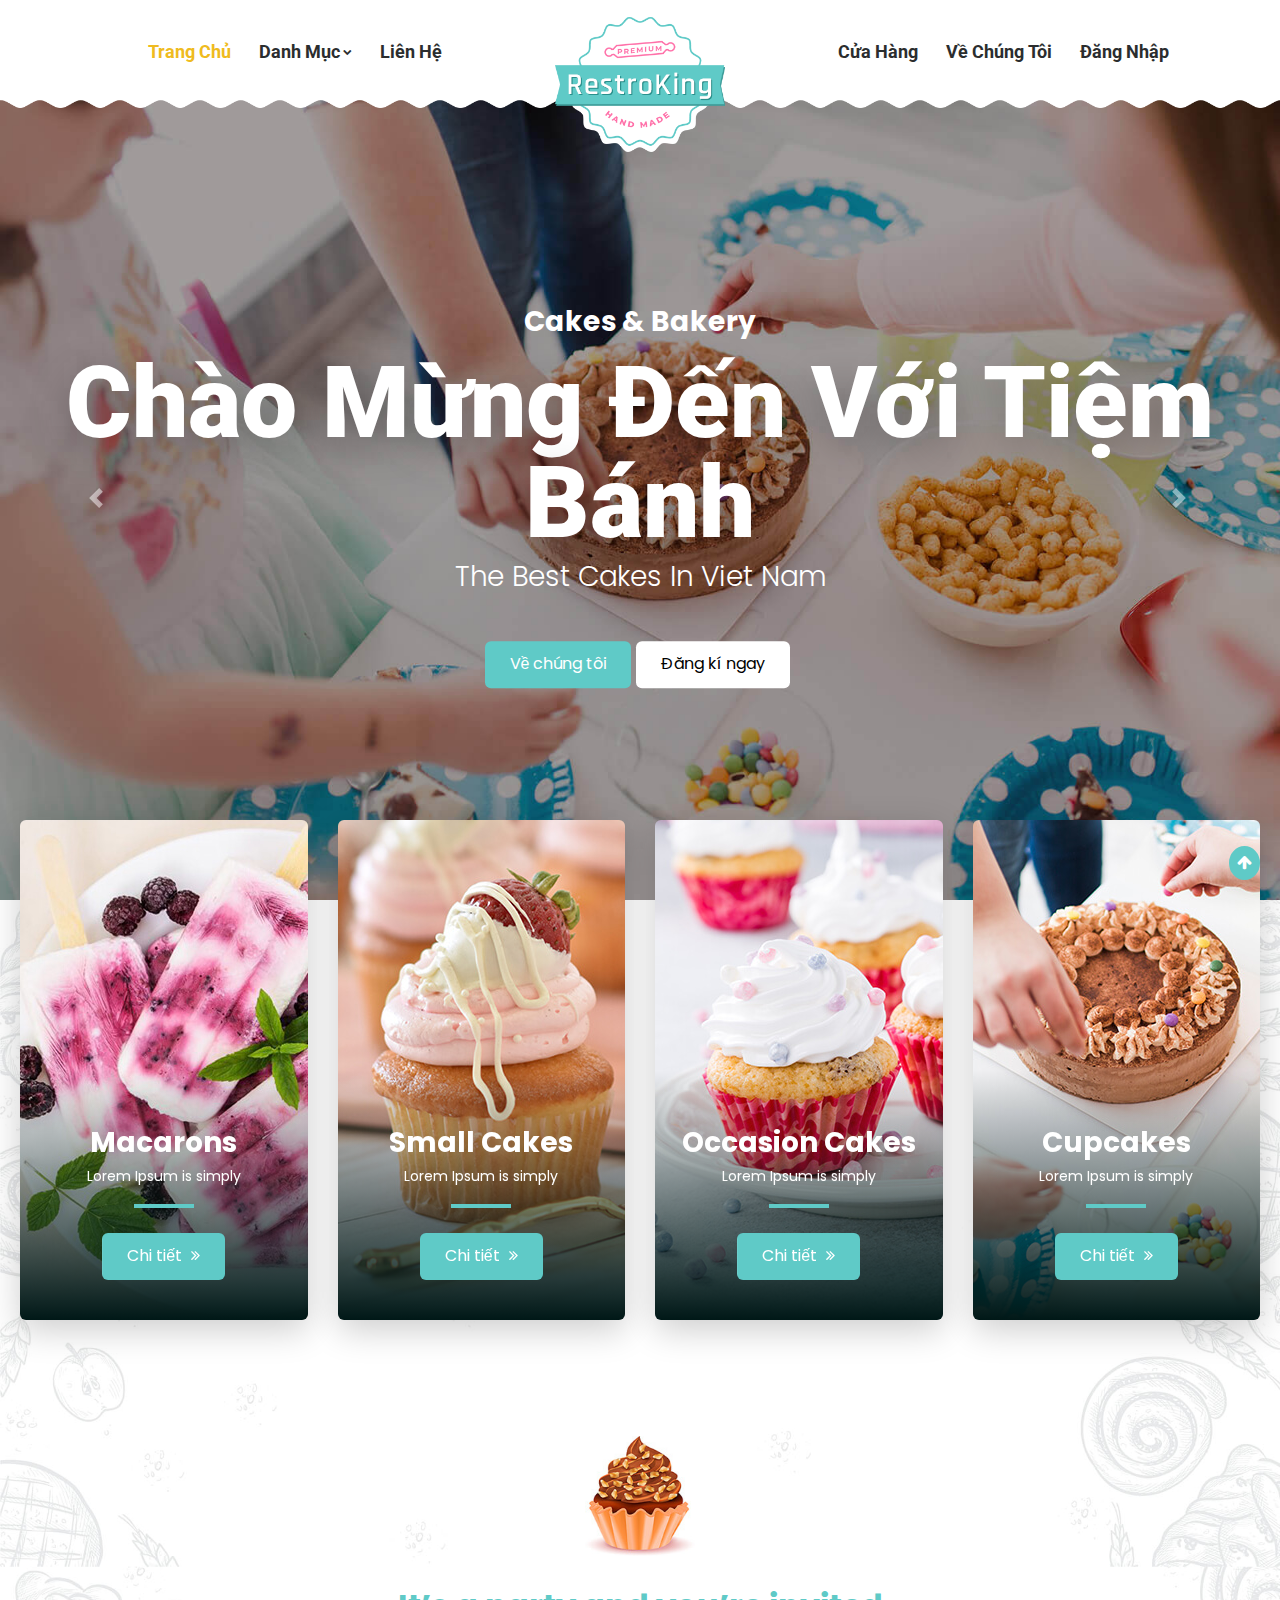
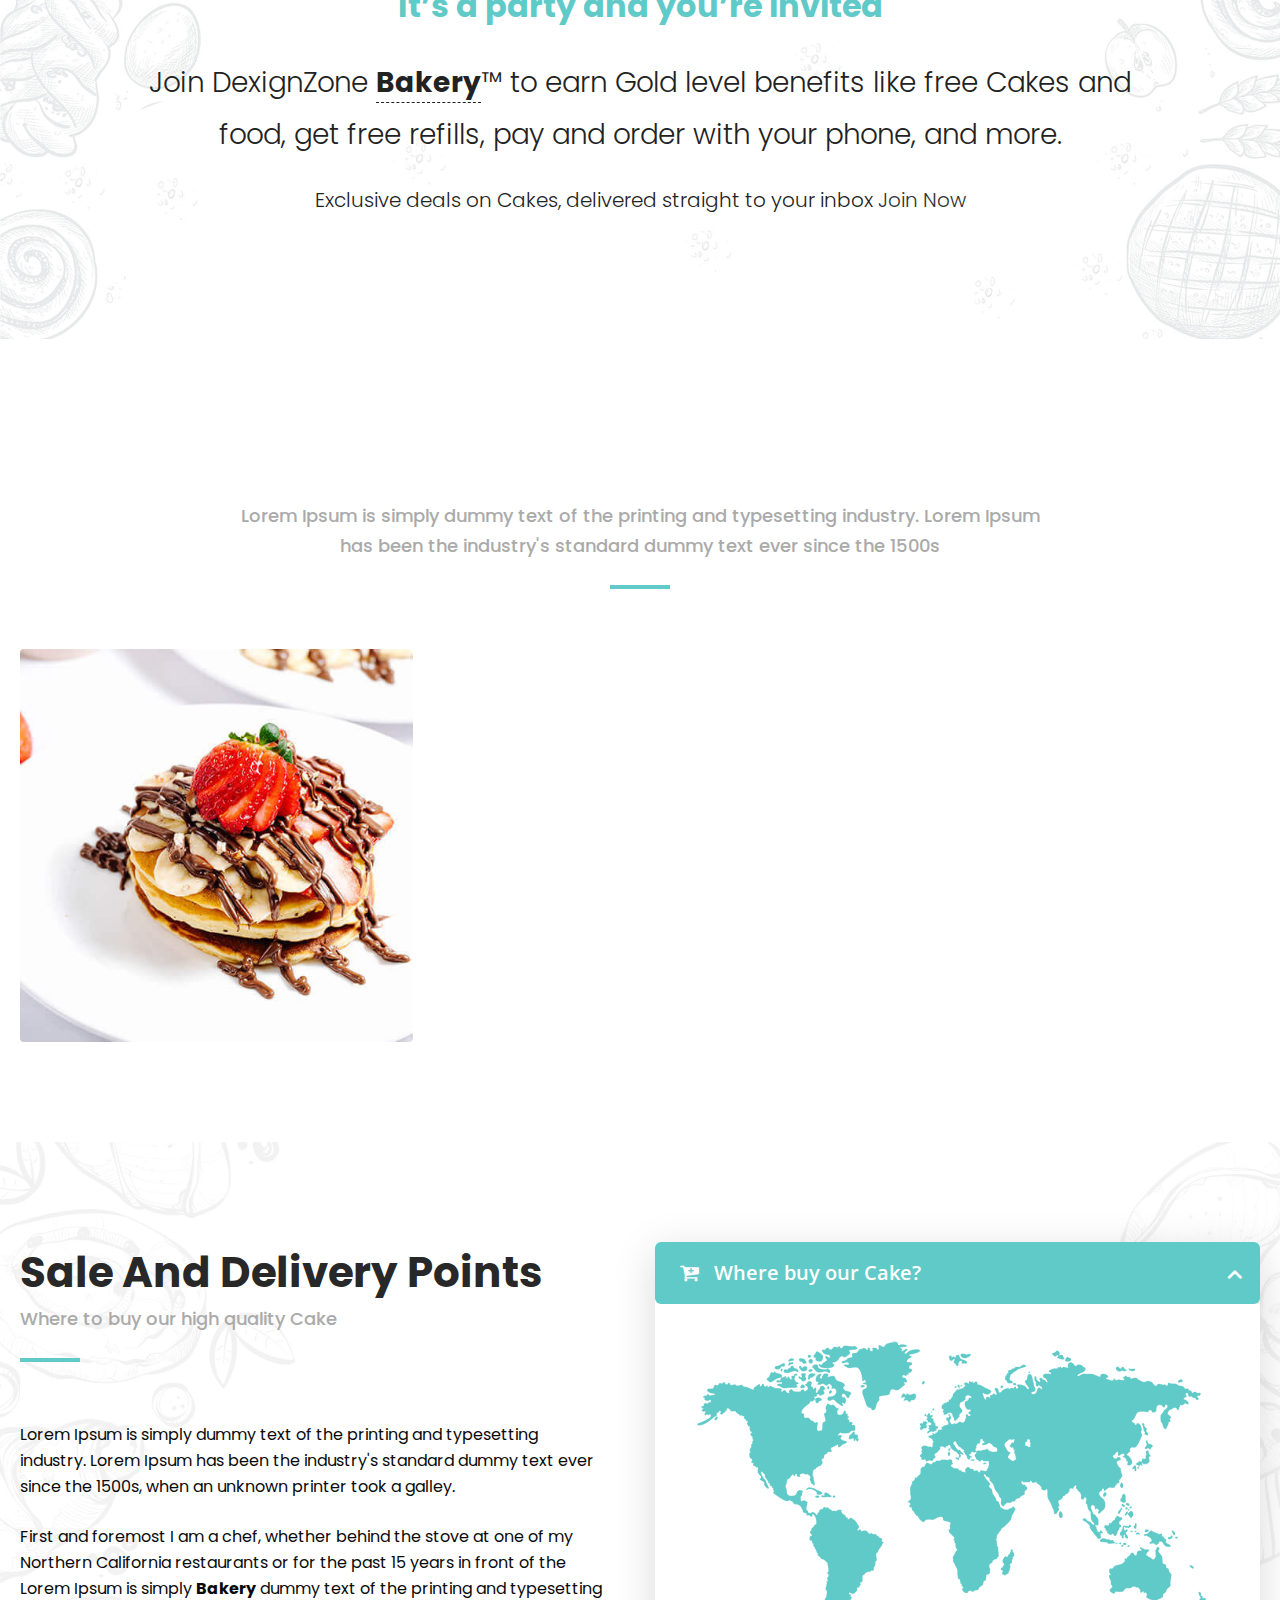
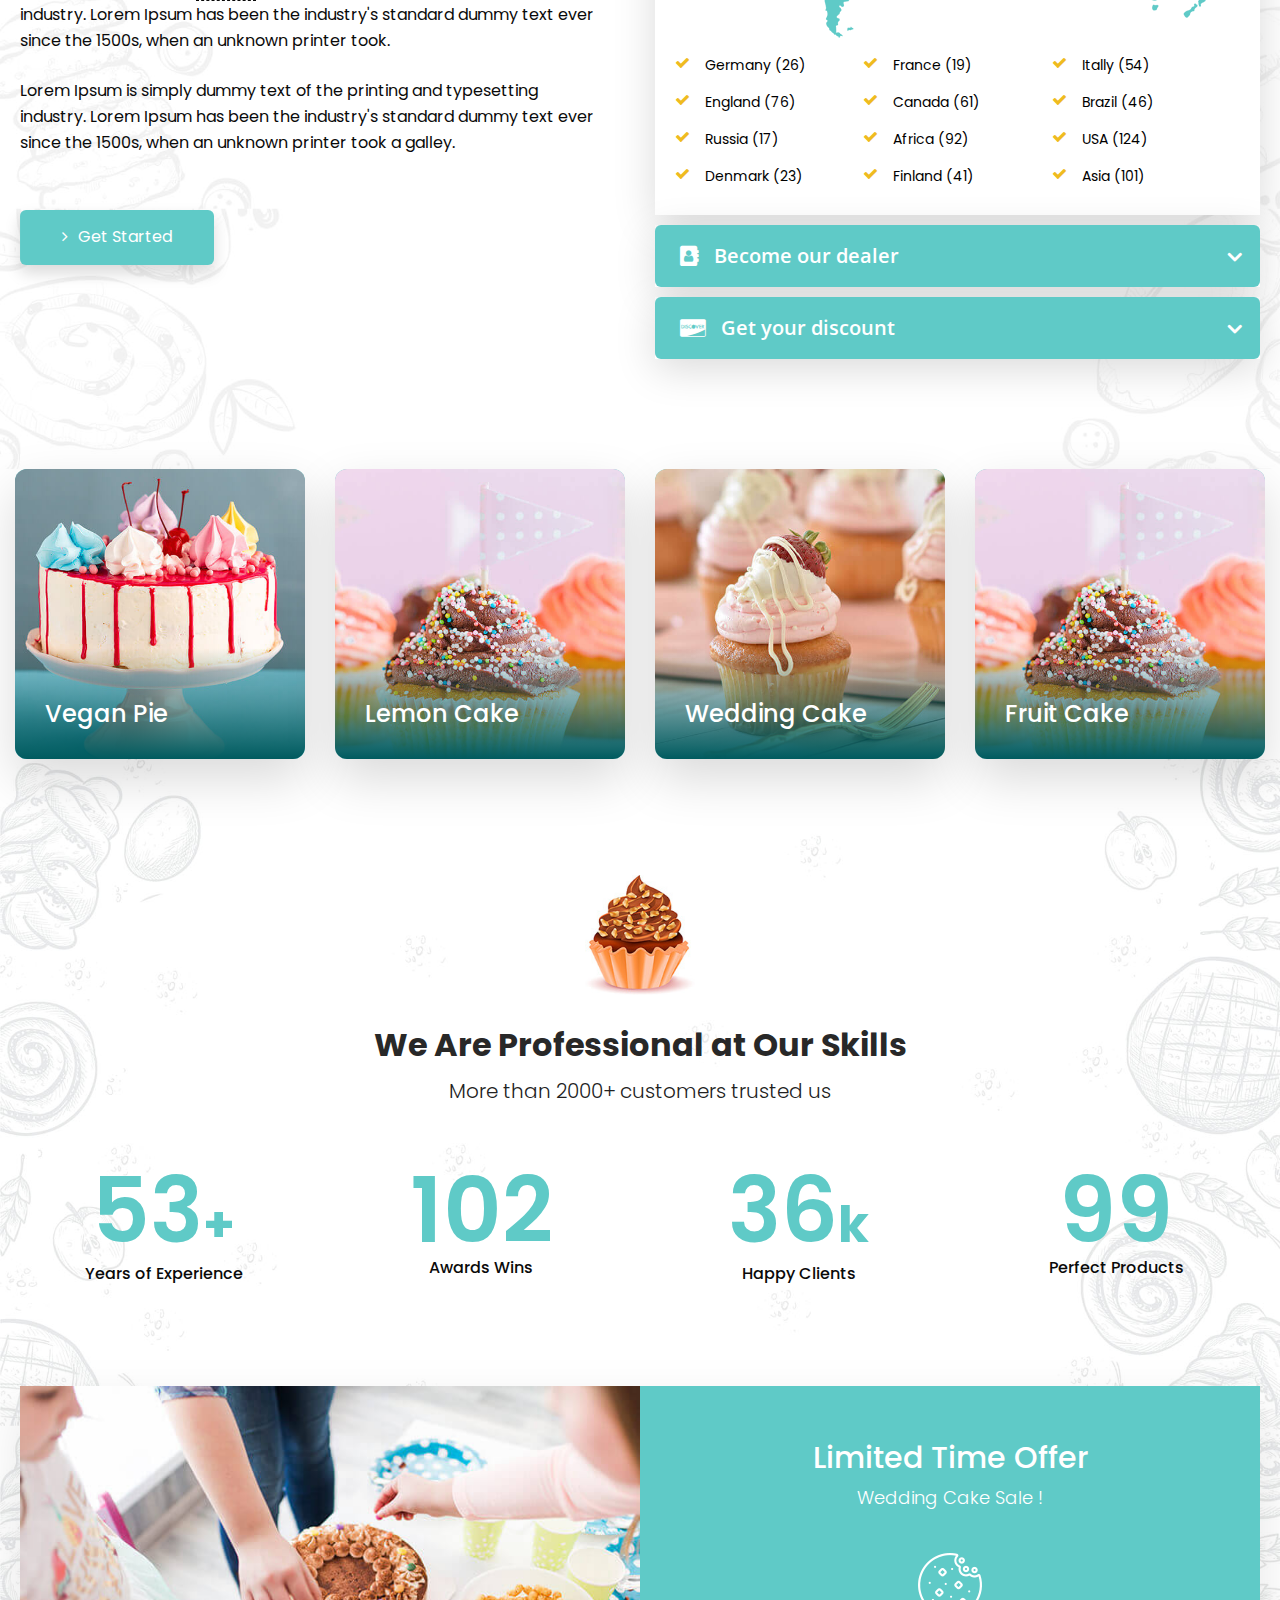
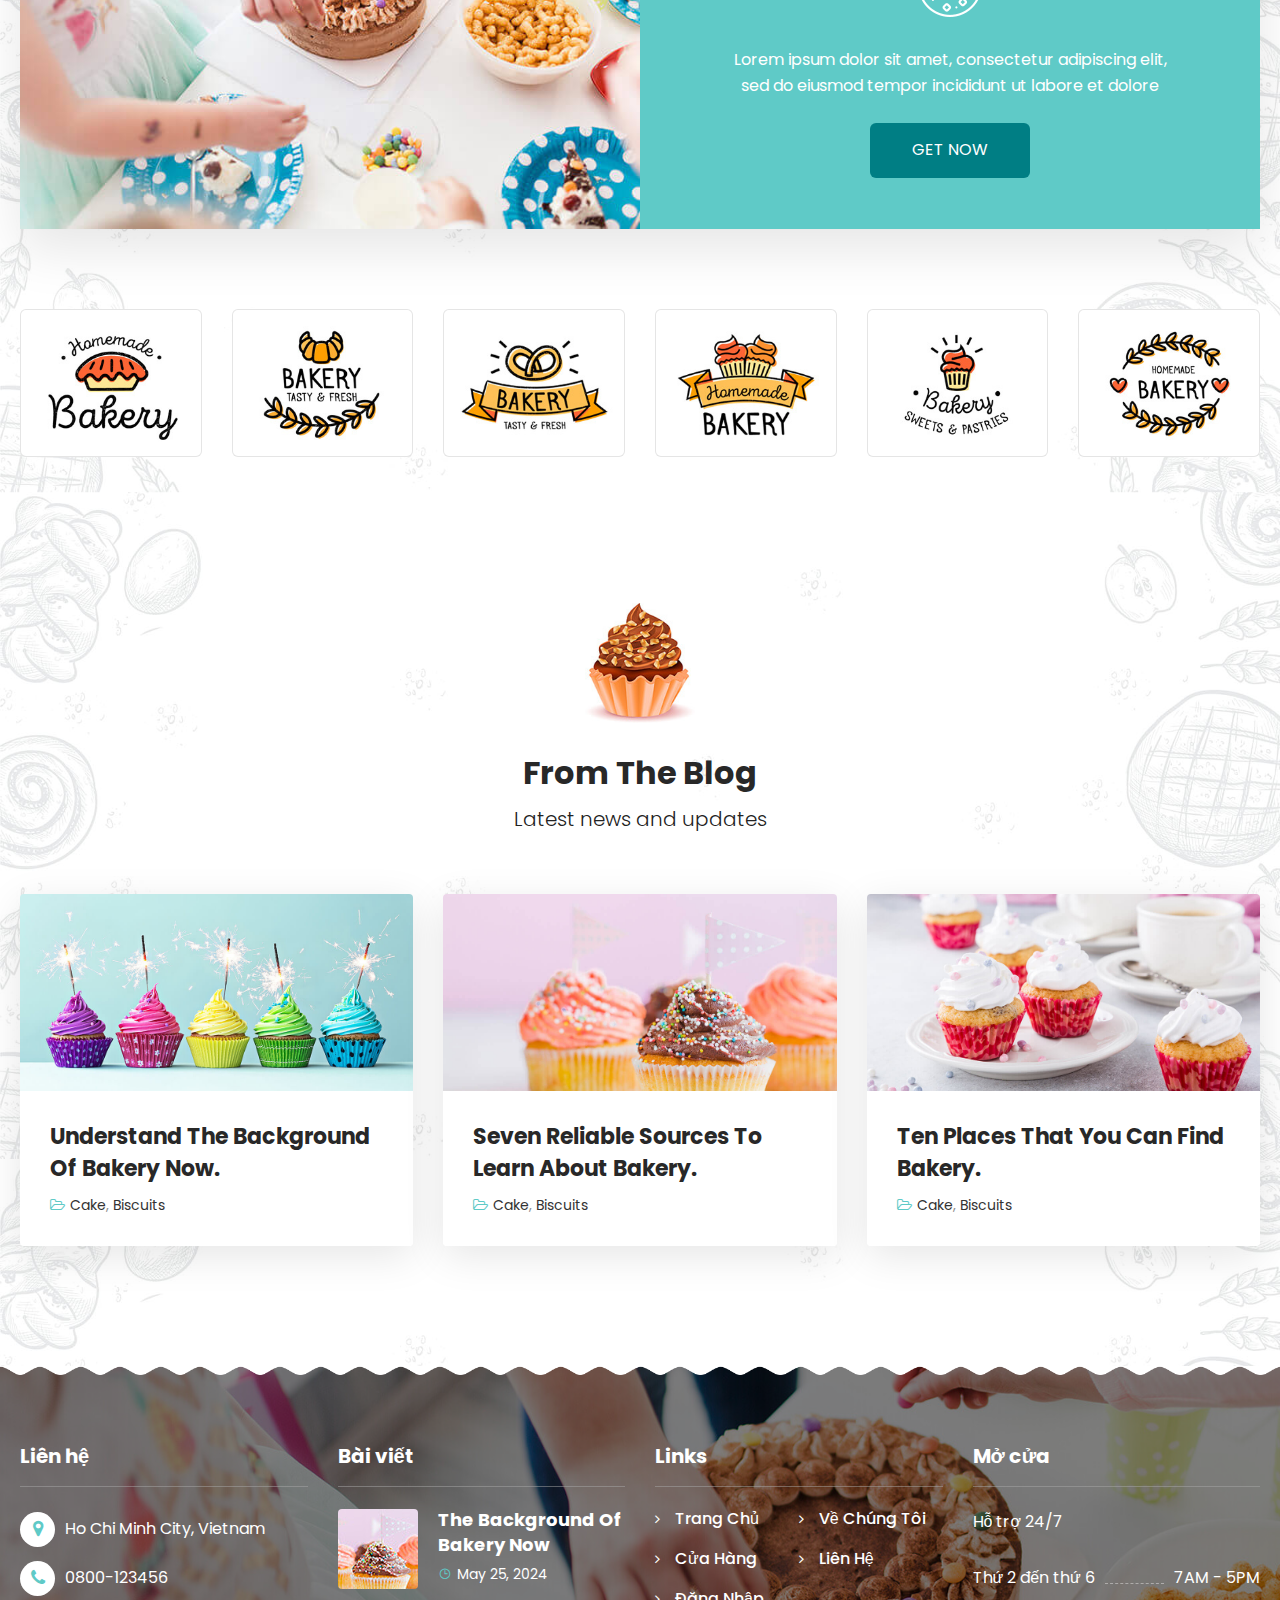
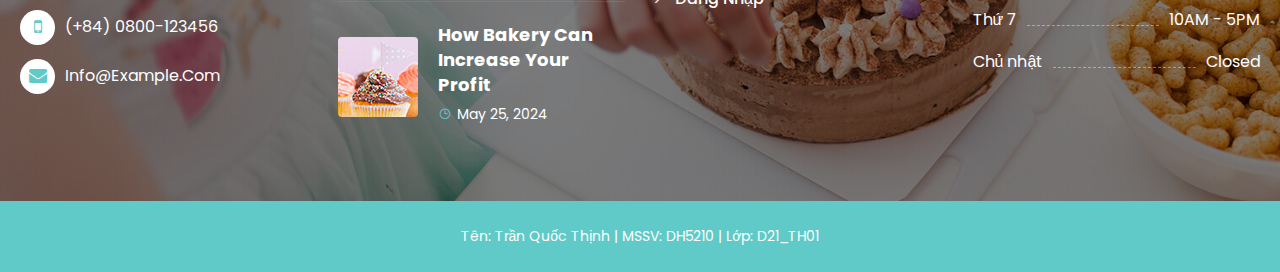
<file: index.html>
<!DOCTYPE html>
<html lang="en">
  <head>
    <meta charset="UTF-8" />
    <meta name="viewport" content="width=device-width, initial-scale=1.0" />
    <link rel="icon" href="./assets/images/favicon.ico" type="image/x-icon" />
    <title>Website bán bánh</title>
    <link rel="stylesheet" href="./assets/css/plugins.css" />
    <link rel="stylesheet" href="./assets/css/skin/skin-1.css" />
    <link rel="stylesheet" href="./assets/css/style.css" />
    <link rel="stylesheet" href="./assets/css/templete.css" />
  </head>
  <body>
    <header class="site-header header center mo-left header-style-2">
      <div class="sticky-header main-bar-wraper navbar-expand-lg">
        <div class="main-bar clearfix">
          <div class="container clearfix">
            <div class="logo-header mostion">
              <a href="index.html" class="dez-page"
                ><img src="./assets/images/logo.png" alt="logo"
              /></a>
            </div>
            <button
              class="navbar-toggler collapsed navicon justify-content-end"
              type="button"
              data-toggle="collapse"
              data-target="#navbarNavDropdown"
              aria-controls="navbarNavDropdown"
              aria-expanded="false"
              aria-label="Toggle navigation"
            >
              <span></span><span></span><span></span>
            </button>

            <div
              class="header-nav navbar-collapse navbar myNavbar collapse justify-content-between"
              id="navbarNavDropdown"
            >
              <div class="logo-header mostion">
                <a href="index.html" class="dez-page"
                  ><img src="./assets/images/logo.png"
                /></a>
              </div>
              <ul class="nav navbar-nav nav1">
                <li class="active">
                  <a href="index.html">Trang chủ</a>
                </li>
                <li>
                  <a href="#">Danh mục<i class="fa fa-chevron-down"></i></a>
                  <ul class="sub-menu">
                    <li><a href="#">Pizza</a></li>
                    <li><a href="#">Bánh ngọt</a></li>
                    <li><a href="'#">Bánh kem</a></li>
                    <li><a href="'#">Bánh gato</a></li>
                  </ul>
                </li>
                <li>
                  <a href="contact.html">Liên hệ</a>
                </li>
              </ul>
              <ul class="nav navbar-nav nav2">
                <li class="has-mega-menu">
                  <a href="shop.html">Cửa hàng</a>
                </li>
                <li>
                  <a href="about.html">Về chúng tôi </a>
                </li>
                <li>
                  <a href="login.html">Đăng nhập</a>
                </li>
              </ul>
            </div>
          </div>
        </div>
      </div>
    </header>
    <div class="page-content bg-white">
      <div class="content-block">
        <div class="main-slider">
          <div
            id="carouselExampleControls"
            class="carousel slide"
            data-ride="carousel"
          >
            <div class="carousel-inner">
              <div class="active carousel-item">
                <div
                  class="slide"
                  style="
                    background-image: url('./assets/images/main-slider/slide1.jpg');
                  "
                >
                  <div class="content">
                    <span>Cakes &amp; Bakery</span>
                    <h2 class="title">Chào mừng đến với tiệm bánh</h2>
                    <h4 class="sub-title">The Best Cakes In Viet Nam</h4>
                    <a class="btn btnhover" href="about.html">Về chúng tôi</a
                    ><a
                      class="btn white"
                      data-toggle="modal"
                      data-target="#exampleModal"
                      href="#"
                      >Đăng kí ngay</a
                    >
                  </div>
                </div>
              </div>
              <div class="carousel-item">
                <div
                  class="slide"
                  style="
                    background-image: url('./assets/images/main-slider/slide2.jpg');
                  "
                >
                  <div class="content">
                    <span>Cakes &amp; Bakery</span>
                    <h2 class="title">Bánh dịp lễ</h2>
                    <h4 class="sub-title">The Best Bakery In Viet Nam</h4>
                    <a class="btn btnhover" href="about.html">Về chúng tôi</a
                    ><a
                      class="btn white"
                      data-toggle="modal"
                      data-target="#exampleModal"
                      href="#"
                      >Đăng kí ngay</a
                    >
                  </div>
                </div>
              </div>
            </div>
            <a
              class="carousel-control-prev"
              href="#carouselExampleControls"
              role="button"
              data-slide="prev"
              ><span
                aria-hidden="true"
                class="carousel-control-prev-icon"
              ></span
              ><span class="sr-only">Previous</span></a
            ><a
              class="carousel-control-next"
              href="#carouselExampleControls"
              role="button"
              data-slide="next"
              ><span
                aria-hidden="true"
                class="carousel-control-next-icon"
              ></span
              ><span class="sr-only">Next</span></a
            >
          </div>
        </div>
        <div
          class="section-full content-inner-3"
          style="
            background-image: url('./assets/images/background/bg5.jpg');
            background-size: 100%;
          "
        >
          <div class="container">
            <div class="row service-area1">
              <div class="col-xl-3 col-lg-3 col-md-6 col-sm-6">
                <div
                  class="icon-bx-wraper text-center service-box1"
                  style="
                    background-image: url('./assets/images/our-services/pic1.jpg');
                  "
                >
                  <div class="icon-content">
                    <h2 class="dlab-tilte text-white">Macarons</h2>
                    <p>Lorem Ipsum is simply</p>
                    <div class="dlab-separator style1 bg-primary"></div>
                    <a class="btn btnhover" href="shop.html"
                      >Chi tiết <i class="fa fa-angle-double-right m-l5"></i
                    ></a>
                  </div>
                </div>
              </div>
              <div class="col-xl-3 col-lg-3 col-md-6 col-sm-6">
                <div
                  class="icon-bx-wraper text-center service-box1"
                  style="
                    background-image: url('./assets/images/our-services/pic2.jpg');
                  "
                >
                  <div class="icon-content">
                    <h2 class="dlab-tilte text-white">Small Cakes</h2>
                    <p>Lorem Ipsum is simply</p>
                    <div class="dlab-separator style1 bg-primary"></div>
                    <a class="btn btnhover" href="shop.html"
                      >Chi tiết <i class="fa fa-angle-double-right m-l5"></i
                    ></a>
                  </div>
                </div>
              </div>
              <div class="col-xl-3 col-lg-3 col-md-6 col-sm-6">
                <div
                  class="icon-bx-wraper text-center service-box1"
                  style="
                    background-image: url('./assets/images/our-services/pic3.jpg');
                  "
                >
                  <div class="icon-content">
                    <h2 class="dlab-tilte text-white">Occasion Cakes</h2>
                    <p>Lorem Ipsum is simply</p>
                    <div class="dlab-separator style1 bg-primary"></div>
                    <a class="btn btnhover" href="shop.html"
                      >Chi tiết <i class="fa fa-angle-double-right m-l5"></i
                    ></a>
                  </div>
                </div>
              </div>
              <div class="col-xl-3 col-lg-3 col-md-6 col-sm-6">
                <div
                  class="icon-bx-wraper text-center service-box1"
                  style="
                    background-image: url('./assets/images/our-services/pic4.jpg');
                  "
                >
                  <div class="icon-content">
                    <h2 class="dlab-tilte text-white">Cupcakes</h2>
                    <p>Lorem Ipsum is simply</p>
                    <div class="dlab-separator style1 bg-primary"></div>
                    <a class="btn btnhover" href="shop.html"
                      >Chi tiết <i class="fa fa-angle-double-right m-l5"></i
                    ></a>
                  </div>
                </div>
              </div>
            </div>
            <div class="row">
              <div class="col-lg-12">
                <div class="section-head mb-0 text-center">
                  <div class="icon-bx icon-bx-xl">
                    <img src="./assets/images/cake1.jpg" alt="" />
                  </div>
                  <h3 class="text-primary">It’s a party and you’re invited</h3>
                  <p class="main-text">
                    Join DexignZone <strong>Bakery</strong>™ to earn Gold level
                    benefits like free Cakes and food, get free refills, pay and
                    order with your phone, and more.
                  </p>
                  <p>
                    Exclusive deals on Cakes, delivered straight to your inbox
                    <a href="#">Join Now</a>
                  </p>
                </div>
              </div>
            </div>
          </div>
        </div>
        <div
          class="section-full content-inner service-area2 bg-img-fix bg-line-top bg-line-bottom"
          style="
            background-image: url('./assets/images/background/bg4.jpg');
            background-size: cover;
          "
        >
          <div class="container">
            <div class="row">
              <div class="col-lg-12">
                <div class="section-head text-center">
                  <h2 class="text-white">What Do We Offer For You?</h2>
                  <p class="text-bold">
                    Lorem Ipsum is simply dummy text of the printing and
                    typesetting industry. Lorem Ipsum has been the industry's
                    standard dummy text ever since the 1500s
                  </p>
                  <div class="dlab-separator style1 bg-primary"></div>
                </div>
              </div>
            </div>
            <div class="row">
              <div class="col-lg-4 m-b30">
                <img
                  src="./assets/images/about/pic1.jpg"
                  class="img-cover radius-sm"
                  alt=""
                />
              </div>
              <div class="col-lg-8">
                <div class="row p-l30">
                  <div class="col-lg-6 col-sm-6 m-b30">
                    <div class="icon-bx-wraper text-white service-box2">
                      <div class="icon-bx">
                        <a class="icon-cell" href="#"
                          ><img src="./assets/images/icons/icon2.png" alt=""
                        /></a>
                      </div>
                      <div class="icon-content">
                        <h5 class="dlab-tilte">Pancakes</h5>
                        <p>Lorem Ipsum is dummy</p>
                      </div>
                    </div>
                  </div>
                  <div class="col-lg-6 col-sm-6 m-b30">
                    <div class="icon-bx-wraper text-white service-box2">
                      <div class="icon-bx">
                        <a class="icon-cell" href="#"
                          ><img src="./assets/images/icons/icon3.png" alt=""
                        /></a>
                      </div>
                      <div class="icon-content">
                        <h5 class="dlab-tilte">Muffin</h5>
                        <p>Lorem Ipsum is dummy</p>
                      </div>
                    </div>
                  </div>
                  <div class="col-lg-6 col-sm-6 m-b30">
                    <div class="icon-bx-wraper text-white service-box2">
                      <div class="icon-bx">
                        <a class="icon-cell" href="#"
                          ><img src="./assets/images/icons/icon4.png" alt=""
                        /></a>
                      </div>
                      <div class="icon-content">
                        <h5 class="dlab-tilte">Pumpkin cakes</h5>
                        <p>Lorem Ipsum is dummy</p>
                      </div>
                    </div>
                  </div>
                  <div class="col-lg-6 col-sm-6 m-b30">
                    <div class="icon-bx-wraper text-white service-box2">
                      <div class="icon-bx">
                        <a class="icon-cell" href="#"
                          ><img src="./assets/images/icons/icon5.png" alt=""
                        /></a>
                      </div>
                      <div class="icon-content">
                        <h5 class="dlab-tilte">Pumpkin Cupcakes</h5>
                        <p>Lorem Ipsum is dummy</p>
                      </div>
                    </div>
                  </div>
                  <div class="col-lg-6 col-sm-6 m-b30">
                    <div class="icon-bx-wraper text-white service-box2">
                      <div class="icon-bx">
                        <a class="icon-cell" href="#"
                          ><img src="./assets/images/icons/icon6.png" alt=""
                        /></a>
                      </div>
                      <div class="icon-content">
                        <h5 class="dlab-tilte">Cake Services</h5>
                        <p>Lorem Ipsum is dummy</p>
                      </div>
                    </div>
                  </div>
                  <div class="col-lg-6 col-sm-6 m-b30">
                    <div class="icon-bx-wraper text-white service-box2">
                      <div class="icon-bx">
                        <a class="icon-cell" href="#"
                          ><img src="./assets/images/icons/icon7.png" alt=""
                        /></a>
                      </div>
                      <div class="icon-content">
                        <h5 class="dlab-tilte">Birthday Cake</h5>
                        <p>Lorem Ipsum is dummy</p>
                      </div>
                    </div>
                  </div>
                </div>
              </div>
            </div>
          </div>
        </div>
        <div
          class="section-full content-inner bg-gray"
          style="
            background-image: url('./assets/images/background/bg1.jpg');
            background-size: 100%;
          "
        >
          <div class="container">
            <div class="row faq-area1">
              <div class="col-lg-6 m-b30">
                <div class="m-r20">
                  <div class="section-head text-left">
                    <h2>Sale And Delivery Points</h2>
                    <p class="text-bold">Where to buy our high quality Cake</p>
                    <div class="dlab-separator style1 bg-primary"></div>
                  </div>
                  <div class="clearfix">
                    <p>
                      Lorem Ipsum is simply dummy text of the printing and
                      typesetting industry. Lorem Ipsum has been the industry's
                      standard dummy text ever since the 1500s, when an unknown
                      printer took a galley.
                    </p>
                    <p class="text">
                      First and foremost I am a chef, whether behind the stove
                      at one of my Northern California restaurants or for the
                      past 15 years in front of the Lorem Ipsum is simply
                      <strong>Bakery</strong> dummy text of the printing and
                      typesetting industry. Lorem Ipsum has been the industry's
                      standard dummy text ever since the 1500s, when an unknown
                      printer took.
                    </p>
                    <p>
                      Lorem Ipsum is simply dummy text of the printing and
                      typesetting industry. Lorem Ipsum has been the industry's
                      standard dummy text ever since the 1500s, when an unknown
                      printer took a galley.
                    </p>
                    <a class="btn btn-md btnhover shadow m-t30" href="#"
                      ><i class="fa fa-angle-right m-r10"></i>Get Started</a
                    >
                  </div>
                </div>
              </div>
              <div class="col-lg-6 m-b30">
                <div class="dlab-accordion faq-style1">
                  <div class="accordion">
                    <div class="panel">
                      <div class="acod-head">
                        <h6 class="acod-title">
                          <a
                            data-toggle="collapse"
                            data-target="#collapse1"
                            aria-expanded="true"
                            href="#"
                            ><i class="fa fa-cart-plus"></i> Where buy our
                            Cake?</a
                          >
                        </h6>
                      </div>
                      <div class="collapse show">
                        <div
                          id="collapse1"
                          class="acod-body collapse show"
                          data-parent="#accordion001"
                        >
                          <div class="acod-content">
                            <img src="./assets/images/map.png" alt="" />
                            <ul class="list-check mb-0 primary">
                              <li>
                                <a href="#">Germany (26)</a>
                              </li>
                              <li>
                                <a href="#">France (19)</a>
                              </li>
                              <li>
                                <a href="#">Itally (54)</a>
                              </li>
                              <li>
                                <a href="#">England (76)</a>
                              </li>
                              <li>
                                <a href="#">Canada (61)</a>
                              </li>
                              <li>
                                <a href="#">Brazil (46)</a>
                              </li>
                              <li>
                                <a href="#">Russia (17)</a>
                              </li>
                              <li>
                                <a href="#">Africa (92)</a>
                              </li>
                              <li>
                                <a href="#">USA (124)</a>
                              </li>
                              <li>
                                <a href="#">Denmark (23)</a>
                              </li>
                              <li>
                                <a href="#">Finland (41)</a>
                              </li>
                              <li>
                                <a href="#">Asia (101)</a>
                              </li>
                            </ul>
                          </div>
                        </div>
                      </div>
                    </div>
                    <div class="panel">
                      <div class="acod-head">
                        <h6 class="acod-title">
                          <a
                            data-toggle="collapse"
                            data-target="#collapse2"
                            class="collapsed"
                            aria-expanded="false"
                            href="#"
                            ><i class="fa fa-address-book"></i> Become our
                            dealer</a
                          >
                        </h6>
                      </div>
                      <div class="collapse">
                        <div
                          id="collapse2"
                          class="acod-body"
                          data-parent="#accordion001"
                        >
                          <div class="acod-content">
                            <img
                              src="./assets/images/about/pic2.jpg"
                              class="alignleft radius-md"
                              alt=""
                            />
                            <p>
                              Lorem Ipsum is simply dummy text of the printing
                              and typesetting industry. Lorem Ipsum has been the
                              industry's standard dummy text ever since the
                              1500s, when an unknown printer took a galley of
                              type and scrambled it to make a type specimen
                              book. It has survived not only five centuries,
                              Lorem Ipsum has been the industry's standard dummy
                              text ever since the 1500s, when an unknown printer
                              took a galley of type and scrambled it to make a
                              type specimen book. It has survived not only five
                              centuries,
                            </p>
                          </div>
                        </div>
                      </div>
                    </div>
                    <div class="panel">
                      <div class="acod-head">
                        <h6 class="acod-title">
                          <a
                            data-toggle="collapse"
                            data-target="#collapse3"
                            class="collapsed"
                            aria-expanded="false"
                            href="#"
                            ><i class="fa fa-cc-discover"></i> Get your
                            discount</a
                          >
                        </h6>
                      </div>
                      <div class="collapse">
                        <div
                          id="collapse2"
                          class="acod-body"
                          data-parent="#accordion001"
                        >
                          <div class="acod-content">
                            <p>
                              Lorem Ipsum is simply dummy text of the printing
                              and typesetting industry. Lorem Ipsum has been the
                              industry's standard dummy text ever since the
                              1500s,
                            </p>
                            <p>
                              when an unknown printer took a galley of type and
                              scrambled it to make a type specimen book. It has
                              survived not only five centuries,
                            </p>
                            <p>
                              Lorem Ipsum has been the industry's standard dummy
                              text ever since the 1500s, when an unknown printer
                              took a galley of type and scrambled it to make a
                              type specimen book. It has survived not only five
                              centuries,
                            </p>
                          </div>
                        </div>
                      </div>
                    </div>
                  </div>
                </div>
              </div>
            </div>
          </div>
        </div>
        <div class="section-full bg-white">
          <div class="container-fluid">
            <div class="row">
              <div class="col-lg-3 col-md-6 col-sm-6">
                <div class="port-box1 text-white">
                  <div class="dlab-media">
                    <img src="./assets/images/our-work/pic1.jpg" alt="" />
                  </div>
                  <div class="dlab-info">
                    <h2 class="title">vegan pie</h2>
                  </div>
                </div>
              </div>
              <div class="col-lg-3 col-md-6 col-sm-6">
                <div class="port-box1 text-white">
                  <div class="dlab-media">
                    <img src="./assets/images/our-work/pic2.jpg" alt="" />
                  </div>
                  <div class="dlab-info">
                    <h2 class="title">lemon cake</h2>
                  </div>
                </div>
              </div>
              <div class="col-lg-3 col-md-6 col-sm-6">
                <div class="port-box1 text-white">
                  <div class="dlab-media">
                    <img src="./assets/images/our-work/pic3.jpg" alt="" />
                  </div>
                  <div class="dlab-info">
                    <h2 class="title">wedding cake</h2>
                  </div>
                </div>
              </div>
              <div class="col-lg-3 col-md-6 col-sm-6">
                <div class="port-box1 text-white m-md-b0 m-sm-b0">
                  <div class="dlab-media">
                    <img src="./assets/images/our-work/pic2.jpg" alt="" />
                  </div>
                  <div class="dlab-info">
                    <h2 class="title">fruit cake</h2>
                  </div>
                </div>
              </div>
            </div>
          </div>
        </div>
        <div
          class="section-full bg-white"
          style="
            background-image: url('./assets/images/background/bg5.jpg');
            background-size: 100%;
          "
        >
          <div class="container content-inner">
            <div class="row">
              <div class="col-lg-12">
                <div class="section-head text-center">
                  <div class="icon-bx icon-bx-xl">
                    <img src="./assets/images/cake1.jpg" alt="" />
                  </div>
                  <h3>We Are Professional at Our Skills</h3>
                  <p>More than 2000+ customers trusted us</p>
                </div>
              </div>
            </div>
            <div class="row">
              <div class="col-lg-3 col-md-6 col-sm-6 col-6 m-b30">
                <div class="counter-style-1 text-center">
                  <div class="counter-num text-primary">
                    <span class="counter"><span>53</span></span
                    ><small>+</small>
                  </div>
                  <span class="counter-text">Years of Experience</span>
                </div>
              </div>
              <div class="col-lg-3 col-md-6 col-sm-6 col-6 m-b30">
                <div class="counter-style-1 text-center">
                  <div class="counter-num text-primary">
                    <span class="counter"><span>102</span></span>
                  </div>
                  <span class="counter-text">Awards Wins</span>
                </div>
              </div>
              <div class="col-lg-3 col-md-6 col-sm-6 col-6 m-b30">
                <div class="counter-style-1 text-center">
                  <div class="counter-num text-primary">
                    <span class="counter"><span>36</span></span
                    ><small>k</small>
                  </div>
                  <span class="counter-text">Happy Clients</span>
                </div>
              </div>
              <div class="col-lg-3 col-md-6 col-sm-6 col-6 m-b30">
                <div class="counter-style-1 text-center">
                  <div class="counter-num text-primary">
                    <span class="counter"><span>99</span></span>
                  </div>
                  <span class="counter-text">Perfect Products</span>
                </div>
              </div>
            </div>
          </div>
          <div class="container">
            <div class="row m-lr0 about-area1">
              <div class="col-lg-6 p-lr0">
                <img
                  class="img-cover"
                  src="./assets/images/about/pic3.jpg"
                  alt=""
                />
              </div>
              <div class="col-lg-6 p-lr0 d-flex align-items-center text-center">
                <div class="about-bx">
                  <div class="section-head text-center text-white">
                    <h4 class="text-white">Limited Time Offer</h4>
                    <p>Wedding Cake Sale !</p>
                    <div class="icon-bx">
                      <img
                        src="./assets/images/icons/service-icon/icon2.png"
                        alt=""
                      />
                    </div>
                  </div>
                  <p>
                    Lorem ipsum dolor sit amet, consectetur adipiscing elit, sed
                    do eiusmod tempor incididunt ut labore et dolore
                  </p>
                  <a class="btn-secondry white btnhover btn-md" href="#"
                    ><i class="fa fa-cart"></i>GET NOW</a
                  >
                </div>
              </div>
            </div>
          </div>
          <div class="container">
            <div class="row client-area1 p-t80">
              <div class="container">
                <div class="row client-area1">
                  <div class="col-xl-2 col-lg-2 col-md-4 col-sm-4 col-6 m-b30">
                    <div class="client-logo" data-name="Bakery">
                      <img src="./assets/images/logos/logo1.jpg" alt="" />
                    </div>
                  </div>
                  <div class="col-xl-2 col-lg-2 col-md-4 col-sm-4 col-6 m-b30">
                    <div class="client-logo" data-name="Bakery">
                      <img src="./assets/images/logos/logo2.jpg" alt="" />
                    </div>
                  </div>
                  <div class="col-xl-2 col-lg-2 col-md-4 col-sm-4 col-6 m-b30">
                    <div class="client-logo" data-name="Bakery">
                      <img src="./assets/images/logos/logo3.jpg" alt="" />
                    </div>
                  </div>
                  <div class="col-xl-2 col-lg-2 col-md-4 col-sm-4 col-6 m-b30">
                    <div class="client-logo" data-name="Bakery">
                      <img src="./assets/images/logos/logo4.jpg" alt="" />
                    </div>
                  </div>
                  <div class="col-xl-2 col-lg-2 col-md-4 col-sm-4 col-6 m-b30">
                    <div class="client-logo" data-name="Bakery">
                      <img src="./assets/images/logos/logo5.jpg" alt="" />
                    </div>
                  </div>
                  <div class="col-xl-2 col-lg-2 col-md-4 col-sm-4 col-6 m-b30">
                    <div class="client-logo" data-name="Bakery">
                      <img src="./assets/images/logos/logo6.jpg" alt="" />
                    </div>
                  </div>
                </div>
              </div>
            </div>
          </div>
          <div class="container content-inner">
            <div class="row">
              <div class="col-lg-12">
                <div class="section-head text-center">
                  <div class="icon-bx icon-bx-xl">
                    <img src="./assets/images/cake1.jpg" alt="" />
                  </div>
                  <h3>From The Blog</h3>
                  <p>Latest news and updates</p>
                </div>
              </div>
            </div>
            <div class="row">
              <div class="col-lg-4 col-md-6">
                <div class="blog-post blog-grid blog-rounded">
                  <div class="dlab-post-media dlab-img-effect">
                    <a
                      href="#"
                      bis_size='{"x":331,"y":5849,"w":393,"h":196,"abs_x":331,"abs_y":5849}'
                      ><img
                        src="./assets/images/blog/grid/pic1.jpg"
                        alt=""
                        bis_size='{"x":331,"y":5849,"w":393,"h":196,"abs_x":331,"abs_y":5849}'
                        bis_id="bn_cqeuag37q7uih9e7jw29gp"
                    /></a>
                  </div>
                  <div class="dlab-info p-a25">
                    <div class="dlab-post-title">
                      <h4 class="post-title">
                        <a href="#">Understand The Background Of Bakery Now.</a>
                      </h4>
                    </div>
                    <div class="dlab-post-meta">
                      <ul>
                        <li class="post-folder">
                          <i class="fa fa-folder-open-o"></i
                          ><a href="#">Cake</a>,<a href="#"> Biscuits</a>
                        </li>
                      </ul>
                    </div>
                  </div>
                </div>
              </div>
              <div class="col-lg-4 col-md-6">
                <div class="blog-post blog-grid blog-rounded">
                  <div class="dlab-post-media dlab-img-effect">
                    <a
                      href="#"
                      bis_size='{"x":754,"y":5849,"w":393,"h":196,"abs_x":754,"abs_y":5849}'
                      ><img
                        src="./assets/images/blog/grid/pic2.jpg"
                        alt=""
                        bis_size='{"x":754,"y":5849,"w":393,"h":196,"abs_x":754,"abs_y":5849}'
                        bis_id="bn_dl99oyr986gn8qzeu2rrgr"
                    /></a>
                  </div>
                  <div class="dlab-info p-a25">
                    <div class="dlab-post-title">
                      <h4 class="post-title">
                        <a href="#"
                          >Seven Reliable Sources To Learn About Bakery.</a
                        >
                      </h4>
                    </div>
                    <div class="dlab-post-meta">
                      <ul>
                        <li class="post-folder">
                          <i class="fa fa-folder-open-o"></i
                          ><a href="#">Cake</a>,<a href="#"> Biscuits</a>
                        </li>
                      </ul>
                    </div>
                  </div>
                </div>
              </div>
              <div class="col-lg-4 col-md-6">
                <div class="blog-post blog-grid blog-rounded">
                  <div class="dlab-post-media dlab-img-effect">
                    <a
                      href="#"
                      bis_size='{"x":1178,"y":5849,"w":393,"h":196,"abs_x":1178,"abs_y":5849}'
                      ><img
                        src="./assets/images/blog/grid/pic3.jpg"
                        alt=""
                        bis_size='{"x":1178,"y":5849,"w":393,"h":196,"abs_x":1178,"abs_y":5849}'
                        bis_id="bn_l9mojaz6ubq6fg1ervogor"
                    /></a>
                  </div>
                  <div class="dlab-info p-a25">
                    <div class="dlab-post-title">
                      <h4 class="post-title">
                        <a href="#">Ten Places That You Can Find Bakery.</a>
                      </h4>
                    </div>
                    <div class="dlab-post-meta">
                      <ul>
                        <li class="post-folder">
                          <i class="fa fa-folder-open-o"></i
                          ><a href="#">Cake</a>,<a href="#"> Biscuits</a>
                        </li>
                      </ul>
                    </div>
                  </div>
                </div>
              </div>
            </div>
          </div>
        </div>
      </div>
    </div>

    <button class="scroltop">
      <i class="fa fa-arrow-up"></i>
    </button>
    <footer
      class="site-footer"
      style="
        background-image: url('./assets/images/background/bg2.jpg');
        background-size: cover;
      "
    >
      <div class="footer-top bg-line-top">
        <div class="container">
          <div class="row">
            <div class="col-xl-3 col-lg-6 col-md-6 col-sm-6">
              <div class="widget widget_getintuch">
                <h5 class="footer-title text-white">Liên hệ</h5>
                <ul>
                  <li>
                    <i class="fa fa-map-marker"></i>
                    <p>Ho Chi Minh City, Vietnam</p>
                  </li>
                  <li>
                    <i class="fa fa-phone"></i>
                    <p>0800-123456</p>
                  </li>
                  <li>
                    <i class="fa fa-mobile"></i>
                    <p>(+84) 0800-123456</p>
                  </li>
                  <li>
                    <i class="fa fa-envelope"></i>
                    <p>info@example.com</p>
                  </li>
                </ul>
              </div>
            </div>
            <div class="col-xl-3 col-lg-6 col-md-6 col-sm-6">
              <div class="widget recent-posts-entry">
                <h4 class="footer-title">Bài viết</h4>
                <div class="widget-post-bx">
                  <div class="widget-post clearfix">
                    <div class="dlab-post-media radius-sm">
                      <img
                        src="[data-uri]"
                        alt=""
                      />
                    </div>
                    <div class="dlab-post-info">
                      <div class="dlab-post-header">
                        <h6 class="post-title">
                          <a href="#">The Background Of Bakery Now</a>
                        </h6>
                      </div>
                      <div class="dlab-post-meta">
                        <ul>
                          <li class="post-date">
                            <i class="la la-clock-o"></i
                            ><strong>May 25, 2024</strong>
                          </li>
                        </ul>
                      </div>
                    </div>
                  </div>
                  <div class="widget-post clearfix">
                    <div class="dlab-post-media radius-sm">
                      <img
                        src="[data-uri]"
                        alt=""
                      />
                    </div>
                    <div class="dlab-post-info">
                      <div class="dlab-post-header">
                        <h6 class="post-title">
                          <a href="#">How Bakery Can Increase Your Profit</a>
                        </h6>
                      </div>
                      <div class="dlab-post-meta">
                        <ul>
                          <li class="post-date">
                            <i class="la la-clock-o"></i
                            ><strong>May 25, 2024</strong>
                          </li>
                        </ul>
                      </div>
                    </div>
                  </div>
                </div>
              </div>
            </div>
            <div class="col-xl-3 col-lg-6 col-md-6 col-sm-6">
              <div class="widget widget_services border-0">
                <h4 class="footer-title">Links</h4>
                <ul class="list-2">
                  <li><a href="index.html">Trang chủ</a></li>
                  <li><a href="about.html">Về chúng tôi</a></li>
                  <li><a href="/react/our-menu-1">Cửa hàng</a></li>
                  <li><a href="/react/faq">Liên hệ</a></li>
                  <li><a href="/react/blog-grid-2">Đăng nhập</a></li>
                </ul>
              </div>
            </div>
            <div class="col-xl-3 col-lg-6 col-md-6 col-sm-6">
              <div class="widget border-0">
                <h4 class="footer-title">Mở cửa</h4>
                <p class="m-b20">Hỗ trợ 24/7</p>
                <ul class="work-hour-list">
                  <li>
                    <span class="day"><span>Thứ 2 đến thứ 6</span></span
                    ><span class="timing">7AM - 5PM</span>
                  </li>
                  <li>
                    <span class="day"><span>Thứ 7</span></span
                    ><span class="timing">10AM - 5PM</span>
                  </li>
                  <li>
                    <span class="day"><span>Chủ nhật</span></span
                    ><span class="timing">Closed</span>
                  </li>
                </ul>
              </div>
            </div>
          </div>
        </div>
      </div>
      <div class="footer-bottom">
        <div class="container">
          <div class="row">
            <div class="col-lg-12 text-center">
              <span>Tên: Trần Quốc Thịnh | MSSV: DH5210 | Lớp: D21_TH01</span>
            </div>
          </div>
        </div>
      </div>
    </footer>
  </body>
  <script src="https://cdnjs.cloudflare.com/ajax/libs/jquery/3.7.1/jquery.min.js"></script>
  <script src="./assets/plugins/bootstrap/js/bootstrap.min.js"></script>
  <script src="./assets/plugins/bootstrap/js/bootstrap-select.min.js"></script>
  <script src="./assets/plugins/bootstrap/js/popper.min.js"></script>
  <script src="./assets/js/main.js"></script>
</html>
</file>
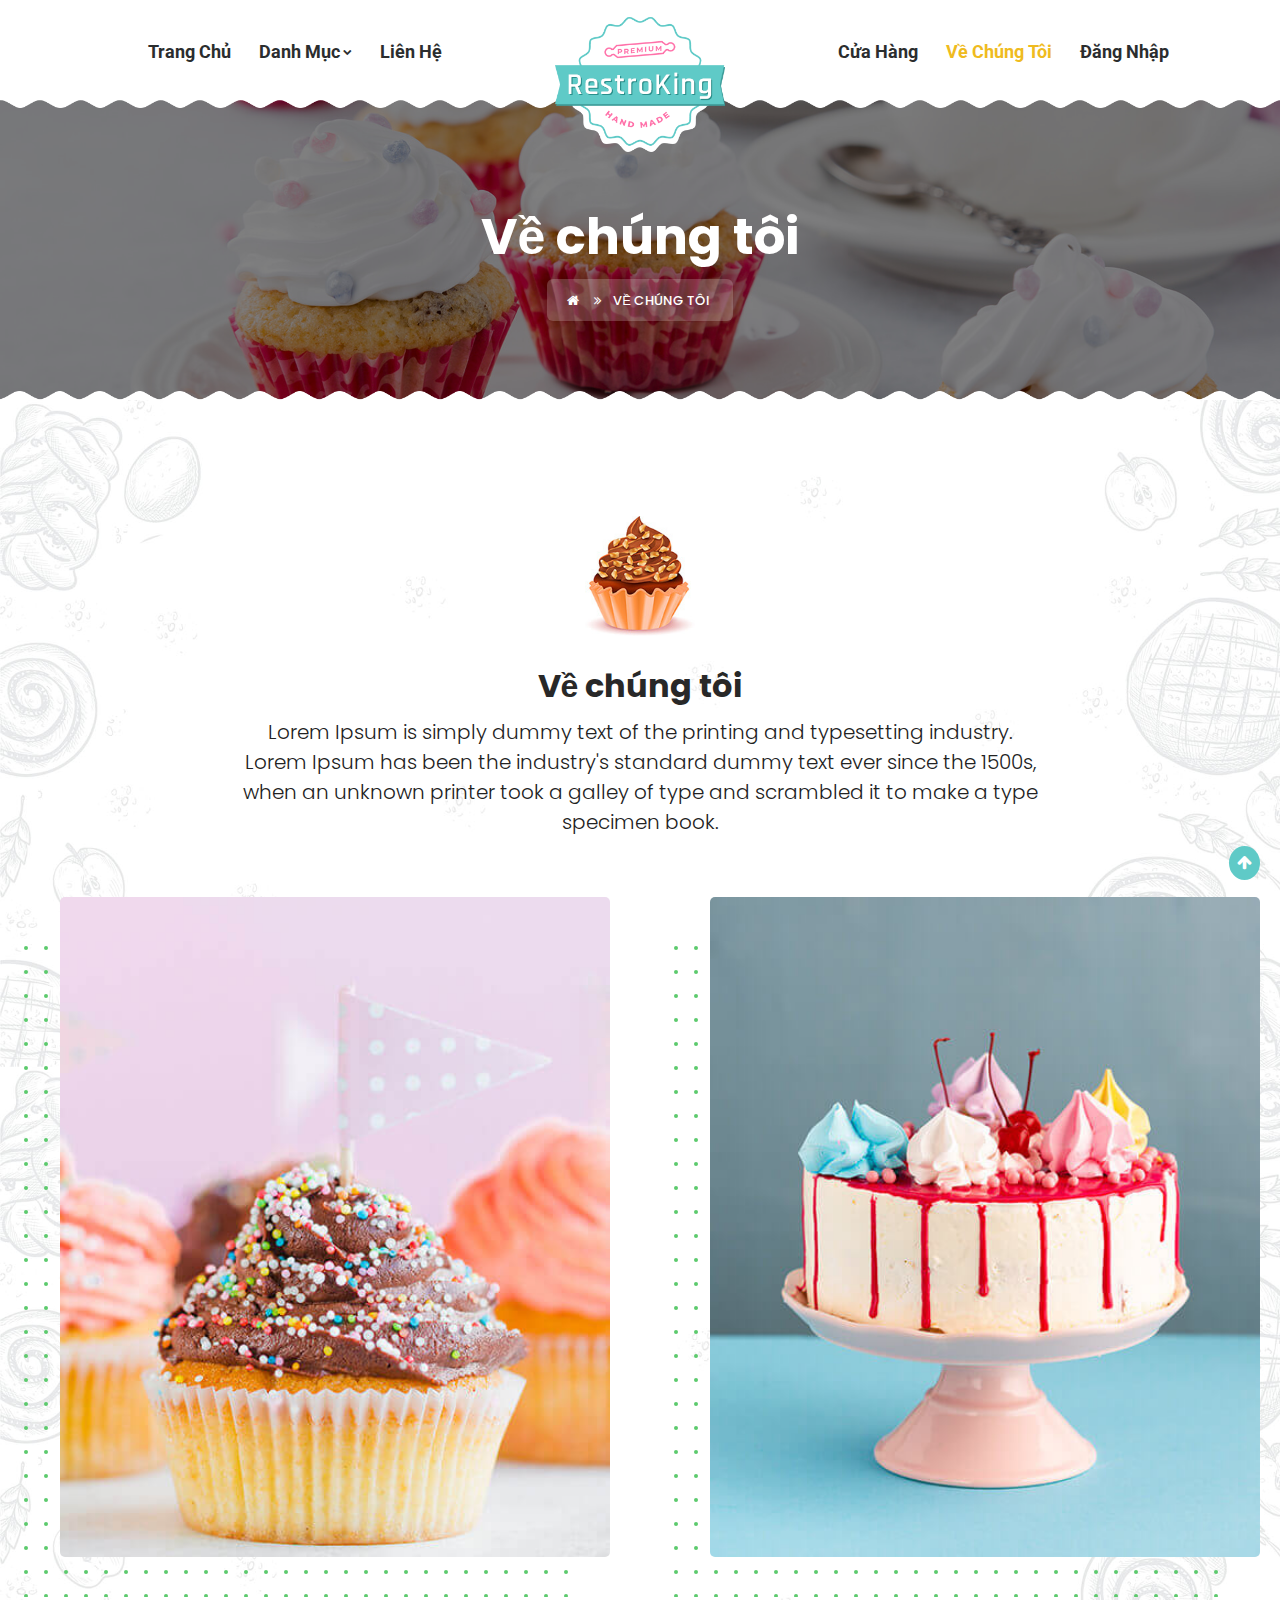
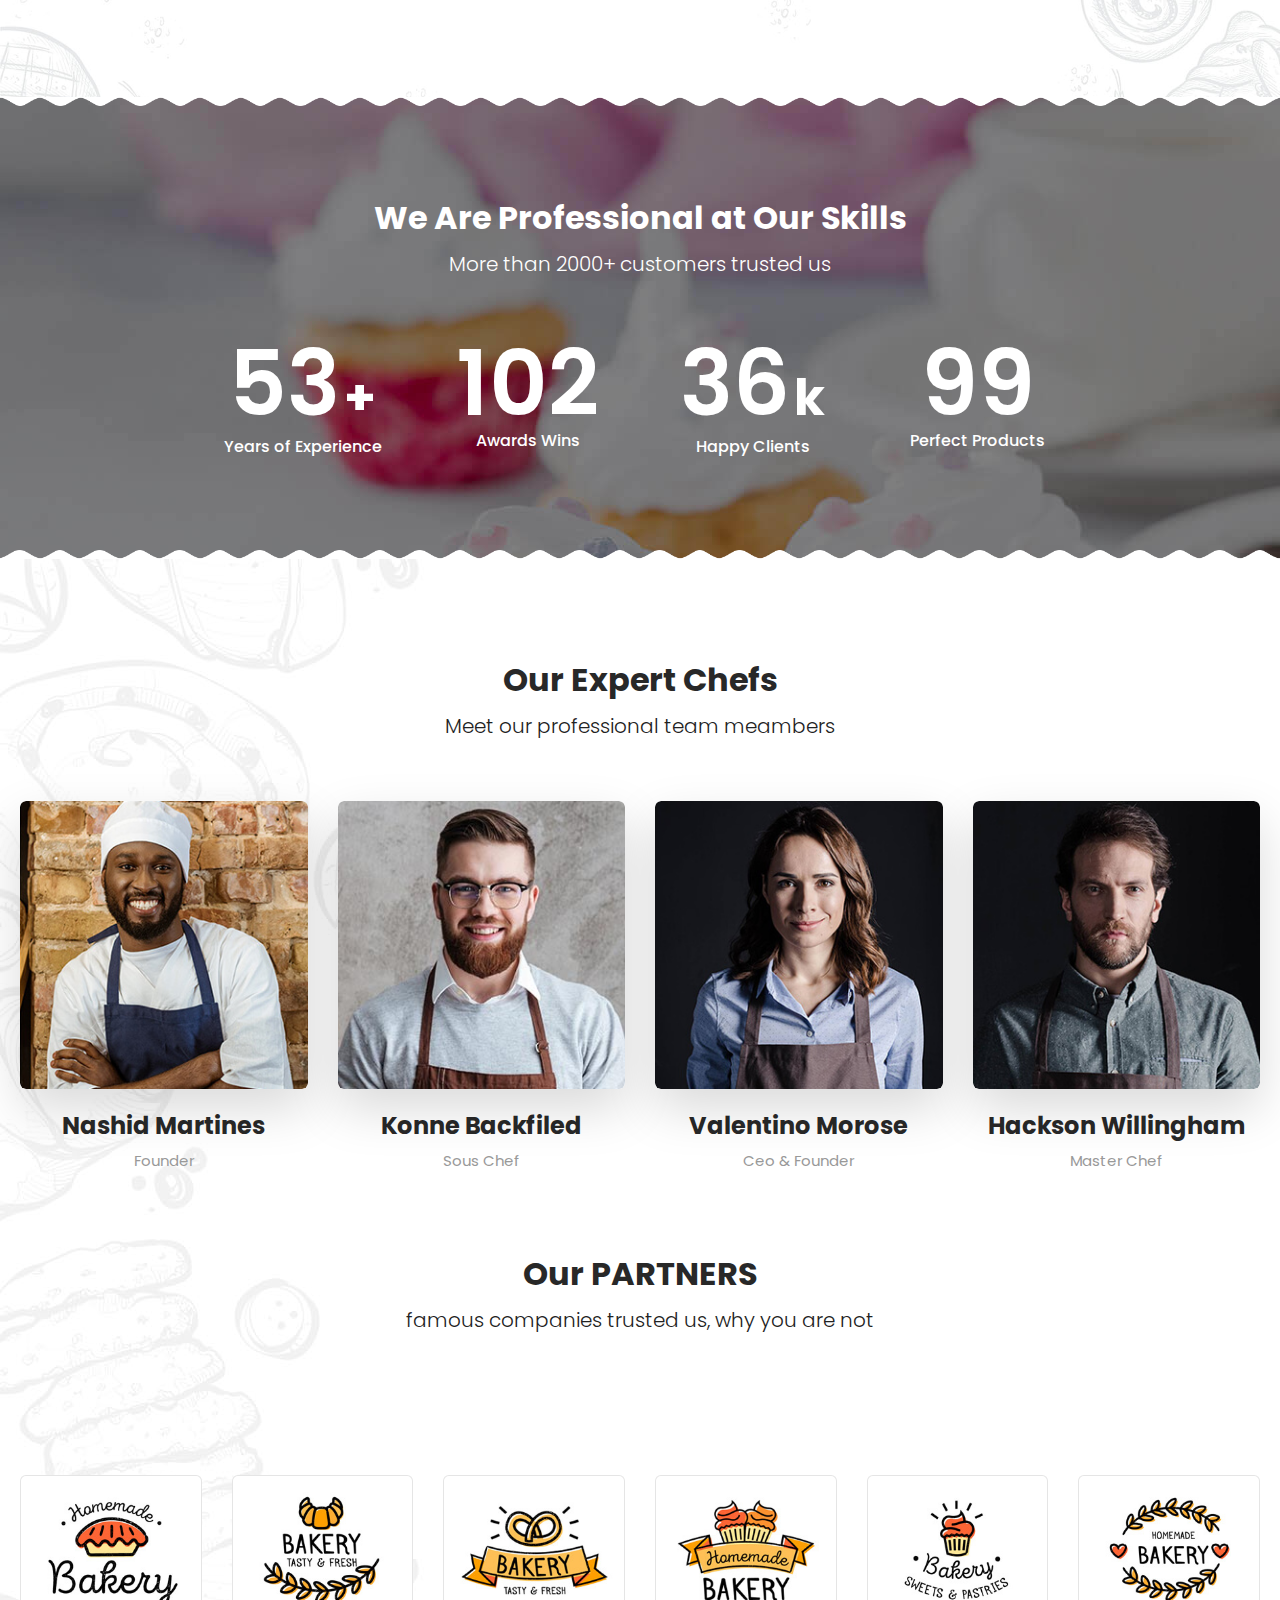
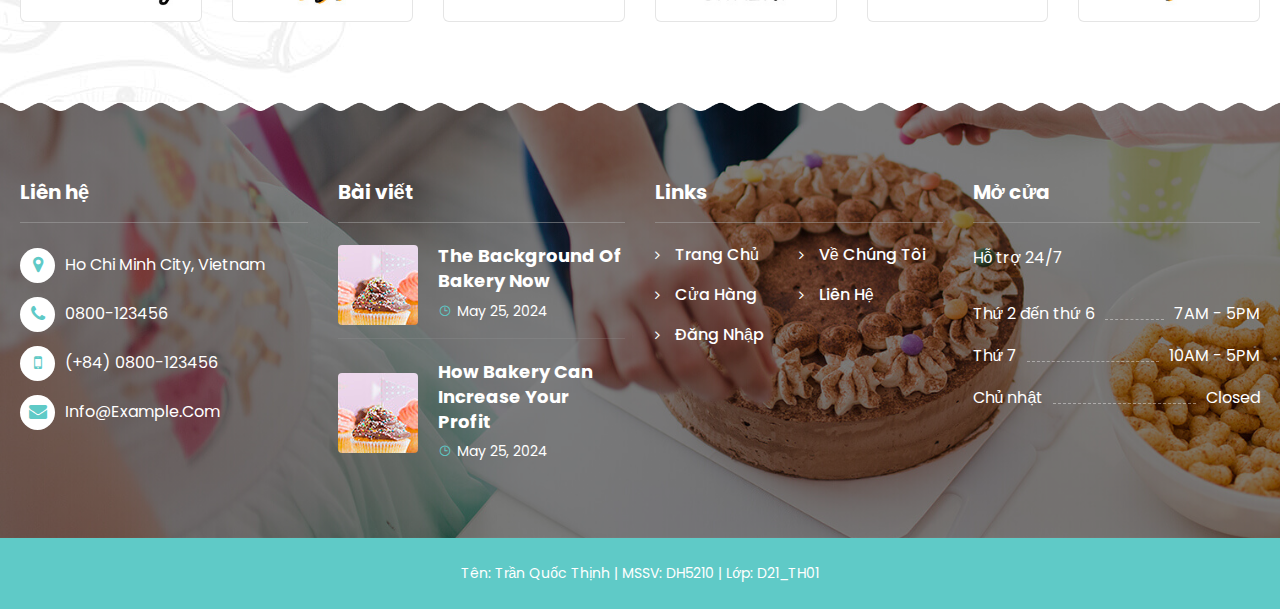
<file: about.html>
<!DOCTYPE html>
<html lang="en">
  <head>
    <meta charset="UTF-8" />
    <meta name="viewport" content="width=device-width, initial-scale=1.0" />
    <link rel="icon" href="./assets/images/favicon.ico" type="image/x-icon" />
    <title>Website bán bánh</title>
    <link rel="stylesheet" href="./assets/css/plugins.css" />
    <link rel="stylesheet" href="./assets/css/skin/skin-1.css" />
    <link rel="stylesheet" href="./assets/css/style.css" />
    <link rel="stylesheet" href="./assets/css/templete.css" />
  </head>
  <body>
    <header class="site-header header center mo-left header-style-2">
      <div class="sticky-header main-bar-wraper navbar-expand-lg">
        <div class="main-bar clearfix">
          <div class="container clearfix">
            <div class="logo-header mostion">
              <a href="index.html" class="dez-page"
                ><img src="./assets/images/logo.png" alt="logo"
              /></a>
            </div>
            <button
              class="navbar-toggler collapsed navicon justify-content-end"
              type="button"
              data-toggle="collapse"
              data-target="#navbarNavDropdown"
              aria-controls="navbarNavDropdown"
              aria-expanded="false"
              aria-label="Toggle navigation"
            >
              <span></span><span></span><span></span>
            </button>

            <div
              class="header-nav navbar-collapse navbar myNavbar collapse justify-content-between"
              id="navbarNavDropdown"
            >
              <div class="logo-header mostion">
                <a href="index.html" class="dez-page"
                  ><img src="./assets/images/logo.png"
                /></a>
              </div>
              <ul class="nav navbar-nav nav1">
                <li>
                  <a href="index.html">Trang chủ</a>
                </li>
                <li>
                  <a href="#">Danh mục<i class="fa fa-chevron-down"></i></a>
                  <ul class="sub-menu">
                    <li><a href="#">Pizza</a></li>
                    <li><a href="#">Bánh ngọt</a></li>
                    <li><a href="'#">Bánh kem</a></li>
                    <li><a href="'#">Bánh gato</a></li>
                  </ul>
                </li>
                <li>
                  <a href="contact.html">Liên hệ</a>
                </li>
              </ul>
              <ul class="nav navbar-nav nav2">
                <li class="has-mega-menu">
                  <a href="shop.html">Cửa hàng</a>
                </li>
                <li class="active">
                  <a href="about.html">Về chúng tôi </a>
                </li>
                <li>
                  <a href="login.html">Đăng nhập</a>
                </li>
              </ul>
            </div>
          </div>
        </div>
      </div>
    </header>

    <div class="page-content bg-white">
				
        <div class="dlab-bnr-inr overlay-black-middle" style="background-image: url(./assets/images/banner/bnr1.jpg);">
            <div class="container">
                <div class="dlab-bnr-inr-entry">
                    <h1 class="text-white">Về chúng tôi</h1>
                    
                    <div class="breadcrumb-row">
                        <ul class="list-inline">
                            <li><a href="index.html"><i class="fa fa-home"></i></a></li>
                            <li>Về chúng tôi</li>
                        </ul>
                    </div>
                    
                </div>
            </div>
        </div>
        
        <div class="content-block">
            
            <div class="section-full bg-white content-inner" style="background-image: url(./assets/images/background/bg5.jpg);background-size: 100%;">
                <div class="container">
                    <div class="row">
                        <div class="col-lg-12">
                            <div class="section-head text-center">
                                <div class="icon-bx icon-bx-xl">
                                    <img src="assets/images/cake1.jpg" alt="" />
                                </div>
                                <h3>Về chúng tôi</h3>
                                <p>Lorem Ipsum is simply dummy text of the printing and typesetting industry. Lorem Ipsum has been the industry's standard dummy text ever since the 1500s, when an unknown printer took a galley of type and scrambled it to make a type specimen book.</p>
                            </div>
                        </div>
                    </div>
                    <div class="row sp30">
                        <div class="col-lg-6 col-md-6 m-b30">
                            <div class="about-thumb">
                                <img src="./assets/images/about/pic5.jpg" alt="" />
                            </div>
                        </div>
                        <div class="col-lg-6 col-md-6 m-b30">
                            <div class="about-thumb">
                                <img src="assets/images/about/pic6.jpg" alt="" /> 
                            </div>
                        </div>
                    </div>
                </div>
            </div>
            
            
            <div class="section-full content-inner bg-line-top bg-line-bottom" style="background-image: url(./assets/images/background/bg3.jpg);">
                <div class="container">
                    <div class="row">
                        <div class="col-lg-12">
                            <div class="section-head text-center text-white">
                                <h3 class="text-white">We Are Professional at Our Skills</h3>
                                <p>More than 2000+ customers trusted us</p>
                            </div>
                        </div>
                    </div>
                    <div class="row max-w900 m-auto">
                        <div class="col-lg-3 col-md-6 col-sm-6 col-6 m-b30">
                            <div class="counter-style-1 text-white text-center">
                                <div class="counter-num">
                                    <span class="counter">53</span>
                                    <small>+</small>
                                </div>
                                <span class="counter-text">Years of Experience</span>
                            </div>
                        </div>
                        <div class="col-lg-3 col-md-6 col-sm-6 col-6 m-b30">
                            <div class="counter-style-1 text-white text-center">
                                <div class="counter-num">
                                    <span class="counter">102</span>
                                </div>
                                <span class="counter-text">Awards Wins</span>
                            </div>
                        </div>
                        <div class="col-lg-3 col-md-6 col-sm-6 col-6 m-b30">
                            <div class="counter-style-1 text-white text-center">
                                <div class="counter-num">
                                    <span class="counter">36</span>
                                    <small>k</small>
                                </div>
                                <span class="counter-text">Happy Clients</span>
                            </div>
                        </div>
                        <div class="col-lg-3 col-md-6 col-sm-6 col-6 m-b30">
                            <div class="counter-style-1 text-white text-center">
                                <div class="counter-num">
                                    <span class="counter">99</span>
                                    
                                </div>
                                <span class="counter-text">Perfect Products</span>
                            </div>
                        </div>
                    </div>
                </div>
            </div>
            
            
            
            
            <div class="section-full content-inner-1 bg-white"  style="background-image: url(./assets/images/background/bg1.jpg);">
                <div class="container">
                    <div class="row">
                        <div class="col-lg-12">
                            <div class="section-head text-center">
                                <h3>Our Expert Chefs</h3>
                                <p>Meet our professional team meambers</p>
                            </div>
                        </div>
                    </div>
                    <div class="row">
                        
                        <div class="col-lg-3 col-md-6 col-sm-6 m-b30">
                            <div class="dlab-team1" key={index}>
                                <div class="thumb" >
                                    <img src="./assets/images/our-team/member1.jpg" alt="" />
                                    <ul class="social-link">
                                        <li><a to = "#"><i class="fa fa-facebook"></i></a></li>
                                        <li><a to = "#"><i class="fa fa-twitter"></i></a></li>
                                    </ul>
                                </div>
                                <div class="team-info text-center">
                                    <h4 class="name">Nashid Martines</h4>
                                    <p class="position">Founder</p>
                                </div>
                            </div>
                        </div>
                        <div class="col-lg-3 col-md-6 col-sm-6 m-b30">
                            <div class="dlab-team1" key={index}>
                                <div class="thumb" >
                                    <img src="./assets/images/our-team/member2.jpg" alt="" />
                                    <ul class="social-link">
                                        <li><a to = "#"><i class="fa fa-facebook"></i></a></li>
                                        <li><a to = "#"><i class="fa fa-twitter"></i></a></li>
                                    </ul>
                                </div>
                                <div class="team-info text-center">
                                    <h4 class="name">Konne Backfiled</h4>
                                    <p class="position">Sous Chef</p>
                                </div>
                            </div>
                        </div>
                        <div class="col-lg-3 col-md-6 col-sm-6 m-b30">
                            <div class="dlab-team1" key={index}>
                                <div class="thumb" >
                                    <img src="./assets/images/our-team/member3.jpg" alt="" />
                                    <ul class="social-link">
                                        <li><a to = "#"><i class="fa fa-facebook"></i></a></li>
                                        <li><a to = "#"><i class="fa fa-twitter"></i></a></li>
                                    </ul>
                                </div>
                                <div class="team-info text-center">
                                    <h4 class="name">Valentino Morose</h4>
                                    <p class="position">Ceo & Founder</p>
                                </div>
                            </div>
                        </div>
                        <div class="col-lg-3 col-md-6 col-sm-6 m-b30">
                            <div class="dlab-team1" key={index}>
                                <div class="thumb" >
                                    <img src="./assets/images/our-team/member4.jpg" alt="" />
                                    <ul class="social-link">
                                        <li><a to = "#"><i class="fa fa-facebook"></i></a></li>
                                        <li><a to = "#"><i class="fa fa-twitter"></i></a></li>
                                    </ul>
                                </div>
                                <div class="team-info text-center">
                                    <h4 class="name">Hackson Willingham</h4>
                                    <p class="position">Master Chef</p>
                                </div>
                            </div>
                        </div>
                        
                    </div>
                </div>
                    
                <div class="p-tb50">
                    <div class="container">	
                        <div class="row">
                            <div class="col-lg-12">
                                <div class="section-head text-center">
                                    <h3>Our PARTNERS</h3>
                                    <p>famous companies trusted us, why you are not</p>
                                </div>
                            </div>
                        </div>
                    </div>
                    <div class="container">
                        <div class="row client-area1 p-t80">
                          <div class="container">
                            <div class="row client-area1">
                              <div class="col-xl-2 col-lg-2 col-md-4 col-sm-4 col-6 m-b30">
                                <div class="client-logo" data-name="Bakery">
                                  <img src="./assets/images/logos/logo1.jpg" alt="" />
                                </div>
                              </div>
                              <div class="col-xl-2 col-lg-2 col-md-4 col-sm-4 col-6 m-b30">
                                <div class="client-logo" data-name="Bakery">
                                  <img src="./assets/images/logos/logo2.jpg" alt="" />
                                </div>
                              </div>
                              <div class="col-xl-2 col-lg-2 col-md-4 col-sm-4 col-6 m-b30">
                                <div class="client-logo" data-name="Bakery">
                                  <img src="./assets/images/logos/logo3.jpg" alt="" />
                                </div>
                              </div>
                              <div class="col-xl-2 col-lg-2 col-md-4 col-sm-4 col-6 m-b30">
                                <div class="client-logo" data-name="Bakery">
                                  <img src="./assets/images/logos/logo4.jpg" alt="" />
                                </div>
                              </div>
                              <div class="col-xl-2 col-lg-2 col-md-4 col-sm-4 col-6 m-b30">
                                <div class="client-logo" data-name="Bakery">
                                  <img src="./assets/images/logos/logo5.jpg" alt="" />
                                </div>
                              </div>
                              <div class="col-xl-2 col-lg-2 col-md-4 col-sm-4 col-6 m-b30">
                                <div class="client-logo" data-name="Bakery">
                                  <img src="./assets/images/logos/logo6.jpg" alt="" />
                                </div>
                              </div>
                            </div>
                          </div>
                        </div>
                      </div>
                </div>
            </div>
            
        </div>
        
    </div>
    <button class="scroltop">
      <i class="fa fa-arrow-up"></i>
    </button>
    <footer
      class="site-footer"
      style="
        background-image: url('./assets/images/background/bg2.jpg');
        background-size: cover;
      "
    >
      <div class="footer-top bg-line-top">
        <div class="container">
          <div class="row">
            <div class="col-xl-3 col-lg-6 col-md-6 col-sm-6">
              <div class="widget widget_getintuch">
                <h5 class="footer-title text-white">Liên hệ</h5>
                <ul>
                  <li>
                    <i class="fa fa-map-marker"></i>
                    <p>Ho Chi Minh City, Vietnam</p>
                  </li>
                  <li>
                    <i class="fa fa-phone"></i>
                    <p>0800-123456</p>
                  </li>
                  <li>
                    <i class="fa fa-mobile"></i>
                    <p>(+84) 0800-123456</p>
                  </li>
                  <li>
                    <i class="fa fa-envelope"></i>
                    <p>info@example.com</p>
                  </li>
                </ul>
              </div>
            </div>
            <div class="col-xl-3 col-lg-6 col-md-6 col-sm-6">
              <div class="widget recent-posts-entry">
                <h4 class="footer-title">Bài viết</h4>
                <div class="widget-post-bx">
                  <div class="widget-post clearfix">
                    <div class="dlab-post-media radius-sm">
                      <img
                        src="[data-uri]"
                        alt=""
                      />
                    </div>
                    <div class="dlab-post-info">
                      <div class="dlab-post-header">
                        <h6 class="post-title">
                          <a href="#"
                            >The Background Of Bakery Now</a
                          >
                        </h6>
                      </div>
                      <div class="dlab-post-meta">
                        <ul>
                          <li class="post-date">
                            <i class="la la-clock-o"></i
                            ><strong>May 25, 2024</strong>
                          </li>
                        </ul>
                      </div>
                    </div>
                  </div>
                  <div class="widget-post clearfix">
                    <div class="dlab-post-media radius-sm">
                      <img
                        src="[data-uri]"
                        alt=""
                      />
                    </div>
                    <div class="dlab-post-info">
                      <div class="dlab-post-header">
                        <h6 class="post-title">
                          <a href="#"
                            >How Bakery Can Increase Your Profit</a
                          >
                        </h6>
                      </div>
                      <div class="dlab-post-meta">
                        <ul>
                          <li class="post-date">
                            <i class="la la-clock-o"></i
                            ><strong>May 25, 2024</strong>
                          </li>
                        </ul>
                      </div>
                    </div>
                  </div>
                </div>
              </div>
            </div>
            <div class="col-xl-3 col-lg-6 col-md-6 col-sm-6">
              <div class="widget widget_services border-0">
                <h4 class="footer-title">Links</h4>
                <ul class="list-2">
                  <li><a href="index.html">Trang chủ</a></li>
                  <li><a href="about.html">Về chúng tôi</a></li>
                  <li><a href="/react/our-menu-1">Cửa hàng</a></li>
                  <li><a href="/react/faq">Liên hệ</a></li>
                  <li><a href="/react/blog-grid-2">Đăng nhập</a></li>
                </ul>
              </div>
            </div>
            <div class="col-xl-3 col-lg-6 col-md-6 col-sm-6">
              <div class="widget border-0">
                <h4 class="footer-title">Mở cửa</h4>
                <p class="m-b20">
                 Hỗ trợ 24/7
                </p>
                <ul class="work-hour-list">
                  <li>
                    <span class="day"><span>Thứ 2 đến thứ 6</span></span
                    ><span class="timing">7AM - 5PM</span>
                  </li>
                  <li>
                    <span class="day"><span>Thứ 7</span></span
                    ><span class="timing">10AM - 5PM</span>
                  </li>
                  <li>
                    <span class="day"><span>Chủ nhật</span></span
                    ><span class="timing">Closed</span>
                  </li>
                </ul>
              </div>
            </div>
          </div>
        </div>
      </div>
      <div class="footer-bottom">
        <div class="container">
          <div class="row">
            <div class="col-lg-12 text-center">
              <span>Tên: Trần Quốc Thịnh | MSSV: DH5210 | Lớp: D21_TH01</span>
            </div>
          </div>
        </div>
      </div>
    </footer>
  </body>
  <script src="https://cdnjs.cloudflare.com/ajax/libs/jquery/3.7.1/jquery.min.js"></script>
  <script src="./assets/plugins/bootstrap/js/bootstrap.min.js"></script>
  <script src="./assets/plugins/bootstrap/js/bootstrap-select.min.js"></script>
  <script src="./assets/plugins/bootstrap/js/popper.min.js"></script>
  <script src="./assets/js/main.js"></script>
</html>
</file>
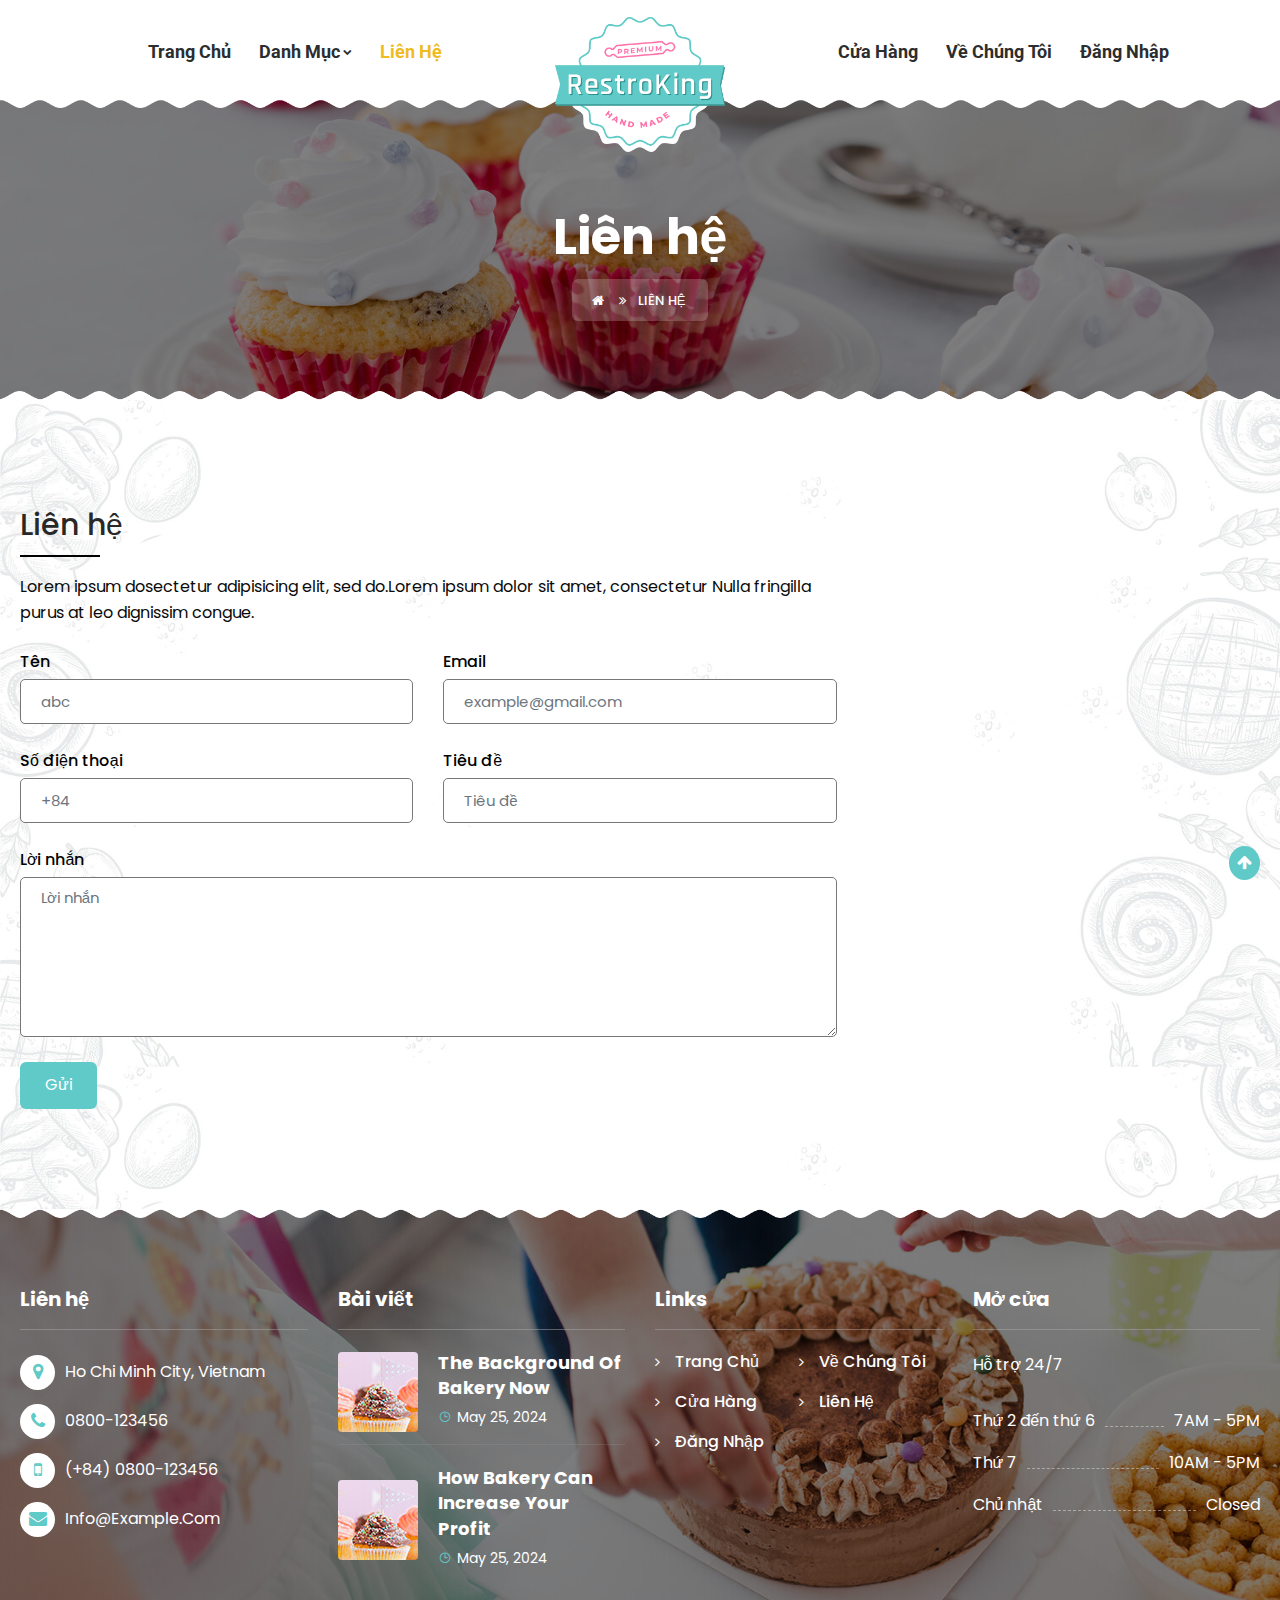
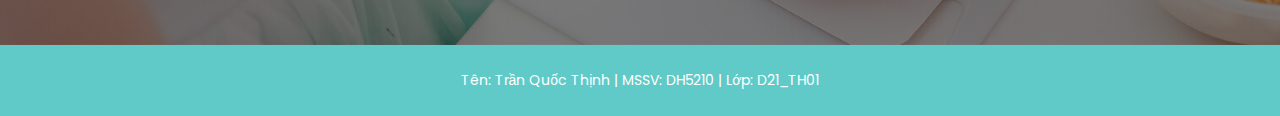
<file: contact.html>
<!DOCTYPE html>
<html lang="en">
  <head>
    <meta charset="UTF-8" />
    <meta name="viewport" content="width=device-width, initial-scale=1.0" />
    <link rel="icon" href="./assets/images/favicon.ico" type="image/x-icon" />
    <title>Website bán bánh</title>
    <link rel="stylesheet" href="./assets/css/plugins.css" />
    <link rel="stylesheet" href="./assets/css/skin/skin-1.css" />
    <link rel="stylesheet" href="./assets/css/style.css" />
    <link rel="stylesheet" href="./assets/css/templete.css" />
  </head>
  <body>
    <header class="site-header header center mo-left header-style-2">
      <div class="sticky-header main-bar-wraper navbar-expand-lg">
        <div class="main-bar clearfix">
          <div class="container clearfix">
            <div class="logo-header mostion">
              <a href="index.html" class="dez-page"
                ><img src="./assets/images/logo.png" alt="logo"
              /></a>
            </div>
            <button
              class="navbar-toggler collapsed navicon justify-content-end"
              type="button"
              data-toggle="collapse"
              data-target="#navbarNavDropdown"
              aria-controls="navbarNavDropdown"
              aria-expanded="false"
              aria-label="Toggle navigation"
            >
              <span></span><span></span><span></span>
            </button>

            <div
              class="header-nav navbar-collapse navbar myNavbar collapse justify-content-between"
              id="navbarNavDropdown"
            >
              <div class="logo-header mostion">
                <a href="index.html" class="dez-page"
                  ><img src="./assets/images/logo.png"
                /></a>
              </div>
              <ul class="nav navbar-nav nav1">
                <li>
                  <a href="index.html">Trang chủ</a>
                </li>
                <li>
                  <a href="#">Danh mục<i class="fa fa-chevron-down"></i></a>
                  <ul class="sub-menu">
                    <li><a href="#">Pizza</a></li>
                    <li><a href="#">Bánh ngọt</a></li>
                    <li><a href="'#">Bánh kem</a></li>
                    <li><a href="'#">Bánh gato</a></li>
                  </ul>
                </li>
                <li class="active">
                  <a href="contact.html">Liên hệ</a>
                </li>
              </ul>
              <ul class="nav navbar-nav nav2">
                <li class="has-mega-menu">
                  <a href="shop.html">Cửa hàng</a>
                </li>
                <li>
                  <a href="about.html">Về chúng tôi </a>
                </li>
                <li>
                  <a href="login.html">Đăng nhập</a>
                </li>
              </ul>
            </div>
          </div>
        </div>
      </div>
    </header>

    <div class="page-content bg-white">
				
        <div class="dlab-bnr-inr overlay-black-middle" style="background-image: url('./assets/images/banner/bnr1.jpg');">
            <div class="container">
                <div class="dlab-bnr-inr-entry">
                    <h1 class="text-white">Liên hệ</h1>
                    
                    <div class="breadcrumb-row">
                        <ul class="list-inline">
                            <li><a href="index.html"><i class="fa fa-home"></i></a></li>
                            <li>Liên hệ</li>
                        </ul>
                    </div>
                    
                </div>
            </div>
        </div>
    
        <div class="content-block">
            <div class="section-full content-inner contact-form bg-white" style="background-image: url(./assets/images/background/bg5.jpg);background-size: 100%;">
                <div class="container">
                    <div class="row">
                        <div class="col-lg-8 col-md-12 m-b30">
                            <h2 class="m-tb5">Liên hệ</h2>
                            <div class="dlab-separator bg-black"></div>
                            <p>Lorem ipsum dosectetur adipisicing elit, sed do.Lorem ipsum dolor sit amet, consectetur Nulla fringilla purus at leo dignissim congue.</p>
                            <div class="dzFormMsg"></div>
                            <form method="post" class="dzForm" action="">
                            <input type="hidden" value="Contact" name="dzToDo" />
                                <div class="row">
                                    <div class="col-md-6 col-sm-6">
                                        <div class="form-group">
                                            <label>Tên</label>
                                            <div class="input-group">
                                                <input name="dzName" type="text" required class="form-control" placeholder="abc"  oninvalid="setCustomValidity('Vui lòng điền tên của bạn')"
                                                oninput="setCustomValidity('')"  />
                                            </div>
                                        </div>
                                    </div>
                                    <div class="col-md-6 col-sm-6">
                                        <div class="form-group">
                                            <label>Email</label>
                                            <div class="input-group"> 
                                                <input name="dzEmail" type="email" class="form-control" required  placeholder="example@gmail.com"  oninvalid="setCustomValidity('Vui lòng điền email của bạn')"
                                                oninput="setCustomValidity('')"/>
                                            </div>
                                        </div>
                                    </div>
                                    <div class="col-md-6 col-sm-6">
                                        <div class="form-group">
                                            <label>Số điện thoại</label>
                                            <div class="input-group">
                                                <input name="dzOther[Phone]" type="text" required class="form-control" placeholder="+84"  oninvalid="setCustomValidity('Vui lòng điền số điện thoại của bạn')"
                                                oninput="setCustomValidity('')"/>
                                            </div>
                                        </div>
                                    </div>
                                    <div class="col-md-6 col-sm-6">
                                        <div class="form-group">
                                            <label>Tiêu đề</label>
                                            <div class="input-group">
                                                <input name="dzOther[Subject]" type="text" required class="form-control" placeholder="Tiêu đề"  oninvalid="setCustomValidity('Vui lòng điền tiêu đề của bạn')"
                                                oninput="setCustomValidity('')" />
                                            </div>
                                        </div>
                                    </div>
                                    <div class="col-md-12 col-sm-12">
                                        <div class="form-group">
                                            <label>Lời nhắn</label>
                                            <div class="input-group">
                                                <textarea name="dzMessage" rows="4" class="form-control" required placeholder="Lời nhắn"  oninvalid="setCustomValidity('Vui lòng điền lời nhắn của bạn')"
                                                oninput="setCustomValidity('')"></textarea>
                                            </div>
                                        </div>
                                    </div>
                                    <div class="col-md-12 col-sm-12">
                                        <button name="submit" type="submit" value="Submit" class="btn btnhover"> <span>Gửi</span> </button>
                                    </div>
                                </div>
                            </form>
                        </div>
                        
                        <div class="col-lg-4 d-flex m-b30">
                            <iframe src="https://www.google.com/maps/embed?pb=!1m18!1m12!1m3!1d3919.9539995210616!2d106.67529067586841!3d10.738028859899073!2m3!1f0!2f0!3f0!3m2!1i1024!2i768!4f13.1!3m3!1m2!1s0x31752fad027e3727%3A0x2a77b414e887f86d!2zMTgwIMSQLiBDYW8gTOG7lywgUGjGsOG7nW5nIDQsIFF14bqtbiA4LCBUaMOgbmggcGjhu5EgSOG7kyBDaMOtIE1pbmgsIFZp4buHdCBOYW0!5e0!3m2!1svi!2s!4v1715956851071!5m2!1svi!2s" width="600" height="550" style="border:0;" allowfullscreen="" loading="lazy" referrerpolicy="no-referrer-when-downgrade"></iframe>
                        </div>
                    </div>
                </div>
            </div>
        </div>
        
    </div>
    <button class="scroltop">
      <i class="fa fa-arrow-up"></i>
    </button>
    <footer
      class="site-footer"
      style="
        background-image: url('./assets/images/background/bg2.jpg');
        background-size: cover;
      "
    >
      <div class="footer-top bg-line-top">
        <div class="container">
          <div class="row">
            <div class="col-xl-3 col-lg-6 col-md-6 col-sm-6">
              <div class="widget widget_getintuch">
                <h5 class="footer-title text-white">Liên hệ</h5>
                <ul>
                  <li>
                    <i class="fa fa-map-marker"></i>
                    <p>Ho Chi Minh City, Vietnam</p>
                  </li>
                  <li>
                    <i class="fa fa-phone"></i>
                    <p>0800-123456</p>
                  </li>
                  <li>
                    <i class="fa fa-mobile"></i>
                    <p>(+84) 0800-123456</p>
                  </li>
                  <li>
                    <i class="fa fa-envelope"></i>
                    <p>info@example.com</p>
                  </li>
                </ul>
              </div>
            </div>
            <div class="col-xl-3 col-lg-6 col-md-6 col-sm-6">
              <div class="widget recent-posts-entry">
                <h4 class="footer-title">Bài viết</h4>
                <div class="widget-post-bx">
                  <div class="widget-post clearfix">
                    <div class="dlab-post-media radius-sm">
                      <img
                        src="[data-uri]"
                        alt=""
                      />
                    </div>
                    <div class="dlab-post-info">
                      <div class="dlab-post-header">
                        <h6 class="post-title">
                          <a href="#"
                            >The Background Of Bakery Now</a
                          >
                        </h6>
                      </div>
                      <div class="dlab-post-meta">
                        <ul>
                          <li class="post-date">
                            <i class="la la-clock-o"></i
                            ><strong>May 25, 2024</strong>
                          </li>
                        </ul>
                      </div>
                    </div>
                  </div>
                  <div class="widget-post clearfix">
                    <div class="dlab-post-media radius-sm">
                      <img
                        src="[data-uri]"
                        alt=""
                      />
                    </div>
                    <div class="dlab-post-info">
                      <div class="dlab-post-header">
                        <h6 class="post-title">
                          <a href="#"
                            >How Bakery Can Increase Your Profit</a
                          >
                        </h6>
                      </div>
                      <div class="dlab-post-meta">
                        <ul>
                          <li class="post-date">
                            <i class="la la-clock-o"></i
                            ><strong>May 25, 2024</strong>
                          </li>
                        </ul>
                      </div>
                    </div>
                  </div>
                </div>
              </div>
            </div>
            <div class="col-xl-3 col-lg-6 col-md-6 col-sm-6">
              <div class="widget widget_services border-0">
                <h4 class="footer-title">Links</h4>
                <ul class="list-2">
                  <li><a href="index.html">Trang chủ</a></li>
                  <li><a href="about.html">Về chúng tôi</a></li>
                  <li><a href="/react/our-menu-1">Cửa hàng</a></li>
                  <li><a href="/react/faq">Liên hệ</a></li>
                  <li><a href="/react/blog-grid-2">Đăng nhập</a></li>
                </ul>
              </div>
            </div>
            <div class="col-xl-3 col-lg-6 col-md-6 col-sm-6">
              <div class="widget border-0">
                <h4 class="footer-title">Mở cửa</h4>
                <p class="m-b20">
                 Hỗ trợ 24/7
                </p>
                <ul class="work-hour-list">
                  <li>
                    <span class="day"><span>Thứ 2 đến thứ 6</span></span
                    ><span class="timing">7AM - 5PM</span>
                  </li>
                  <li>
                    <span class="day"><span>Thứ 7</span></span
                    ><span class="timing">10AM - 5PM</span>
                  </li>
                  <li>
                    <span class="day"><span>Chủ nhật</span></span
                    ><span class="timing">Closed</span>
                  </li>
                </ul>
              </div>
            </div>
          </div>
        </div>
      </div>
      <div class="footer-bottom">
        <div class="container">
          <div class="row">
            <div class="col-lg-12 text-center">
              <span>Tên: Trần Quốc Thịnh | MSSV: DH5210 | Lớp: D21_TH01</span>
            </div>
          </div>
        </div>
      </div>
    </footer>
  </body>
  <script src="https://cdnjs.cloudflare.com/ajax/libs/jquery/3.7.1/jquery.min.js"></script>
  <script src="./assets/plugins/bootstrap/js/bootstrap.min.js"></script>
  <script src="./assets/plugins/bootstrap/js/bootstrap-select.min.js"></script>
  <script src="./assets/plugins/bootstrap/js/popper.min.js"></script>
  <script src="./assets/js/main.js"></script>
</html>
</file>
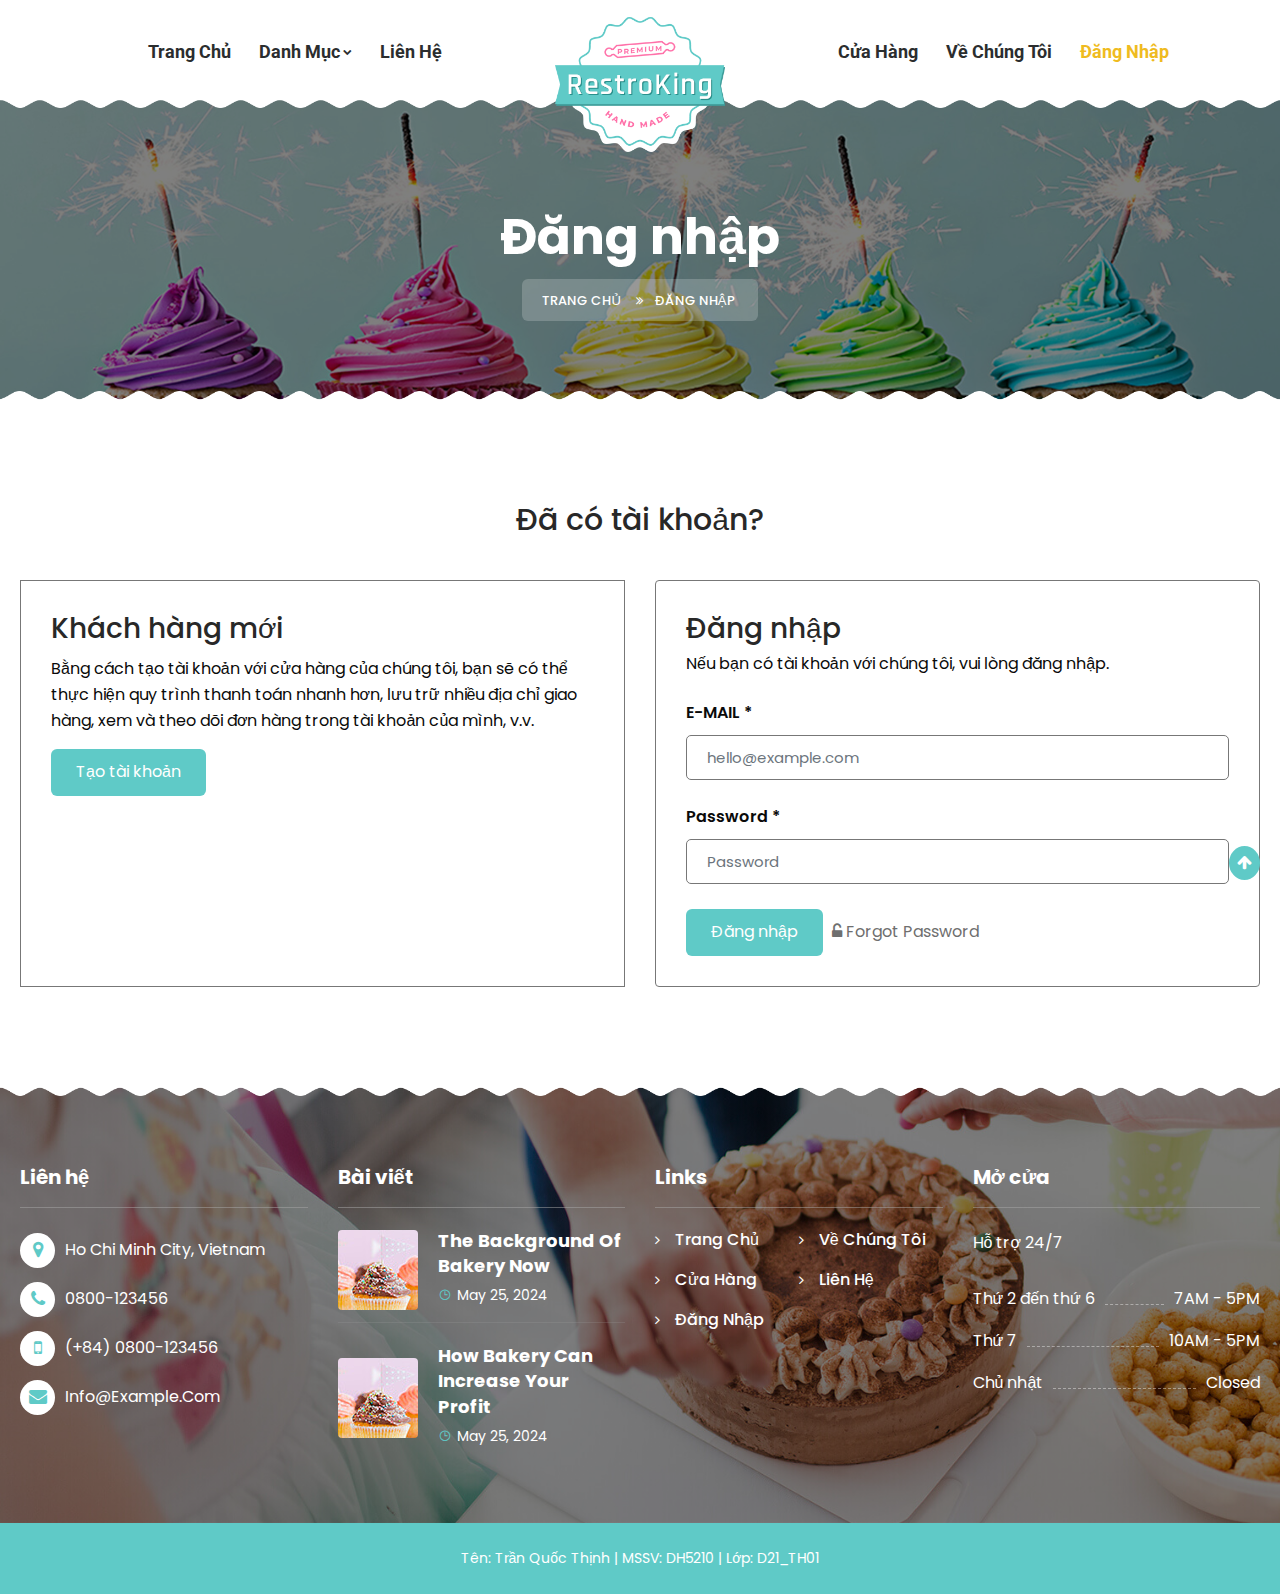
<file: login.html>
<!DOCTYPE html>
<html lang="en">
  <head>
    <meta charset="UTF-8" />
    <meta name="viewport" content="width=device-width, initial-scale=1.0" />
    <link rel="icon" href="./assets/images/favicon.ico" type="image/x-icon" />
    <title>Website bán bánh</title>
    <link rel="stylesheet" href="./assets/css/plugins.css" />
    <link rel="stylesheet" href="./assets/css/skin/skin-1.css" />
    <link rel="stylesheet" href="./assets/css/style.css" />
    <link rel="stylesheet" href="./assets/css/templete.css" />
  </head>
  <body>
    <header class="site-header header center mo-left header-style-2">
      <div class="sticky-header main-bar-wraper navbar-expand-lg">
        <div class="main-bar clearfix">
          <div class="container clearfix">
            <div class="logo-header mostion">
              <a href="index.html" class="dez-page"
                ><img src="./assets/images/logo.png" alt="logo"
              /></a>
            </div>
            <button
              class="navbar-toggler collapsed navicon justify-content-end"
              type="button"
              data-toggle="collapse"
              data-target="#navbarNavDropdown"
              aria-controls="navbarNavDropdown"
              aria-expanded="false"
              aria-label="Toggle navigation"
            >
              <span></span><span></span><span></span>
            </button>

            <div
              class="header-nav navbar-collapse navbar myNavbar collapse justify-content-between"
              id="navbarNavDropdown"
            >
              <div class="logo-header mostion">
                <a href="index.html" class="dez-page"
                  ><img src="./assets/images/logo.png"
                /></a>
              </div>
              <ul class="nav navbar-nav nav1">
                <li>
                  <a href="index.html">Trang chủ</a>
                </li>
                <li>
                  <a href="#">Danh mục<i class="fa fa-chevron-down"></i></a>
                  <ul class="sub-menu">
                    <li><a href="#">Pizza</a></li>
                    <li><a href="#">Bánh ngọt</a></li>
                    <li><a href="'#">Bánh kem</a></li>
                    <li><a href="'#">Bánh gato</a></li>
                  </ul>
                </li>
                <li>
                  <a href="contact.html">Liên hệ</a>
                </li>
              </ul>
              <ul class="nav navbar-nav nav2">
                <li class="has-mega-menu">
                  <a href="shop.html">Cửa hàng</a>
                </li>
                <li>
                  <a href="about.html">Về chúng tôi </a>
                </li>
                <li class="active">
                  <a href="login.html">Đăng nhập</a>
                </li>
              </ul>
            </div>
          </div>
        </div>
      </div>
    </header>

    <div class="page-content bg-white">
        <div class="dlab-bnr-inr overlay-black-middle bg-pt" style="background-image: url('./assets/images/banner/bnr3.jpg');">
            <div class="container">
                <div class="dlab-bnr-inr-entry">
                    <h1 class="text-white">Đăng nhập</h1>
                    
                    <div class="breadcrumb-row">
                        <ul class="list-inline">
                            <li><a href="index.html">Trang chủ</a></li>
                            <li>Đăng nhập</li>
                        </ul>
                    </div>
                </div>
            </div>
        </div>
        <div class="section-full content-inner shop-account">
            <div class="container">
                <div class="row">
                    <div class="col-lg-12 text-center">
                        <h2 class="m-t0 m-b40 m-md-b20">Đã có tài khoản?</h2>
                    </div>
                </div>
                <div class="row align-content-stretch">
                    <div class="col-lg-6 col-md-12 m-b30">
                        <div class="p-a30 border-1 h100">
                            <div class="tab-content">
                                <h3 class="m-b10">Khách hàng mới</h3>
                                <p class="m-b15">Bằng cách tạo tài khoản với cửa hàng của chúng tôi, bạn sẽ có thể thực hiện quy trình thanh toán nhanh hơn, lưu trữ nhiều địa chỉ giao hàng, xem và theo dõi đơn hàng trong tài khoản của mình, v.v.</p>
                                <a href="#" class="btn btnhover" >Tạo tài khoản</a>
                            </div>
                        </div>
                    </div>
                    <div class="col-lg-6 col-md-12 m-b30">
                        <div class="p-a30 border-1 radius-sm">
                            <div class="tab-content tab-form nav">
                                        <form id="login" class="tab-pane active col-12 p-a0">
                                            <h3 class="m-b5">Đăng nhập</h3>
                                            <p>Nếu bạn có tài khoản với chúng tôi, vui lòng đăng nhập.</p>
                                            <div class="form-group">
                                                <label >E-MAIL *</label>
                                                <input type="email"
                                                      class="form-control"
                                                      placeholder="hello@example.com"
                                                      required
                                                      oninvalid="setCustomValidity('Vui lòng điền email của bạn')"
                                                      oninput="setCustomValidity('')" />
                                            </div>
                                            <div class="form-group">
                                                <label>Password *</label>
                                                <input
                                                      type="password"
                                                      class="form-control"
                                                      placeholder="Password"
                                                      required
                                                      oninvalid="setCustomValidity('Vui lòng điền password của bạn')"
                                                      oninput="setCustomValidity('')"
                                                    />
                                            </div>
                                            <div class="text-left">
                                                <button class="btn btnhover m-r5">Đăng nhập</button>
                                                <a href="#"  id="#forgot-password" 
                                                ><i class="fa fa-unlock-alt"></i> Forgot Password</a> 
                                            </div>
                                        </form>
                            </div>
                        </div>
                    </div>
                </div>
            </div>
        </div>
    </div>
    <button class="scroltop">
      <i class="fa fa-arrow-up"></i>
    </button>
    <footer
      class="site-footer"
      style="
        background-image: url('./assets/images/background/bg2.jpg');
        background-size: cover;
      "
    >
      <div class="footer-top bg-line-top">
        <div class="container">
          <div class="row">
            <div class="col-xl-3 col-lg-6 col-md-6 col-sm-6">
              <div class="widget widget_getintuch">
                <h5 class="footer-title text-white">Liên hệ</h5>
                <ul>
                  <li>
                    <i class="fa fa-map-marker"></i>
                    <p>Ho Chi Minh City, Vietnam</p>
                  </li>
                  <li>
                    <i class="fa fa-phone"></i>
                    <p>0800-123456</p>
                  </li>
                  <li>
                    <i class="fa fa-mobile"></i>
                    <p>(+84) 0800-123456</p>
                  </li>
                  <li>
                    <i class="fa fa-envelope"></i>
                    <p>info@example.com</p>
                  </li>
                </ul>
              </div>
            </div>
            <div class="col-xl-3 col-lg-6 col-md-6 col-sm-6">
              <div class="widget recent-posts-entry">
                <h4 class="footer-title">Bài viết</h4>
                <div class="widget-post-bx">
                  <div class="widget-post clearfix">
                    <div class="dlab-post-media radius-sm">
                      <img
                        src="[data-uri]"
                        alt=""
                      />
                    </div>
                    <div class="dlab-post-info">
                      <div class="dlab-post-header">
                        <h6 class="post-title">
                          <a href="#"
                            >The Background Of Bakery Now</a
                          >
                        </h6>
                      </div>
                      <div class="dlab-post-meta">
                        <ul>
                          <li class="post-date">
                            <i class="la la-clock-o"></i
                            ><strong>May 25, 2024</strong>
                          </li>
                        </ul>
                      </div>
                    </div>
                  </div>
                  <div class="widget-post clearfix">
                    <div class="dlab-post-media radius-sm">
                      <img
                        src="[data-uri]"
                        alt=""
                      />
                    </div>
                    <div class="dlab-post-info">
                      <div class="dlab-post-header">
                        <h6 class="post-title">
                          <a href="#"
                            >How Bakery Can Increase Your Profit</a
                          >
                        </h6>
                      </div>
                      <div class="dlab-post-meta">
                        <ul>
                          <li class="post-date">
                            <i class="la la-clock-o"></i
                            ><strong>May 25, 2024</strong>
                          </li>
                        </ul>
                      </div>
                    </div>
                  </div>
                </div>
              </div>
            </div>
            <div class="col-xl-3 col-lg-6 col-md-6 col-sm-6">
              <div class="widget widget_services border-0">
                <h4 class="footer-title">Links</h4>
                <ul class="list-2">
                  <li><a href="index.html">Trang chủ</a></li>
                  <li><a href="about.html">Về chúng tôi</a></li>
                  <li><a href="/react/our-menu-1">Cửa hàng</a></li>
                  <li><a href="/react/faq">Liên hệ</a></li>
                  <li><a href="/react/blog-grid-2">Đăng nhập</a></li>
                </ul>
              </div>
            </div>
            <div class="col-xl-3 col-lg-6 col-md-6 col-sm-6">
              <div class="widget border-0">
                <h4 class="footer-title">Mở cửa</h4>
                <p class="m-b20">
                 Hỗ trợ 24/7
                </p>
                <ul class="work-hour-list">
                  <li>
                    <span class="day"><span>Thứ 2 đến thứ 6</span></span
                    ><span class="timing">7AM - 5PM</span>
                  </li>
                  <li>
                    <span class="day"><span>Thứ 7</span></span
                    ><span class="timing">10AM - 5PM</span>
                  </li>
                  <li>
                    <span class="day"><span>Chủ nhật</span></span
                    ><span class="timing">Closed</span>
                  </li>
                </ul>
              </div>
            </div>
          </div>
        </div>
      </div>
      <div class="footer-bottom">
        <div class="container">
          <div class="row">
            <div class="col-lg-12 text-center">
              <span>Tên: Trần Quốc Thịnh | MSSV: DH5210 | Lớp: D21_TH01</span>
            </div>
          </div>
        </div>
      </div>
    </footer>
  </body>
  <script src="https://cdnjs.cloudflare.com/ajax/libs/jquery/3.7.1/jquery.min.js"></script>
  <script src="./assets/plugins/bootstrap/js/bootstrap.min.js"></script>
  <script src="./assets/plugins/bootstrap/js/bootstrap-select.min.js"></script>
  <script src="./assets/plugins/bootstrap/js/popper.min.js"></script>
  <script src="./assets/js/main.js"></script>
</html>
</file>
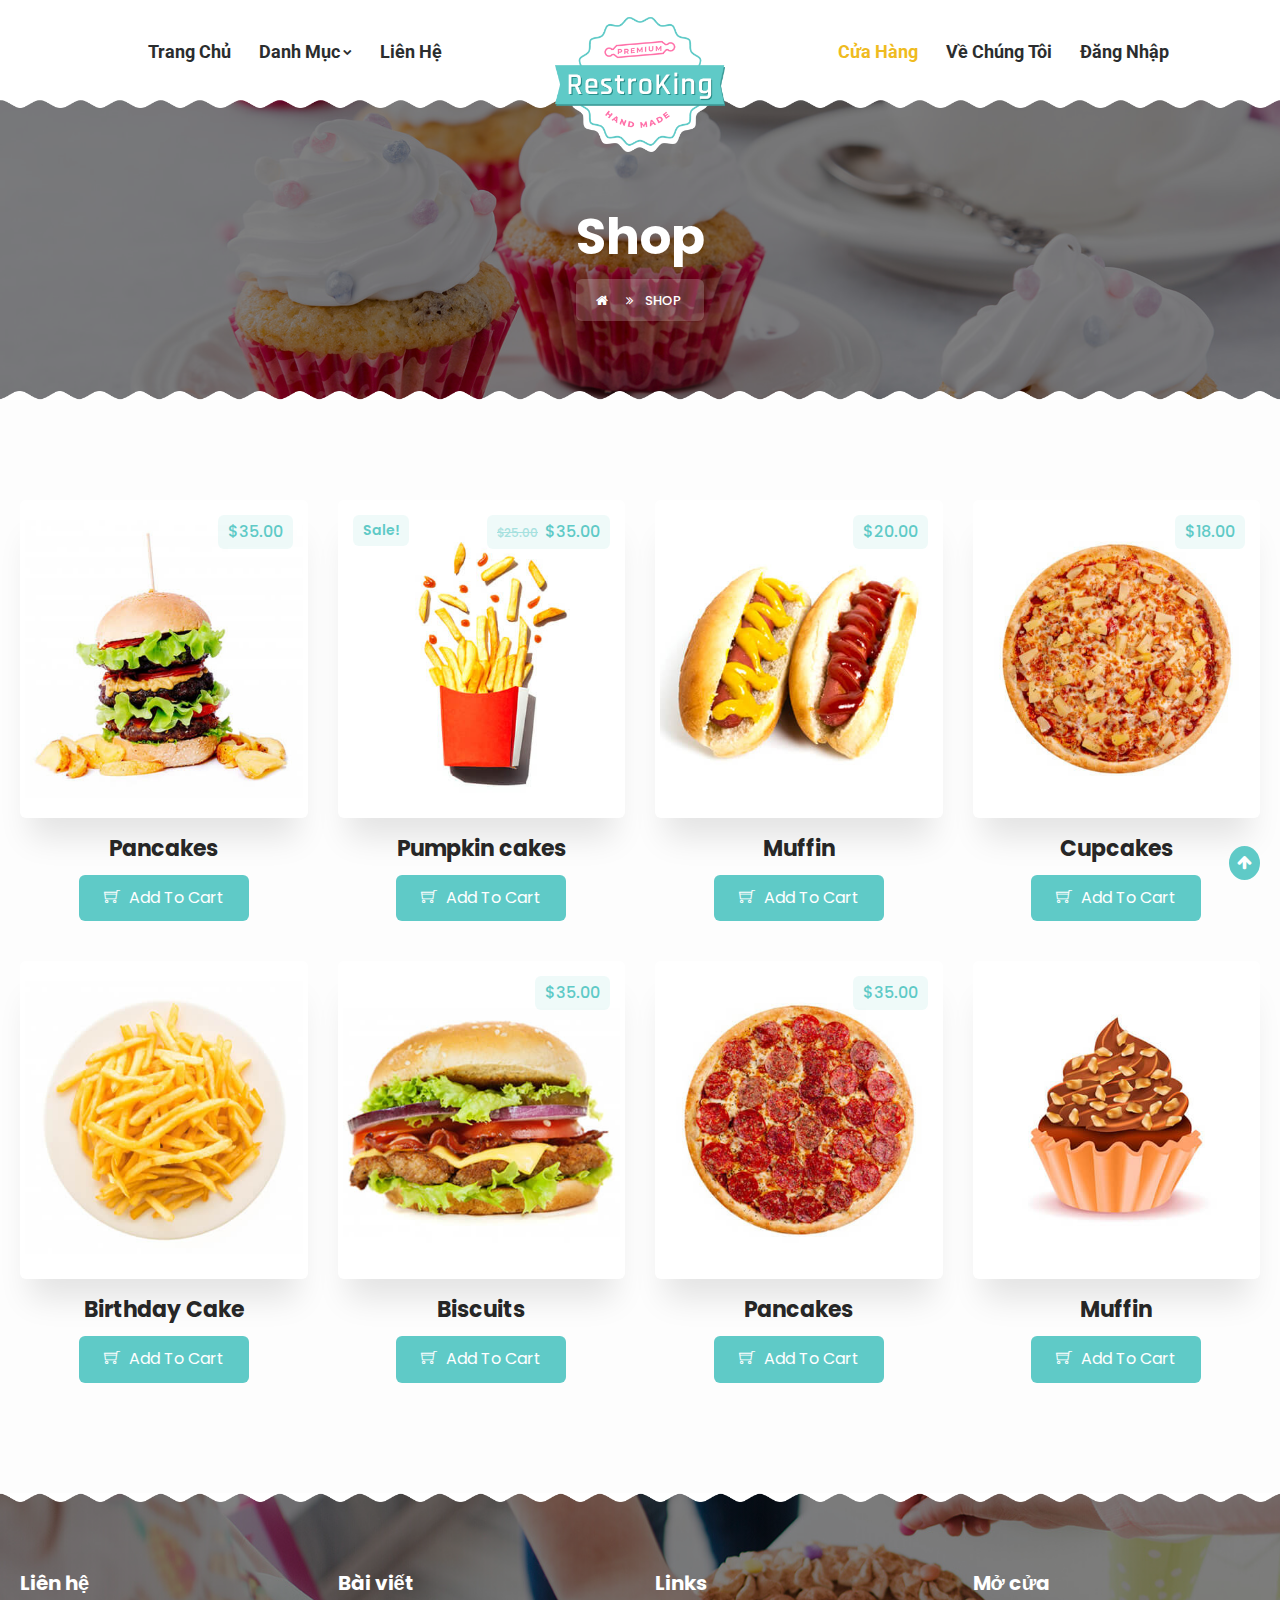
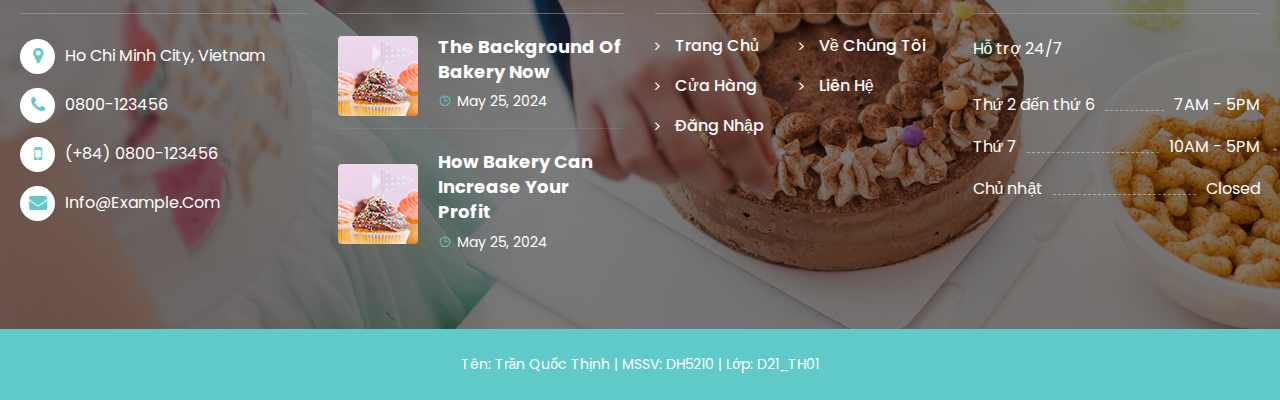
<file: shop.html>
<!DOCTYPE html>
<html lang="en">
  <head>
    <meta charset="UTF-8" />
    <meta name="viewport" content="width=device-width, initial-scale=1.0" />
    <link rel="icon" href="./assets/images/favicon.ico" type="image/x-icon" />
    <title>Website bán bánh</title>
    <link rel="stylesheet" href="./assets/css/plugins.css" />
    <link rel="stylesheet" href="./assets/css/skin/skin-1.css" />
    <link rel="stylesheet" href="./assets/css/style.css" />
    <link rel="stylesheet" href="./assets/css/templete.css" />
  </head>
  <body>
    <header class="site-header header center mo-left header-style-2">
      <div class="sticky-header main-bar-wraper navbar-expand-lg">
        <div class="main-bar clearfix">
          <div class="container clearfix">
            <div class="logo-header mostion">
              <a href="index.html" class="dez-page"
                ><img src="./assets/images/logo.png" alt="logo"
              /></a>
            </div>
            <button
              class="navbar-toggler collapsed navicon justify-content-end"
              type="button"
              data-toggle="collapse"
              data-target="#navbarNavDropdown"
              aria-controls="navbarNavDropdown"
              aria-expanded="false"
              aria-label="Toggle navigation"
            >
              <span></span><span></span><span></span>
            </button>

            <div
              class="header-nav navbar-collapse navbar myNavbar collapse justify-content-between"
              id="navbarNavDropdown"
            >
              <div class="logo-header mostion">
                <a href="index.html" class="dez-page"
                  ><img src="./assets/images/logo.png"
                /></a>
              </div>
              <ul class="nav navbar-nav nav1">
                <li>
                  <a href="index.html">Trang chủ</a>
                </li>
                <li>
                  <a href="#">Danh mục<i class="fa fa-chevron-down"></i></a>
                  <ul class="sub-menu">
                    <li><a href="#">Pizza</a></li>
                    <li><a href="#">Bánh ngọt</a></li>
                    <li><a href="'#">Bánh kem</a></li>
                    <li><a href="'#">Bánh gato</a></li>
                  </ul>
                </li>
                <li>
                  <a href="contact.html">Liên hệ</a>
                </li>
              </ul>
              <ul class="nav navbar-nav nav2">
                <li class="has-mega-menu active">
                  <a href="shop.html">Cửa hàng</a>
                </li>
                <li>
                  <a href="about.html">Về chúng tôi </a>
                </li>
                <li>
                  <a href="login.html">Đăng nhập</a>
                </li>
              </ul>
            </div>
          </div>
        </div>
      </div>
    </header>

    <div class="page-content bg-white">
      <div
        class="dlab-bnr-inr overlay-black-middle"
        style="background-image: url('./assets/images/banner/bnr1.jpg')"
      >
        <div class="container">
          <div class="dlab-bnr-inr-entry">
            <h1 class="text-white">Shop</h1>

            <div class="breadcrumb-row">
              <ul class="list-inline">
                <li>
                  <a href="index.html"><i class="fa fa-home"></i></a>
                </li>
                <li>Shop</li>
              </ul>
            </div>
          </div>
        </div>
      </div>

      <div class="content-block">
        <div class="section-full content-inner bg-gray-light">
          <div class="container">
            <div class="row">
              <div class="col-lg-3 col-md-6 col-sm-6">
                <div class="item-box shop-item">
                  <div class="item-img">
                    <img src="assets/images/product/item8.jpg" alt="" />
                    <div class="price">$35.00</div>
                  </div>
                  <div class="item-info text-center">
                    <h4 class="item-title">
                      <a href="product-detail-8.html">Pancakes</a>
                    </h4>
                    <a href="product-detail-8.html" class="btn btnhover"
                      ><i class="ti-shopping-cart m-r5"></i> Add To Cart</a
                    >
                  </div>
                </div>
              </div>
              <div class="col-lg-3 col-md-6 col-sm-6">
                <div class="item-box shop-item">
                  <div class="item-img">
                    <img src="./assets/images/product/item7.jpg" alt="" />
                    <span class="sale">Sale!</span>
                    <div class="price"><del>$25.00</del> $35.00</div>
                  </div>
                  <div class="item-info text-center">
                    <h4 class="item-title">
                      <a href="product-detail-7.html">Pumpkin cakes</a>
                    </h4>
                    <a href="product-detail-7.html" class="btn btnhover"
                      ><i class="ti-shopping-cart m-r5"></i> Add To Cart</a
                    >
                  </div>
                </div>
              </div>
              <div class="col-lg-3 col-md-6 col-sm-6">
                <div class="item-box shop-item">
                  <div class="item-img">
                    <img src="./assets/images/product/item6.jpg" alt="" />
                    <div class="price">$20.00</div>
                  </div>
                  <div class="item-info text-center">
                    <h4 class="item-title">
                      <a href="product-detail-6.html">Muffin</a>
                    </h4>
                    <a href="product-detail-6.html" class="btn btnhover"
                      ><i class="ti-shopping-cart m-r5"></i> Add To Cart</a
                    >
                  </div>
                </div>
              </div>
              <div class="col-lg-3 col-md-6 col-sm-6">
                <div class="item-box shop-item">
                  <div class="item-img">
                    <img src="./assets/images/product/item5.jpg" alt="" />
                    <div class="price">$18.00</div>
                  </div>
                  <div class="item-info text-center">
                    <h4 class="item-title">
                      <a href="product-detail-5.html">Cupcakes</a>
                    </h4>
                    <a href="product-detail-5.html" class="btn btnhover"
                      ><i class="ti-shopping-cart m-r5"></i> Add To Cart</a
                    >
                  </div>
                </div>
              </div>
              <div class="col-lg-3 col-md-6 col-sm-6">
                <div class="item-box shop-item">
                  <div class="item-img">
                    <img src="./assets/images/product/item4.jpg" alt="" />
                  </div>
                  <div class="item-info text-center">
                    <h4 class="item-title">
                      <a href="product-detail-4.html">Birthday Cake</a>
                    </h4>
                    <a href="product-detail-4.html" class="btn btnhover"
                      ><i class="ti-shopping-cart m-r5"></i> Add To Cart</a
                    >
                  </div>
                </div>
              </div>
              <div class="col-lg-3 col-md-6 col-sm-6">
                <div class="item-box shop-item">
                  <div class="item-img">
                    <img src="./assets/images/product/item3.jpg" alt="" />
                    <div class="price">$35.00</div>
                  </div>
                  <div class="item-info text-center">
                    <h4 class="item-title">
                      <a href="product-detail-3.html">Biscuits</a>
                    </h4>
                    <a href="product-detail-3.html" class="btn btnhover"
                      ><i class="ti-shopping-cart m-r5"></i> Add To Cart</a
                    >
                  </div>
                </div>
              </div>
              <div class="col-lg-3 col-md-6 col-sm-6">
                <div class="item-box shop-item">
                  <div class="item-img">
                    <img src="./assets/images/product/item2.jpg" alt="" />
                    <div class="price">$35.00</div>
                  </div>
                  <div class="item-info text-center">
                    <h4 class="item-title">
                      <a href="product-detail-2.html">Pancakes</a>
                    </h4>
                    <a href="product-detail-2.html" class="btn btnhover"
                      ><i class="ti-shopping-cart m-r5"></i> Add To Cart</a
                    >
                  </div>
                </div>
              </div>
              <div class="col-lg-3 col-md-6 col-sm-6">
                <div class="item-box shop-item">
                  <div class="item-img">
                    <img src="./assets/images/product/item1.jpg" alt="" />
                  </div>
                  <div class="item-info text-center">
                    <h4 class="item-title">
                      <a href="product-detail-1.html">Muffin</a>
                    </h4>
                    <a href="product-detail-1.html" class="btn btnhover"
                      ><i class="ti-shopping-cart m-r5"></i> Add To Cart</a
                    >
                  </div>
                </div>
              </div>
            </div>
          </div>
        </div>
      </div>
    </div>
    <button class="scroltop">
      <i class="fa fa-arrow-up"></i>
    </button>
    <footer
      class="site-footer"
      style="
        background-image: url('./assets/images/background/bg2.jpg');
        background-size: cover;
      "
    >
      <div class="footer-top bg-line-top">
        <div class="container">
          <div class="row">
            <div class="col-xl-3 col-lg-6 col-md-6 col-sm-6">
              <div class="widget widget_getintuch">
                <h5 class="footer-title text-white">Liên hệ</h5>
                <ul>
                  <li>
                    <i class="fa fa-map-marker"></i>
                    <p>Ho Chi Minh City, Vietnam</p>
                  </li>
                  <li>
                    <i class="fa fa-phone"></i>
                    <p>0800-123456</p>
                  </li>
                  <li>
                    <i class="fa fa-mobile"></i>
                    <p>(+84) 0800-123456</p>
                  </li>
                  <li>
                    <i class="fa fa-envelope"></i>
                    <p>info@example.com</p>
                  </li>
                </ul>
              </div>
            </div>
            <div class="col-xl-3 col-lg-6 col-md-6 col-sm-6">
              <div class="widget recent-posts-entry">
                <h4 class="footer-title">Bài viết</h4>
                <div class="widget-post-bx">
                  <div class="widget-post clearfix">
                    <div class="dlab-post-media radius-sm">
                      <img
                        src="[data-uri]"
                        alt=""
                      />
                    </div>
                    <div class="dlab-post-info">
                      <div class="dlab-post-header">
                        <h6 class="post-title">
                          <a href="#">The Background Of Bakery Now</a>
                        </h6>
                      </div>
                      <div class="dlab-post-meta">
                        <ul>
                          <li class="post-date">
                            <i class="la la-clock-o"></i
                            ><strong>May 25, 2024</strong>
                          </li>
                        </ul>
                      </div>
                    </div>
                  </div>
                  <div class="widget-post clearfix">
                    <div class="dlab-post-media radius-sm">
                      <img
                        src="[data-uri]"
                        alt=""
                      />
                    </div>
                    <div class="dlab-post-info">
                      <div class="dlab-post-header">
                        <h6 class="post-title">
                          <a href="#">How Bakery Can Increase Your Profit</a>
                        </h6>
                      </div>
                      <div class="dlab-post-meta">
                        <ul>
                          <li class="post-date">
                            <i class="la la-clock-o"></i
                            ><strong>May 25, 2024</strong>
                          </li>
                        </ul>
                      </div>
                    </div>
                  </div>
                </div>
              </div>
            </div>
            <div class="col-xl-3 col-lg-6 col-md-6 col-sm-6">
              <div class="widget widget_services border-0">
                <h4 class="footer-title">Links</h4>
                <ul class="list-2">
                  <li><a href="index.html">Trang chủ</a></li>
                  <li><a href="about.html">Về chúng tôi</a></li>
                  <li><a href="/react/our-menu-1">Cửa hàng</a></li>
                  <li><a href="/react/faq">Liên hệ</a></li>
                  <li><a href="/react/blog-grid-2">Đăng nhập</a></li>
                </ul>
              </div>
            </div>
            <div class="col-xl-3 col-lg-6 col-md-6 col-sm-6">
              <div class="widget border-0">
                <h4 class="footer-title">Mở cửa</h4>
                <p class="m-b20">Hỗ trợ 24/7</p>
                <ul class="work-hour-list">
                  <li>
                    <span class="day"><span>Thứ 2 đến thứ 6</span></span
                    ><span class="timing">7AM - 5PM</span>
                  </li>
                  <li>
                    <span class="day"><span>Thứ 7</span></span
                    ><span class="timing">10AM - 5PM</span>
                  </li>
                  <li>
                    <span class="day"><span>Chủ nhật</span></span
                    ><span class="timing">Closed</span>
                  </li>
                </ul>
              </div>
            </div>
          </div>
        </div>
      </div>
      <div class="footer-bottom">
        <div class="container">
          <div class="row">
            <div class="col-lg-12 text-center">
              <span>Tên: Trần Quốc Thịnh | MSSV: DH5210 | Lớp: D21_TH01</span>
            </div>
          </div>
        </div>
      </div>
    </footer>
  </body>
  <script src="https://cdnjs.cloudflare.com/ajax/libs/jquery/3.7.1/jquery.min.js"></script>
  <script src="./assets/plugins/bootstrap/js/bootstrap.min.js"></script>
  <script src="./assets/plugins/bootstrap/js/bootstrap-select.min.js"></script>
  <script src="./assets/plugins/bootstrap/js/popper.min.js"></script>
  <script src="./assets/js/main.js"></script>
</html>
</file>
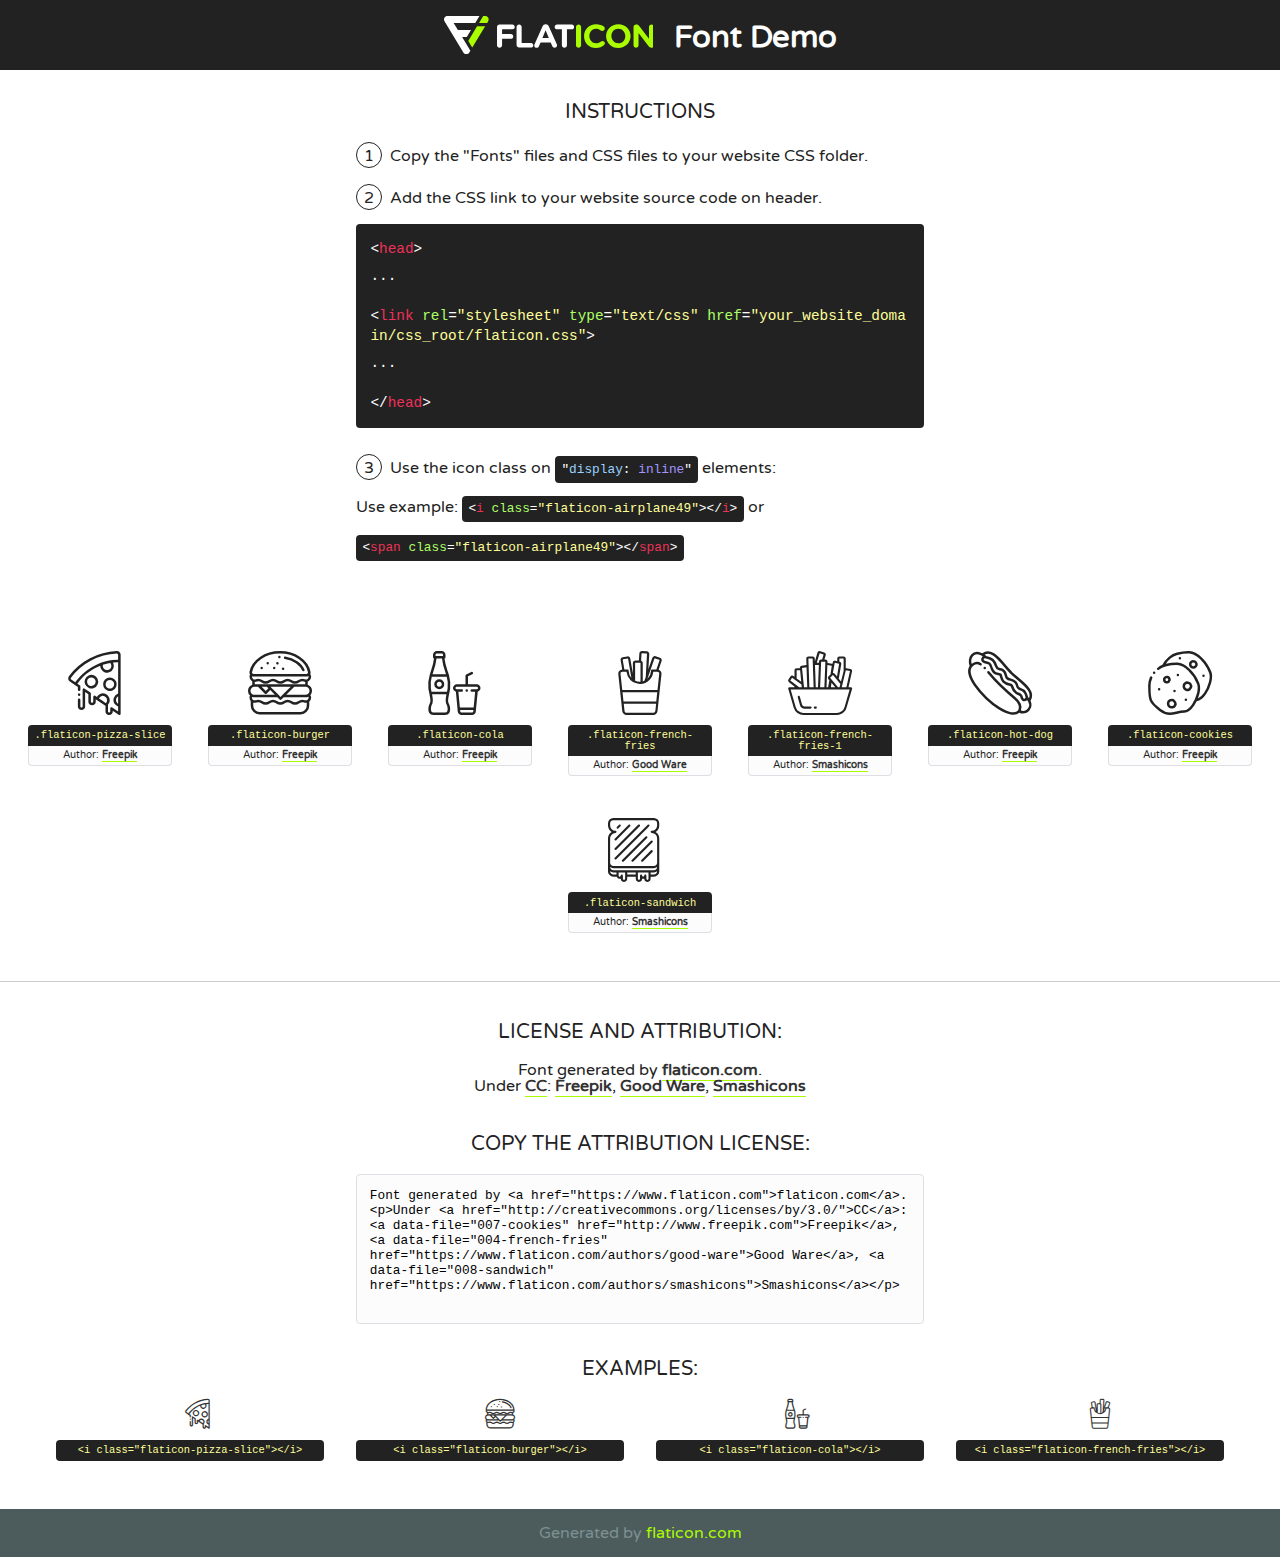
<file: assets/plugins/flaticon/flaticon.html>
<!DOCTYPE html>
<!--
  Flaticon icon font: Flaticon
  Creation date: 19/03/2020 11:50
-->
<html>
<!DOCTYPE html>
<html>

<head>
    <title>Flaticon WebFont</title>
    <link href="http://fonts.googleapis.com/css?family=Varela+Round" rel="stylesheet" type="text/css" />
    <link rel="stylesheet" type="text/css" href="flaticon.css">
    <meta charset="UTF-8">
    <style>
    html, body, div, span, applet, object, iframe,
    h1, h2, h3, h4, h5, h6, p, blockquote, pre,
    a, abbr, acronym, address, big, cite, code,
    del, dfn, em, img, ins, kbd, q, s, samp,
    small, strike, strong, sub, sup, tt, var,
    b, u, i, center,
    dl, dt, dd, ol, ul, li,
    fieldset, form, label, legend,
    table, caption, tbody, tfoot, thead, tr, th, td,
    article, aside, canvas, details, embed, 
    figure, figcaption, footer, header, hgroup, 
    menu, nav, output, ruby, section, summary,
    time, mark, audio, video {
        margin: 0;
        padding: 0;
        border: 0;
        font-size: 100%;
        font: inherit;
        vertical-align: baseline;
    }
    /* HTML5 display-role reset for older browsers */
    article, aside, details, figcaption, figure, 
    footer, header, hgroup, menu, nav, section {
        display: block;
    }
    body {
        line-height: 1;
    }
    ol, ul {
        list-style: none;
    }
    blockquote, q {
        quotes: none;
    }
    blockquote:before, blockquote:after,
    q:before, q:after {
        content: '';
        content: none;
    }
    table {
        border-collapse: collapse;
        border-spacing: 0;
    }
    body {
        font-family: 'Varela Round', Helvetica, Arial, sans-serif;
        font-size: 16px;
        color: #222;
    }
    a {
        color: #333;
        border-bottom: 1px solid #a9fd00;
        font-weight: bold;
        text-decoration: none;
    }
    * {
        -moz-box-sizing: border-box;
        -webkit-box-sizing: border-box;
        box-sizing: border-box;
        margin: 0;
        padding: 0;
    }
    [class^="flaticon-"]:before, [class*=" flaticon-"]:before, [class^="flaticon-"]:after, [class*=" flaticon-"]:after {
        font-family: Flaticon;
        font-size: 30px;
        font-style: normal;
        margin-left: 20px;
        color: #333;
    }
    .wrapper {
        max-width: 600px;
        margin: auto;
        padding: 0 1em;
    }
    .title {
        font-size: 1.25em;
        text-align: center;
        margin-bottom: 1em;
        text-transform: uppercase;
    }
    header {
        text-align: center;
        background-color: #222;
        color: #fff;
        padding: 1em;
    }
    header .logo {
        width: 210px;
        height: 38px;
        display: inline-block;
        vertical-align: middle;
        margin-right: 1em;
        border: none;
    }
    header strong {
        font-size: 1.95em;
        font-weight: bold;
        vertical-align: middle;
        margin-top: 5px;
        display: inline-block;
    }
    .demo {
        margin: 2em auto;
        line-height: 1.25em;
    }
    .demo ul li {
        margin-bottom: 1em;
    }
    .demo ul li .num {
        color: #222;
        border-radius: 20px;
        display: inline-block;
        width: 26px;
        padding: 3px;
        height: 26px;
        text-align: center;
        margin-right: 0.5em;
        border: 1px solid #222;
    }
    .demo ul li code {
        background-color: #222;
        border-radius: 4px;
        padding: 0.25em 0.5em;
        display: inline-block;
        color: #fff;
        font-family: Consolas,Monaco,Lucida Console,Liberation Mono,DejaVu Sans Mono,Bitstream Vera Sans Mono,Courier New, monospace;
        font-weight: lighter;
        margin-top: 1em;
        font-size: 0.8em;
        word-break: break-all;
    }
    .demo ul li code.big {
        padding: 1em;
        font-size: 0.9em;
    }
    .demo ul li code .red {
        color: #EF3159;
    }
    .demo ul li code .green {
        color: #ACFF65;
    }
    .demo ul li code .yellow {
        color: #FFFF99;
    }
    .demo ul li code .blue {
        color: #99D3FF;
    }
    .demo ul li code .purple {
        color: #A295FF;
    }
    .demo ul li code .dots {
        margin-top: 0.5em;
        display: block;
    }
    #glyphs {
        border-bottom: 1px solid #ccc;
        padding: 2em 0;
        text-align: center;
    }
    .glyph {
        display: inline-block;
        width: 9em;
        margin: 1em;
        text-align: center;
        vertical-align: top;
        background: #FFF;
    }
    .glyph .glyph-icon {
        padding: 10px;
        display: block;
        font-family:"Flaticon";
        font-size: 64px;
        line-height: 1;
    }
    .glyph .glyph-icon:before {
        font-size: 64px;
        color: #222;
        margin-left: 0;
    }
    .class-name {
        font-size: 0.65em;
        background-color: #222;
        color: #fff;
        border-radius: 4px 4px 0 0;
        padding: 0.5em;
        color: #FFFF99;
        font-family: Consolas,Monaco,Lucida Console,Liberation Mono,DejaVu Sans Mono,Bitstream Vera Sans Mono,Courier New, monospace;
    }
    .author-name {
        font-size: 0.6em;
        background-color: #fcfcfd;
        border: 1px solid #DEDEE4;
        border-top: 0;
        border-radius: 0 0 4px 4px;
        padding: 0.5em;
    }
    .class-name:last-child {
        font-size: 10px;
        color:#888;
    }
    .class-name:last-child a {
        font-size: 10px;
        color:#555;
    }
    .class-name:last-child a:hover {
        color:#a9fd00;
    }
    .glyph > input {
        display: block;
        width: 100px;
        margin: 5px auto;
        text-align: center;
        font-size: 12px;
        cursor: text;
    }
    .glyph > input.icon-input {
        font-family:"Flaticon";
        font-size: 16px;
        margin-bottom: 10px;
    }
    .attribution .title {
        margin-top: 2em;
    }
    .attribution textarea {
        background-color: #fcfcfd;
        padding: 1em;
        border: none;
        box-shadow: none;
        border: 1px solid #DEDEE4;
        border-radius: 4px;
        resize: none;
        width: 100%;
        height: 150px;
        font-size: 0.8em;
        font-family: Consolas,Monaco,Lucida Console,Liberation Mono,DejaVu Sans Mono,Bitstream Vera Sans Mono,Courier New, monospace;
        -webkit-appearance: none;
    }
    .iconsuse {
        margin: 2em auto;
        text-align: center;
        max-width: 1200px;
    }
    .iconsuse:after {
        content: '';
        display: table;
        clear: both;
    }
    .iconsuse .image {
        float: left;
        width: 25%;
        padding: 0 1em;
    }
    .iconsuse .image p {
        margin-bottom: 1em;
    }
    .iconsuse .image span {
        display: block;
        font-size: 0.65em;
        background-color: #222;
        color: #fff;
        border-radius: 4px;
        padding: 0.5em;
        color: #FFFF99;
        margin-top: 1em;
        font-family: Consolas,Monaco,Lucida Console,Liberation Mono,DejaVu Sans Mono,Bitstream Vera Sans Mono,Courier New, monospace;
    }
    #footer {
        text-align: center;
        background-color: #4C5B5C;
        color: #7c9192;
        padding: 1em;
    }
    #footer a {
        border: none;
        color: #a9fd00;
        font-weight: normal;
    }
    @media (max-width: 960px) {
        .iconsuse .image {
            width: 50%;
        }
    }
    @media (max-width: 560px) {
        .iconsuse .image {
            width: 100%;
        }
    }
    </style>
</head>

<body class="characters-off">

    <header>
        <a href="https://www.flaticon.com" target="_blank" class="logo">
            <svg version="1.1" xmlns="http://www.w3.org/2000/svg" xmlns:xlink="http://www.w3.org/1999/xlink" xmlns:a="http://ns.adobe.com/AdobeSVGViewerExtensions/3.0/" viewBox="0 0 560.875 102.036" enable-background="new 0 0 560.875 102.036" xml:space="preserve">
                <defs>
                </defs>
                <g>
                    <g class="letters">
                        <path fill="#ffffff" d="M141.596,29.675c0-3.777,2.985-6.767,6.764-6.767h34.438c3.426,0,6.15,2.728,6.15,6.15
                        c0,3.43-2.724,6.149-6.15,6.149h-27.674v13.091h23.719c3.429,0,6.151,2.724,6.151,6.15c0,3.43-2.723,6.149-6.151,6.149h-23.719
                        v17.574c0,3.773-2.986,6.761-6.764,6.761c-3.779,0-6.764-2.989-6.764-6.761V29.675z"></path>
                        <path fill="#ffffff" d="M193.844,29.149c0-3.781,2.985-6.767,6.764-6.767c3.776,0,6.763,2.985,6.763,6.767v42.957h25.039
                        c3.426,0,6.149,2.726,6.149,6.153c0,3.425-2.723,6.15-6.149,6.15h-31.802c-3.779,0-6.764-2.986-6.764-6.768V29.149z"></path>
                        <path fill="#ffffff" d="M241.891,75.71l21.438-48.407c1.492-3.341,4.215-5.357,7.906-5.357h0.792
                        c3.686,0,6.323,2.017,7.815,5.357l21.439,48.407c0.436,0.967,0.701,1.845,0.701,2.723c0,3.602-2.809,6.501-6.414,6.501
                        c-3.161,0-5.269-1.845-6.499-4.655l-4.132-9.661h-27.059l-4.301,10.102c-1.144,2.631-3.426,4.214-6.237,4.214
                        c-3.517,0-6.24-2.81-6.24-6.325C241.1,77.64,241.451,76.677,241.891,75.71z M279.932,58.666l-8.521-20.297l-8.526,20.297H279.932
                        z"></path>
                        <path fill="#ffffff" d="M314.864,35.387H301.86c-3.429,0-6.239-2.813-6.239-6.238c0-3.429,2.811-6.24,6.239-6.24h39.533
                        c3.426,0,6.237,2.811,6.237,6.24c0,3.425-2.811,6.238-6.237,6.238h-13.001v42.785c0,3.773-2.99,6.761-6.764,6.761
                        c-3.779,0-6.764-2.989-6.764-6.761V35.387z"></path>
                        <path fill="#A9FD00" d="M352.615,29.149c0-3.781,2.985-6.767,6.767-6.767c3.774,0,6.761,2.985,6.761,6.767v49.024
                        c0,3.773-2.987,6.761-6.761,6.761c-3.781,0-6.767-2.989-6.767-6.761V29.149z"></path>
                        <path fill="#A9FD00" d="M374.132,53.836v-0.179c0-17.481,13.178-31.801,32.065-31.801c9.22,0,15.459,2.458,20.557,6.238
                        c1.402,1.054,2.637,2.985,2.637,5.357c0,3.692-2.985,6.59-6.681,6.59c-1.845,0-3.071-0.702-4.044-1.319
                        c-3.776-2.813-7.729-4.393-12.562-4.393c-10.364,0-17.831,8.611-17.831,19.154v0.173c0,10.542,7.291,19.329,17.831,19.329
                        c5.715,0,9.492-1.756,13.359-4.834c1.049-0.874,2.458-1.491,4.039-1.491c3.429,0,6.325,2.813,6.325,6.236
                        c0,2.106-1.056,3.78-2.282,4.834c-5.539,4.834-12.036,7.733-21.878,7.733C387.572,85.464,374.132,71.493,374.132,53.836z"></path>
                        <path fill="#A9FD00" d="M433.009,53.836v-0.179c0-17.481,13.79-31.801,32.766-31.801c18.981,0,32.592,14.143,32.592,31.628v0.173
                        c0,17.483-13.785,31.807-32.769,31.807C446.625,85.464,433.009,71.32,433.009,53.836z M484.224,53.836v-0.179
                        c0-10.539-7.725-19.326-18.626-19.326c-10.893,0-18.449,8.611-18.449,19.154v0.173c0,10.542,7.73,19.329,18.626,19.329
                        C476.676,72.986,484.224,64.378,484.224,53.836z"></path>
                        <path fill="#A9FD00" d="M506.233,29.321c0-3.774,2.99-6.763,6.767-6.763h1.401c3.252,0,5.183,1.583,7.029,3.953l26.093,34.265
                        V29.059c0-3.692,2.99-6.677,6.681-6.677c3.683,0,6.671,2.985,6.671,6.677v48.934c0,3.78-2.987,6.765-6.764,6.765h-0.436
                        c-3.257,0-5.188-1.581-7.034-3.953l-27.056-35.492v32.944c0,3.687-2.985,6.676-6.678,6.676c-3.683,0-6.673-2.989-6.673-6.676
                        V29.321z"></path>
                    </g>
                    <g class="insignia">
                        <path fill="#ffffff" d="M48.372,56.137h12.517l11.156-18.537H37.186L25.688,18.539h57.825L94.668,0H9.271
                        C5.925,0,2.842,1.801,1.198,4.716c-1.644,2.907-1.593,6.482,0.134,9.343l50.38,83.501c1.678,2.781,4.689,4.476,7.938,4.476
                        c3.246,0,6.257-1.695,7.935-4.476l2.898-4.804L48.372,56.137z"></path>
                        <g class="i">
                            <path fill="#A9FD00" d="M93.575,18.539h0.031v0.004l21.652,0.004l2.705-4.488c1.727-2.861,1.778-6.436,0.133-9.343
                            C116.454,1.801,113.371,0,110.026,0h-5.294L93.575,18.539z"></path>
                            <polygon fill="#A9FD00" points="88.291,27.356 64.725,66.486 75.519,84.404 109.942,27.356"></polygon>
                        </g>
                    </g>
                </g>
            </svg>
        </a>
        <strong>Font Demo</strong>
    </header>


    <section class="demo wrapper">

        <p class="title">Instructions</p>

        <ul>
            <li>
                <span class="num">1</span>Copy the "Fonts" files and CSS files to your website CSS folder.
            </li>
            <li>
                <span class="num">2</span>Add the CSS link to your website source code on header.
                <code class="big">
                    &lt;<span class="red">head</span>&gt;
                    <br/><span class="dots">...</span>
                    <br/>&lt;<span class="red">link</span> <span class="green">rel</span>=<span class="yellow">"stylesheet"</span> <span class="green">type</span>=<span class="yellow">"text/css"</span> <span class="green">href</span>=<span class="yellow">"your_website_domain/css_root/flaticon.css"</span>&gt;
                    <br/><span class="dots">...</span>
                    <br/>&lt;/<span class="red">head</span>&gt;
                </code>
            </li>

            <li>
                <p>
                    <span class="num">3</span>Use the icon class on <code>"<span class="blue">display</span>:<span class="purple"> inline</span>"</code> elements:
                    <br />
                    Use example: <code>&lt;<span class="red">i</span> <span class="green">class</span>=<span class="yellow">&quot;flaticon-airplane49&quot;</span>&gt;&lt;/<span class="red">i</span>&gt;</code> or <code>&lt;<span class="red">span</span> <span class="green">class</span>=<span class="yellow">&quot;flaticon-airplane49&quot;</span>&gt;&lt;/<span class="red">span</span>&gt;</code>
            </li>
        </ul>

    </section>




   <section id="glyphs">          
    
      
        <div class="glyph"><div class="glyph-icon flaticon-pizza-slice"></div>
            <div class="class-name">.flaticon-pizza-slice</div>
            <div class="author-name">Author: <a data-file="001-pizza-slice" href="http://www.freepik.com">Freepik</a> </div> 
        </div>        
        
        <div class="glyph"><div class="glyph-icon flaticon-burger"></div>
            <div class="class-name">.flaticon-burger</div>
            <div class="author-name">Author: <a data-file="002-burger" href="http://www.freepik.com">Freepik</a> </div> 
        </div>        
        
        <div class="glyph"><div class="glyph-icon flaticon-cola"></div>
            <div class="class-name">.flaticon-cola</div>
            <div class="author-name">Author: <a data-file="003-cola" href="http://www.freepik.com">Freepik</a> </div> 
        </div>        
        
        <div class="glyph"><div class="glyph-icon flaticon-french-fries"></div>
            <div class="class-name">.flaticon-french-fries</div>
            <div class="author-name">Author: <a data-file="004-french-fries" href="https://www.flaticon.com/authors/good-ware">Good Ware</a> </div> 
        </div>        
        
        <div class="glyph"><div class="glyph-icon flaticon-french-fries-1"></div>
            <div class="class-name">.flaticon-french-fries-1</div>
            <div class="author-name">Author: <a data-file="005-french-fries-1" href="https://www.flaticon.com/authors/smashicons">Smashicons</a> </div> 
        </div>        
        
        <div class="glyph"><div class="glyph-icon flaticon-hot-dog"></div>
            <div class="class-name">.flaticon-hot-dog</div>
            <div class="author-name">Author: <a data-file="006-hot-dog" href="http://www.freepik.com">Freepik</a> </div> 
        </div>        
        
        <div class="glyph"><div class="glyph-icon flaticon-cookies"></div>
            <div class="class-name">.flaticon-cookies</div>
            <div class="author-name">Author: <a data-file="007-cookies" href="http://www.freepik.com">Freepik</a> </div> 
        </div>        
        
        <div class="glyph"><div class="glyph-icon flaticon-sandwich"></div>
            <div class="class-name">.flaticon-sandwich</div>
            <div class="author-name">Author: <a data-file="008-sandwich" href="https://www.flaticon.com/authors/smashicons">Smashicons</a> </div> 
        </div>        
        

    </section>



    <section class="attribution wrapper"   style="text-align:center;">

      <div class="title">License and attribution:</div><div class="attrDiv">Font generated by <a href="https://www.flaticon.com">flaticon.com</a>. <div><p>Under <a href="http://creativecommons.org/licenses/by/3.0/">CC</a>: <a data-file="007-cookies" href="http://www.freepik.com">Freepik</a>, <a data-file="004-french-fries" href="https://www.flaticon.com/authors/good-ware">Good Ware</a>, <a data-file="008-sandwich" href="https://www.flaticon.com/authors/smashicons">Smashicons</a></p>  </div>
      </div>
      <div class="title">Copy the Attribution License:</div>

    <textarea onclick="this.focus();this.select();">Font generated by &lt;a href=&quot;https://www.flaticon.com&quot;&gt;flaticon.com&lt;/a&gt;. <p>Under <a href="http://creativecommons.org/licenses/by/3.0/">CC</a>: <a data-file="007-cookies" href="http://www.freepik.com">Freepik</a>, <a data-file="004-french-fries" href="https://www.flaticon.com/authors/good-ware">Good Ware</a>, <a data-file="008-sandwich" href="https://www.flaticon.com/authors/smashicons">Smashicons</a></p>  
     </textarea>

    </section>

    <section class="iconsuse">

          <div class="title">Examples:</div>            
             
            <div class="image">
                <p>
                    <i class="glyph-icon flaticon-pizza-slice"></i> 
                    <span>&lt;i class=&quot;flaticon-pizza-slice&quot;&gt;&lt;/i&gt;</span>
                </p>
            </div>
            
            <div class="image">
                <p>
                    <i class="glyph-icon flaticon-burger"></i> 
                    <span>&lt;i class=&quot;flaticon-burger&quot;&gt;&lt;/i&gt;</span>
                </p>
            </div>
            
            <div class="image">
                <p>
                    <i class="glyph-icon flaticon-cola"></i> 
                    <span>&lt;i class=&quot;flaticon-cola&quot;&gt;&lt;/i&gt;</span>
                </p>
            </div>
            
            <div class="image">
                <p>
                    <i class="glyph-icon flaticon-french-fries"></i> 
                    <span>&lt;i class=&quot;flaticon-french-fries&quot;&gt;&lt;/i&gt;</span>
                </p>
            </div>
                       
        </div>
                            
    </section>

<div id="footer">
    <div>Generated by <a href="https://www.flaticon.com">flaticon.com</a>
    </div>
</div>



</body>
</html>
</file>
<file: assets/css/skin/skin-1.css>
/*===================== 	Premery bg color =====================*/:root{	--color-primary: #5fcac7;	--color-secondry: #44b5b2;	--color-hover: #44b5b2;}/* Hex */.bg-primary,.theme-bg,.meet-ask-row:after,.dlab-separator.style-skew[class*="style-"]:after,.dlab-separator.style-skew[class*="style-"]:before,.dlab-tilte-inner.skew-title:after,.date-style-2 .post-date,.date-style-3.skew-date .post-date,.date-style-3.skew-date .post-date:before,.overlay-primary-light:after,.overlay-primary-middle:after,.overlay-primary-dark:after,.widget-title:after,.btn,.comments-area .comment-form p input[type="submit"],.pagination > .active > a,.pagination > .active > span,.pagination > .active > a:hover,.pagination > .active > span:hover,.pagination > .active > a:focus,.pagination > .active > span:focus,.footer-line:after,.testimonial-1 .quote-left:before,.testimonial-2 .quote-left:before,.site-filters .active > [class*="btn"],.list-num-count > li:before,.date-style-4 .post-date strong,.date-style-3 .post-date,.date-style-2 .post-date,#myNavbar li.active a,.skew-angle:after,.header-style-4.style-1 .header-nav .nav > li.active a:before,.header-style-4.style-1 .header-nav .nav > li:hover > a:before,.dlab-project-left:after,.service-carousel .owl-prev, .service-carousel .owl-next,.about-us .dlab-tabs .nav-tabs li.active a,.testimonial-text.bg-primary,.sidenav ul li a:hover,.owl-theme.dots-style-2 .owl-dots .owl-dot.active span,.owl-btn-1.primary .owl-prev, .owl-btn-1.primary .owl-next,.owl-btn-2.primary .owl-prev, .owl-btn-2.primary .owl-next,.owl-slider-banner .owl-theme .owl-dots .owl-dot.active span, .owl-slider-banner .owl-theme .owl-dots .owl-dot:hover span,.product-item-size .btn.active,.ui-widget-header,.owl-theme.dots-style-3 .owl-dots .owl-dot.active span, .owl-theme.dots-style-3 .owl-dots .owl-dot:hover span,.owl-item.active.center .testimonial-text,.icon-bx-wraper.hover:hover,.portfolio-sep,.portfolio-ic .dlab-img-overlay1:before,.dlab-box-bg.active .icon-box-btn .btn,.dlab-accordion.primary .acod-head a,.widget_getintuch ul li:hover i,.social-list li a:hover,.btn.white:hover,.widget.widget_tag_cloud .tagcloud a, .dlab-post-tags .post-tags a,.fc-day-header.fc-widget-header, .fc-button.fc-state-default:hover, .fc-button.fc-state-down, .fc-button.fc-state-active, .fc-button.fc-state-default{    background-color: #5fcac7;}/*Hex color :hover */.btn:active,.btn:hover,.btn:focus,.active > .btn,.bg-primary-dark,.pagination > li > a:hover, .pagination > li > span:hover, .pagination > li > a:focus, .pagination > li > span:focus ,.pagination > .active > a, .pagination > .active > span, .pagination > .active > a:hover, .pagination > .active > span:hover, .pagination > .active > a:focus, .pagination > .active > span:focus,.sidenav .closebtn:hover,.sidenav .closebtn:focus,.owl-btn-1.primary .owl-prev:hover, .owl-btn-1.primary .owl-next:hover,.owl-btn-2.primary .owl-prev:hover, .owl-btn-2.primary .owl-next:hover{    background-color: #44b5b2;}.about-us .dlab-tabs .nav-tabs li.active{	border-right: 4px solid #44b5b2;}/* Rgba color */.dlab-info-has.bg-primary,.dlab-info-has.bg-secondry:hover,.tp-bannertimer.tp-bottom {    background-color: rgba(26, 188, 156, 0.9);}.dlab-social-icon.dlab-social-icon-lg li a:focus,.dlab-social-icon.dlab-social-icon-lg li a:hover{    background-color: #44b5b2 !important;}/*===================== 	Premery text color =====================*/a,.text-primary,.primary li:before,.breadcrumb-row ul li a,.header-nav .nav > li.active > a,.header-nav .nav > li.current-menu-item > a .header-nav .nav > li .sub-menu li a:hover,.header-nav .nav > li:hover > a,.header-nav .nav > li .mega-menu > li ul a:hover,.header-nav .nav > li .sub-menu li:hover > a,.nav-dark.header-nav .nav > li .sub-menu li:hover > a,.nav-dark.header-nav .nav > li .mega-menu > li ul a:hover,blockquote:before,ol.comment-list li.comment .reply a,footer a:active,footer a:focus,footer a:hover,footer h1 a,footer h2 a,footer h3 a,footer h4 a,footer h5 a,footer h6 a,footer p a,button.scroltop,.testimonial-1 .testimonial-position,.testimonial-4 .testimonial-name:after,.testimonial-2 .testimonial-position,.testimonial-3 .testimonial-position,.testimonial-3 .quote-left:before,.acod-head a:after,.acod-head a,.acod-head a:hover,.acod-head a.collapsed:hover,.dlab-tabs .nav-tabs > li > a i,h1 a:hover,h2 a:hover,h3 a:hover,h4 a:hover,h5 a:hover,h6 a:hover,.btn.outline,.btn-link:hover,.item-info-in ul li a:hover,.dlab-post-meta.text-primary i,.dlab-post-meta.text-primary ul li,.dlab-post-meta.text-primary ul li a,.dlab-post-meta i,.comments-area p:before,.about-8-service .icon-bx-wraper:hover a,.header-nav .nav > li > a.nav-link.active{    color: #5fcac7;}.text-primary{	color: #5fcac7!important;}@media only screen and (max-width: 991px) {	.nav-dark.header-nav .nav > li > a:hover, 	.nav-dark.header-nav .nav > li > a:active, 	.nav-dark.header-nav .nav > li > a:focus{		color: #44b5b2;	}}/*===================== 	Premery border color =====================*/.navbar-toggle,.testimonial-4 .testimonial-pic,.testimonial-4:after,.testimonial-4 [class*="quote-"],button.scroltop,.widget_gallery li:hover,.owl-slider-banner .owl-theme .owl-dots .owl-dot.active, .owl-slider-banner .owl-theme .owl-dots .owl-dot:hover,.ui-state-default,.ui-widget-content .ui-state-default,.ui-widget-header .ui-state-default,input[type="checkbox"]:checked + label:before,input[type="checkbox"] + label:hover:before, input[type="radio"] + label:hover:before,.owl-theme.dots-style-3 .owl-dots .owl-dot.active, .owl-theme.dots-style-3 .owl-dots .owl-dot:hover,.side-bar .widget_tag_cloud a:hover{    border-color: #44b5b2;}.owl-item.active.center .testimonial-8 .testimonial-text:after{	border-top:25px solid #44b5b2;}.dlab-tabs.border-top .nav-tabs > li.active > a{	border-top-color: #44b5b2;}/*===================== 	Secondery bg color =====================*/.bg-secondry {    background-color: #141719;}/*===================== 	Secondery text color =====================*/.text-secondry {    color: #141719;}/* white css */.site-header.header-black .header-nav .nav > li > a{	color: #000!important;}.footer-copyright p,.site-footer .widget.widget_about .footer-title,.split-content .description, .services-box .description,.split-content .text-white,.split-content .title,.page-banner .video-box .content-box .social-list ul li a,.page-banner .video-box .content-box p,.page-banner .video-box .content-box .title,.site-header.header-black .video-wraper .video-play a span{	color: #000 !important;}.social-section .title a,.site-footer .widget.widget_about .footer-title a, .site-footer .social-link li a span{	background-image: linear-gradient(90deg,#ff0000,#ff0000 50%,#000 0);}.site-footer .footer-bottom-in{	border-top: 1px solid rgba(0,0,0,0.1);}.bg-primary{	background-color: #5fcac7 !important;}/* Text Selection */::selection {	background: #5fcac7;	color: #fff;}::-moz-selection {	background: #5fcac7;	color: #fff;}
</file>
<file: assets/css/style.css>
/*--------------------------------------------------------------
1. GENERAL
---------------------------------------------------------------*/
body,
html {
  -moz-osx-font-smoothing: grayscale;
}
body {
  background-color: #fff;
  font-family: 'Poppins', sans-serif;
  font-size: 16px;
  font-weight: 400;
  color: #0a0a0a;
  padding: 0;
  margin: 0;
  overflow-x: hidden;
  -webkit-font-smoothing: antialiased;
}
a {
  color: #6f6f6f;
  outline: 0 none;
  text-decoration: none;
}
a:hover,
a:focus {
  text-decoration: none;
  outline: 0 none;
}
a:active,
a:hover {
  color: #333333;
}
p a {
  color: #333333;
}
img {
  border-style: none;
  height: auto;
  max-width: 100%;
  vertical-align: middle;
}
hr {
  clear: both;
  border-top: 1px solid rgba(0, 0, 0, 0.3);
}
section,
article,
aside,
details,
figcaption,
figure,
footer,
header,
hgroup,
main,
menu,
nav,
summary {
  display: block;
}
address {
  font-style: italic;
}
table {
  background-color: transparent;
  width: 100%;
}
table thead th {
  color: #333;
}
table td {
  padding: 15px 10px;
}
ul,
ol {
  padding-left: 0;
}
p,
address,
pre,
hr,
ul,
ol,
dl,
dd,
table {
  margin-bottom: 24px;
}
::selection {
  color: #000;
  background: #dbdbdb;
}
::-moz-selection {
  color: #000;
  background: #dbdbdb;
}
.overflow-hide {
  overflow: hidden;
}
.overflow-auto {
  overflow: auto;
}
.clear {
  clear: both;
}
.pull-none {
  float: none;
}
::-moz-selection {
  background: #3396d1;
  color: #fff;
}
::selection {
  background: #3396d1;
  color: #fff;
}
.op {
  font-family: 'Open Sans', sans-serif;
}
.dis-block {
  display: block;
  width: 100%;
}
/*---------------------------------------------------------------
2. HEADINGS
---------------------------------------------------------------*/
h1,
h2,
h3,
h4,
h5,
h6 {
  color: #282828;
}
h1 a,
h2 a,
h3 a,
h4 a,
h5 a,
h6 a {
  color: #282828;
}
h1 {
  font-size: 60px;
  line-height: 72px;
  margin-bottom: 25px;
  font-weight: 700;
}
h2 {
  font-size: 30px;
  line-height: 40px;
  margin-bottom: 25px;
  font-weight: 500;
}
h3 {
  font-size: 28px;
  line-height: 35px;
  margin-bottom: 20px;
  font-weight: 500;
}
h4 {
  font-size: 22px;
  line-height: 32px;
  margin-bottom: 15px;
  font-weight: 500;
}
h5 {
  font-size: 20px;
  line-height: 30px;
  margin-bottom: 10px;
  font-weight: 500;
}
h6 {
  font-size: 16px;
  line-height: 22px;
  margin-bottom: 10px;
  font-weight: 600;
}
/*---------------------------------------------------------------
3. TEXT & PARAGRAPH
---------------------------------------------------------------*/

p {
  line-height: 26px;
  margin-bottom: 24px;
}

.bg-primary a:hover {
  color: #fff;
}
/*text align*/

.text-left {
  text-align: left;
}
.text-center {
  text-align: center;
}
.text-right {
  text-align: right;
}
.text-justify {
  text-align: justify;
}
/*text no line brack*/

.text-nowrap {
  white-space: nowrap;
}
/*text transform*/

.text-lowercase {
  text-transform: lowercase;
}
.text-uppercase {
  text-transform: uppercase;
}
.text-capitalize {
  text-transform: capitalize;
}
/*text size*/
.font-10 {
  font-size: 10px;
}
.font-12 {
  font-size: 12px;
}
.font-13 {
  font-size: 13px;
}
.font-14 {
  font-size: 14px;
}
.font-16 {
  font-size: 16px;
}
.font-18 {
  font-size: 18px;
}
.font-20 {
  font-size: 20px;
}
.font-22 {
  font-size: 22px;
}
.font-24 {
  font-size: 24px;
}
.font-26 {
  font-size: 26px;
}
.font-30 {
  font-size: 30px;
  line-height: 40px;
}
.font-35 {
  font-size: 35px;
  line-height: 45px;
}
.font-40 {
  font-size: 40px;
  line-height: 50px;
}
.font-45 {
  font-size: 45px;
  line-height: 55px;
}
.font-50 {
  font-size: 50px;
  line-height: 65px;
}
.font-55 {
  font-size: 55px;
  line-height: 65px;
}
.font-60 {
  font-size: 60px;
  line-height: 70px;
}
.font-70 {
  font-size: 70px;
  line-height: 80px;
}
.font-75 {
  font-size: 75px;
  line-height: 85px;
}
.font-80 {
  font-size: 80px;
  line-height: 90px;
}
.font-90 {
  font-size: 90px;
  line-height: 100px;
}
.font-100 {
  font-size: 100px;
  line-height: 110px;
}
/*text weight*/

.font-weight-300 {
  font-weight: 300;
}
.font-weight-400 {
  font-weight: 400;
}
.font-weight-500 {
  font-weight: 500;
}
.font-weight-600 {
  font-weight: 600;
}
.font-weight-700 {
  font-weight: 700;
}
.font-weight-800 {
  font-weight: 800;
}
.font-weight-900 {
  font-weight: 900;
}
/*---------------------------------------------------------------
4. LISTS
---------------------------------------------------------------*/

dl,
ul,
ol {
  list-style-position: outside;
}
ul,
ol {
  margin-bottom: 24px;
}
ul li,
ol li {
  padding: 0;
}
dl {
  margin-left: 0;
  margin-bottom: 30px;
}
dl dd {
  margin-bottom: 10px;
}
.list-inline > li {
  padding-left: 2px;
  padding-right: 2px;
  display: inline-block;
}
/*---------------------------------------------------------------
5. BOX SPACING (inner & outer)
	>padding
	>marging
---------------------------------------------------------------*/
/*== >padding (around) ======*/

.p-a0 {
  padding: 0;
}
.p-a5 {
  padding: 5px;
}
.p-a10 {
  padding: 10px;
}
.p-a15 {
  padding: 15px;
}
.p-a20 {
  padding: 20px;
}
.p-a25 {
  padding: 25px;
}
.p-a30 {
  padding: 30px;
}
.p-a40 {
  padding: 40px;
}
.p-a50 {
  padding: 50px;
}
.p-a60 {
  padding: 60px;
}
.p-a70 {
  padding: 70px;
}
.p-a80 {
  padding: 80px;
}
.p-a90 {
  padding: 90px;
}
.p-a100 {
  padding: 100px;
}
/*== >Padding (top) ==*/

.p-t0 {
  padding-top: 0;
}
.p-t5 {
  padding-top: 5px;
}
.p-t10 {
  padding-top: 10px;
}
.p-t15 {
  padding-top: 15px;
}
.p-t20 {
  padding-top: 20px;
}
.p-t30 {
  padding-top: 30px;
}
.p-t40 {
  padding-top: 40px;
}
.p-t50 {
  padding-top: 50px;
}
.p-t60 {
  padding-top: 60px;
}
.p-t70 {
  padding-top: 70px;
}
.p-t80 {
  padding-top: 80px;
}
.p-t90 {
  padding-top: 90px;
}
.p-t100 {
  padding-top: 100px;
}
/*== >Padding (bottom) ==*/

.p-b0 {
  padding-bottom: 0;
}
.p-b5 {
  padding-bottom: 5px;
}
.p-b10 {
  padding-bottom: 10px;
}
.p-b15 {
  padding-bottom: 15px;
}
.p-b20 {
  padding-bottom: 20px;
}
.p-b30 {
  padding-bottom: 30px;
}
.p-b40 {
  padding-bottom: 40px;
}
.p-b50 {
  padding-bottom: 50px;
}
.p-b60 {
  padding-bottom: 60px;
}
.p-b70 {
  padding-bottom: 70px;
}
.p-b80 {
  padding-bottom: 80px;
}
.p-b90 {
  padding-bottom: 90px;
}
.p-b100 {
  padding-bottom: 100px;
}
/*== >Padding (left) ==*/

.p-l0 {
  padding-left: 0;
}
.p-l5 {
  padding-left: 5px;
}
.p-l10 {
  padding-left: 10px;
}
.p-l15 {
  padding-left: 15px;
}
.p-l20 {
  padding-left: 20px;
}
.p-l30 {
  padding-left: 30px;
}
.p-l40 {
  padding-left: 40px;
}
.p-l50 {
  padding-left: 50px;
}
.p-l60 {
  padding-left: 60px;
}
.p-l70 {
  padding-left: 70px;
}
.p-l80 {
  padding-left: 80px;
}
.p-l90 {
  padding-left: 90px;
}
.p-l100 {
  padding-left: 100px;
}
/*== >Padding (right) ==*/

.p-r0 {
  padding-right: 0;
}
.p-r5 {
  padding-right: 5px;
}
.p-r10 {
  padding-right: 10px;
}
.p-r15 {
  padding-right: 15px;
}
.p-r20 {
  padding-right: 20px;
}
.p-r30 {
  padding-right: 30px;
}
.p-r40 {
  padding-right: 40px;
}
.p-r50 {
  padding-right: 50px;
}
.p-r60 {
  padding-right: 60px;
}
.p-r70 {
  padding-right: 70px;
}
.p-r80 {
  padding-right: 80px;
}
.p-r90 {
  padding-right: 90px;
}
.p-r100 {
  padding-right: 100px;
}
/*== >Padding (left right) ==*/

.p-lr0 {
  padding-left: 0;
  padding-right: 0;
}
.p-lr5 {
  padding-left: 5px;
  padding-right: 5px;
}
.p-lr10 {
  padding-left: 10px;
  padding-right: 10px;
}
.p-lr15 {
  padding-left: 15px;
  padding-right: 15px;
}
.p-lr20 {
  padding-left: 20px;
  padding-right: 20px;
}
.p-lr30 {
  padding-left: 30px;
  padding-right: 30px;
}
.p-lr40 {
  padding-left: 40px;
  padding-right: 40px;
}
.p-lr50 {
  padding-left: 50px;
  padding-right: 50px;
}
.p-lr60 {
  padding-left: 60px;
  padding-right: 60px;
}
.p-lr70 {
  padding-left: 70px;
  padding-right: 70px;
}
.p-lr80 {
  padding-left: 80px;
  padding-right: 80px;
}
.p-lr90 {
  padding-left: 90px;
  padding-right: 90px;
}
.p-lr100 {
  padding-left: 100px;
  padding-right: 100px;
}
/*== >Padding (top bottom) ==*/

.p-tb0 {
  padding-bottom: 0;
  padding-top: 0;
}
.p-tb5 {
  padding-bottom: 5px;
  padding-top: 5px;
}
.p-tb10 {
  padding-bottom: 10px;
  padding-top: 10px;
}
.p-tb15 {
  padding-bottom: 15px;
  padding-top: 15px;
}
.p-tb20 {
  padding-bottom: 20px;
  padding-top: 20px;
}
.p-tb30 {
  padding-bottom: 30px;
  padding-top: 30px;
}
.p-tb40 {
  padding-bottom: 40px;
  padding-top: 40px;
}
.p-tb50 {
  padding-bottom: 50px;
  padding-top: 50px;
}
.p-tb60 {
  padding-bottom: 60px;
  padding-top: 60px;
}
.p-tb70 {
  padding-bottom: 70px;
  padding-top: 70px;
}
.p-tb80 {
  padding-bottom: 80px;
  padding-top: 80px;
}
.p-tb90 {
  padding-bottom: 90px;
  padding-top: 90px;
}
.p-tb100 {
  padding-bottom: 100px;
  padding-top: 100px;
}
/*== >margin (around) ======*/

.m-auto {
  margin: auto;
}
.m-a0 {
  margin: 0;
}
.m-a5 {
  margin: 5px;
}
.m-a10 {
  margin: 10px;
}
.m-a15 {
  margin: 15px;
}
.m-a20 {
  margin: 20px;
}
.m-a30 {
  margin: 30px;
}
.m-a40 {
  margin: 40px;
}
.m-a50 {
  margin: 50px;
}
.m-a60 {
  margin: 60px;
}
.m-a70 {
  margin: 70px;
}
.m-a80 {
  margin: 80px;
}
.m-a90 {
  margin: 90px;
}
.m-a100 {
  margin: 100px;
}
/*== >marging (top) ==*/

.m-t0 {
  margin-top: 0;
}
.m-t5 {
  margin-top: 5px;
}
.m-t10 {
  margin-top: 10px;
}
.m-t15 {
  margin-top: 15px;
}
.m-t20 {
  margin-top: 20px;
}
.m-t30 {
  margin-top: 30px;
}
.m-t40 {
  margin-top: 40px;
}
.m-t50 {
  margin-top: 50px;
}
.m-t60 {
  margin-top: 60px;
}
.m-t70 {
  margin-top: 70px;
}
.m-t80 {
  margin-top: 80px;
}
.m-t90 {
  margin-top: 90px;
}
.m-t100 {
  margin-top: 100px;
}
/*== >marging (bottom) ==*/

.m-b0 {
  margin-bottom: 0;
}
.m-b5 {
  margin-bottom: 5px;
}
.m-b10 {
  margin-bottom: 10px;
}
.m-b15 {
  margin-bottom: 15px;
}
.m-b20 {
  margin-bottom: 20px;
}
.m-b30 {
  margin-bottom: 30px;
}
.m-b40 {
  margin-bottom: 40px;
}
.m-b50 {
  margin-bottom: 50px;
}
.m-b60 {
  margin-bottom: 60px;
}
.m-b70 {
  margin-bottom: 70px;
}
.m-b80 {
  margin-bottom: 80px;
}
.m-b90 {
  margin-bottom: 90px;
}
.m-b100 {
  margin-bottom: 100px;
}
/*== >marging (left) ==*/

.m-l0 {
  margin-left: 0;
}
.m-l5 {
  margin-left: 5px;
}
.m-l10 {
  margin-left: 10px;
}
.m-l15 {
  margin-left: 15px;
}
.m-l20 {
  margin-left: 20px;
}
.m-l30 {
  margin-left: 30px;
}
.m-l40 {
  margin-left: 40px;
}
.m-l50 {
  margin-left: 50px;
}
.m-l60 {
  margin-left: 60px;
}
.m-l70 {
  margin-left: 70px;
}
.m-l80 {
  margin-left: 80px;
}
.m-l90 {
  margin-left: 90px;
}
.m-l100 {
  margin-left: 100px;
}
/*== >marging (right) ==*/

.m-r0 {
  margin-right: 0;
}
.m-r5 {
  margin-right: 5px;
}
.m-r10 {
  margin-right: 10px;
}
.m-r15 {
  margin-right: 15px;
}
.m-r20 {
  margin-right: 20px;
}
.m-r30 {
  margin-right: 30px;
}
.m-r40 {
  margin-right: 40px;
}
.m-r50 {
  margin-right: 50px;
}
.m-r60 {
  margin-right: 60px;
}
.m-r70 {
  margin-right: 70px;
}
.m-r80 {
  margin-right: 80px;
}
.m-r90 {
  margin-right: 90px;
}
.m-r100 {
  margin-right: 100px;
}
/*== >marging (left right) ==*/

.m-lr0 {
  margin-left: 0;
  margin-right: 0;
}
.m-lr5 {
  margin-left: 5px;
  margin-right: 5px;
}
.m-lr10 {
  margin-left: 10px;
  margin-right: 10px;
}
.m-lr15 {
  margin-left: 15px;
  margin-right: 15px;
}
.m-lr20 {
  margin-left: 20px;
  margin-right: 20px;
}
.m-lr30 {
  margin-left: 30px;
  margin-right: 30px;
}
.m-lr40 {
  margin-left: 40px;
  margin-right: 40px;
}
.m-lr50 {
  margin-left: 50px;
  margin-right: 50px;
}
.m-lr60 {
  margin-left: 60px;
  margin-right: 60px;
}
.m-lr70 {
  margin-left: 70px;
  margin-right: 70px;
}
.m-lr80 {
  margin-left: 80px;
  margin-right: 80px;
}
.m-lr90 {
  margin-left: 90px;
  margin-right: 90px;
}
.m-lr100 {
  margin-left: 100px;
  margin-right: 100px;
}
/*== >marging (top bottom) ==*/

.m-tb0 {
  margin-bottom: 0;
  margin-top: 0;
}
.m-tb5 {
  margin-bottom: 5px;
  margin-top: 5px;
}
.m-tb10 {
  margin-bottom: 10px;
  margin-top: 10px;
}
.m-tb15 {
  margin-bottom: 15px;
  margin-top: 15px;
}
.m-tb20 {
  margin-bottom: 20px;
  margin-top: 20px;
}
.m-tb30 {
  margin-bottom: 30px;
  margin-top: 30px;
}
.m-tb40 {
  margin-bottom: 40px;
  margin-top: 40px;
}
.m-tb50 {
  margin-bottom: 50px;
  margin-top: 50px;
}
.m-tb60 {
  margin-bottom: 60px;
  margin-top: 60px;
}
.m-tb70 {
  margin-bottom: 70px;
  margin-top: 70px;
}
.m-tb80 {
  margin-bottom: 80px;
  margin-top: 80px;
}
.m-tb90 {
  margin-bottom: 90px;
  margin-top: 90px;
}
.m-tb100 {
  margin-bottom: 100px;
  margin-top: 100px;
}
/*== > colum gap less ==*/

.no-col-gap [class*='col-xs-'],
.no-col-gap [class*='col-sm-'],
.no-col-gap [class*='col-md-'],
.no-col-gap [class*='col-lg-'] {
  padding-left: 0;
  padding-right: 0;
}
/*---------------------------------------------------------------
6. BOX MAX-WIDTH CSS
---------------------------------------------------------------*/
.max-w50 {
  max-width: 50px;
}
.max-w60 {
  max-width: 60px;
}
.max-w80 {
  max-width: 80px;
}
.max-w100 {
  max-width: 100px;
}
.max-w200 {
  max-width: 200px;
}
.max-w300 {
  max-width: 300px;
}
.max-w400 {
  max-width: 400px;
}
.max-w500 {
  max-width: 500px;
}
.max-w600 {
  max-width: 600px;
}
.max-w700 {
  max-width: 700px;
}
.max-w800 {
  max-width: 800px;
}
.max-w900 {
  max-width: 900px;
}
.max-w1000 {
  max-width: 1000px;
}
/*---------------------------------------------------------------
7. POSITIONS ( absolute & relative & statice & z-index )
---------------------------------------------------------------*/

.absolute {
  position: absolute;
}
.relative {
  position: relative;
}
.static {
  position: static;
}
.z-index1 {
  z-index: 1;
}
.z-index2 {
  z-index: 2;
}
.z-index3 {
  z-index: 3;
}
.z-index4 {
  z-index: 4;
}
.z-index5 {
  z-index: 5;
}
.z-index6 {
  z-index: 6;
}
.z-index7 {
  z-index: 7;
}
.z-index8 {
  z-index: 8;
}
.z-index9 {
  z-index: 9;
}
.z-index10 {
  z-index: 10;
}
.z-index100 {
  z-index: 100;
}
.z-index999 {
  z-index: 999;
}
/*---------------------------------------------------------------
8. COLOR (text & background)
	>text color
	>background color
---------------------------------------------------------------*/
/*=== >text color ===*/

.text-white {
  color: #fff;
}
.text-black {
  color: #000;
}
.text-gray {
  color: #f5f6f6;
}
.text-gray-dark {
  color: #d3d3d3;
}
.text-red {
  color: #ff4045;
}
.text-yellow {
  color: #ffb822;
}
.text-yellow-light {
  color: #fec215;
}
.text-pink {
  color: #ff3c85;
}
.text-blue {
  color: #00c5dc;
}
.text-green {
  color: #34bfa3;
}
.text-orange {
  color: #ef9800;
}
/*=== >background color ===*/

.bg-transparent {
  background-color: transparent;
}
.bg-primary {
  background-color: #8d55fd;
}
.bg-white {
  background-color: #fff;
}
.bg-black {
  background-color: #000;
}
.bg-black-light {
  background-color: #1c1c1c;
}
.bg-gray {
  background-color: #eff6f6;
}
.bg-gray-light {
  background-color: #fdfdfd;
}
.bg-gray-dark {
  background-color: #d3d3d3;
}
.bg-red {
  background-color: #ff4045;
}
.bg-green {
  background-color: #6dce63;
}
.bg-yellow {
  background-color: #ffb822;
}
.bg-pink {
  background-color: #ff52ed;
}
.bg-blue {
  background-color: #68bde5;
}
.bg-orange {
  background-color: #ffa63d;
}
/* bg transperent */
.bg-tpw1 {
  background-color: rgba(255, 255, 255, 0.1);
}
.bg-tpw2 {
  background-color: rgba(255, 255, 255, 0.2);
}
.bg-tpw3 {
  background-color: rgba(255, 255, 255, 0.3);
}
.bg-tpw4 {
  background-color: rgba(255, 255, 255, 0.4);
}
.bg-tpw5 {
  background-color: rgba(255, 255, 255, 0.5);
}
.bg-tpw6 {
  background-color: rgba(255, 255, 255, 0.6);
}
.bg-tpw7 {
  background-color: rgba(255, 255, 255, 0.7);
}
.bg-tpw8 {
  background-color: rgba(255, 255, 255, 0.8);
}
.bg-tpw9 {
  background-color: rgba(255, 255, 255, 0.9);
}
/* Tb Black */
.bg-tpb1 {
  background-color: rgba(0, 0, 0, 0.05);
}
.bg-tpb2 {
  background-color: rgba(0, 0, 0, 0.2);
}
.bg-tpb3 {
  background-color: rgba(0, 0, 0, 0.3);
}
.bg-tpb4 {
  background-color: rgba(0, 0, 0, 0.4);
}
.bg-tpb5 {
  background-color: rgba(0, 0, 0, 0.5);
}
.bg-tpb6 {
  background-color: rgba(0, 0, 0, 0.6);
}
.bg-tpb7 {
  background-color: rgba(0, 0, 0, 0.7);
}
.bg-tpb8 {
  background-color: rgba(0, 0, 0, 0.8);
}
.bg-tpb9 {
  background-color: rgba(0, 0, 0, 0.9);
}

/*=== >background image ===*/

.bg-img-fix {
  background-attachment: fixed;
  background-size: cover;
}
.dlab-bnr-inr.bg-pt,
.bg-pt {
  background-position: top;
  background-size: cover;
}
.dlab-bnr-inr.bg-pb,
.bg-pb {
  background-position: bottom;
  background-size: cover;
}
.dlab-bnr-bx {
  z-index: 1;
  position: relative;
}
.dlab-bnr-bx {
  z-index: 1;
  position: relative;
}

/* Overlay Gradient */
/*---------------------------------------------------------------
10. IMAGES EFFECTS (image animation in images)
	 >image-opacity
	 >image-zoom
	 >image-zoom-slow
	 >image-shrink
	 >image-side-pan
	 >image-vertical-pan
	 >image-fade-in
	 >image-fade-out 
	 >image-rotate
	 >image-sepia
	 >image-blurr
	 >image-blurr-invert
	 >image off color
	 >image on color
---------------------------------------------------------------*/

.dlab-img-effect {
  position: relative;
  overflow: hidden;
  display: block;
  vertical-align: middle;
}
.dlab-img-effect img {
  display: block;
  margin: 0;
  width: 100%;
  height: auto;
  box-shadow: 0 0 0 rgba(0, 0, 0, 0);
  -webkit-box-shadow: 0 0 0 rgba(0, 0, 0, 0);
  -moz-box-shadow: 0 0 0 rgba(0, 0, 0, 0);
  transition: all 0.25s;
  -moz-transition: all 0.25s;
  -webkit-transition: all 0.25s;
  -o-transition: all 0.25s;
}
/* >image-opacity */

.dlab-img-effect.opacity img:hover {
  opacity: 0.8;
  -moz-opacity: 0.8;
  -webkit-opacity: 0.8;
}
/* >image-zoom */

.dlab-img-effect.zoom-slow img {
  transition: all 10s;
  -moz-transition: all 10s;
  -webkit-transition: all 10s;
  -o-transition: all 10s;
}
.dlab-img-effect.zoom-slow:hover img {
  -moz-transform: scale(1.2);
  -webkit-transform: scale(1.2);
  -o-transform: scale(1.2);
  -ms-transform: scale(1.2);
  transform: scale(1.2);
}
/* >image-zoom-slow */

.dlab-img-effect.zoom:hover img {
  -moz-transform: scale(1.5);
  -webkit-transform: scale(1.5);
  -o-transform: scale(1.5);
  -ms-transform: scale(1.5);
  transform: scale(1.5);
}
/* >image-shrink */

.dlab-img-effect.shrink:hover img {
  transform: scale(0.8);
  -ms-transform: scale(0.8);
  -webkit-transform: scale(0.8);
  -o-transform: scale(0.8);
  -moz-transform: scale(0.8);
}
/* >image-side-pan */

.dlab-img-effect.side-pan:hover img {
  margin-left: -11%;
  transform: scale(1.2);
  -ms-transform: scale(1.2);
  -webkit-transform: scale(1.2);
  -o-transform: scale(1.2);
  -moz-transform: scale(1.2);
}
/* >image-vertical-pan */

.dlab-img-effect.vertical-pan:hover img {
  margin-top: -10%;
  transform: scale(1.2);
  -ms-transform: scale(1.2);
  -webkit-transform: scale(1.2);
  -o-transform: scale(1.2);
  -moz-transform: scale(1.2);
}
/* >image-fade-in */

.dlab-img-effect.fade-in {
  background: #000;
}
.dlab-img-effect.fade-in img {
  opacity: 0.65;
  -moz-opacity: 0.65;
  -webkit-opacity: 0.65;
}
.dlab-img-effect.fade-in:hover img {
  opacity: 1;
  -moz-opacity: 1;
  -webkit-opacity: 1;
}
/* >image-fade-out */

.dlab-img-effect.fade-out {
  background: #000;
}
.dlab-img-effect.fade-out:hover img {
  opacity: 0.7;
  -moz-opacity: 0.7;
  -webkit-opacity: 0.7;
}
/* >image-rotate */

.dlab-box:hover .dlab-img-effect.rotate img,
.dlab-img-effect.rotate:hover img {
  -moz-transform: scale(1.5) rotate(-20deg);
  -webkit-transform: scale(1.5) rotate(-20deg);
  -o-transform: scale(1.5) rotate(-20deg);
  -ms-transform: scale(1.5) rotate(-20deg);
  transform: scale(1.5) rotate(-20deg);
}
/* >image-sepia */

.dlab-img-effect.sepia img {
  -webkit-filter: sepia(100%);
  filter: sepia(100%);
}
.algo-image-hover.sepia:hover img {
  -webkit-filter: sepia(0);
  filter: sepia(0);
}
/* >image-blurr */

.dlab-img-effect.blurr img {
  transition: all 0.2s;
  -moz-transition: all 0.2s;
  -webkit-transition: all 0.2s;
  -o-transition: all 0.2s;
}
.dlab-img-effect.blurr:hover img {
  filter: blur(3px);
  -webkit-filter: blur(3px);
  -moz-filter: blur(3px);
  -o-filter: blur(3px);
  -ms-filter: blur(3px);
}
/* >image-blurr-invert */

.dlab-img-effect.blurr-invert img {
  transition: all 0.2s;
  -moz-transition: all 0.2s;
  -webkit-transition: all 0.2s;
  -o-transition: all 0.2s;
}
.dlab-img-effect.blurr-invert img {
  filter: blur(3px);
  -webkit-filter: blur(3px);
  -moz-filter: blur(3px);
  -o-filter: blur(3px);
  -ms-filter: blur(3px);
}
.dlab-img-effect.blurr-invert:hover img {
  filter: blur(0px);
  -webkit-filter: blur(0px);
  -moz-filter: blur(0px);
  -o-filter: blur(0px);
  -ms-filter: blur(0px);
}
/* >image off color */

.dlab-img-effect.off-color img {
  filter: grayscale(0);
  -webkit-filter: grayscale(0);
  -moz-filter: grayscale(0);
  -o-filter: grayscale(0);
  -ms-filter: grayscale(0);
}
.dlab-img-effect.off-color:hover img {
  filter: grayscale(1);
  -webkit-filter: grayscale(1);
  -moz-filter: grayscale(1);
  -o-filter: grayscale(1);
  -ms-filter: grayscale(1);
}
/* >image on color */

.dlab-img-effect.on-color img {
  filter: grayscale(1);
  -webkit-filter: grayscale(1);
  -moz-filter: grayscale(1);
  -o-filter: grayscale(1);
  -ms-filter: grayscale(1);
}
.dlab-img-effect.on-color:hover img {
  filter: grayscale(0);
  -webkit-filter: grayscale(0);
  -moz-filter: grayscale(0);
  -o-filter: grayscale(0);
  -ms-filter: grayscale(0);
}
/*---------------------------------------------------------------
11. CONTENT SHOW ON IMAGE BOX
---------------------------------------------------------------*/
/* info box show */

.dlab-info-has {
  position: absolute;
  bottom: 0;
  left: 0;
  width: 100%;
  height: auto;
  padding: 30px 15px 40px;
  opacity: 0;
  margin-bottom: -100px;
  z-index: 2;
}
.dlab-info-has.p-a15 {
  padding: 15px;
}
.dlab-info-has.p-a20 {
  padding: 20px;
}
.dlab-info-has.bg-primary {
  background-color: rgba(27, 188, 232, 0.9);
}
.dlab-info-has.bg-green {
  background-color: rgba(106, 179, 62, 0.9);
}
.dlab-info-has.bg-black {
  background-color: rgba(0, 0, 0, 0.6);
}
.dlab-info-has.bg-white {
  background-color: rgba(255, 255, 255, 0.8);
}
.dlab-info-has.bg-white h1,
.dlab-info-has.bg-white h2,
.dlab-info-has.bg-white h3,
.dlab-info-has.bg-white h4,
.dlab-info-has.bg-white h5,
.dlab-info-has.bg-white h6 {
  color: #3d474a;
}
.dlab-info-has.bg-white h1 a,
.dlab-info-has.bg-white h2 a,
.dlab-info-has.bg-white h3 a,
.dlab-info-has.bg-white h4 a,
.dlab-info-has.bg-white h5 a,
.dlab-info-has.bg-white h6 a {
  color: #3d474a;
}
.dlab-info-has.bg-white .dlab-info-has-text,
.dlab-info-has.bg-white p {
  color: #767676;
}
.dlab-info-has h1,
.dlab-info-has h2,
.dlab-info-has h3,
.dlab-info-has h4,
.dlab-info-has h5,
.dlab-info-has h6,
.dlab-info-has p,
.dlab-info-has-text,
.dlab-info-has a {
  color: #fff;
}
.dlab-info-has .dlab-info-has-text {
  margin-bottom: 20px;
  line-height: 24px;
}
.dlab-media {
  overflow: hidden;
  position: relative;
}
.dlab-box:hover .dlab-info-has,
.dlab-media:hover .dlab-info-has {
  opacity: 1;
  width: 100%;
  margin-bottom: 0;
}
/* without hover */

.overlay-bx.no-hover,
.dlab-info-has.no-hover {
  opacity: 1;
  width: 100%;
  margin-bottom: 0;
  visibility: visible;
}
/* Skew */

.dlab-info-has.skew-has {
  border-top: 4px solid #2d3239;
  padding: 30px 40px 60px;
  -moz-transform: skewY(10deg);
  -webkit-transform: skewY(10deg);
  -o-transform: skewY(10deg);
  -ms-transform: skewY(10deg);
  transform: skewY(10deg);
  bottom: -35px;
}
.dlab-info-has.skew-has > * {
  -moz-transform: skewY(-10deg);
  -webkit-transform: skewY(-10deg);
  -o-transform: skewY(-10deg);
  -ms-transform: skewY(-10deg);
  transform: skewY(-10deg);
}
/*---------------------------------------------------------------
12. FORM ELEMENTS
---------------------------------------------------------------*/

label {
  font-weight: 600;
  margin-bottom: 10px;
}
.panel-default,
.panel-default > .panel-heading {
  border-color: #e7ecf1;
  color: inherit;
}
.panel-default > .panel-heading + .panel-collapse > .panel-body {
  border-top-color: #e7ecf1;
}
.form-group {
  margin-bottom: 25px;
}
.form-control {
  border-color: #777;
  box-shadow: none;
  height: 45px;
  font-size: 15px;
  line-height: 20px;
  padding: 10px 20px;
  border-radius: 5px !important;
}
.form-control:focus {
  border-color: var(--color-primary);
  outline: 0;
}
.form-control:focus,
.has-error .form-control:focus {
  -webkit-box-shadow: none;
  box-shadow: none;
}
.form-control.kv-fileinput-caption {
  height: 39px;
}
.form-group.form-inline .radio,
.form-group.form-inline .checkbox {
  margin-right: 15px;
}
/*input group*/

.input-group {
  width: 100%;
}
.input-group .form-control,
.input-group-addon,
.input-group-btn {
  display: table-cell;
}
.input-group-addon {
  background: #fff;
  border-color: #e1e1e1;
  padding: 6px 14px;
  font-size: 16px;
}
.input-group-addon.font-size-20 {
  font-size: 20px;
}
.input-group-addon.fixed-w {
  text-align: center;
  padding: 6px 0;
  width: 40px;
}
.input-group-addon.v-align-t {
  line-height: 30px;
}
/*select box*/
.bootstrap-select.btn-group .dropdown-toggle .caret {
  font-size: 14px;
  position: absolute;
  top: 17px;
  right: 20px;
  margin-top: -2px;
  vertical-align: middle;
}
.dropdown-menu {
  font-size: 15px;
}
.bootstrap-select:not([class*='col-']):not([class*='form-control']):not(
    .input-group-btn
  ) {
  width: 100%;
}
.bootstrap-select .dropdown-toggle {
  border: 1px solid #777 !important;
  background-color: #fff !important;
  height: 45px;
  font-size: 15px;
  color: #999;
  padding-left: 20px;
  border-radius: 6px !important;
}
.bootstrap-select .dropdown-toggle:after {
  display: none;
}
.bootstrap-select .dropdown-toggle:active,
.bootstrap-select .dropdown-toggle:focus,
.bootstrap-select .dropdown-toggle:hover {
  background-color: #fff !important;
  border: 1px solid #666 !important;
  box-shadow: none !important;
  outline: 0px !important;
}
.bootstrap-select:active,
.bootstrap-select:focus {
  border: 0px !important;
  box-shadow: none !important;
  outline: 0px !important;
}
.bootstrap-select.show {
  box-shadow: none !important;
  outline: 0px !important;
}
.bootstrap-select.show .dropdown-toggle {
  box-shadow: none !important;
  outline: 0px !important;
}
.bootstrap-select.show.btn-group .dropdown-menu.inner {
  display: block;
}
.bootstrap-select div.dropdown-menu {
  border: 1px solid #e9e9e9;
  border-radius: 0;
  box-shadow: none;
  margin-top: -1px;
  padding: 0;
  font-size: 13px;
}
.bootstrap-select div.dropdown-menu ul li {
  padding: 0;
}
.bootstrap-select div.dropdown-menu ul li a {
  padding: 5px 15px;
}
.bootstrap-select div.dropdown-menu ul li a img {
  border-radius: 100%;
  -webkit-border-radius: 100%;
  margin-right: 5px;
}
.bootstrap-select .bs-searchbox .form-control {
  padding: 5px 10px;
  height: 30px;
}
.bootstrap-select .dropdown-menu > li > a {
  display: block;
  padding: 3px 20px;
  clear: both;
  font-weight: 400;
  line-height: 1.42857143;
  color: #333;
  white-space: nowrap;
}
.bootstrap-select .dropdown-menu > li > a:hover {
  background-color: #f2f2f4;
}
/*radio & checkbox*/
input[type='checkbox'],
input[type='radio'] {
  opacity: 0;
  margin-left: 1px !important;
  position: absolute;
}
input[type='checkbox'] + label,
input[type='radio'] + label {
  display: block;
  padding-left: 30px !important;
  position: relative;
}
input[type='checkbox'] + label:hover:before,
input[type='radio'] + label:hover:before {
  border-color: #3396d1;
}
input[type='checkbox'] + label:before,
input[type='radio'] + label:before {
  background-color: #ffffff;
  border: 2px solid #b6b7b8;
  border-radius: 4px;
  content: '';
  display: inline-block;
  height: 18px;
  left: 1px;
  line-height: 1;
  position: absolute;
  top: 50%;
  transition: all 0.1s linear 0s;
  -moz-transition: all 0.1s linear 0s;
  -webkit-transition: all 0.1s linear 0s;
  -o-transition: all 0.1s linear 0s;
  transform: translateY(-50%);
  -webkit-transform: translateY(-50%);
  -moz-transform: translateY(-50%);
  -o-transform: translateY(-50%);
  width: 18px;
}
input[type='checkbox'] + label:after {
  color: #fff;
  content: '\f00c';
  font-family: FontAwesome;
  font-size: 0px;
  -webkit-font-smoothing: antialiased;
  left: 6px;
  position: absolute;
  top: 7px;
  transition: all linear 0.1s;
  -moz-transition: all linear 0.1s;
  -webkit-transition: all linear 0.1s;
  -o-transition: all linear 0.1s;
  width: 16px;
  text-align: center;
}
input[type='checkbox']:checked + label:before {
  border-width: 9px;
}
input[type='checkbox']:checked + label:after {
  font-size: 10px;
  left: 2px;
  top: 50%;
  transform: translateY(-50%);
  -webkit-transform: translateY(-50%);
  -moz-transform: translateY(-50%);
  -o-transform: translateY(-50%);
}
input[type='radio'] + label:before {
  border-radius: 50%;
  content: '';
}
input[type='radio']:checked + label:before {
  border-color: #3396d1;
  border-width: 5px;
}
.form-inline .checkbox input[type='checkbox'],
.form-inline .radio input[type='radio'] {
  position: absolute;
  left: 0;
  bottom: 0;
}
/*touchspin input type number*/

.bootstrap-touchspin .input-group-btn-vertical {
  position: relative;
  white-space: nowrap;
  width: 1%;
  vertical-align: middle;
  display: block;
}
.bootstrap-touchspin .input-group-btn-vertical > .btn {
  display: block;
  float: none;
  margin-left: -4px;
  position: relative;
  border-width: 1px;
  border-style: solid;
  border-color: #777;
  background: #fff;
  padding: 0;
  width: 22px;
  height: 23.5px;
  max-width: 22px;
  line-height: 23px;
  color: #000;
  font-size: 10px;
}
.bootstrap-touchspin .input-group-btn-vertical .bootstrap-touchspin-up {
  border-radius: 0;
  border-top-right-radius: 6px;
}
.bootstrap-touchspin .input-group-btn-vertical .bootstrap-touchspin-down {
  margin-top: -2px;
  border-radius: 0;
  border-bottom-right-radius: 6px;
}
/*rating star*/

.input-rating input[type='radio'] {
  display: none;
}
.input-rating input[type='radio'] + label {
  display: inline-block;
  margin-left: -4px;
  padding-left: 0px !important;
  padding-right: 0px;
  width: 24px;
}
.input-rating input[type='radio'] + label:first-of-type {
  margin-left: 0px;
}
.input-rating input[type='radio'] + label:before {
  background-color: transparent;
  border: none;
  color: #ffd925;
  content: '\f006';
  display: inline-block;
  font-family: FontAwesome;
  font-size: 20px;
  -webkit-font-smoothing: antialiased;
  height: 14px;
  line-height: 1;
  margin-left: 0px;
  position: static;
  text-align: center;
  top: 2px;
  transition: none;
  width: 14px;
}
.input-rating input[type='radio']:checked + label:before,
.input-rating input[type='radio'] + label.marked:before,
.input-rating input[type='radio'] + label.filled:before,
.input-rating input[type='radio'] + label.hovered.filled:before {
  content: '\f005';
}
.input-rating input[type='radio'] + label.hovered:before {
  content: '\f006';
}
/*simple rating list*/

.rating-bx {
  color: #ffc300;
  font-size: 14px;
}
.rating-bx i {
  margin: 0 2px;
}
.rating-container .rating-stars::before {
  text-shadow: none;
}
.rating-container {
  color: #c8c8c8;
}
.rating-container .rating-stars {
  color: #3396d1;
}
/*validation symbol*/

.has-feedback label ~ .form-control-feedback {
  top: 31px;
}
.dlab-banner-outer {
  margin-bottom: 0;
}
.dlab-success-top,
.dlab-error-top {
  margin-bottom: 0;
}
.alert-bx.alert-info {
  padding: 15px;
  border: 1px solid #bce8f1;
}
/*---------------------------------------------------------------
13. WP DEFAULT
---------------------------------------------------------------*/

.alignnone {
  margin: 0;
}
.aligncenter,
div.aligncenter {
  display: block;
  margin: 5px auto 15px;
}
.alignright {
  float: right;
  margin: 5px 0 25px 25px;
}
.alignleft {
  float: left;
  margin: 5px 25px 25px 0;
}
a img.alignright {
  float: right;
  margin: 5px 0 25px 25px;
}
a img.alignnone {
  margin: 5px 0 25px 0;
}
a img.alignleft {
  float: left;
  margin: 5px 25px 25px 0;
}
a img.aligncenter {
  display: block;
  margin: 5px auto 15px;
}
.wp-caption {
  max-width: 100%;
  text-align: center;
}
.wp-caption img[class*='wp-image-'] {
  display: block;
  margin: 0;
}
.wp-caption.alignnone {
  margin: 5px 0 25px 0;
}
.wp-caption.alignleft {
  margin: 5px 25px 25px 0;
}
.wp-caption.alignright {
  margin: 5px 0 25px 25px;
}
.wp-caption img {
  border: 0 none;
  height: auto;
  margin: 0;
  max-width: 100%;
  padding: 0;
  width: auto;
}
.wp-caption p.wp-caption-text {
  color: #9d9d9d;
  font-size: 13px;
  line-height: 18px;
  margin: 0;
  padding: 10px 0;
  text-align: left;
}
blockquote {
  padding: 0 10px 0px 20px;
  font-size: 20px;
  color: #0b0f18;
  margin: 20px 0;
  line-height: 28px;
  position: relative;
  clear: both;
  text-align: left;
  background: rgba(95, 202, 199, 0.1);
  border-radius: 0;
  z-index: 1;
  font-weight: 500;
  border-left: 3px solid #5fcac7 !important;
  padding: 30px;
}
blockquote p {
  font-size: 24px;
  line-height: 34px;
  color: #2b2d2e;
  margin-bottom: 10px;
  font-weight: 500;
  text-align: left;
  font-family: Open Sans;
  font-style: italic;
}
blockquote cite {
  font-weight: 500;
  font-style: normal;
  font-size: 14px;
  text-align: left;
}
.size-auto,
.size-full,
.size-large,
.size-medium,
.size-thumbnail {
  max-width: 100%;
  height: auto;
}
/*---------------------------------------------------------------
14. HEADER (top part of page)
---------------------------------------------------------------*/

.site-header {
  position: relative;
  z-index: 99999;
}
.site-header ul,
.site-header ol {
  margin-bottom: 0;
}
/*without top bar*/
.extra-nav {
  float: right;
  padding: 15px 0;
  position: relative;
  z-index: 9;
}
.extra-nav .btn-link {
  font-size: 16px;
}
.extra-nav .extra-cell {
  display: inline-block;
  margin-left: 0z;
}
@media only screen and (max-width: 480px) {
  .extra-nav {
    margin: 0 1px 0 0;
    text-align: right;
  }
}
.new-page {
  padding: 2px 5px;
  font-size: 10px;
  background: #ff0000;
  color: #fff;
  border-radius: 4px;
  vertical-align: middle;
  margin-left: 2px;
}
.new-page.menu-new {
  font-size: 10px;
  position: absolute;
  right: 10px;
  top: 8px;
  padding: 3px 4px;
  line-height: 10px;
}
@media only screen and (max-width: 1200px) {
  .new-page.menu-new {
    display: none;
  }
}
/* map page header*/

#header-part.fix-map-header {
  height: 90px;
}
#header-part.fix-map-header .main-bar {
  position: fixed;
  top: 0;
  left: 0;
  z-index: 1;
}
@media only screen and (max-width: 480px) {
  #header-part.fix-map-header {
    height: 160px;
  }
}
/*---------------------------------------------------------------
15. PAGE TOP BAR (left & right content)
---------------------------------------------------------------*/
.top-bar {
  background-color: var(--bg-color);
  border-bottom: 1px solid rgba(0, 0, 0, 0.08);
  color: #fff;
  padding: 11px 0;
}
.dlab-topbar-left {
  float: left;
}
.dlab-topbar-right {
  float: right;
}
.dlab-topbar-center,
.dlab-topbar-left,
.dlab-topbar-right {
  padding-left: 15px;
  padding-right: 15px;
}
.dlab-topbar-left ul,
.dlab-topbar-right ul {
  list-style: none;
  margin: 0;
  padding: 0;
}
.dlab-topbar-left ul li,
.dlab-topbar-right ul li {
  display: inline-block;
  font-family: 'Lora', serif;
  font-style: italic;
  font-weight: 700;
}
.dlab-topbar-left ul li {
  padding-right: 15px;
}
.dlab-topbar-left ul li a,
.dlab-topbar-right ul li a {
  color: #444444;
}
.topbar-social li a {
  padding: 0 6px;
}
@media only screen and (max-width: 991px) {
  .dlab-topbar-left,
  .dlab-topbar-right {
    padding-left: 0;
    padding-right: 0;
    width: 100%;
    text-align: center;
  }
}
@media only screen and (max-width: 767px) {
  .top-bar [class*='col-'] {
    width: 100%;
    text-align: right;
    padding: 10px 15px;
    border-bottom: 1px solid rgba(255, 255, 255, 0.1);
  }
  .top-bar [class*='col-']:last-child {
    border-bottom: none;
  }
  .top-bar {
    padding: 5px 0;
    display: none;
  }
  .dlab-topbar-center,
  .dlab-topbar-left,
  .dlab-topbar-right {
    display: black;
    width: 100%;
    text-align: center;
    padding: 3px 15px;
    padding-left: 15px;
    padding-right: 15px;
  }
  .dlab-topbar-left ul li {
    padding: 0 5px;
  }
}

/*=== >eamil-phone (left) ===*/

.e-p-bx li {
  display: inline;
  font-size: 14px;
  padding-right: 10px;
}
.e-p-bx li a {
  color: #fff;
}
.e-p-bx li i {
  margin-right: 10px;
  vertical-align: middle;
}
/*=== >social-links (right) ===*/
.social-bx,
.login-bx {
  margin: 0 0 0 15px;
  float: right;
}
.social-bx li,
.login-bx li {
  font-size: 12px;
  margin: 0;
  position: relative;
}
.social-bx li {
  padding-left: 1px;
  padding-right: 1px;
}
.social-bx li a,
.login-bx li a {
  color: #ffffff;
}
.social-bx li i,
.login-bx li i {
  vertical-align: baseline;
  margin: 0 5px 0 0;
}
.social-bx li span,
.login-bx li span {
  vertical-align: baseline;
  margin: 0 2px 0;
  font-size: 8px;
}
.login-bx li ul {
  top: 25px;
  left: auto;
  right: 0;
  border: none;
  padding: 0;
}
.login-bx li ul li {
  border-bottom: 1px solid #f7f7f7;
}
.login-bx li ul li a {
  color: #767676;
  padding: 9px 15px;
}
.arrow-up-border:before,
.arrow-up:after {
  position: absolute;
  display: inline-block;
  content: '';
}
.arrow-up-border:before {
  top: -7px;
  right: 19px;
  border-right: 7px solid transparent;
  border-bottom: 7px solid #f00;
  border-left: 7px solid transparent;
  border-bottom-color: rgba(0, 0, 0, 0.2);
}
.arrow-up:after {
  top: -6px;
  right: 20px;
  border-right: 6px solid transparent;
  border-bottom: 6px solid #ffffff;
  border-left: 6px solid transparent;
}
.arrow-left:before {
  position: absolute;
  top: -7px;
  left: 9px;
  display: inline-block;
  border-right: 7px solid transparent;
  border-bottom: 7px solid #ccc;
  border-left: 7px solid transparent;
  border-bottom-color: rgba(0, 0, 0, 0.2);
  content: '';
}
.arrow-left:after {
  position: absolute;
  top: -6px;
  left: 10px;
  display: inline-block;
  border-right: 6px solid transparent;
  border-bottom: 6px solid #ffffff;
  border-left: 6px solid transparent;
  content: '';
}
/*=== >language-list () ===*/

.language-bx li {
  display: inline;
  margin: 0 10px;
}
/*---------------------------------------------------------------
16. LOGO ( company identify  symbol )
---------------------------------------------------------------*/
/*=== >logo for header ===*/
.logo-header {
  display: table;
  float: left;
  vertical-align: middle;
  padding: 0;
  color: #efbb20;
  margin-top: 0;
  margin-bottom: 0;
  margin-left: 0;
  margin-right: 0;
  width: 140px;
  height: 85px;
  position: relative;
  z-index: 9;
  transition: all 0.5s;
  -moz-transition: all 0.5s;
  -webkit-transition: all 0.5s;
  -o-transition: all 0.5s;
}
.logo-footer {
  display: table;
  vertical-align: middle;
  padding: 0;
  color: #efbb20;
  margin-top: 15px;
  margin-bottom: 15px;
  margin-left: 0;
  margin-right: 0;
  max-width: 100%;
  height: 60px;
}
.logo-header > a,
.logo-footer > a {
  display: table-cell;
  vertical-align: middle;
}
.logo-header.center-block {
  margin-left: auto;
  margin-right: auto;
  float: none;
}
.logo-header img,
.logo-footer img {
  height: auto;
  width: 100%;
}
.logo-header span,
.logo-footer span {
  font-size: 20px;
  color: #efbb20;
  letter-spacing: 20px;
}
/*= When header is sticky =*/

.is-fixed .logo-header,
.is-fixed.header-curve .logo-header {
  transition: all 0.5s;
  -webkit-transition: all 0.5s;
  -moz-transition: all 0.5s;
  -o-transition: all 0.5s;
}
/*= Set width for mobile  =*/

@media only screen and (max-width: 767px) {
  .logo-header,
  .is-fixed.header-curve .logo-header,
  .is-fixed .logo-header,
  .is-fixed.header-curve .logo-header {
    width: 120px;
    max-width: 120px;
    height: 70px;
  }
  .is-fixed .logo-header a img,
  .is-fixed.header-curve .logo-header a img {
    vertical-align: middle;
  }
  .site-header .navbar-toggler,
  .site-header .is-fixed .navbar-toggler {
    margin: 25px 0 25px 20px;
  }
  .site-header .extra-nav,
  .site-header .is-fixed .extra-nav {
    padding: 12px 0;
  }
}
/*---------------------------------------------------------------
17. MAIN BAR ( place logo & main-navigation )
---------------------------------------------------------------*/

.main-bar {
  background: #ffffff;
  width: 100%;
  position: relative;
}
.header-curve .logo-header:before,
.header-curve .logo-header:after {
  background-color: #fff;
  content: '';
  position: absolute;
  bottom: 0;
  height: 100%;
  z-index: -1;
}
.header-curve .logo-header:before {
  right: -50px;
  width: 80%;
  -webkit-transform: skew(30deg);
  -moz-transform: skew(30deg);
  -o-transform: skew(30deg);
  -ms-transform: skew(30deg);
  transform: skew(30deg);
}
.header-curve .logo-header:after {
  right: 10%;
  width: 2000px;
}
.is-fixed.header-curve .logo-header img {
  margin-top: -0;
}
@media only screen and (max-width: 767px) {
  .header-curve .logo-header:after {
    right: 0;
    left: auto;
  }
}
/*---------------------------------------------------------------
18. NAVIGATIONS
	>mena-menu
	>mobile-menu
	>footer-menu
---------------------------------------------------------------*/
/*== >mena-menu ==*/

.navbar-toggler {
  border: 0 solid #efbb20;
  font-size: 16px;
  line-height: 24px;
  margin: 35px 0 30px 20px;
  padding: 0;
}
.navbar-toggler span {
  background: #000;
}
.is-fixed .navbar-toggler {
  margin: 35px 0 30px 20px;
}
.header-nav {
  position: relative;
  padding: 0;
}
.header-nav .logo-header {
  display: none;
}
.header-nav .nav {
  float: right;
}
.header-nav .nav i {
  font-size: 9px;
  margin-left: 3px;
  margin-top: -3px;
  vertical-align: middle;
}
.header-nav .nav > li {
  margin: 0px;
  font-weight: 400;
  text-transform: capitalize;
  position: relative;
}
.header-nav .nav > li > a {
  border-radius: 0px;
  color: #2b2d2e;
  font-size: 18px;
  padding: 42px 12px 38px 12px;
  cursor: pointer;
  font-weight: 700;
  line-height: 20px;
  display: inline-block;
  font-family: roboto;
  text-transform: capitalize;
}
.header-nav .nav > li > a:hover {
  background-color: transparent;
  color: #efbb20;
}
.header-nav .nav > li > a:active,
.header-nav .nav > li > a:focus {
  background-color: transparent;
}
.header-nav .nav > li.active > a,
.header-nav .nav > li.current-menu-item > a {
  background-color: transparent;
  color: #efbb20;
}
.header-nav .nav > li:hover > a {
  color: #efbb20;
}
.header-nav .nav > li:hover > .sub-menu,
.header-nav .nav > li:hover > .mega-menu {
  opacity: 1;
  visibility: visible;
  margin-top: 0;
  -webkit-transition: all 0.5s ease;
  -moz-transition: all 0.5s ease;
  -ms-transition: all 0.5s ease;
  -o-transition: all 0.5s ease;
  transition: all 0.5s ease;
  transform: scaleY(1);
  -moz-transform: scaleY(1);
  -webkit-transform: scaleY(1);
  -ms-transform: scaleY(1);
  -o-transform: scaleY(1);
}
.header-nav .nav > li > .sub-menu,
.header-nav .nav > li > .mega-menu {
  box-shadow: 0px 0px 40px 0 rgba(0, 16, 147, 0.15);
  border-radius: 14px;
  border: 3px solid #5fcac7;
}
.header-nav .nav > li > .mega-menu {
  border-radius: 10px;
  overflow: hidden;
}
.header-nav .nav > li .sub-menu {
  background-color: #ffffff;
  display: block;
  left: 0;
  list-style: none;
  opacity: 0;
  padding: 10px 5px;
  position: absolute;
  visibility: hidden;
  width: 250px;
  z-index: 10;
  -webkit-transition: all 0.5s ease;
  -moz-transition: all 0.5s ease;
  -ms-transition: all 0.5s ease;
  -o-transition: all 0.5s ease;
  transition: all 0.5s ease;
  transform: scaleY(0);
  -moz-transform: scaleY(0);
  -webkit-transform: scaleY(0);
  -ms-transform: scaleY(0);
  -o-transform: scaleY(0);
  transform-origin: top;
  -moz-transform-origin: top;
  -webkit-transform-origin: top;
  -ms-transform-origin: top;
  -o-transform-origin: top;
}
.header-nav .nav > li .sub-menu li {
  border-bottom: 0px solid #f4f4f4;
  position: relative;
}
.header-nav .nav > li .sub-menu li a {
  color: #000;
  display: block;
  font-size: 15px;
  padding: 10px 20px;
  text-transform: uppercase;
  transition: all 0.15s linear;
  -webkit-transition: all 0.15s linear;
  -moz-transition: all 0.15s linear;
  -o-transition: all 0.15s linear;
  font-weight: 400;
  border-radius: 10px;
}
.header-nav .nav > li .sub-menu li a:hover {
  color: #efbb20;
  text-decoration: none;
}
.header-nav .nav > li .sub-menu li:hover > a {
  color: #efbb20;
}
.header-nav .nav > li .sub-menu li:last-child {
  border-bottom: 0px;
}
.header-nav .nav > li > .sub-menu.left,
.header-nav .nav > li:hover .sub-menu.left {
  left: auto;
  right: 0;
}
.header-nav .nav > li .sub-menu li > .sub-menu.left,
.header-nav .nav > li .sub-menu li:hover .sub-menu.left {
  left: auto;
  right: 250px;
}
.header-nav .nav > li .sub-menu li .fa {
  color: inherit;
  display: block;
  float: right;
  font-size: 15px;
  position: absolute;
  right: 15px;
  top: 12px;
  opacity: 1;
}
.header-nav .nav > li .sub-menu li .fa.fa-nav {
  color: inherit;
  display: inline-block;
  float: none;
  font-size: 13px;
  margin-right: 5px;
  opacity: 1;
  position: unset;
  right: 10px;
  top: 12px;
}
.header-nav .nav > li .sub-menu li > .sub-menu {
  left: 251px;
  -webkit-transition: all 0.5s ease;
  -moz-transition: all 0.5s ease;
  -ms-transition: all 0.5s ease;
  -o-transition: all 0.5s ease;
  transition: all 0.5s ease;
}
.header-nav .nav > li .sub-menu li:hover > .sub-menu {
  left: 251px;
  margin: 0px;
  opacity: 1;
  top: -1px;
  visibility: visible;
  box-shadow: 0px 0px 40px 0 rgba(0, 16, 147, 0.1);
}
.header-nav .nav > li .sub-menu li:hover > .sub-menu:before {
  background-color: transparent;
  bottom: 0px;
  content: '';
  display: block;
  height: 100%;
  left: -6px;
  position: absolute;
  top: 0px;
  width: 6px;
}
.header-nav .nav > li.has-mega-menu {
  position: inherit;
}
.header-nav .nav > li .mega-menu {
  background-color: #ffffff;
  display: table;
  left: 0px;
  list-style: none;
  opacity: 0;
  position: absolute;
  right: 0px;
  visibility: hidden;
  width: 100%;
  margin-top: 20px;
  z-index: 9;
}
.header-nav .nav > li .mega-menu > li {
  display: table-cell;
  padding: 30px 0 25px;
  position: relative;
  vertical-align: top;
  width: 25%;
}
.header-nav .nav > li .mega-menu > li:after {
  content: '';
  background-color: rgba(0, 0, 0, 0.02);
  position: absolute;
  right: 0px;
  top: 0px;
  display: block;
  width: 1px;
  height: 100%;
}
.header-nav .nav > li .mega-menu > li:last-child:after {
  display: none;
}
.header-nav .nav > li .mega-menu > li > a {
  color: #000;
  display: block;
  padding: 0 20px;
  font-size: 18px;
  font-weight: 600;
}
.header-nav .nav > li .mega-menu > li ul {
  list-style: none;
  margin: 10px 0px 0px 0px;
  padding: 0px;
  width: 100%;
}
.header-nav .nav > li .mega-menu > li ul a {
  color: #000;
  display: block;
  font-size: 15px;
  line-height: 1.2;
  text-transform: uppercase;
  padding: 10px 20px;
  font-weight: 400;
}
.header-nav .nav > li .mega-menu > li ul a:hover {
  color: #efbb20;
}
.header-nav .nav .mega-menu a i {
  font-size: 14px;
  margin-right: 5px;
  text-align: center;
  width: 15px;
}
.header-nav .nav > li.menu-item-has-children:before {
  content: '\f078';
  display: block;
  font-family: 'FontAwesome';
  right: 4px;
  position: absolute;
  top: 50%;
  color: #999;
  margin-top: -8px;
  font-size: 8px;
}
/* Header Center */
.site-header.center .header-nav .nav {
  display: inline-block;
  float: left;
  width: 35%;
}
.site-header.center .navbar-nav > li {
  display: inline-block;
  float: none;
}
.site-header.center .header-nav .nav1 {
  text-align: right;
}
.site-header.center .header-nav .nav1 li {
  text-align: left;
}
.site-header.center .header-nav .nav:last-child {
  float: right;
}
.site-header.center .logo-header {
  position: absolute;
  transform: translate(-50%);
  -moz-transform: translate(-50%);
  -webkit-transform: translate(-50%);
  -o-transform: translate(-50%);
  position: absolute;
  left: 50%;
  text-align: center;
  padding: 10px 0;
}
/* .site-header.center  .logo-header img{
	height: 100px;
    margin-bottom: -50px;
    position: relative;
    width: 100px;
    z-index: 2;
	object-fit: contain;
} */
.header-nav .nav > li .sub-menu li a {
  position: relative;
  transition: all 0.5s;
  -moz-transition: all 0.5s;
  -webkit-transition: all 0.5s;
  -ms-transition: all 0.5s;
  -o-transition: all 0.5s;
}
.header-nav .nav > li .sub-menu li a:after {
  content: '';
  position: absolute;
  width: 0;
  height: 1px;
  background: var(--color-primary);
  left: 20px;
  top: 20px;
  transition: all 0.5s;
  -moz-transition: all 0.5s;
  -webkit-transition: all 0.5s;
  -ms-transition: all 0.5s;
  -o-transition: all 0.5s;
}
.header-nav .nav > li .sub-menu li:hover a:after {
  width: 10px;
}
.header-nav .nav > li .sub-menu li:hover a {
  padding: 10px 20px 10px 35px;
}

/* Mega Menu */
.header-nav .nav > li.has-mega-menu.demos .mega-menu {
  left: auto;
  right: auto;
  max-width: 600px;
  z-index: 9;
}
@media only screen and (max-width: 1200px) {
  .header-nav .nav > li > a {
    padding: 30px 10px;
  }
}
@media only screen and (max-width: 991px) {
  .header-nav .nav > li .sub-menu li a {
    text-transform: capitalize;
  }
  .site-header.center .header-nav .nav {
    width: 100%;
  }
  .site-header.center .navbar-nav > li {
    display: block;
    float: left;
    width: 100%;
  }
  .header-nav .nav > li.has-mega-menu.demos .mega-menu {
    max-width: 100%;
  }
  .header-nav .nav > li .mega-menu {
    border: 0;
  }
  .site-header.center .is-fixed .header-nav .nav {
    height: auto;
  }
  .header-nav .nav > li .mega-menu > li {
    padding: 10px 0;
  }
  .header-nav .nav > li .sub-menu,
  .header-nav .nav > li .mega-menu {
    border-radius: 0;
    padding: 0;
    box-shadow: none;
  }
}
/* Nav  Badge */
.shop-cart.navbar-right {
  margin-right: 0;
  float: none;
  display: inline-block;
}
.shop-cart .dropdown-menu.cart-list {
  box-shadow: 0 5px 10px -5px rgba(0, 0, 0, 0.3);
  top: 50px;
  border: 0;
}
.shop-cart .badge {
  font-size: 9px;
  height: 15px;
  line-height: 15px;
  min-width: 15px;
  padding: 0;
  position: absolute;
  right: -5px;
  text-align: center;
  top: -5px;
}
.shop-cart li {
  padding: 10px 20px;
  border-bottom: 1px dashed rgba(0, 0, 0, 0.1);
}
.shop-cart li:last-child {
  border-bottom: 0;
}
.shop-cart .media-left a {
  display: block;
  width: 60px;
}
.shop-cart .btn-link {
  position: relative;
}
.cart-list.dropdown-menu {
  width: 260px;
  margin-top: 30px;
}
.is-fixed .cart-list.dropdown-menu {
  margin-top: 18px;
  transition: all 0.5s;
  -moz-transition: all 0.5s;
  -webkit-transition: all 0.5s;
}
.cart-list .media-object {
  width: 60px;
}
.cart-item .media-body {
  position: relative;
}
.item-close {
  background-color: #303030;
  border-radius: 20px;
  color: #ffffff;
  display: block;
  font-size: 9px;
  height: 18px;
  line-height: 18px;
  margin-top: -9px;
  position: absolute;
  right: 0;
  text-align: center;
  top: 50%;
  width: 18px;
  cursor: pointer;
}
.item-close:hover {
  background-color: #000;
}
.header-nav .nav > li.demos {
  position: inherit;
}
.header-nav .nav > li.demos .mega-menu {
  max-width: 700px;
  width: 700px;
  left: auto;
  right: 0;
}
.header-nav .nav > li .mega-menu > li.header-add {
  padding: 18px 14px;
}
@media only screen and (max-width: 991px) {
  header .logo {
    display: block;
    padding: 4px 0;
  }
  .header-nav .nav i {
    margin-top: 6px;
  }
  .header-nav .nav > li.demos .mega-menu.left {
    width: 100%;
    max-width: 100%;
  }
}
@media only screen and (max-width: 767px) {
  .shop-cart .dropdown-menu.cart-list {
    left: auto;
    right: 0;
  }
  .cart-list.dropdown-menu,
  .is-fixed .cart-list.dropdown-menu {
    margin-top: 0;
  }
}
@media only screen and (max-width: 991px) {
  /* responsive strat when media screen [991px] css START*/

  /* .navbar-header {
        float: none;
    }
    .navbar-toggler {
        display: block;
    }
    .navbar-collapse.collapse {
        display: none!important;
    }
    .navbar-collapse.collapse.in {
        display: block!important;
    } */
  /* responsive strat when medai screen [991px] css END*/

  .header-nav {
    clear: both;
    margin: 0 -15px;
    border-bottom: 1px solid #e9e9e9;
  }
  .header-nav .nav {
    float: none;
    margin: 0;
    width: 100%;
    display: block;
    height: auto;
  }
  .header-nav .nav li {
    float: none;
    display: block;
    width: 100%;
  }
  .header-nav .nav > li .sub-menu > li,
  .header-nav .nav > li .mega-menu > li {
    float: none;
    display: block;
    width: auto;
  }
  .header-nav .nav > li > a {
    padding: 10px 20px;
    display: block;
    color: #000;
  }
  .header-nav .nav i {
    float: right;
  }
  .header-nav .nav > li > a:hover,
  .header-nav .nav > li > a:active,
  .header-nav .nav > li > a:focus {
    background-color: transparent;
    text-decoration: none;
    color: #000;
  }
  .header-nav .nav > li .mega-menu > li:after {
    display: none;
  }
  .header-nav .nav > li ul,
  .header-nav .nav > li .sub-menu,
  .header-nav .nav > li .mega-menu {
    display: none;
    position: static;
    visibility: visible;
    width: auto;
    background: transparent;
  }
  .header-nav .nav > li ul.mega-menu ul {
    display: none;
  }
  .header-nav .nav > li:hover > ul,
  .header-nav .nav > li:hover .sub-menu,
  .header-nav .nav > li:hover .mega-menu,
  .header-nav .nav > li .sub-menu li > .sub-menu {
    opacity: 1;
    visibility: visible;
    display: block;
    margin: 0;
  }
  .header-nav .nav > li ul.mega-menu li:hover ul {
    display: block;
  }
  /* Mobile Responsive */
  .side-nav .nav.navbar-nav li a i.fa-chevron-down:before,
  .nav.navbar-nav li a i.fa-chevron-down:before {
    content: '\f078';
  }
  .side-nav .nav.navbar-nav li.open a i.fa-chevron-down:before,
  .nav.navbar-nav li.open a i.fa-chevron-down:before {
    content: '\f054';
  }
  .header-nav .nav > li .sub-menu li i.fa-angle-right:before {
    content: '\f078';
    font-size: 10px;
  }
  .header-nav .nav > li .sub-menu li.open i.fa-angle-right:before {
    content: '\f054';
  }
  .header-nav .nav > li .sub-menu .sub-menu,
  .header-nav .nav > li:hover .sub-menu .sub-menu,
  .header-nav .nav > li:hover .sub-menu,
  .header-nav .nav > li:hover .mega-menu {
    display: none;
    opacity: 1;
    margin-top: 0;
  }
  .header-nav .nav li .sub-menu .sub-menu {
    display: none;
    opacity: 1;
    margin-top: 0;
  }
  .header-nav .nav > li.open > .sub-menu .sub-menu {
    display: none;
  }
  .header-nav .nav > li.open > .sub-menu li.open .sub-menu,
  .header-nav .nav > li.open > .mega-menu,
  .header-nav .nav > li.open > .sub-menu,
  .header-nav .nav > li ul.mega-menu ul {
    display: block;
    opacity: 1;
    margin-top: 0;
    transform: scale(1);
    -webkit-transform: scale(1);
    -ms-transform: scale(1);
    -moz-transform: scale(1);
    -o-transform: scale(1);
  }
  .header-nav .nav > li .sub-menu li .fa {
    position: unset;
    margin-top: 0;
  }
  .header-nav .nav > li .mega-menu > li {
    padding: 0;
  }
  .header-nav .nav > li .mega-menu > li > a {
    display: none;
  }
  .header-nav .nav .mega-menu a i {
    display: inline-block;
    float: none;
    margin-top: 0;
  }
  .header-nav .nav .open > a,
  .header-nav .nav .open > a:focus,
  .header-nav .nav .open > a:hover {
    background-color: inherit;
    border-color: #e9e9e9;
  }
  .header-nav.nav-dark.nav .open > a,
  .header-nav.nav-dark .nav .open > a:focus,
  .header-nav.nav-dark .nav .open > a:hover {
    border-color: rgba(0, 0, 0, 0.2);
  }
}
/*= nav dark version =*/

.nav-dark.header-nav .nav > li .sub-menu,
.nav-dark.header-nav .nav > li .mega-menu {
  background-color: #141516;
}
.nav-dark.header-nav .nav > li .sub-menu li {
  border-bottom: 0px solid rgba(0, 0, 0, 0.2);
}
.header-nav.nav-dark .nav > li .mega-menu > li > a {
  color: #fff;
}
.nav-dark.header-nav .nav > li .sub-menu li a:hover {
  background-color: rgba(255, 255, 255, 0);
}
.nav-dark.header-nav .nav > li .sub-menu li:hover > a,
.nav-dark.header-nav .nav > li ul li a:hover,
.nav-dark.header-nav .nav > li .mega-menu > li ul a:hover {
  background-color: rgba(255, 255, 255, 0.15);
  color: #b3b3b3;
}
.nav-dark.header-nav .nav > li .mega-menu > li:after {
  background-color: rgba(0, 0, 0, 0.2);
}
@media only screen and (max-width: 991px) {
  .nav-dark.header-nav .nav > li > a {
    color: #9d9d9d;
  }
  .nav-dark.header-nav {
    border-bottom: 1px solid rgba(0, 0, 0, 0.8);
  }
  .nav-dark.header-nav .nav {
    background-color: #141516;
  }
  .nav-dark.header-nav .nav > li > a {
    border-top: 0px solid rgba(0, 0, 0, 0.2);
  }
  [class*='bg-'] .nav-dark.header-nav .nav > li > a {
    color: #999;
  }
  [class*='bg-'] .nav-dark.header-nav .nav > li.active > a,
  [class*='bg-'] .nav-dark.header-nav .nav > li:hover > a {
    color: #efbb20;
  }
  .nav-dark.header-nav .nav > li > a:hover,
  .nav-dark.header-nav .nav > li > a:active,
  .nav-dark.header-nav .nav > li > a:focus {
    background-color: rgba(255, 255, 255, 0.05);
    color: #fff;
  }
  .nav-dark.header-nav .nav > li ul,
  .nav-dark.header-nav .nav > li .sub-menu,
  .nav-dark.header-nav .nav > li .mega-menu {
    background-color: rgba(255, 255, 255, 0.05);
  }
}
/*= when header is sticky =*/

.sticky-no .main-bar {
  position: static !important;
}
/*= when header is sticky =*/

.is-fixed .main-bar {
  position: fixed;
  top: 0;
  left: 0;
  box-shadow: 0 0 100px 0 rgba(0, 0, 0, 0.2);
}
@media only screen and (max-width: 991px) {
  .is-fixed .header-nav .nav > li > a {
    padding: 10px 20px;
  }
}
@media only screen and (max-width: 767px) {
  .is-fixed .header-nav .nav {
    height: 225px;
  }
  .is-fixed .header-nav .nav > li > a {
    padding: 10px 20px;
  }
  .is-fixed#header-part .navbar-toggler {
    margin: 15px 0;
  }
}
/*= header full width =*/

#header-part.full-width .top-bar .container,
#header-part.full-width .main-bar .container {
  width: auto;
}
/*= Header style designs strat =*/
/*header with bg primary color 1 */

[class*='bg-'] .header-nav .nav > li > a {
  color: #fff;
}
[class*='bg-'] .header-nav .nav > li.active > a,
[class*='bg-'] .header-nav .nav > li.current-menu-item > a {
  color: #fff;
}
[class*='bg-'] .header-nav .nav > li > a:hover,
[class*='bg-'] .header-nav .nav > li:hover > a {
  color: #fff;
}
[class*='bg-'] .navbar-toggler {
  border-color: #fff;
}
[class*='bg-'] .navbar-toggler span {
  background-color: #fff;
}
@media only screen and (max-width: 991px) {
  [class*='bg-'] .header-nav .nav > li > a {
    color: #555;
  }
}
/*header style 1 (default) */
/* Header Dark */
.header.dark,
.header.dark .main-bar {
  background: #252525;
} /* 
.header.dark .header-nav .nav > li > a,
.header.dark .extra-nav .btn-link,
.header.dark .navbar-toggler {
	#fff
} */
.header.dark .navbar-toggler span {
  background-color: #dfdfdf;
}
.header.dark .top-bar {
  background-color: #252525;
  border-bottom: 1px solid rgba(255, 255, 255, 0.08);
  color: #dfdfdf;
}

/* Header Transparent  */
.header-transparent {
  position: absolute;
  width: 100%;
}
.header-transparent .main-bar {
  background-color: rgba(0, 0, 0, 0);
}
.header-transparent .header-nav .nav > li > a {
  color: #fff;
}
.header-transparent .header-nav .nav > li > a,
.header-transparent .extra-nav .btn-link,
.header-transparent .navbar-toggler {
  color: #000;
}
.header-transparent .navbar-toggler span {
  background-color: #fff;
}
.header-transparent .is-fixed .main-bar {
  position: fixed;
  background-color: rgba(255, 255, 255, 0.95);
}
.header-transparent .top-bar {
  background-color: rgba(0, 0, 0, 0);
  border-bottom: 1px solid rgba(255, 255, 255, 0.08);
  color: #dfdfdf;
}
/* Overlay */
.header-transparent.overlay .top-bar,
.header-transparent.overlay .main-bar {
  background-color: rgba(0, 0, 0, 0.5);
}
/* Header Full Width */
.fullwidth .container-fluid {
  padding-left: 30px;
  padding-right: 30px;
}
@media only screen and (max-width: 767px) {
  .fullwidth .container-fluid {
    padding-left: 15px;
    padding-right: 15px;
  }
}

/* Colored Bg */
/*=== Primary */
.header.primary,
.header.primary .main-bar {
  background: #3b68e7;
}
.header.primary .header-nav .nav > li > a,
.header.primary .extra-nav .btn-link,
.header.primary .navbar-toggler {
  color: #dfdfdf;
}
.header.primary .navbar-toggler span {
  background-color: #dfdfdf;
}
.header.primary .top-bar {
  background-color: #3b68e7;
  border-bottom: 1px solid rgba(255, 255, 255, 0.08);
  color: #dfdfdf;
}
/*=== Red */
.header.red,
.header.red .main-bar {
  background: #f22d4e;
}
.header.red .header-nav .nav > li > a,
.header.red .extra-nav .btn-link,
.header.red .navbar-toggler {
  color: #dfdfdf;
}
.header.red .navbar-toggler span {
  background-color: #dfdfdf;
}
.header.red .top-bar {
  background-color: #f22d4e;
  border-bottom: 1px solid rgba(255, 255, 255, 0.08);
  color: #dfdfdf;
}
/*=== Blue */
.header.blue,
.header.blue .main-bar {
  background: #00c5dc;
}
.header.blue .header-nav .nav > li > a,
.header.blue .extra-nav .btn-link,
.header.blue .navbar-toggler {
  color: #fff;
}
.header.blue .navbar-toggler span {
  background-color: #fff;
}
.header.blue .top-bar {
  background-color: #00c5dc;
  border-bottom: 1px solid rgba(255, 255, 255, 0.08);
  color: #fff;
}
/*=== Purpal */
.header.purpal,
.header.purpal .main-bar {
  background: #8862b9;
}
.header.purpal .header-nav .nav > li > a,
.header.purpal .extra-nav .btn-link,
.header.purpal .navbar-toggler {
  color: #fff;
}
.header.purpal .navbar-toggler span {
  background-color: #fff;
}
.header.purpal .top-bar {
  background-color: #8862b9;
  border-bottom: 1px solid rgba(255, 255, 255, 0.08);
  color: #fff;
}
/*=== Yellow */
.header.yellow,
.header.yellow .main-bar {
  background: #ffb822;
}
.header.yellow .header-nav .nav > li > a,
.header.yellow .extra-nav .btn-link,
.header.yellow .navbar-toggler {
  color: #fff;
}
.header.yellow .navbar-toggler span {
  background-color: #fff;
}
.header.yellow .top-bar {
  background-color: #ffb822;
  border-bottom: 1px solid rgba(255, 255, 255, 0.08);
  color: #fff;
}
/* Top Bar Bg */
.top-bar.bg-dark {
  background-color: #282a3c;
  color: #fff;
}
.top-bar.bg-black {
  background-color: #000;
  color: #fff;
}
.top-bar.bg-light {
  background-color: #a5a5a5;
  color: #ffffff;
  border-bottom: 0;
}

/* Box */
.header.box {
  position: absolute;
  width: 100%;
}
.header.box .main-bar {
  background-color: rgba(0, 0, 0, 0);
  margin-top: 20px;
  transition: all 0.2s;
  -webkit-transition: all 0.2s;
  -moz-transition: all 0.2s;
  -o-transition: all 0.2s;
}
.header.box .header-nav .nav > li > a,
.header.box .extra-nav .btn-link,
.header.box .navbar-toggler {
  color: #000;
}
.header.box .navbar-toggler span {
  background-color: #000;
}
.header.box .is-fixed .main-bar {
  position: fixed;
  background-color: #fff;
  margin-top: 0px;
  transition: all 0.2s;
  -webkit-transition: all 0.2s;
  -moz-transition: all 0.2s;
  -o-transition: all 0.2s;
}
.header.box .container {
  background-color: #ffffff;
  border-radius: 2px;
  box-shadow: 0 0 4px -2px #000000;
}
.header.box .is-fixed .container {
  box-shadow: none;
}
/* Box Overlay */
.header.box.overlay .header-nav .nav > li > a,
.header.box.overlay .extra-nav .btn-link,
.header.box.overlay .navbar-toggler {
  color: #fff;
}
.header.box.overlay .navbar-toggler span {
  background-color: #fff;
}
.header.box.overlay .container {
  background-color: rgba(0, 0, 0, 0.5);
}
.header.box.overlay .is-fixed .container {
  background-color: rgba(0, 0, 0, 0);
}
.header.box.overlay .is-fixed .main-bar {
  background-color: rgba(0, 0, 0, 0.7);
}
/* Box Dark */
.header.box.dark .header-nav .nav > li > a,
.header.box.dark .extra-nav .btn-link,
.header.box.dark .navbar-toggler {
  color: #fff;
}
.header.box.dark .navbar-toggler span {
  background-color: #fff;
}
.header.box.dark .container {
  background-color: #252525;
}
.header.box.dark .is-fixed .container,
.header.box.dark {
  background-color: rgba(0, 0, 0, 0);
}
.header.box.dark .is-fixed .main-bar {
  background-color: #252525;
}

/* One Page Nav */
.onepage .navbar {
  margin-bottom: 0;
  border: 0;
}
@media only screen and (max-width: 991px) {
  .header.dark .header-nav .nav > li > a,
  .header-transparent .header-nav .nav > li > a,
  .header.primary .header-nav .nav > li > a,
  .header.blue .header-nav .nav > li > a,
  .header.purpal .header-nav .nav > li > a,
  .header.red .header-nav .nav > li > a,
  .header.yellow .header-nav .nav > li > a,
  .header.box.dark .header-nav .nav > li > a,
  .header.box.overlay .header-nav .nav > li > a,
  .header-curve [class*='bg-'] .header-nav .nav > li.active > a {
    color: #000;
  }
  .header.dark .header-nav.nav-dark .nav > li > a,
  .header-transparent .header-nav.nav-dark .nav > li > a,
  .header.primary .header-nav.nav-dark .nav > li > a,
  .header.blue .header-nav.nav-dark .nav > li > a,
  .header.purpal .header-nav.nav-dark .nav > li > a,
  .header.red .header-nav.nav-dark .nav > li > a,
  .header.yellow .header-nav.nav-dark .nav > li > a,
  .header.box.dark .header-nav.nav-dark .nav > li > a,
  .header.box.overlay .header-nav.nav-dark .nav > li > a,
  .header-curve [class*='bg-'] .header-nav.nav-dark .nav > li.active > a {
    color: #fff;
  }
}
/* Left Nav  */
/* ============== Nav Style ============== */

/* Responsive CSS End */
/* ================== Header Style 5 End ================== */
/*---------------------------------------------------------------
19. BANNER
---------------------------------------------------------------*/
.dlab-banner-row,
.dlab-banner-outer {
  position: relative;
}
.dlab-bnr-pic {
  width: 100%;
  overflow: hidden;
}
.dlab-bnr-pic img {
  width: 100%;
  height: auto;
  display: block;
}
.dlab-bnr-text {
  position: absolute;
  left: 0;
  top: 35%;
  width: 100%;
  margin: 0;
  color: #ffffff;
}
.dlab-bnr-text-has {
  max-width: 600px;
}
.dlab-bnr-text strong,
.dlab-bnr-text span {
  text-shadow: 0 1px 2px rgba(0, 0, 0, 0.3);
  -webkit-text-shadow: 0 1px 2px rgba(0, 0, 0, 0.3);
}
.dlab-bnr-text strong {
  display: block;
  font-size: 60px;
  font-weight: 700;
  line-height: 70px;
  margin: 0 0 25px;
  color: #ffffff;
}
.dlab-bnr-text span {
  font-size: 20px;
  line-height: 30px;
  font-weight: 600;
  display: block;
  margin-bottom: 30px;
}
.dlab-bnr-text .btn {
  margin-right: 30px;
}
@media only screen and (max-width: 1200px) {
  .dlab-bnr-text strong {
    font-size: 60px;
    line-height: 60px;
    margin: 0 0 15px;
  }
  .dlab-bnr-text span {
    font-size: 20px;
    line-height: 24px;
  }
}
@media only screen and (max-width: 991px) {
  .dlab-bnr-text strong {
    font-size: 50px;
    line-height: 50px;
    margin: 0 0 10px;
  }
}
@media only screen and (max-width: 767px) {
  .dlab-bnr-text strong {
    font-size: 40px;
    line-height: 40px;
    margin: 0 0 0;
  }
}
@media only screen and (max-width: 680px) {
  .dlab-bnr-text strong {
    font-size: 30px;
    line-height: 30px;
    margin: 0 0 0;
  }
  .dlab-bnr-text span {
    font-size: 14px;
    line-height: 18px;
  }
}
@media only screen and (max-width: 480px) {
  .dlab-bnr-text strong {
    font-size: 20px;
    line-height: 20px;
  }
  .dlab-bnr-text span {
    font-size: 12px;
    line-height: 16px;
  }
}
/*== > inner page banner ==*/
.dlab-bnr-inr {
  position: relative;
  z-index: 1;
}

/* Image Move Css */
@-webkit-keyframes scroll {
  100% {
    background-position: -3000px 0px;
  }
}

@-moz-keyframes scroll {
  100% {
    background-position: -3000px 0px;
  }
}

@-o-keyframes scroll {
  100% {
    background-position: -3000px 0px;
  }
}

@-ms-keyframes scroll {
  100% {
    background-position: -3000px 0px;
  }
}

@keyframes scroll {
  100% {
    background-position: -3000px 0px;
  }
}
/* Image Move Css */
@-webkit-keyframes scrollup {
  100% {
    background-position: 3000px 0px;
  }
}

@-moz-keyframes scrollup {
  100% {
    background-position: 3000px 0px;
  }
}

@-o-keyframes scrollup {
  100% {
    background-position: 3000px 0px;
  }
}

@-ms-keyframes scrollup {
  100% {
    background-position: 3000px 0px;
  }
}

@keyframes scrollup {
  100% {
    background-position: 3000px 0px;
  }
}

.dlab-bnr-inr.dlab-bnr-inr-lg {
  height: 700px;
  padding-top: 90px;
}
.dlab-bnr-inr.dlab-bnr-inr-md {
  height: 550px;
}
.dlab-bnr-inr.dlab-bnr-inr-sm {
  height: 450px;
}
.dlab-bnr-inr {
  height: 300px;
  background-size: cover;
  background-position: center center;
  display: table;
  width: 100%;
  text-align: center;
}
.dlab-bnr-inr .container {
  display: table;
  height: 100%;
}
.dlab-bnr-inr-entry {
  display: table-cell;
  vertical-align: middle;
}
.dlab-bnr-inr-entry.align-m {
  vertical-align: middle;
}
.banner-inner-row h1,
.banner-inner-row h2,
.banner-inner-row h3,
.banner-inner-row h4,
.banner-inner-row h5,
.banner-inner-row h6 {
  color: #fff;
}
/* Banner Contant */
.dlab-bnr-inr.banner-content h1 {
  font-weight: 500;
}
.dlab-bnr-inr.banner-content p {
  font-size: 20px;
  font-weight: 100;
  letter-spacing: 1px;
  line-height: 36px;
  max-width: 750px;
  display: inline-block;
}
.dlab-bnr-inr.banner-content .btn {
  padding: 13px 35px;
  font-size: 16px;
}

/* Banner  */
.dlab-bnr-inr .breadcrumb-row {
  padding: 0;
  background-color: rgba(0, 0, 0, 0);
}
.dlab-bnr-inr h1 {
  font-weight: 700;
  font-size: 50px;
  margin-bottom: 5px;
  position: relative;
  line-height: 1.5;
}
.dlab-bnr-inr h1:after {
  content: attr(data-name);
  font-size: 160px;
  letter-spacing: 10px;
  opacity: 0.2;
  position: absolute;
  top: 113px;
  z-index: -1;
  left: 50%;
  transform: translateX(-50%);
}
.dlab-bnr-inr .breadcrumb-row ul li:after,
.dlab-bnr-inr .breadcrumb-row ul li:last-child {
  color: #fff;
}
.dlab-bnr-inr .breadcrumb-row ul li a {
  color: #fff;
}
@media only screen and (max-width: 767px) {
  .dlab-bnr-inr-entry {
    vertical-align: middle;
  }
  .dlab-bnr-inr {
    padding-bottom: 0;
  }
  .dlab-bnr-inr .breadcrumb-row ul {
    display: block;
    float: none;
    width: 100%;
    text-align: center;
  }
  .dlab-bnr-inr {
    height: 200px;
  }
  .dlab-bnr-inr h1 {
    line-height: 40px;
    font-size: 34px;
    text-align: center;
  }
  .dlab-bnr-inr.dlab-bnr-inr-sm,
  .dlab-bnr-inr {
    height: 250px;
  }
}
.navicon {
  width: 18px;
  height: 14px;
  position: relative;
  -webkit-transform: rotate(0deg);
  -moz-transform: rotate(0deg);
  -o-transform: rotate(0deg);
  transform: rotate(0deg);
  -webkit-transition: 0.5s ease-in-out;
  -moz-transition: 0.5s ease-in-out;
  -o-transition: 0.5s ease-in-out;
  transition: 0.5s ease-in-out;
  cursor: pointer;
  z-index: 20;
}

.navicon span {
  display: block;
  position: absolute;
  height: 2px;
  width: 100%;
  border-radius: 1px;
  opacity: 1;
  left: 0;
  -webkit-transform: rotate(0deg);
  -moz-transform: rotate(0deg);
  -o-transform: rotate(0deg);
  transform: rotate(0deg);
  -webkit-transition: 0.25s ease-in-out;
  -moz-transition: 0.25s ease-in-out;
  -o-transition: 0.25s ease-in-out;
  transition: 0.25s ease-in-out;
}

.navicon span:nth-child(1) {
  top: 0px;
}

.navicon span:nth-child(2) {
  top: 50%;
  transform: translateY(-50%);
  -moz-transform: translateY(-50%);
  -webkit-transform: translateY(-50%);
  -ms-transform: translateY(-50%);
  -o-transform: translateY(-50%);
}
.navicon span:nth-child(3) {
  bottom: 0;
}
.navicon.open span:nth-child(1) {
  top: 7px;
  -webkit-transform: rotate(135deg);
  -moz-transform: rotate(135deg);
  -o-transform: rotate(135deg);
  transform: rotate(135deg);
}
.navicon.open span:nth-child(2) {
  opacity: 0;
  left: -60px;
}
.navicon.open span:nth-child(3) {
  top: 7px;
  -webkit-transform: rotate(-135deg);
  -moz-transform: rotate(-135deg);
  -o-transform: rotate(-135deg);
  transform: rotate(-135deg);
}
/*---------------------------------------------------------------
20. SLIDER
	>rs slider
	>owl slider
---------------------------------------------------------------*/
/*== >rs slider ==*/

.tp-caption .font-weight-300 {
  font-weight: 300;
}
.tp-caption .font-weight-400 {
  font-weight: 400;
}
.tp-caption .font-weight-500 {
  font-weight: 500;
}
.tp-caption .font-weight-600 {
  font-weight: 600;
}
.tp-caption .font-weight-700 {
  font-weight: 700;
}
.tp-caption .font-weight-800 {
  font-weight: 800;
}
.tp-caption .font-weight-900 {
  font-weight: 900;
}
.tp-caption h1,
.tp-caption h2,
.tp-caption h3,
.tp-caption h4,
.tp-caption h5,
.tp-caption h6 {
  font-weight: 800;
  margin-bottom: 24px;
  color: #ffffff;
}
.tp-caption h1 {
  font-size: 70px;
  line-height: 60px;
}
.tp-caption h2 {
  font-size: 60px;
  line-height: 50px;
}
.tp-caption h3 {
  font-size: 50px;
  line-height: 40px;
  margin-bottom: 20px;
}
.tp-caption h4 {
  font-size: 40px;
  line-height: 30px;
  margin-bottom: 15px;
}
.tp-caption h5 {
  font-size: 30px;
  line-height: 4px;
  margin-bottom: 10px;
}
.tp-caption h6 {
  font-size: 20px;
  line-height: 22px;
  margin-bottom: 10px;
}
.tp-caption h4,
.tp-caption h5,
.tp-caption h6 {
  font-weight: 600;
}
.tp-caption .text {
  color: #ffffff;
  font-size: 20px;
  line-height: 24px;
  width: 500px;
}
.overlay-row {
  background: #000 none repeat scroll 0 0;
  height: 100%;
  left: 0;
  opacity: 0.3;
  position: absolute;
  top: 0;
  width: 100%;
  z-index: 1;
}



/*---------------------------------------------------------------
21. BLOG
---------------------------------------------------------------*/
.blog-post {
  position: relative;
  margin-bottom: 50px;
}
.dlab-post-title {
  margin-bottom: 5px;
}
.dlab-post-title .post-title {
  margin-bottom: 10px;
  font-weight: 700;
}

.dlab-post-meta {
  margin-bottom: 15px;
}
.dlab-post-meta ul {
  margin: 0;
  padding: 0;
  list-style: none;
  text-transform: capitalize;
}
.dlab-post-meta ul li {
  padding: 0;
  display: inline-block;
  color: #8e8e8e;
  font-weight: 400;
  text-transform: capitalize;
  font-size: 14px;
}
.dlab-post-meta ul li a {
  color: #333;
}
.dlab-post-meta ul li strong {
  font-weight: 400;
}
.dlab-post-meta li:after {
  content: '|';
  display: inline-block;
  font-weight: normal;
  margin-right: 5px;
  margin-left: 8px;
  opacity: 0.5;
}
.dlab-post-meta li:last-child:after {
  display: none;
}
.dlab-post-meta a {
  color: #707070;
}
.dlab-post-meta i {
  margin: 0 5px 0 0;
}
.text-white .dlab-post-meta ul li,
.text-white .dlab-post-meta a,
.text-white .dlab-post-meta i {
  color: #fff;
}
.dlab-post-meta.text-white i,
.dlab-post-meta.text-white ul li,
.dlab-post-meta.text-white ul li a {
  color: #fff;
}
.dlab-post-meta.text-black i,
.dlab-post-meta.text-black ul li,
.dlab-post-meta.text-black ul li a {
  color: #000;
}
.dlab-post-meta.text-gray i,
.dlab-post-meta.text-gray ul li,
.dlab-post-meta.text-gray ul li a {
  color: #808080;
}
.dlab-post-readmore {
  margin-bottom: 15px;
}
.dlab-post-tags {
  border-top: 1px solid #e9e9e9;
  padding-top: 10px;
}
.dlab-post-tags .post-tags {
  list-style: none;
}
.dlab-post-tags .post-tags a {
  color: #181c66;
  margin: 1px;
  display: inline-block;
  font-size: 14px;
  font-weight: 400;
  background: #fff;
  font-family: poppins;
}
.dlab-post-tags .post-tags a:hover {
  text-decoration: underline;
}
.dlab-info[class*='border-'] .post-title {
  margin-top: 0;
}
.text-white .post-title a {
  color: #fff;
}
.dlab-info > div:last-child,
.dlab-info > p:last-child {
  margin-bottom: 0;
}
@media only screen and (max-width: 1200px) {
  .dlab-post-meta .d-flex {
    display: block !important;
  }
}
/*if no image with blog post*/
.blog-post.no-img-post .post-date {
  position: static;
  float: left;
}
/*blog post half iamge*/

.blog-md {
  display: flex;
}
.blog-md .dlab-post-media {
  width: 320px;
  min-width: 320px;
  border-radius: 4px;
}
.blog-md .dlab-post-media img {
  height: 100%;
  object-fit: cover;
}
.blog-md .dlab-post-info {
  border: none;
  padding-left: 30px;
}
.blog-md .dlab-post-tags {
  border: none;
  display: inline-block;
  padding: 0;
}
.blog-md .dlab-post-info .post-title {
  margin-top: 0;
}
.blog-md,
.blog-md .dlab-post-info {
}
.blog-md .dlab-post-info,
.blog-md .dlab-post-media {
  display: table-cell;
  vertical-align: middle;
}
.blog-md .dlab-post-media {
  vertical-align: top;
}
.blog-md .dlab-post-info > div:last-child {
  margin-bottom: 0;
}
.blog-md .dlab-post-info {
  padding-top: 30px;
  padding-bottom: 30px;
  padding-right: 30px;
}
/* Blog Share */
.blog-share {
  position: relative;
}
.share-btn {
  position: absolute;
  right: 0;
  bottom: 0;
}
.share-btn ul {
  margin: 0;
  padding: 0;
  list-style: none;
}
.share-btn ul li {
  display: inline-block;
  transition: all 0.5s;
  -moz-transition: all 0.5s;
  -o-transition: all 0.5s;
  -webkit-transition: all 0.5s;
  -ms-transition: all 0.5s;
}
@media only screen and (max-width: 767px) {
  .blog-md.blog-post .dlab-pfost-media,
  .blog-md.blog-post .dlab-post-info {
    float: none;
    margin: 0 0 20px;
    width: 100%;
    display: block;
    padding-left: 0;
  }
  .blog-md.blog-post .dlab-post-info {
    margin-top: 15px;
  }
  .blog-md .dlab-post-media {
    width: 100%;
  }
}
/*Blog page pagination main*/
.nav-links:after {
  clear: both;
  content: '';
  display: table;
}
.screen-reader-text {
  clip: rect(1px, 1px, 1px, 1px);
  height: 1px;
  overflow: hidden;
  position: absolute !important;
  width: 1px;
}
.pagination .page-numbers {
  background-color: #fff;
  border: 1px solid #e0e0e0;
  color: #767676;
  padding: 9px 15px;
  font-weight: 600;
  font-size: 12px;
  display: block;
  float: left;
  margin-left: -1px;
}
.pagination .page-numbers.current,
.pagination a.page-numbers:hover {
  background: #3396d1;
  color: #fff;
}
.pagination i {
  font-size: 12px;
}
.pagination li.active a {
  background-color: #c5c5c5;
  color: #000000;
}
/*Blog paging Next & Prev css*/

.nav-links .nav-previous a,
.nav-links .nav-next a {
  display: inline-block;
  color: #3396d1;
  font-weight: 600;
  margin-bottom: 20px;
  outline: none !important;
}
.nav-links .nav-previous a:hover,
.nav-links .nav-next a:hover {
  color: #0099cc;
}
.nav-links .nav-previous a:after,
.nav-links .nav-next a:after {
  content: '\f105';
  font-family: 'FontAwesome';
  vertical-align: middle;
  margin-left: 2px;
  color: #333;
}
/*Post navigation*/

.post-navigation {
  background-color: #fff;
  padding: 30px;
  border-bottom: 2px solid #e3e3e3;
}
.post-navigation .screen-reader-text {
  margin-top: 0;
}
.post-navigation .nav-previous,
.post-navigation .nav-next {
  display: inline-block;
  width: 50%;
}
.post-navigation .nav-next {
  text-align: right;
}
.post-navigation .nav-previous a:after,
.post-navigation .nav-next a:after {
  display: none;
}
.post-navigation .nav-previous .post-title,
.post-navigation .nav-next .post-title {
  display: block;
  font-size: 15px;
  color: #777777;
  margin-top: 10px;
}
/*post panging*/

.dlab-link-pages {
  padding: 20px 0 30px;
}
.dlab-link-pages a {
  color: #fff;
  padding: 2px 6px;
  font-size: 12px;
  font-weight: 600;
  background-color: #ccc;
  margin: 0 2px;
}
/*Sticky Post*/

.sticky-post {
  position: absolute;
  right: 0;
  top: 0;
  background: #77c04b;
  color: #fff;
  padding: 10px 15px;
  text-transform: uppercase;
  font-weight: 600;
}
/*Post password form*/

.post-password-form {
  position: relative;
  clear: both;
}
.post-password-form input[type='password'] {
  width: 100%;
  border: 1px solid #ebedf2;
  padding: 10px 100px 10px 15px;
  height: 40px;
}
.post-password-form label {
  display: block;
}
.post-password-form input[type='submit'] {
  position: absolute;
  bottom: 0;
  right: 0;
  padding: 10px 20px;
  background-color: #333;
  color: #fff;
  border: none;
  height: 40px;
  text-transform: uppercase;
  font-weight: 600;
}
/*gallery css for blog post*/

.blog [class*='galleryid-'] {
  clear: both;
  margin: 0 auto;
  overflow: hidden;
}
.gallery .gallery-item {
  float: left;
  list-style: none;
  margin: 0px 0 0;
  overflow: hidden;
  padding: 0px 0px 5px 15px;
  text-align: center;
}
.gallery .gallery-caption {
  padding-top: 10px;
  font-size: 13px;
}
.gallery .gallery-item img {
  float: left;
  padding: 0 0px;
  width: 100%;
  border: none !important;
}
.gallery-columns-2 .gallery-item {
  max-width: 50%;
}
.gallery-columns-3 .gallery-item {
  max-width: 33.33%;
}
.gallery-columns-4 .gallery-item {
  max-width: 25%;
}
.gallery-columns-5 .gallery-item {
  max-width: 20%;
}
.gallery-columns-6 .gallery-item {
  max-width: 16.66%;
}
.gallery-columns-7 .gallery-item {
  max-width: 14.28%;
}
.gallery-columns-8 .gallery-item {
  max-width: 12.5%;
}
.gallery-columns-9 .gallery-item {
  max-width: 11.11%;
}
.gallery-icon img {
  margin: 0 auto;
}
.gallery-caption {
  color: #707070;
  color: rgba(51, 51, 51, 0.7);
  display: block;
  font-family: 'Noto Sans', sans-serif;
  font-size: 12px;
  font-size: 1.2rem;
  line-height: 1.5;
  padding: 0.5em 0;
}
.gallery-columns-6 .gallery-caption,
.gallery-columns-7 .gallery-caption,
.gallery-columns-8 .gallery-caption,
.gallery-columns-9 .gallery-caption {
  display: none;
}
/*side bar*/

.side-bar .widget {
  margin-bottom: 40px;
}
@media only screen and (max-width: 991px) {
  .side-bar {
    margin-bottom: 40px;
  }
}


/*= comment list = */
.comments-area {
  padding: 0;
}
.comments-area .comments-title {
  text-transform: uppercase;
}
ol.comment-list {
  list-style: none;
  margin-bottom: 0;
  padding-left: 0;
}
ol.comment-list li.comment {
  position: relative;
  padding: 0;
}
ol.comment-list li.comment .comment-body {
  position: relative;
  padding: 20px;
  margin-bottom: 40px;
  margin-left: 80px;
  position: relative;
  border: 1px solid #e9e9e9;
}
ol.comment-list li.comment .comment-body:before,
ol.comment-list li.comment .comment-body:after {
  content: '';
  position: absolute;
  top: 20px;
  width: 0;
  height: 0;
  border-width: 10px 12px 10px 0;
  border-style: solid;
}
ol.comment-list li.comment .comment-body:before {
  border-color: transparent #fff transparent #fff;
  z-index: 1;
  left: -12px;
  top: 22px;
}
ol.comment-list li.comment .comment-body:after {
  border-color: transparent #e9e9e9 transparent #e9e9e9;
  border-width: 12px 14px 12px 0;
  left: -14px;
}
ol.comment-list li.comment .comment-author {
  display: block;
  margin-bottom: 5px;
}
ol.comment-list li.comment .comment-author .avatar {
  position: absolute;
  top: 0;
  left: -80px;
  width: 56px;
  height: 56px;
  border-radius: 100%;
  -webkit-border-radius: 100%;
  border: 2px solid #fff;
}
ol.comment-list li.comment .comment-author .fn {
  display: inline-block;
  color: #000;
  font-size: 22px;
  text-transform: capitalize;
  font-weight: 700;
  font-style: normal;
  font-family: 'DIN Condensed Bold';
}
ol.comment-list li.comment .comment-author .says {
  display: none;
  color: #999999;
  font-weight: 600;
}
ol.comment-list li.comment .comment-meta {
  text-transform: capitalize;
  margin-bottom: 10px;
}
ol.comment-list li.comment .comment-meta a {
  color: var(--color-primary);
}

ol.comment-list li.comment p {
  line-height: 1.5;
  margin: 0 0 5px;
  font-size: 16px;
}
ol.comment-list li.comment .reply a {
  font-weight: 400;
  padding: 5px 25px;
  border: 2px solid var(--color-primary);
  display: inline-block;
  margin-top: 10px;
  border-radius: 4px;
}
ol.comment-list li .children {
  list-style: none;
  margin-left: 80px;
}
ol.comment-list li .children li {
  padding: 0;
}
@media only screen and (max-width: 767px) {
  .comments-area .padding-30 {
    padding: 15px;
  }
  ol.comment-list li.comment .comment-body {
    margin-bottom: 30px;
    margin-left: 70px;
  }
  ol.comment-list li.comment .comment-author .avatar {
    left: -75px;
    height: 60px;
    width: 60px;
  }
  ol.comment-list li .children {
    margin-left: 20px;
  }
  ol.comment-list li.comment .reply a {
    position: static;
  }
}
@media only screen and (max-width: 480px) {
  ol.comment-list li.comment .comment-body {
    margin-left: 52px;
  }
  ol.comment-list li.comment .comment-author .avatar {
    left: -55px;
    top: 12px;
    width: 40px;
    height: 40px;
  }
}
/*= comment form = */

.comment-respond {
  padding: 30px 30px;
  border: 1px solid #e9e9e9;
}
.comment-respond .comment-reply-title {
  text-transform: uppercase;
}
.comments-area .comment-form {
  margin: 0 -15px;
}
.comments-area .comment-form .comment-notes {
  display: none;
}
.comments-area .comment-form p {
  width: 33.333%;
  float: left;
  padding: 0 15px;
  margin-bottom: 30px;
  position: relative;
}
.comments-area .comment-form p.form-allowed-tags {
  width: 100%;
}
ol.comment-list li.comment .comment-respond .comment-form p {
  padding: 0 15px !important;
}
.comments-area .comment-form p label {
  display: none;
  line-height: 18px;
  margin-bottom: 10px;
}
.comments-area .comment-form p input[type='text'],
.comments-area .comment-form p textarea {
  width: 100%;
  height: 55px;
  line-height: 6px 12px;
  padding: 10px 25px 10px 25px;
  border: 1px solid #777;
  border-radius: 4px;
  -webkit-border-radius: 4px;
  text-transform: capitalize;
}
.comments-area .comment-form p.comment-form-comment {
  width: 100%;
  display: block;
  clear: both;
}
.comments-area .comment-form p textarea {
  height: 120px;
}
.comments-area .comment-form p.form-submit {
  clear: both;
  float: none;
  width: 100%;
  margin: 0;
}
@media only screen and (max-width: 767px) {
  .comments-area .comment-form p {
    width: 100%;
    float: none;
    margin-bottom: 20px;
  }
  .comment-respond {
    padding: 20px;
  }
}

/*---------------------------------------------------------------
22. WIDGETS
---------------------------------------------------------------*/
.list-2 {
  display: table;
}
.list-2 li {
  float: left;
  padding: 5px 5px 5px 20px;
  width: 50%;
  position: relative;
}
.list-2 li:before {
  content: '\e60a';
  font-family: 'themify';
  font-size: 14px;
  left: 0;
  position: absolute;
}
.list-2 li:hover:before {
  color: #1abc9c;
}
.widget-bx .btn {
  padding: 10px 30px;
}
.widget {
  margin-bottom: 40px;
}
.widget-bx {
  border: 2px solid #c4c4c4;
  border-radius: 10px;
  padding: 30px 30px;
  box-shadow: 5px 10px 0px 0px #f0f0f0;
}
.widget.bg-white {
  border: 1px solid #ebedf2;
}
.widget.border-0 ul li {
  border: 0 none;
}
.widget-title {
  position: relative;
  vertical-align: middle;
  text-transform: capitalize;
  text-align: left;
  font-size: 20px;
  color: #0b0f18;
  padding-bottom: 20px;
  font-weight: 500;
  margin-bottom: 0;
}
.widget-title:after {
  content: none;
  position: absolute;
  bottom: -12px;
  left: 0;
  height: 3px;
  margin: 0 0 0;
  width: 50px;
  margin: 10px 0;
}
.widget-title.style-1 {
  border-bottom: 1px solid rgba(0, 0, 0, 0.15);
  margin-bottom: 20px;
  padding-bottom: 15px;
  font-weight: 600;
  line-height: 12px;
}
.widget-title.style-1:after {
  border-radius: 0;
  bottom: -2px;
  content: '';
  display: inline-block;
  height: 3px;
  left: 0;
  margin: 0;
  position: absolute;
  vertical-align: bottom;
  width: 50px;
}
.recent-posts-entry ul,
.category-entry ul {
  margin: 0;
  list-style: none;
  padding: 0;
}
/* widget link*/
.widget-link ul {
  margin: 0px;
  padding: 0px;
}
.widget-link ul li {
  list-style: none;
  display: inline-block;
  padding-left: 10px;
  padding-right: 15px;
  position: relative;
}
.widget-link ul li a {
  font-size: 16px;
}
.widget-link ul li:last-child {
  padding-right: 3px;
}
.widget-link ul li:last-child:after {
  content: none;
}
.widget-link li:after {
  content: '|';
  position: absolute;
  right: 0;
  color: #fff;
}

/* widget listing*/
.widget_categories ul,
.widget_archive ul,
.widget_meta ul,
.widget_pages ul,
.widget_recent_comments ul,
.widget_nav_menu ul,
.widget_rss ul,
.widget_recent_entries ul,
.widget_services ul,
.widget_getintuch ul {
  list-style: none;
  padding-left: 0;
  margin-bottom: 0;
}
.widget_categories ul li,
.widget_archive ul li,
.widget_meta ul li,
.widget_pages ul li,
.widget_recent_comments ul li,
.widget_nav_menu li,
.widget_recent_entries ul li,
.widget_services ul li {
  padding-bottom: 18px;
  margin-bottom: 13px;
  border-bottom: 1px solid rgba(102, 102, 102, 0.11);
  position: relative;
  padding: 10px 10px 10px 15px;
  margin-bottom: 0;
  line-height: 20px;
}
.widget_categories ul li a,
.widget_archive ul li a,
.widget_meta ul li a,
.widget_pages ul li a,
.widget_recent_comments ul li a,
.widget_nav_menu li a,
.widget_recent_entries ul li a,
.widget_services ul li a {
  color: #777;
  text-transform: capitalize;
}
.widget_categories ul li:before,
.widget_archive ul li:before,
.widget_meta ul li:before,
.widget_pages ul li:before,
.widget_recent_comments ul li:before,
.widget_nav_menu ul li:before,
.widget_recent_entries ul li:before,
.widget_services ul li:before {
  content: '\f105';
  position: absolute;
  left: 0;
  top: 10px;
  display: block;
  font-family: 'FontAwesome';
}
.widget_categories ul li li,
.widget_archive ul li li,
.widget_meta ul li li,
.widget_pages ul li li,
.widget_recent_comments ul li li,
.widget_nav_menu li li,
.widget_services li li {
  border-bottom: none;
  padding-left: 10px;
  padding-right: 5px;
  padding-top: 0;
  padding-bottom: 0;
  line-height: 28px;
}
.widget_categories ul li li:before,
.widget_archive ul li li:before,
.widget_meta ul li li:before,
.widget_pages ul li li:before,
.widget_recent_comments ul li li:before,
.widget_nav_menu li li:before,
.widget_services li li:before {
  top: 0;
  left: -8px;
}

/*widget search custom*/

.search-bx .btn {
  padding: 9px 12px;
  border: 1px solid transparent;
  border-bottom-left-radius: 0;
  border-top-left-radius: 0;
}
/*widget search wp-default*/

.widget_search .screen-reader-text {
  display: block;
}
.searchform {
  position: relative;
}
.searchform input[type='text'] {
  width: 100%;
  height: 40px;
  padding: 10px 90px 10px 15px;
  border: 1px solid #cccccc;
}
.searchform input[type='submit'] {
  height: 40px;
  padding: 10px 15px;
  background-color: #77c04b;
  position: absolute;
  right: 0;
  bottom: 0;
  color: #ffffff;
  border-left: none;
  border-right: none;
  border-top: none;
  border-bottom: none;
}
.searchform input[type='submit']:hover,
.searchform input[type='submit']:focus,
.searchform input[type='submit']:active {
  background-color: #6ab33e;
  color: #ffffff !important;
  border-bottom-color: #5a9e2f;
}
/* Search BX style 1 */
.search-bx.style-1 .input-group {
  border: 1px solid #d9d9dc;
}
.search-bx.style-1 .input-group-btn button {
  background: #fff;
  border: 0;
  color: #000;
  font-size: 15px;
  height: 50px;
  width: 45px;
  border-width: 0;
  border-radius: 0;
}
.search-bx.style-1 .form-control {
  border-width: 0;
  font-size: 15px;
  height: 50px;
  background: #fff;
  padding: 5px;
  border-radius: 0;
  color: #c1c1c1;
}
.search-bx.style-1 .form-control::-moz-placeholder {
  color: #c1c1c1;
}
.search-bx.style-1 .form-control:-moz-placeholder {
  color: #c1c1c1;
}
.search-bx.style-1 .form-control:-ms-input-placeholder {
  color: #c1c1c1;
}
.search-bx.style-1 .form-control::-webkit-input-placeholder {
  color: #c1c1c1;
}
/*widget recent-posts*/
.widget .post-title {
  margin-bottom: 0;
  margin-top: 0;
  text-transform: capitalize;
  font-size: 18px;
  line-height: 1.4;
  font-weight: 700;
}
.recent-posts-entry .widget-post {
  margin-bottom: 20px;
  align-items: center;
  display: flex;
  overflow: hidden;
}
.recent-posts-entry .widget-post-bx:last-child {
  border-bottom: none;
}
.recent-posts-entry .dlab-post-media {
  width: 80px;
  min-width: 80px;
  margin: 0;
}
.recent-posts-entry .dlab-post-info {
  background: transparent;
  padding: 0;
  border: none;
}
.recent-posts-entry .post-meta span {
  margin-right: 10px;
}
.recent-posts-entry .dlab-post-name a {
  font-size: 13px;
  color: #0081ff;
}
.recent-posts-entry .dlab-post-meta {
  margin-bottom: 5px;
}
.recent-posts-entry .dlab-post-info,
.recent-posts-entry .dlab-post-media {
  display: table-cell;
  vertical-align: middle;
}
/*widget recent-comment*/

.widget_recent_comments ul li:before {
  content: '\f0e6';
}
.widget_recent_comments ul li {
  padding-left: 20px;
  color: #999;
}
/* widget meta*/

.widget_meta ul li a abbr[title] {
  color: #333;
  border-bottom: none;
}
/*widget calender*/

.widget_calendar caption::after {
  color: #707070;
  content: '>';
  font-family: 'FontAwesome';
  margin: 0 0 0 5px;
}
.widget_calendar table {
  border-collapse: separate;
  border-spacing: 2px;
  width: 100%;
}
.widget_calendar thead {
  background-color: #999999;
}
.widget_calendar tfoot tr td {
  border: none;
  padding: 0px;
}
.widget_calendar tfoot tr td a {
  background-color: #fff;
  padding: 4px 10px;
}
.widget_calendar table thead tr th {
  font-size: 11px;
  padding: 5px;
  text-align: center;
  border: none;
  color: #fff;
}
.widget_calendar table tbody td {
  font-size: 13px;
  padding: 6px 5px;
  text-align: center;
  background-color: #fff;
  border: none;
  color: #444;
}
.widget_calendar table tbody td#today {
  background-color: #77c04b;
  color: #fff;
}
.widget_calendar table tbody td#today a {
  color: #fff;
}
/*widget tags-list*/

.widget_tag_cloud a {
  padding: 6px 10px;
  font-size: 13px;
  display: inline-block;
  margin: 0 0 5px;
  color: #fff;
  font-weight: 400;
  border-radius: 4px !important;
  line-height: 14px;
  background: var(--color-primary);
}
.widget_tag_cloud a:hover {
  background-color: var(--color-secondry);
}
.widget_tag_cloud.radius a {
  border-radius: 40px;
  padding: 7px 20px;
}
.side-bar .widget_tag_cloud.radius a:hover,
.widget_tag_cloud.radius a:hover {
  background-color: #212121;
  border-color: #212121;
  box-shadow: none;
}
/*widget archive*/

.widget_archive select {
  width: 100%;
  padding: 5px;
  border: 1px solid #ccc;
}
.widget_archive ul li:last-child {
  border-bottom: 0;
}
.widget_archive ul {
  margin: -12px 0;
}
/*widget text*/

.widget_text select {
  width: 100%;
  padding: 5px;
  border: 1px solid #ccc;
}
.widget_text select option {
  width: 100%;
}
/*widget categories*/

.widget_categories li {
  text-align: right;
}
.widget_categories li a {
  float: left;
  text-transform: capitalize;
}
/*widget RSS*/

.widget_rss ul {
  margin: 0;
  line-height: 20px;
}
.widget_rss ul li {
  line-height: 20px;
  margin-bottom: 15px;
}
.widget_rss ul .rsswidget {
  color: #333;
}
.widget_rss ul .rss-date {
  color: #3396d1;
}
.widget_rss ul .rssSummary {
  padding: 5px 0;
}
.widget_rss ul cite {
  color: #333;
  font-weight: 600;
}
/* widget get in tuch */

.widget_getintuch {
  padding-top: 10px;
}
.widget_getintuch li {
  margin-bottom: 20px;
  position: relative;
  padding-left: 40px;
}
.widget_getintuch li,
.widget_getintuch b,
.widget_getintuch strong {
  display: block;
  text-transform: capitalize;
}
.widget_getintuch strong {
  font-weight: 600;
  font-size: 16px;
}
.widget_getintuch i {
  position: absolute;
  left: 0;
  top: 5px;
  text-align: center;
  font-size: 22px;
  width: 30px;
  height: 30px;
  line-height: 30px;
}
/* widget gallery */

.widget_gallery ul {
  padding-left: 0;
  display: table;
  margin-left: -5px;
  margin-right: -5px;
  margin-bottom: 0;
}
.widget_gallery.gallery-grid-2 li {
  width: 50%;
}
.widget_gallery.gallery-grid-4 li {
  width: 25%;
}
.widget_gallery li span {
  display: block;
  cursor: pointer;
}
.gallery-grid-8 li {
  width: 12.5%;
}
@media only screen and (max-width: 767px) {
  .gallery-grid-8 li {
    width: 25%;
  }
}
.widget_gallery li {
  display: inline-block;
  width: 33.33%;
  float: left;
  transition: all 0.5s;
  -webkit-transition: all 0.5s;
  -moz-transition: all 0.5s;
  -o-transition: all 0.5s;
  padding: 5px;
}
.widget_gallery li img {
  display: inline-block;
  width: 100%;
}
.widget_gallery li:nth-child(3n-3) {
  margin-right: 0;
}
.widget_gallery li:hover {
  opacity: 0.7;
  transition: all 0.5s;
  -webkit-transition: all 0.5s;
  -moz-transition: all 0.5s;
  -o-transition: all 0.5s;
}
.widget_gallery a {
  display: inline-block;
}
/* Newslatter */
.widget-newsletter .news-box {
  background-color: #fff;
  padding: 0;
  position: relative;
  z-index: 1;
}
.widget-newsletter .news-box form::after {
  content: '';
  /*   background-image: url(../images/newslatter-bg.png); */
  position: absolute;
  height: 60px;
  width: 100%;
  top: 0;
  opacity: 1;
  background-position: top;
  background-size: 100% 100%;
}
.widget-newsletter p {
  font-style: italic;
  font-size: 15px;
}
.widget-newsletter .form-control {
  background: #ffffff none repeat scroll 0 0;
  border: 2px solid #d0d0d0;
  height: 45px;
  margin-bottom: 15px;
  padding: 5px 20px;
}
.widget-newsletter .btn {
  padding: 12px 15px;
  font-weight: 700;
}
.news-box form:after {
  color: #000000;
  content: 'Newslatter';
  font-size: 50px;
  font-weight: 700;
  opacity: 0.05;
  position: absolute;
  top: -40px;
  z-index: -1;
}
.news-box:before {
  font-family: themify;
  content: '\e75a';
  font-size: 50px;
  font-weight: 700;
  opacity: 0.05;
  position: absolute;
  right: 0;
  top: 0;
  z-index: -1;
  opacity: 0.05;
}
.news-box form {
  position: relative;
}

/* About us Widgets */
.widget-about .dlab-title {
  margin: 15px 0 5px 0;
  color: #000;
}
.widget-about p {
  color: #333333;
  font-size: 13px;
  line-height: 20px;
}
.widget-about .button-sm {
  font-weight: 700;
  padding: 5px 20px;
}
/* widget testimonial */
.widget-testimonial .testimonial-pic {
  height: 70px;
  width: 70px;
  border: 3px solid #ffffff;
  margin-bottom: 10px;
}
.widget-testimonial .testimonial-name {
  font-weight: 600;
  font-size: 13px;
  text-transform: uppercase;
  color: #000;
}
.widget-testimonial .testimonial-position {
  text-transform: uppercase;
  color: #888;
  font-size: 12px;
  font-style: inherit;
}
.widget-testimonial .testimonial-position p {
  line-height: 26px;
}
.widget-testimonial .testimonial-text {
  color: #505050;
  font-size: 15px;
  font-weight: 300;
  margin-bottom: 10px;
  padding: 0;
}
/*---------------------------------------------------------------
23. CUSTOMIZE CSS
	>set-radius
	>transition
	>float-clearfix
---------------------------------------------------------------*/
/*== >set-radius ==*/

.btn,
.panel,
.form-control,
.img-thumbnail,
.panel-head ing,
.dropdown-menu,
.panel-group .panel,
.nav-tabs > li > a,
.modal-content,
.navbar-toggler,
.nav-pills > li > a,
.pager li > a,
.pager li > span,
.well,
.alert,
.list-group-item:first-child,
.list-group-item:last-child,
.input-group-addon,
.btn-group-divides
  > .btn:not(:first-child):not(:last-child):not(.dropdown-toggle),
.btn-group-divides > .btn:last-child:not(:first-child),
.btn-group > .dropdown-toggle:not(:first-child),
.dlab-booking-form .dlab-extra-services li .icon-bx-lg,
.dlab-booking-form .dlab-extra-services li.active .icon-bx-lg:after,
.widget_tag_cloud a,
.searchform input[type='text'],
.searchform input[type='submit'],
ol.comment-list li.comment .comment-body {
  -webkit-border-radius: 0;
  -moz-border-radius: 0;
  border-radius: 0;
}
/*== >transition ==*/

a,
.dlab-box,
.btn,
.form-control,
.overlay-bx,
.overlay-icon li a i,
.icon-bx-xl,
.icon-bx-lg,
.icon-bx-md,
.icon-bx-sm,
.icon-bx-xs,
.share-social-bx li,
.indicator,
.profile-menu ul li,
.staff-member .member-done,
.how-dlab-work .dlab-box .shadow-bx img,
.how-dlab-work .dlab-box .step-no-bx,
.dlab-info-has,
.dlab-we-find .dlab-box,
.navbar-toggler,
.logo-header,
.header-nav .nav > li > a,
.extra-nav,
.skew-secondry:hover,
.skew-primary:hover,
.skew-secondry:hover::after,
.skew-primary:hover::after {
  -webkit-transition: all 0.2s linear;
  -moz-transition: all 0.2s linear;
  -ms-transition: all 0.2s linear;
  -o-transition: all 0.2s linear;
  transition: all 0.2s linear;
}
.animate-slow {
  -webkit-transition: all 0.3s ease-out;
  -moz-transition: all 0.3s ease-out;
  -o-transition: all 0.3s ease-out;
  -ms-transition: all 0.3s ease-out;
  transition: all 0.3s ease-out;
}
.animate-mid {
  -webkit-transition: all 0.5s ease-out;
  -moz-transition: all 0.5s ease-out;
  -o-transition: all 0.5s ease-out;
  -ms-transition: all 0.5s ease-out;
  transition: all 0.5s ease-out;
}
.animate-fast {
  -webkit-transition: all 0.8s ease-out;
  -moz-transition: all 0.8s ease-out;
  -o-transition: all 0.8s ease-out;
  -ms-transition: all 0.8s ease-out;
  transition: all 0.8s ease-out;
}
/*== >float-clearfix ==*/

.clearfix:after,
.clearfix:before {
  content: '';
  display: table;
}
.clearfix:after {
  clear: both;
}
/*error for select box*/

.has-error .bootstrap-select .dropdown-toggle,
.has-error .bootstrap-select .dropdown-toggle:hover,
.has-error .bootstrap-select .dropdown-toggle:focus {
  border-color: #a94442 !important;
}
/*succes for select box*/

.has-success .bootstrap-select .dropdown-toggle,
.has-success .bootstrap-select .dropdown-toggle:hover,
.has-success .bootstrap-select .dropdown-toggle:focus {
  border-color: #3c763d !important;
}
/*---------------------------------------------------------------
24. SORTCODES 
	>Buttons
	>Title separators		
	>Deviders	
	>Lists & bullets	
	>Tabs
	>Accordians		
	>Carousels
	>Testimonials	
	>Pricing table
	>Alert box	
	>Modal pop
	>Social icons
	>Breadcrumb
	>Tables
	>Image effects
	>Icon boxes
	>Box New Style 
---------------------------------------------------------------*/
/*==== Shortcode Css ====*/
.sort-title {
  margin-bottom: 40px;
}
.sort-title h4:after {
  left: -160px;
}
.sort-title.text-white h4:after,
.sort-title.text-white h4:before {
  background: #fff;
}
.sort-title h4:after,
.sort-title h4:before {
  background: #000 none repeat scroll 0 0;
  content: '';
  height: 1px;
  position: absolute;
  right: -160px;
  top: 50%;
  width: 150px;
  opacity: 0.15;
}
.sort-title h4 {
  display: inline-block;
  margin: 0;
  position: relative;
}
@media only screen and (max-width: 767px) {
  .sort-title h4:after,
  .sort-title h4:before {
    content: none;
  }
}

/*== >Buttons ======= */
/* owl slider button */
.owl-prev,
.owl-next {
  background-color: rgba(255, 255, 255, 0.95);
  border-color: rgba(255, 255, 255, 0.95);
  color: #000;
  padding: 5px 8px;
  margin-left: 5px;
  margin-right: 5px;
  font-size: 18px;
  display: inline-block;
  cursor: pointer;
  border-width: 0px;
  border-style: solid;
}
.owl-prev:hover,
.owl-prev:active,
.owl-prev:focus,
.owl-next:hover,
.owl-next:active,
.owl-next:focus {
  background-color: rgba(255, 255, 255, 1);
  border-color: #3e2e23;
  color: #000;
}
/* theme default button */
.button-example .btn,
.button-example .btn-link {
  margin: 0 5px 10px 0;
}

/* Bootstrap button */
button {
  cursor: pointer;
}
button:focus {
  outline: 0px solid;
}
.btn {
  -moz-user-select: none;
  border: 1px solid rgba(0, 0, 0, 0);
  border-radius: 4px;
  display: inline-block;
  font-size: 16px;
  font-weight: 400;
  line-height: 1.25;
  padding: 8px 16px;
  text-align: center;
  transition: all 0.2s ease-in-out 0s;
  vertical-align: middle;
  white-space: nowrap;
}
.btn:focus {
  box-shadow: none;
}
.btn.btn-success {
  background-color: #5cb85c;
  border-color: #5cb85c;
  color: #ffffff;
}
.btn.btn-primary {
  background-color: #0275d8;
  border-color: #0275d8;
  color: #ffffff;
}
.btn.btn-primary:active,
.btn.btn-primary:focus,
.btn.btn-primary:hover {
  background-color: #025aa5;
  border-color: #01549b;
}
.btn.btn-info {
  background-color: #5bc0de;
  border-color: #5bc0de;
  color: #ffffff;
}
.btn.btn-info:hover {
  background-color: #46cef7;
  border-color: #46cef7;
  color: #ffffff;
}
.btn.btn-danger {
  background-color: #d9534f;
  border-color: #d9534f;
  color: #ffffff;
}
.btn.btn-danger:hover {
  background-color: #ea4b47;
  border-color: #ea4b47;
  color: #ffffff;
}
.btn.btn-secondary {
  background-color: #ffffff;
  border-color: #cccccc;
  color: #292b2c;
}
/* Outline */
[class*='btn-outline'].btn {
  border: 1px solid;
}
.btn.btn-outline-danger {
  background-color: rgba(0, 0, 0, 0);
  background-image: none;
  border-color: #d9534f;
  color: #d9534f;
}
.btn.btn-outline-primary {
  background-color: rgba(0, 0, 0, 0);
  background-image: none;
  border-color: #0275d8;
  color: #0275d8;
}
.btn.btn-outline-secondary {
  background-color: rgba(0, 0, 0, 0);
  background-image: none;
  border-color: #cccccc;
  color: #cccccc;
}
.btn.btn-outline-success {
  background-color: rgba(0, 0, 0, 0);
  background-image: none;
  border-color: #5cb85c;
  color: #5cb85c;
}
.btn.btn-outline-info {
  background-color: rgba(0, 0, 0, 0);
  background-image: none;
  border-color: #5bc0de;
  color: #5bc0de;
}
/* Outline Hover */
.btn.btn-outline-warning {
  background-color: rgba(0, 0, 0, 0);
  background-image: none;
  border-color: #f0ad4e;
  color: #f0ad4e;
}
.btn.btn-outline-primary:hover {
  background-color: hsl(208, 98%, 43%);
  border-color: hsl(208, 98%, 43%);
  color: hsl(0, 0%, 100%);
}
.btn.btn-outline-secondary:hover {
  background-color: hsl(0, 0%, 80%);
  border-color: hsl(0, 0%, 80%);
  color: hsl(0, 0%, 100%);
}
.btn.btn-outline-success:hover {
  background-color: hsl(120, 39%, 54%);
  border-color: hsl(120, 39%, 54%);
  color: hsl(0, 0%, 100%);
}
.btn.btn-outline-info:hover {
  background-color: hsl(194, 66%, 61%);
  border-color: hsl(194, 66%, 61%);
  color: hsl(0, 0%, 100%);
}
.btn.btn-outline-warning:hover {
  background-color: hsl(35, 84%, 62%);
  border-color: hsl(35, 84%, 62%);
  color: hsl(0, 0%, 100%);
}
.btn.btn-outline-danger:hover {
  background-color: hsl(2, 64%, 58%);
  border-color: hsl(2, 64%, 58%);
  color: hsl(0, 0%, 100%);
}
/* Bootstrap Btn Size */
.btn-group-lg > .btn,
.btn-lg {
  border-radius: 4px;
  font-size: 20px;
  padding: 12px 24px;
}
.btn-group-sm > .btn,
.btn-sm {
  border-radius: 3px;
  font-size: 12px;
  padding: 4px 8px;
}
.btn,
.btn-secondry {
  color: #fff;
  padding: 12px 25px;
  display: inline-block;
  font-size: 16px;
  outline: none;
  cursor: pointer;
  outline: none;
  border-width: 0;
  border-style: solid;
  border-color: transparent;
  line-height: 1.42857;
  border-radius: 6px;
  font-weight: 400;
  text-align: center;
  white-space: nowrap;
  vertical-align: middle;
}
.btn:active,
.btn:hover,
.btn:focus,
.active > .btn {
  background-color: #d8a409;
  color: #fff;
}
.btn-secondry {
  background-color: #007e84;
}
.btn-secondry:active,
.btn-secondry:hover,
.btn-secondry:focus,
.active > .btn-secondry {
  background-color: #00696e;
  color: #fff;
}
/* button text uppercase */

.btn.text-uppercase {
  text-transform: uppercase;
}
/* button size */
.btn-sm {
  padding: 5px 10px;
  font-size: 12px;
}
.btn-md {
  padding: 16px 42px;
  font-size: 16px;
  font-weight: 400;
}
.btn-lg {
  font-size: 16px;
  font-weight: 400;
  padding: 14px 52px;
}
.btn-xl {
  font-size: 22px;
  padding: 25px 35px;
}
/* button rounded */

.radius-no {
  border-radius: 0;
  -webkit-border-radius: 0;
}
.radius-sm {
  border-radius: 4px;
  -webkit-border-radius: 4px;
}
.radius-xl {
  border-radius: 100px;
  -webkit-border-radius: 100px;
}
.radius-md {
  border-radius: 8px;
  -webkit-border-radius: 8px;
}
.radius-lg {
  border-radius: 25px;
  -webkit-border-radius: 25px;
}

/* button colors */
/* white */

.btn.white {
  background-color: #fff;
  color: #777;
}
.btn.white:hover,
.btn.white:active,
.btn.white:focus {
  background-color: #f4f4f4;
  color: #555;
}
/* black */

.btn.black {
  background-color: #000;
  color: #fff;
}
.btn.black:hover,
.btn.black:active,
.btn.black:focus {
  background-color: #000;
  color: #fff;
}
/* Gray */

.btn.gray {
  background-color: #666666;
  color: #fff;
}
.btn.gray:hover,
.btn.gray:active,
.btn.gray.active,
.btn.gray:focus {
  background-color: #555555;
  color: #fff;
}
/* pink */

.btn.pink {
  background-color: #ff3c85;
  color: #fff;
}
.btn.pink:hover,
.btn.pink:active,
.btn.pink.active,
.btn.pink:focus {
  background-color: #ef2c75;
  color: #fff;
}
/* Blue */

.btn.blue {
  background-color: #00c5dc;
  color: #fff;
}
.btn.blue:hover,
.btn.blue:active,
.btn.blue.active,
.btn.blue:focus {
  background-color: #00b5cc;
  color: #fff;
}
/* Green */

.btn.green {
  background-color: #34bfa3;
  color: #fff;
}
.btn.green:hover,
.btn.green:active,
.btn.green.active,
.btn.green:focus {
  background-color: #24af93;
  color: #fff;
}
/* Orange */

.btn.orange {
  background-color: #ef9800;
  color: #fff;
}
.btn.orange:hover,
.btn.orange:active,
.btn.orange.active,
.btn.orange:focus {
  background-color: #df8800;
  color: #fff;
}
/* Red */

.btn.red {
  background-color: #f0526d;
  color: #fff;
}
.btn.red:hover,
.btn.red:active,
.btn.red.active,
.btn.red:focus {
  background-color: #f22d4e;
  color: #fff;
}
/* Brown */

.btn.brown {
  background-color: #484a5c;
  color: #fff;
}
.btn.brown:hover,
.btn.brown:active,
.btn.brown.active,
.btn.brown:focus {
  background-color: #383a4c;
  color: #fff;
}
/* Yellow */

.btn.yellow {
  background-color: #ffb822;
  color: #fff;
}
.btn.yellow:hover,
.btn.yellow:active,
.btn.yellow.active,
.btn.yellow:focus {
  background-color: #efa812;
  color: #fff;
}
/* purple */

.btn.purple {
  background-color: #8862b9;
  color: #fff;
}
.btn.purple:hover,
.btn.purple:active,
.btn.purple.active,
.btn.purple:focus {
  background-color: #7852a9;
  color: #fff;
}
/* Button Gradiyant  */
/* white */

.btn.white {
  background-color: #fff;
  color: #000;
}
.btn.white:hover,
.btn.white:active,
.btn.white:focus {
  background-color: #f4f4f4;
  color: #555;
}
/* black */

.btn.black.gradient {
  background: #000000; /* Old browsers */
  background: -moz-linear-gradient(
    45deg,
    #000000 0%,
    #727272 100%
  ); /* FF3.6-15 */
  background: -webkit-linear-gradient(
    45deg,
    #000000 0%,
    #727272 100%
  ); /* Chrome10-25,Safari5.1-6 */
  background: linear-gradient(
    45deg,
    #000000 0%,
    #727272 100%
  ); /* W3C, IE10+, FF16+, Chrome26+, Opera12+, Safari7+ */
  filter: progid:DXImageTransform.Microsoft.gradient( startColorstr='#000000', endColorstr='#727272',GradientType=1 ); /* IE6-9 fallback on horizontal gradient */
  color: #fff;
}
.btn.black.gradient:hover,
.btn.black.gradient:active,
.btn.black.gradient:focus {
  background: #1e1e1e; /* Old browsers */
  background: -moz-linear-gradient(
    45deg,
    #1e1e1e 0%,
    #727272 100%
  ); /* FF3.6-15 */
  background: -webkit-linear-gradient(
    45deg,
    #1e1e1e 0%,
    #727272 100%
  ); /* Chrome10-25,Safari5.1-6 */
  background: linear-gradient(
    45deg,
    #1e1e1e 0%,
    #727272 100%
  ); /* W3C, IE10+, FF16+, Chrome26+, Opera12+, Safari7+ */
  filter: progid:DXImageTransform.Microsoft.gradient( startColorstr='#1e1e1e', endColorstr='#727272',GradientType=1 ); /* IE6-9 fallback on horizontal gradient */

  color: #fff;
}
/* Gray */

.btn.gradient.gray {
  background: #666666; /* Old browsers */
  background: -moz-linear-gradient(
    45deg,
    #666666 0%,
    #999999 100%
  ); /* FF3.6-15 */
  background: -webkit-linear-gradient(
    45deg,
    #666666 0%,
    #999999 100%
  ); /* Chrome10-25,Safari5.1-6 */
  background: linear-gradient(
    45deg,
    #666666 0%,
    #999999 100%
  ); /* W3C, IE10+, FF16+, Chrome26+, Opera12+, Safari7+ */
  filter: progid:DXImageTransform.Microsoft.gradient( startColorstr='#666666', endColorstr='#999999',GradientType=1 ); /* IE6-9 fallback on horizontal gradient */

  color: #fff;
}
.btn.gradient.gray:hover,
.btn.gradient.gray:active,
.btn.gradient.gray:focus {
  /* Permalink - use to edit and share this gradient: http://colorzilla.com/gradient-editor/#4f4f4f+0,999999+100 */
  background: #4f4f4f; /* Old browsers */
  background: -moz-linear-gradient(
    45deg,
    #4f4f4f 0%,
    #999999 100%
  ); /* FF3.6-15 */
  background: -webkit-linear-gradient(
    45deg,
    #4f4f4f 0%,
    #999999 100%
  ); /* Chrome10-25,Safari5.1-6 */
  background: linear-gradient(
    45deg,
    #4f4f4f 0%,
    #999999 100%
  ); /* W3C, IE10+, FF16+, Chrome26+, Opera12+, Safari7+ */
  filter: progid:DXImageTransform.Microsoft.gradient( startColorstr='#4f4f4f', endColorstr='#999999',GradientType=1 ); /* IE6-9 fallback on horizontal gradient */

  color: #fff;
}
/* pink */

.btn.gradient.pink {
  background: #ff3c85; /* Old browsers */
  background: -moz-linear-gradient(
    45deg,
    #ff3c85 0%,
    #ff93bb 100%
  ); /* FF3.6-15 */
  background: -webkit-linear-gradient(
    45deg,
    #ff3c85 0%,
    #ff93bb 100%
  ); /* Chrome10-25,Safari5.1-6 */
  background: linear-gradient(
    45deg,
    #ff3c85 0%,
    #ff93bb 100%
  ); /* W3C, IE10+, FF16+, Chrome26+, Opera12+, Safari7+ */
  filter: progid:DXImageTransform.Microsoft.gradient( startColorstr='#ff3c85', endColorstr='#ff93bb',GradientType=1 ); /* IE6-9 fallback on horizontal gradient */
  color: #fff;
}
.btn.gradient.pink:hover,
.btn.gradient.pink:active,
.btn.gradient.pink:focus {
  background: #ff3d81; /* Old browsers */
  background: -moz-linear-gradient(
    45deg,
    #ff3d81 0%,
    #ff7fae 100%
  ); /* FF3.6-15 */
  background: -webkit-linear-gradient(
    45deg,
    #ff3d81 0%,
    #ff7fae 100%
  ); /* Chrome10-25,Safari5.1-6 */
  background: linear-gradient(
    45deg,
    #ff3d81 0%,
    #ff7fae 100%
  ); /* W3C, IE10+, FF16+, Chrome26+, Opera12+, Safari7+ */
  filter: progid:DXImageTransform.Microsoft.gradient( startColorstr='#ff3d81', endColorstr='#ff7fae',GradientType=1 ); /* IE6-9 fallback on horizontal gradient */
  color: #fff;
}
/* Blue */

.btn.gradient.blue {
  background: #00c5db; /* Old browsers */
  background: -moz-linear-gradient(
    45deg,
    #00c5db 0%,
    #6dff9e 99%
  ); /* FF3.6-15 */
  background: -webkit-linear-gradient(
    45deg,
    #00c5db 0%,
    #6dff9e 99%
  ); /* Chrome10-25,Safari5.1-6 */
  background: linear-gradient(
    45deg,
    #00c5db 0%,
    #6dff9e 99%
  ); /* W3C, IE10+, FF16+, Chrome26+, Opera12+, Safari7+ */
  filter: progid:DXImageTransform.Microsoft.gradient( startColorstr='#00c5db', endColorstr='#6dff9e',GradientType=1 ); /* IE6-9 fallback on horizontal gradient */
  color: #fff;
}
.btn.gradient.blue:hover,
.btn.gradient.blue:active,
.btn.gradient.blue:focus {
  background: #00a9bc; /* Old browsers */
  background: -moz-linear-gradient(
    45deg,
    #00a9bc 0%,
    #54ea86 99%
  ); /* FF3.6-15 */
  background: -webkit-linear-gradient(
    45deg,
    #00a9bc 0%,
    #54ea86 99%
  ); /* Chrome10-25,Safari5.1-6 */
  background: linear-gradient(
    45deg,
    #00a9bc 0%,
    #54ea86 99%
  ); /* W3C, IE10+, FF16+, Chrome26+, Opera12+, Safari7+ */
  filter: progid:DXImageTransform.Microsoft.gradient( startColorstr='#00a9bc', endColorstr='#54ea86',GradientType=1 ); /* IE6-9 fallback on horizontal gradient */
  color: #fff;
}
/* Green */

.btn.gradient.green {
  background: #84ba3f; /* Old browsers */
  background: -moz-linear-gradient(
    45deg,
    #84ba3f 0%,
    #b7ff59 99%
  ); /* FF3.6-15 */
  background: -webkit-linear-gradient(
    45deg,
    #84ba3f 0%,
    #b7ff59 99%
  ); /* Chrome10-25,Safari5.1-6 */
  background: linear-gradient(
    45deg,
    #84ba3f 0%,
    #b7ff59 99%
  ); /* W3C, IE10+, FF16+, Chrome26+, Opera12+, Safari7+ */
  filter: progid:DXImageTransform.Microsoft.gradient( startColorstr='#84ba3f', endColorstr='#b7ff59',GradientType=1 ); /* IE6-9 fallback on horizontal gradient */
  color: #fff;
}
.btn.gradient.green:hover,
.btn.gradient.green:active,
.btn.gradient.green:focus {
  background: #6dad1a; /* Old browsers */
  background: -moz-linear-gradient(
    45deg,
    #6dad1a 0%,
    #90ff00 99%
  ); /* FF3.6-15 */
  background: -webkit-linear-gradient(
    45deg,
    #6dad1a 0%,
    #90ff00 99%
  ); /* Chrome10-25,Safari5.1-6 */
  background: linear-gradient(
    45deg,
    #6dad1a 0%,
    #90ff00 99%
  ); /* W3C, IE10+, FF16+, Chrome26+, Opera12+, Safari7+ */
  filter: progid:DXImageTransform.Microsoft.gradient( startColorstr='#6dad1a', endColorstr='#90ff00',GradientType=1 ); /* IE6-9 fallback on horizontal gradient */

  color: #fff;
}
/* Orange */

.btn.gradient.orange {
  background: #ef940b; /* Old browsers */
  background: -moz-linear-gradient(
    45deg,
    #ef940b 0%,
    #ffd754 100%
  ); /* FF3.6-15 */
  background: -webkit-linear-gradient(
    45deg,
    #ef940b 0%,
    #ffd754 100%
  ); /* Chrome10-25,Safari5.1-6 */
  background: linear-gradient(
    45deg,
    #ef940b 0%,
    #ffd754 100%
  ); /* W3C, IE10+, FF16+, Chrome26+, Opera12+, Safari7+ */
  filter: progid:DXImageTransform.Microsoft.gradient( startColorstr='#ef940b', endColorstr='#ffd754',GradientType=1 ); /* IE6-9 fallback on horizontal gradient */
  color: #fff;
}
.btn.gradient.orange:hover,
.btn.gradient.orange:active,
.btn.gradient.orange:focus {
  background: #d68000; /* Old browsers */
  background: -moz-linear-gradient(
    45deg,
    #d68000 0%,
    #ffbf00 100%
  ); /* FF3.6-15 */
  background: -webkit-linear-gradient(
    45deg,
    #d68000 0%,
    #ffbf00 100%
  ); /* Chrome10-25,Safari5.1-6 */
  background: linear-gradient(
    45deg,
    #d68000 0%,
    #ffbf00 100%
  ); /* W3C, IE10+, FF16+, Chrome26+, Opera12+, Safari7+ */
  filter: progid:DXImageTransform.Microsoft.gradient( startColorstr='#d68000', endColorstr='#ffbf00',GradientType=1 ); /* IE6-9 fallback on horizontal gradient */
  color: #fff;
}
/* Red */

.btn.gradient.red {
  background: #ff1437; /* Old browsers */
  background: -moz-linear-gradient(
    45deg,
    #ff1437 0%,
    #ff5982 100%
  ); /* FF3.6-15 */
  background: -webkit-linear-gradient(
    45deg,
    #ff1437 0%,
    #ff5982 100%
  ); /* Chrome10-25,Safari5.1-6 */
  background: linear-gradient(
    45deg,
    #ff1437 0%,
    #ff5982 100%
  ); /* W3C, IE10+, FF16+, Chrome26+, Opera12+, Safari7+ */
  filter: progid:DXImageTransform.Microsoft.gradient( startColorstr='#ff1437', endColorstr='#ff5982',GradientType=1 ); /* IE6-9 fallback on horizontal gradient */
  color: #fff;
}
.btn.gradient.red:hover,
.btn.gradient.red:active,
.btn.gradient.red:focus {
  background: #ff0022; /* Old browsers */
  background: -moz-linear-gradient(
    45deg,
    #ff0022 0%,
    #ff3866 100%
  ); /* FF3.6-15 */
  background: -webkit-linear-gradient(
    45deg,
    #ff0022 0%,
    #ff3866 100%
  ); /* Chrome10-25,Safari5.1-6 */
  background: linear-gradient(
    45deg,
    #ff0022 0%,
    #ff3866 100%
  ); /* W3C, IE10+, FF16+, Chrome26+, Opera12+, Safari7+ */
  filter: progid:DXImageTransform.Microsoft.gradient( startColorstr='#ff0022', endColorstr='#ff3866',GradientType=1 ); /* IE6-9 fallback on horizontal gradient */
  color: #fff;
}
.btn.gd,
.btn.gd:active,
.btn.gd:hover,
.btn.gd:focus {
  /* Permalink - use to edit and share this gradient: http://colorzilla.com/gradient-editor/#1ebbf0+8,39dfaa+100 */
  background: #1ebbf0; /* Old browsers */
  background: -moz-linear-gradient(
    45deg,
    #1ebbf0 8%,
    #39dfaa 100%
  ); /* FF3.6-15 */
  background: -webkit-linear-gradient(
    45deg,
    #1ebbf0 8%,
    #39dfaa 100%
  ); /* Chrome10-25,Safari5.1-6 */
  background: linear-gradient(
    45deg,
    #1ebbf0 8%,
    #39dfaa 100%
  ); /* W3C, IE10+, FF16+, Chrome26+, Opera12+, Safari7+ */
  filter: progid:DXImageTransform.Microsoft.gradient( startColorstr='#1ebbf0', endColorstr='#39dfaa',GradientType=1 ); /* IE6-9 fallback on horizontal gradient */
}
/* Brown */

.btn.gradient.brown {
  background: #303451; /* Old browsers */
  background: -moz-linear-gradient(
    45deg,
    #303451 0%,
    #7e8196 100%
  ); /* FF3.6-15 */
  background: -webkit-linear-gradient(
    45deg,
    #303451 0%,
    #7e8196 100%
  ); /* Chrome10-25,Safari5.1-6 */
  background: linear-gradient(
    45deg,
    #303451 0%,
    #7e8196 100%
  ); /* W3C, IE10+, FF16+, Chrome26+, Opera12+, Safari7+ */
  filter: progid:DXImageTransform.Microsoft.gradient( startColorstr='#303451', endColorstr='#7e8196',GradientType=1 ); /* IE6-9 fallback on horizontal gradient */
  color: #fff;
}
.btn.gradient.brown:hover,
.btn.gradient.brown:active,
.btn.gradient.brown:focus {
  background: #1d213f; /* Old browsers */
  background: -moz-linear-gradient(
    45deg,
    #1d213f 0%,
    #777c9b 100%
  ); /* FF3.6-15 */
  background: -webkit-linear-gradient(
    45deg,
    #1d213f 0%,
    #777c9b 100%
  ); /* Chrome10-25,Safari5.1-6 */
  background: linear-gradient(
    45deg,
    #1d213f 0%,
    #777c9b 100%
  ); /* W3C, IE10+, FF16+, Chrome26+, Opera12+, Safari7+ */
  filter: progid:DXImageTransform.Microsoft.gradient( startColorstr='#1d213f', endColorstr='#777c9b',GradientType=1 ); /* IE6-9 fallback on horizontal gradient */
  color: #fff;
}
/* Yellow */

.btn.gradient.yellow {
  background: #ffb52d; /* Old browsers */
  background: -moz-linear-gradient(
    45deg,
    #ffb52d 34%,
    #ffd684 100%
  ); /* FF3.6-15 */
  background: -webkit-linear-gradient(
    45deg,
    #ffb52d 34%,
    #ffd684 100%
  ); /* Chrome10-25,Safari5.1-6 */
  background: linear-gradient(
    45deg,
    #ffb52d 34%,
    #ffd684 100%
  ); /* W3C, IE10+, FF16+, Chrome26+, Opera12+, Safari7+ */
  filter: progid:DXImageTransform.Microsoft.gradient( startColorstr='#ffb52d', endColorstr='#ffd684',GradientType=1 ); /* IE6-9 fallback on horizontal gradient */

  color: #fff;
}
.btn.gradient.yellow:hover,
.btn.gradient.yellow:active,
.btn.gradient.yellow:focus {
  background: #e2a336; /* Old browsers */
  background: -moz-linear-gradient(
    45deg,
    #e2a336 34%,
    #ffc656 100%
  ); /* FF3.6-15 */
  background: -webkit-linear-gradient(
    45deg,
    #e2a336 34%,
    #ffc656 100%
  ); /* Chrome10-25,Safari5.1-6 */
  background: linear-gradient(
    45deg,
    #e2a336 34%,
    #ffc656 100%
  ); /* W3C, IE10+, FF16+, Chrome26+, Opera12+, Safari7+ */
  filter: progid:DXImageTransform.Microsoft.gradient( startColorstr='#e2a336', endColorstr='#ffc656',GradientType=1 ); /* IE6-9 fallback on horizontal gradient */
  color: #fff;
}
/* purple */

.btn.gradient.purple {
  background: #62369b; /* Old browsers */
  background: -moz-linear-gradient(
    45deg,
    #62369b 0%,
    #b37cff 87%
  ); /* FF3.6-15 */
  background: -webkit-linear-gradient(
    45deg,
    #62369b 0%,
    #b37cff 87%
  ); /* Chrome10-25,Safari5.1-6 */
  background: linear-gradient(
    45deg,
    #62369b 0%,
    #b37cff 87%
  ); /* W3C, IE10+, FF16+, Chrome26+, Opera12+, Safari7+ */
  filter: progid:DXImageTransform.Microsoft.gradient( startColorstr='#62369b', endColorstr='#b37cff',GradientType=1 ); /* IE6-9 fallback on horizontal gradient */
  color: #fff;
}
.btn.gradient.purple:hover,
.btn.gradient.purple:active,
.btn.gradient.purple:focus {
  background: #814ec4; /* Old browsers */
  background: -moz-linear-gradient(
    45deg,
    #814ec4 0%,
    #9e4aba 87%
  ); /* FF3.6-15 */
  background: -webkit-linear-gradient(
    45deg,
    #814ec4 0%,
    #9e4aba 87%
  ); /* Chrome10-25,Safari5.1-6 */
  background: linear-gradient(
    45deg,
    #814ec4 0%,
    #9e4aba 87%
  ); /* W3C, IE10+, FF16+, Chrome26+, Opera12+, Safari7+ */
  filter: progid:DXImageTransform.Microsoft.gradient( startColorstr='#814ec4', endColorstr='#9e4aba',GradientType=1 ); /* IE6-9 fallback on horizontal gradient */
  color: #fff;
}
/* Graphical */
.btn.graphical {
  color: #fff;
  border-radius: 3px;
  text-shadow: 0 -1px rgba(0, 0, 0, 0.4);
  box-shadow: inset 0 1px 1px rgba(255, 255, 255, 0.3),
    0 1px 3px -1px rgba(45, 60, 72, 0.5);
  border: 1px solid rgba(0, 0, 0, 0.15);
}
.btn.graphical:active {
  box-shadow: 0 2px 2px rgba(0, 0, 0, 0.25) inset;
}
/* 3D */
.btn.button-3d {
  color: #fff;
  border-radius: 3px;
  -webkit-border-radius: 3px;
  border-bottom: 4px solid rgba(0, 0, 0, 0.2);
  border-left: none;
  border-right: none;
  border-top: none;
}
/* Outline */

.text-white .btn.outline {
  color: #fff;
}
.btn.outline {
  color: #888;
  background: none;
  border-width: 1px;
  border-style: solid;
  border-color: inherit;
}
.btn.outline-2 {
  border-width: 2px;
}
.btn.outline.radius-xl,
.btn.outline-2.radius-xl {
  border-radius: 100px;
}
/* white */

.btn.outline.white {
  color: #e7e7e7;
  border-color: #e7e7e7;
}
.btn.outline.white:hover {
  color: #000;
}
/* black */

.btn.outline.black {
  color: #171717;
  border-color: #171717;
}
/* gray */

.btn.outline.gray {
  color: #666666;
  border-color: #666666;
}
/* pink */

.btn.outline.pink {
  color: #e63f75;
  border-color: #e63f75;
}
/* blue */

.btn.outline.blue {
  color: #42b8d4;
  border-color: #42b8d4;
}
/* green */

.btn.outline.green {
  color: #35b494;
  border-color: #35b494;
}
/* orange */

.btn.outline.orange {
  color: #e56713;
  border-color: #e56713;
}
/* red */

.btn.outline.red {
  color: #d93223;
  border-color: #d93223;
}
/* brown */

.btn.outline.brown {
  color: #69441f;
  border-color: #69441f;
}
/* yellow */

.btn.outline.yellow {
  color: #efbb20;
  border-color: #efbb20;
}
/* purple */

.btn.outline.purple {
  color: #ae1af7;
  border-color: #ae1af7;
}
/* hover */

.btn.outline:hover {
  border-color: rgba(0, 0, 0, 0);
  color: #fff;
}
/* button text link */

.btn-link {
  background: rgba(0, 0, 0, 0) none repeat scroll 0 0;
  border: 0 none;
  display: inline-block;
  font-weight: 400;
  padding: 0;
}
.btn-link i {
  margin-left: 10px;
}
/* white */

.btn-link.white {
  color: #e7e7e7;
}
.btn-link.white:hover,
.btn-link.white:active,
.btn-link.white:focus {
  color: #ccc;
}
/* black */

.btn-link.black {
  color: #171717;
}
.btn-link.black:hover,
.btn-link.black:active,
.btn-link.black:focus {
  color: #000;
}
/* Gray */

.btn-link.gray {
  color: #666666;
}
.btn-link.gray:hover,
.btn-link.gray:active,
.btn-link.gray:focus {
  color: #555555;
}
/* pink */

.btn-link.pink {
  color: #e63f75;
}
.btn-link.pink:hover,
.btn-link.pink:active,
.btn-link.pink:focus {
  color: #ef2c75;
}
/* Blue */

.btn-link.blue {
  color: #42b8d4;
}
.btn-link.blue:hover,
.btn-link.blue:active,
.btn-link.blue:focus {
  color: #00b5cc;
}
/* Green */

.btn-link.green {
  color: #35b494;
}
.btn-link.green:hover,
.btn-link.green:active,
.btn-link.green:focus {
  color: #26a585;
}
/* Orange */

.btn-link.orange {
  color: #e56713;
}
.btn-link.orange:hover,
.btn-link.orange:active,
.btn-link.orange:focus {
  color: #d55703;
}
/* Red */

.btn-link.red {
  color: #d93223;
}
.btn-link.red:hover,
.btn-link.red:active,
.btn-link.red:focus {
  color: #c51e0f;
}
/* Brown */

.btn-link.brown {
  color: #69441f;
}
.btn-link.brown:hover,
.btn-link.brown:active,
.btn-link.brown:focus {
  color: #5f3a15;
}
/* Yellow */

.btn-link.yellow {
  color: #ecc731;
}
.btn-link.yellow:hover,
.btn-link.yellow:active,
.btn-link.yellow:focus {
  color: #d4af19;
}
/* purple */

.btn-link.purple {
  color: #ae1af7;
}
.btn-link.purple:hover,
.btn-link.purple:active,
.btn-link.purple:focus {
  color: #9804e1;
}
/* Dropdown */
.dropdown-menu > li > a {
  padding: 10px 20px;
}
/* Box Shadow */

/* black */
.btn.box-shadow.black {
  box-shadow: 0 5px 10px 2px rgba(0, 0, 0, 0.19);
}

/* gray */
.btn.box-shadow.gray {
  box-shadow: 0 5px 10px 2px rgba(85, 85, 85, 0.19);
}

/* pink */
.btn.box-shadow.pink {
  box-shadow: 0 5px 10px 2px rgba(239, 44, 177, 0.19);
}

/* blue */
.btn.box-shadow.blue {
  box-shadow: 0 5px 10px 2px rgba(0, 181, 104, 0.19);
}

/* green */
.btn.box-shadow.green {
  box-shadow: 0 5px 10px 2px rgba(36, 176, 147, 0.19);
}

/* orange */
.btn.box-shadow.orange {
  box-shadow: 0 5px 10px 2px rgba(223, 136, 0, 0.19);
}

/* red */
.btn.box-shadow.red {
  box-shadow: 0 5px 10px 2px rgba(242, 45, 78, 0.19);
}

/* brown */
.btn.box-shadow.brown {
  box-shadow: 0 5px 10px 2px rgba(56, 58, 76, 0.19);
}

/* yellow */
.btn.box-shadow.yellow {
  box-shadow: 0 5px 10px 2px rgba(239, 168, 18, 0.19);
}

/* purple */
.btn.box-shadow.purple {
  box-shadow: 0 5px 10px 2px rgba(120, 82, 169, 0.19);
}
/* Circle */
.btn.circle-sm {
  width: 28px;
  height: 28px;
  padding: 0;
  border-radius: 40px;
  font-size: 12px;
  line-height: 27px;
}
.btn.circle {
  width: 40px;
  height: 40px;
  padding: 0;
  border-radius: 40px;
  line-height: 42px;
}
.btn.circle-lg {
  border-radius: 40px;
  font-size: 20px;
  height: 55px;
  padding: 0;
  width: 55px;
  line-height: 54px;
}

.btn.sharp-sm {
  width: 28px;
  height: 28px;
  padding: 0;
  font-size: 12px;
  line-height: 27px;
}
.btn.sharp {
  width: 40px;
  height: 40px;
  padding: 0;
  line-height: 39px;
}
.btn.sharp-lg {
  font-size: 20px;
  height: 55px;
  padding: 0;
  width: 55px;
  line-height: 54px;
}
/* Social Icon */
/* .btn.facebook,
.btn.google-plus,
.btn.instagram,
.btn.linkedin,
.btn.twitter,
.btn.youtube,
.btn.whatsapp{
	border-radius:3px;
} */
/* Social icon link */
.btn-link.pinterest {
  color: #ca2128;
}
.btn-link.facebook {
  color: #3b5998;
}
.btn-link.google-plus {
  color: #de4e43;
}
.btn-link.linkedin {
  color: #007bb6;
}
.btn-link.instagram {
  color: #8a5a4e;
}
.btn-link.twitter {
  color: #1ea1f3;
}
.btn-link.youtube {
  color: #ce201f;
}
.btn-link.whatsapp {
  color: #01c854;
}

.btn-link.tumblr.hover,
.btn-link.pinterest.hover,
.btn-link.facebook.hover,
.btn-link.google-plus.hover,
.btn-link.linkedin.hover,
.btn-link.instagram.hover,
.btn-link.twitter.hover,
.btn-link.youtube.hover,
.btn-link.whatsapp.hover {
  color: inherit;
}
.btn-link.tumblr.hover:hover,
.btn-link.tumblr.hover:focus,
.btn-link.tumblr.hover:active {
  color: #2d4e7d;
}
.btn-link.pinterest.hover:hover,
.btn-link.pinterest.hover:focus,
.btn-link.pinterest.hover:active {
  color: #bb0008;
}
.btn-link.facebook.hover:hover,
.btn-link.facebook.hover:focus,
.btn-link.facebook.hover:active {
  color: #3b5998;
}
.btn-link.google-plus.hover:hover,
.btn-link.google-plus.hover:focus,
.btn-link.google-plus.hover:active {
  color: #de4e43;
}
.btn-link.linkedin.hover:hover,
.btn-link.linkedin.hover:focus,
.btn-link.linkedin.hover:active {
  color: #007bb6;
}
.btn-link.instagram.hover:hover,
.btn-link.instagram.hover:focus,
.btn-link.instagram.hover:active {
  color: #8a5a4e;
}
.btn-link.twitter.hover:hover,
.btn-link.twitter.hover:focus,
.btn-link.twitter.hover:active {
  color: #1ea1f3;
}
.btn-link.youtube.hover:hover,
.btn-link.youtube.hover:focus,
.btn-link.youtube.hover:active {
  color: #ce201f;
}
.btn-link.whatsapp.hover:hover,
.btn-link.whatsapp.hover:focus,
.btn-link.whatsapp.hover:active {
  color: #01c854;
}

.btn.tumblr {
  background-color: #44546b;
}
.btn.tumblr:hover,
.btn.tumblr:focus,
.btn.tumblr:active {
  background-color: #2d4e7d;
}
.btn.pinterest {
  background-color: #ca2128;
}
.btn.pinterest:hover,
.btn.pinterest:focus,
.btn.pinterest:active {
  background-color: #bb0008;
}
.btn.facebook {
  background-color: #3b5998;
}
.btn.facebook:hover,
.btn.facebook:focus,
.btn.facebook:active {
  background-color: #4b69a8;
}
.btn.google-plus {
  background-color: #de4e43;
}
.btn.google-plus:hover,
.btn.google-plus:focus,
.btn.google-plus:active {
  background-color: #fe6e63;
}
.btn.linkedin {
  background-color: #007bb6;
}
.btn.linkedin:hover,
.btn.linkedin:focus,
.btn.linkedin:active {
  background-color: #209bd6;
}
.btn.instagram {
  background-color: #8a5a4e;
}
.btn.instagram:hover,
.btn.instagram:focus,
.btn.instagram:active {
  background-color: #aa7a6e;
}
.btn.twitter {
  background-color: #1ea1f3;
}
.btn.twitter:hover,
.btn.twitter:focus,
.btn.twitter:active {
  background-color: #0e91e3;
}
.btn.youtube {
  background-color: #ce201f;
}
.btn.youtube:hover,
.btn.youtube:focus,
.btn.youtube:active {
  background-color: #ee403f;
}
.btn.whatsapp {
  background-color: #01c854;
}
.btn.whatsapp:hover,
.btn.whatsapp:focus,
.btn.whatsapp:active {
  background-color: #00a834;
}

/* Social Icon Outline */
.btn.tumblr.outline,
.btn.pinterest.outline,
.btn.facebook.outline,
.btn.google-plus.outline,
.btn.instagram.outline,
.btn.linkedin.outline,
.btn.twitter.outline,
.btn.youtube.outline,
.btn.whatsapp.outline {
  background-color: rgba(0, 0, 0, 0);
  border: 1px solid;
}
.btn.tumblr.outline {
  color: #44546b;
}
.btn.pinterest.outline {
  color: #ca2128;
}
.btn.facebook.outline {
  color: #3b5998;
}
.btn.google-plus.outline {
  color: #de4e43;
}
.btn.linkedin.outline {
  color: #007bb6;
}
.btn.instagram.outline {
  color: #8a5a4e;
}
.btn.twitter.outline {
  color: #1ea1f3;
}
.btn.youtube.outline {
  color: #ce201f;
}
.btn.whatsapp.outline {
  color: #01c854;
}
/* Outline Hover */
.btn.tumblr.outline:hover,
.btn.tumblr.outline:focus,
.btn.tumblr.outline:active {
  border-color: #2d4e7d;
  background-color: #2d4e7d;
  color: #fff;
}
.btn.pinterest.outline:hover,
.btn.pinterest.outline:focus,
.btn.pinterest.outline:active {
  border-color: #bb0008;
  background-color: #bb0008;
  color: #fff;
}
.btn.facebook.outline:hover,
.btn.facebook.outline:focus,
.btn.facebook.outline:active {
  border-color: #4b69a8;
  background-color: #4b69a8;
  color: #fff;
}
.btn.google-plus.outline:hover,
.btn.google-plus.outline:focus,
.btn.google-plus.outline:active {
  border-color: #fe6e63;
  background-color: #fe6e63;
  color: #fff;
}
.btn.linkedin.outline:hover,
.btn.linkedin.outline:focus,
.btn.linkedin.outline:active {
  border-color: #209bd6;
  background-color: #209bd6;
  color: #fff;
}
.btn.instagram.outline:hover,
.btn.instagram.outline:focus,
.btn.instagram.outline:active {
  border-color: #aa7a6e;
  background-color: #aa7a6e;
  color: #fff;
}
.btn.twitter.outline:hover,
.btn.twitter.outline:focus,
.btn.twitter.outline:active {
  border-color: #0e91e3;
  background-color: #0e91e3;
  color: #fff;
}
.btn.youtube.outline:hover,
.btn.youtube.outline:focus,
.btn.youtube.outline:active {
  border-color: #ee403f;
  background-color: #ee403f;
  color: #fff;
}
.btn.whatsapp.outline:hover,
.btn.whatsapp.outline:focus,
.btn.whatsapp.outline:active {
  border-color: #00a834;
  background-color: #00a834;
  color: #fff;
}
@media only screen and (max-width: 991px) {
  .button-layout .btn-link,
  .button-layout .site-secondry,
  .button-layout .btn,
  .button-layout .btn {
    margin-bottom: 10px;
  }
}
/* Social White */
.btn.white.tumblr,
.btn.white.pinterest,
.btn.white.facebook,
.btn.white.google-plus,
.btn.white.instagram,
.btn.white.linkedin,
.btn.white.twitter,
.btn.white.youtube,
.btn.white.whatsapp {
  background: #fff;
}
.btn.white.tumblr {
  color: #44546b;
}
.btn.white.pinterest {
  color: #ca2128;
}
.btn.white.facebook {
  color: #3b5998;
}
.btn.white.google-plus {
  color: #de4e43;
}
.btn.white.linkedin {
  color: #007bb6;
}
.btn.white.instagram {
  color: #8a5a4e;
}
.btn.white.twitter {
  color: #1ea1f3;
}
.btn.white.youtube {
  color: #ce201f;
}
.btn.white.whatsapp {
  color: #01c854;
}
.btn.white.tumblr:hover,
.btn.white.pinterest:hover,
.btn.white.facebook:hover,
.btn.white.google-plus:hover,
.btn.white.instagram:hover,
.btn.white.linkedin:hover,
.btn.white.twitter:hover,
.btn.white.youtube:hover,
.btn.white.whatsapp:hover {
  color: #fff;
}
.btn.white.tumblr:hover {
  background-color: #2d4e7d;
}
.btn.white.pinterest:hover {
  background-color: #bb0008;
}
.btn.white.facebook:hover {
  background-color: #3b5998;
}
.btn.white.google-plus:hover {
  background-color: #de4e43;
}
.btn.white.linkedin:hover {
  background-color: #007bb6;
}
.btn.white.instagram:hover {
  background-color: #8a5a4e;
}
.btn.white.twitter:hover {
  background-color: #1ea1f3;
}
.btn.white.youtube:hover {
  background-color: #ce201f;
}
.btn.white.whatsapp:hover {
  background-color: #01c854;
}
/* filter buttons css */
.site-filters {
  margin-bottom: 50px;
}
.site-filters ul {
  margin: 0;
  list-style: none;
}
.site-filters li {
  display: inline-block;
  padding: 0;
  margin-bottom: 3px;
}
.site-filters li.btn {
  box-shadow: none;
  -webkit-box-shadow: none;
  outline: none !important;
}
.site-filters li input {
  display: none;
}
.site-filters a {
  margin: 0 5px 5px 0;
}
.site-filters .active > [class*='btn'] {
  color: #fff;
  background-color: #efbb20;
}
.site-filters.center {
  text-align: center;
}
.site-filters.center ul {
  display: inline-block;
  margin: auto;
}
.site-filters.center [class*='btn'] {
  display: inline-block;
  margin: 0 5px 10px;
  text-transform: uppercase;
}
.mas-1 .card-container {
  margin-left: -1px;
}
/* Site Filters Style */
/* Site Filters Style */
.site-filters.style1 li a {
  color: #000316;
  font-weight: 400;
  margin: 0;
  padding: 0 15px;
  position: relative;
}
.site-filters.style1 li:last-child a:after {
  position: relative;
}
.site-filters.style1 li a:after {
  background-color: #000316;
  content: '';
  height: 100%;
  opacity: 0.2;
  position: absolute;
  right: -2px;
  top: 0;
  transform: skew(-20deg, -20deg);
  -moz-transform: skew(-20deg, -20deg);
  -webkit-transform: skew(-20deg, -20deg);
  -o-transform: skew(-20deg, -20deg);
  width: 2px;
}
.site-filters.style1 li.active a,
.site-filters.style1.white li.active a {
  color: #19bb9f;
}
.site-filters.style1.white li a:after {
  background-color: #fff;
}
.site-filters.style1.white li a {
  color: #bfbfbf;
}
.site-filters .btn.outline {
  border-color: #1abc9c;
}
.site-filters.filters-sm li a {
  padding: 5px 20px;
  font-size: 13px;
  font-weight: 500;
}
.site-filters.gray li a {
  background-color: #e0e3f6;
  color: #000;
}
.site-filters .button-sm {
  font-size: 13px;
  padding: 5px 20px;
}

@media only screen and (max-width: 480px) {
  .site-filters.center [class*='btn'] {
    margin: 0 1px 5px;
    padding: 5px 10px;
    font-size: 12px;
  }
}
/*== >Title separators ====== */

.dlab-separator-outer {
  overflow: hidden;
}
.dlab-separator {
  display: inline-block;
  height: 2px;
  width: 80px;
  margin-bottom: 10px;
  position: relative;
}
.dlab-separator.style-liner {
  width: 20px;
}
.dlab-separator.style-icon {
  width: 30px;
  height: auto;
  text-align: center;
  font-size: 20px;
}
.dlab-separator[class*='style-']:after,
.dlab-separator[class*='style-']:before {
  content: '';
  position: absolute;
  top: 50%;
  left: 40px;
  width: 70px;
  height: 2px;
  background: #eee;
  -webkit-transform: translateY(-50%);
  -ms-transform: translateY(-50%);
  transform: translateY(-50%);
}
.dlab-separator[class*='style-']:before {
  left: auto;
  right: 40px;
}
.dlab-separator.style-skew {
  width: 15px;
  height: 10px;
  margin-left: 1px;
  margin-right: 1px;
  -moz-transform: skewX(-10deg);
  -webkit-transform: skewX(-10deg);
  -o-transform: skewX(-10deg);
  -ms-transform: skewX(-10deg);
  transform: skewX(-10deg);
}
.dlab-separator.style-skew[class*='style-']:after,
.dlab-separator.style-skew[class*='style-']:before {
  width: 80px;
  height: 4px;
  left: 20px;
  -moz-transform: translateY(-50%) skewX(-10deg);
  -webkit-transform: translateY(-50%) skewX(-10deg);
  -o-transform: translateY(-50%) skewX(-10deg);
  -ms-transform: translateY(-50%) skewX(-10deg);
  transform: translateY(-50%) skewX(-10deg);
}
.dlab-separator.style-skew[class*='style-']:before {
  right: 20px;
  left: auto;
}
.dlab-separator.bnr-title {
  height: 1px;
  width: 155px;
  opacity: 0.5;
}
.dlab-separator.bnr-title:before {
  height: inherit;
  right: -80px;
  width: 25px;
}
.dlab-separator.bnr-title:after {
  height: inherit;
  right: -90px;
  top: 0;
  width: 6px;
}
.dlab-separator.bnr-title:before,
.dlab-separator.bnr-title:after {
  position: absolute;
  content: '';
  background-color: inherit;
}
.dlab-separator.bnr-title i {
  background-color: inherit;
  display: block;
  height: inherit;
  position: absolute;
  right: -50px;
  width: 45px;
}
/*== >Deviders ====== */

.dlab-divider {
  height: 1px;
  position: relative;
  margin: 30px 0;
}
.dlab-divider.tb80 {
  margin: 80px 0;
}
.dlab-divider.tb70 {
  margin: 70px 0;
}
.dlab-divider.tb60 {
  margin: 60px 0;
}
.dlab-divider.tb50 {
  margin: 50px 0;
}
.dlab-divider.tb40 {
  margin: 40px 0;
}
.dlab-divider.tb20 {
  margin: 20px 0;
}
.dlab-divider.tb15 {
  margin: 15px 0;
}
.dlab-divider.tb10 {
  margin: 10px 0;
}
.dlab-divider.tb0 {
  margin: 0;
}
.dlab-divider.divider-2px {
  height: 2px;
}
.dlab-divider.divider-3px {
  height: 3px;
}
.dlab-divider.divider-4px {
  height: 4px;
}
.dlab-divider i {
  position: absolute;
  width: 30px;
  height: 30px;
  text-align: center;
  line-height: 30px;
  display: block;
  border-radius: 100%;
  -webkit-transform: translateY(-50%);
  -ms-transform: translateY(-50%);
  transform: translateY(-50%);
}
.dlab-divider.icon-left {
  margin-left: 40px;
}
.dlab-divider.icon-left i {
  left: -40px;
}
.dlab-divider.icon-right {
  margin-right: 40px;
}
.dlab-divider.icon-right i {
  left: auto;
  right: -40px;
}
.dlab-divider.icon-center i {
  left: 50%;
  margin-left: -5px;
}
/*== >Lists & bullets ====== */

.list-circle,
.list-check-circle .list-angle-right,
.list-arrow,
.list-check,
.list-checked,
.list-icon-box,
.list-chevron-circle,
.list-hand-point,
.list-cup,
.list-pen,
.list-heart,
.list-star {
  margin: 0 0 20px 0;
  padding: 0;
  list-style: none;
}
.list-check-circle,
.list-circle li,
.list-angle-right li,
.list-arrow li,
.list-check li,
.list-checked li,
.list-icon-box li,
.list-chevron-circle li,
.list-hand-point li,
.list-cup li,
.list-pen li,
.list-heart li,
.list-star li {
  padding: 5px 5px 5px 30px;
  position: relative;
}
.list-check-circle li:before,
.list-circle li:before,
.list-angle-right li:before,
.list-arrow li:before,
.list-check li:before,
.list-checked li:before,
.list-icon-box li:before,
.list-chevron-circle li:before,
.list-hand-point li:before,
.list-cup li:before,
.list-pen li:before,
.list-heart li:before,
.list-star li:before {
  font-family: fontawesome;
  position: absolute;
  left: 0;
  top: 5px;
  display: block;
  font-size: 15px;
  color: #777;
}
ul[class*='list-'] {
  font-size: 15px;
}

.list-circle li:before {
  font-size: 16px;
}
.list-circle li:before {
  content: '\f111';
}
.list-angle-right li:before {
  content: '\f105';
}
.list-arrow li:before {
  content: '\f0da';
}
.list-check li:before {
  content: '\f00c';
}
.list-checked li:before {
  content: '\f046';
}
.list-icon-box li:before {
  content: '\e6e8';
}
.list-chevron-circle li:before {
  content: '\f058';
}
.list-hand-point li:before {
  content: '\e71b';
}
.list-star li:before {
  content: '\e60a';
}
.list-cup li:before {
  content: '\e641';
}
.list-pen li:before {
  content: '\e61c';
}
.list-heart li:before {
  content: '\e634';
}
.list-check-circle li:before {
  content: '\e634';
}

/*listing before icon color css*/

.primary li:before {
  color: #efbb20;
}
.secondry li:before {
  color: #77c04b;
}
.black li:before {
  color: #000;
}
.white li:before {
  color: #fff;
}
.orange li:before {
  color: #ff6600;
}
.green li:before {
  color: #00cc00;
}
.red li:before {
  color: #ff3737;
}
.no-margin {
  margin: 0 0 0 !important;
  list-style: none;
}
/*listing before numbers*/
.list-num-count {
  counter-reset: li;
  padding-left: 0;
}
.list-num-count > li {
  position: relative;
  margin: 0 0 6px 30px;
  padding: 4px 8px;
  list-style: none;
}
.list-num-count > li:before {
  content: counter(li, decimal);
  counter-increment: li;
  position: absolute;
  top: 0;
  left: -28px;
  width: 28px;
  height: 28px;
  padding: 5px;
  color: #fff;
  background: #efbb20;
  font-weight: bold;
  text-align: center;
  font-size: 12px;
  -webkit-border-radius: 100px;
  border-radius: 100px;
}
.list-num-count.lower-alpha > li:before {
  content: counter(li, lower-alpha);
}
.list-num-count.upper-alpha > li:before {
  content: counter(li, upper-alpha);
}
.list-num-count.upper-roman > li:before {
  content: counter(li, upper-roman);
}
.list-num-count.no-round > li:before {
  background-color: rgba(0, 0, 0, 0);
  color: #333333;
  font-size: 15px;
  font-weight: normal;
  height: auto;
  left: -30px;
  margin: 0;
  width: auto;
}
.rounded[class*='list-'] li:before {
  background: #ffffff none repeat scroll 0 0;
  border-radius: 30px;
  height: 30px;
  line-height: 30px;
  text-align: center;
  width: 30px;
  transition: all 0.5s;
  -webkit-transition: all 0.5s;
  -moz-transition: all 0.5s;
  -o-transition: all 0.5s;
  box-shadow: 0 0 6px 0 rgba(0, 0, 0, 0.1);
}
.rounded[class*='list-'] li:hover:before {
  transform: scale(1.5);
  -webkit-transform: scale(1.5);
  -moz-transform: scale(1.5);
  -o-transform: scale(1.5);
  transition: all 0.5s;
  -webkit-transition: all 0.5s;
  -moz-transition: all 0.5s;
  -o-transition: all 0.5s;
}
.reverse.primary[class*='list-'] li:hover:before {
  background-color: #1abc9c;
  color: #fff;
}
.rounded[class*='list-'] li {
  padding: 10px 0 10px 45px;
}
.rounded[class*='list-'] li {
  padding: 10px 0 10px 45px;
}
.rounded.border[class*='list-'] li:before {
  background-color: rgba(0, 0, 0, 0);
  border: 1px solid;
  line-height: 28px;
}
/* List Style Box */
[class*='list-'].list-box > li {
  background: #ffffff none repeat scroll 0 0;
  border-radius: 4px;
  color: #000000;
  margin-bottom: 6px;
  padding: 10px 20px 10px 50px;
}
[class*='list-'].list-box > li:before {
  background: #1abc9c none repeat scroll 0 0;
  border-radius: 4px 0 0 4px;
  color: #ffffff;
  display: table-cell;
  height: 100%;
  padding: 10px 0;
  text-align: center;
  top: 0;
  vertical-align: middle;
  width: 40px;
}
[class*='list-'].list-box > li {
  transition: all 0.5s;
  -moz-transition: all 0.5s;
  -webkit-transition: all 0.5s;
  -o-transition: all 0.5s;
  box-shadow: 0 0 20px 0 rgba(0, 0, 0, 0.1);
}
[class*='list-'].style1.list-box > li {
  margin-left: 42px;
  border-radius: 0 4px 4px 0;
  padding: 10px 20px 10px 20px;
}
[class*='list-'].style1.list-box > li:before {
  left: -42px;
  transition: all 0.5s;
  -moz-transition: all 0.5s;
  -webkit-transition: all 0.5s;
}
[class*='list-'].style2.list-box > li {
  padding: 10px 20px 10px 60px;
}
[class*='list-'].style2.list-box > li:after {
  font-family: FontAwesome;
  content: '\f0da';
  left: 39px;
  position: absolute;
  top: 50%;
  color: #1abc9c;
  font-size: 18px;
  transform: translateY(-50%);
  -webkit-transform: translateY(-50%);
  -moz-transform: translateY(-50%);
  -o-transform: translateY(-50%);
}
[class*='list-'].list-box > li:hover,
[class*='list-'].style2.list-box > li:hover {
  transform: scale(1.05);
  -moz-transform: scale(1.05);
  -webkit-transform: scale(1.05);
  -o-transform: scale(1.05);
}
[class*='list-'].style1.list-box > li:hover {
  transform: scale(1);
  -o-transform: scale(1);
  -webkit-transform: scale(1);
  -moz-transform: scale(1);
}
[class*='list-'].style1.list-box > li:hover:before {
  transform: scale(1.2);
  -o-transform: scale(1.2);
  -moz-transform: scale(1.2);
  -webkit-transform: scale(1.2);
}
[class*='list-'].list-box.reverse > li:before {
  color: #1abc9c;
  background: #fff;
  border-right: 1px solid rgba(0, 0, 0, 0.1);
}
/*== >Tabs ========= */
/*tabs style 1 [ defult ]*/
.dlab-tabs .nav-tabs > li > a {
  background: #f6f7f8;
  color: #3d474a;
  -webkit-border-radius: 0;
  border-radius: 0;
  font-size: 15px;
  font-weight: 400;
  text-transform: capitalize;
  margin-bottom: 0;
  display: inline-block;
}
.dlab-tabs .nav-tabs > li > a.active,
.dlab-tabs .nav-tabs > li > a.active:focus,
.dlab-tabs .nav-tabs > li > a.active:hover {
  background-color: #fff;
  border-color: #ebedf2;
  border-bottom: 1px solid #fff;
}
.dlab-tabs .nav > li > a:focus,
.dlab-tabs .nav > li > a:hover {
  background-color: transparent;
}
.dlab-tabs .nav li a:hover {
  border: 1px solid transparent;
}
.dlab-tabs .nav-tabs > li > a i {
  color: #efbb20;
  margin-right: 5px;
}
/*tabs bg  [ tabs background ]*/

.dlab-tabs.bg-tabs .nav-tabs > li > a {
  border: 1px solid #ebedf2;
  background-color: #efefef;
  margin-right: 2px;
}
.dlab-tabs.bg-tabs .nav-tabs > li > a.active {
  border-bottom: 1px solid transparent;
  background-color: #fff;
}
.dlab-tabs.vertical.bg-tabs .nav-tabs > li > a {
  border: 1px solid #ebedf2;
}
.dlab-tabs.vertical.bg-tabs .nav-tabs > li > a.active {
  border-right: 1px solid transparent;
}
.dlab-tabs.vertical.right.bg-tabs .nav-tabs > li > a {
  border: 1px solid #ebedf2;
}
.dlab-tabs.vertical.right.bg-tabs .nav-tabs > li > a.active {
  border-left: 1px solid transparent;
}
/*tabs bg & top border  [ tabs background & top border in active ]*/

.dlab-tabs.border-top .nav-tabs > li > a.active {
  border-top: 2px solid #efbb20;
  padding: 9px 15px 10px;
}
/*tabs style 2 [ content with border outer ]*/

.dlab-tabs.border .tab-pane {
  padding: 20px;
  border: 1px solid #ebedf2;
  margin-top: -1px;
}
/*tabs style 3  [ left-nav ]*/

.dlab-tabs.vertical .nav-tabs {
  float: left;
  width: 170px;
  border-bottom: none;
  border-right: 1px solid #ebedf2;
}
.dlab-tabs.vertical .tab-pane {
  padding: 10px 0 10px 20px;
}
.dlab-tabs.vertical .nav-tabs li {
  float: none;
  margin-right: -1px;
}
.dlab-tabs.vertical .nav-tabs li a {
  margin-right: 0;
  border-right: none;
}
.dlab-tabs.vertical .nav-tabs li a.active {
  border-bottom: 1px solid #ebedf2;
}
.dlab-tabs.vertical .tab-content {
  border-left: 1px solid #ebedf2;
  margin-left: 169px;
}
/*tabs style 4  [ left-nav & content with border ]*/

.dlab-tabs.vertical.border .tab-pane {
  padding: 20px;
  margin-left: -1px;
}
/*tabs style 5  [ right-nav ]*/

.dlab-tabs.vertical.right .nav-tabs {
  border-left: 1px solid #ebedf2;
  border-right: none;
  float: right;
}
.dlab-tabs.vertical.right .nav-tabs li {
  margin-right: 0;
  margin-left: -1px;
}
.dlab-tabs.vertical.right .nav-tabs li a {
  border-right: 1px solid transparent;
  border-left: none;
}
.dlab-tabs.vertical.right .nav-tabs li a.active {
  border-right: 1px solid #ebedf2;
  border-left: none;
}
.dlab-tabs.vertical.right .tab-content {
  border-left: none;
  border-right: 1px solid #ebedf2;
  margin-right: 169px;
  margin-left: 0;
}
.dlab-tabs.vertical.right .tab-pane {
  padding: 10px 20px 10px 0;
}
/* Tabs Style Button  */
.tabs-btn .nav-tabs {
  border: 0;
}
.tabs-btn .nav-tabs li a {
  padding: 13px 20px;
}
.tabs-btn .nav-tabs li a,
.tabs-btn .nav-tabs li a:hover,
.tabs-btn .nav-tabs li a:focus {
  background: #f8f8f8 none repeat scroll 0 0;
  border: 0 none;
}
.tabs-btn .nav-tabs li a.active:focus,
.tabs-btn .nav-tabs li a.active:hover,
.tabs-btn .nav-tabs li a.active {
  background-color: #1abc9c;
  color: #fff;
  border: 0;
}
.tabs-btn .nav-tabs li a.active i {
  color: #fff;
}
@media only screen and (max-width: 767px) {
  .tabs-btn .nav-tabs li a {
    padding: 13px 20px;
  }
}
/*tabs style 6  [ right-nav & content with border ]*/

.dlab-tabs.vertical.right.border .tab-pane {
  padding: 20px;
  margin-right: -1px;
}
/*== >Accordians =====*/

.panel {
  box-shadow: none;
  -webkit-box-shadow: none;
}
.dlab-accordion .panel {
  border: none;
  border-radius: 0;
  margin-bottom: -1px;
}
.acod-head {
  position: relative;
}
.acod-title {
  margin-top: 0;
  margin-bottom: 0;
}
.acod-head .fa {
  margin-right: 5px;
}
.acod-head a {
  display: block;
  padding: 17px 40px 17px 25px;
  border: 1px solid #dddddd;
  border-radius: 4px;
}
.acod-head a,
.acod-head a:hover,
.acod-head a.collapsed:hover {
  color: #efbb20;
}
.acod-head a.collapsed,
.acod-head a.collapsed:after {
  color: #3d474a;
}
.acod-head a:after {
  font-family: 'themify';
  content: '\e622';
  float: right;
  color: #efbb20;
  font-size: 16px;
  letter-spacing: -2px;
  position: absolute;
  right: 20px;
  top: 50%;
  transform: translateY(-50%);
  -moz-transform: translateY(-50%);
  -webkit-transform: translateY(-50%);
  -o-transform: translateY(-50%);
}
.acod-head a.collapsed:after {
  content: '\e61a';
  font-size: 16px;
  font-family: 'themify';
}
.acod-body {
  border-left: 1px solid #ebedf2;
  border-right: 1px solid #ebedf2;
  border-bottom: 1px solid #ebedf2;
  border-top: 1px solid transparent;
  margin-top: -1px;
  border-radius: 0 0 4px 4px;
}
.acod-content {
  margin: 20px;
}

/* accordian Style  */
.accdown1 .acod-head a:after {
  content: '\e64b';
}
.accdown1 .acod-head a.collapsed:after {
  content: '\e649';
}

/*== accordian rounded corners ==*/
.dlab-accordion.rounded .panel:first-child .acod-head a {
  border-top-left-radius: 5px;
  border-top-right-radius: 5px;
}
.dlab-accordion.rounded .panel:last-child .acod-head a.collapsed {
  border-bottom-left-radius: 5px;
  border-bottom-right-radius: 5px;
}
.dlab-accordion.rounded .panel:last-child .acod-body {
  border-bottom-left-radius: 5px;
  border-bottom-right-radius: 5px;
}
.dlab-accordion.rounded .panel:last-child .acod-body.in {
  border-bottom-left-radius: 5px;
  border-bottom-right-radius: 5px;
}
/*== accordian space between panel ==*/

.dlab-accordion.space .panel {
  margin-bottom: 5px;
}
.dlab-accordion.rounded.space .panel .acod-head a {
  border-top-left-radius: 5px;
  border-top-right-radius: 5px;
}
.dlab-accordion.rounded.space .panel .acod-head a.collapsed {
  border-top-left-radius: 5px;
  border-top-right-radius: 5px;
  border-bottom-left-radius: 5px;
  border-bottom-right-radius: 5px;
}
.dlab-accordion.rounded.space .panel .acod-body {
  border-bottom-left-radius: 5px;
  border-bottom-right-radius: 5px;
}
/*== accordian background for title ==*/

.dlab-accordion.bg-title .acod-head a {
  background-color: #f7f8fa;
}
/*== accordian no cover border with content area ==*/

.dlab-accordion.no-cover .acod-body {
  border: none;
}
.dlab-accordion.no-cover .acod-content {
  padding-left: 20px;
  margin-right: 10px;
  border-left: 2px solid #e8e8e8;
  position: relative;
}
.dlab-accordion.no-cover .acod-content:after {
  content: '';
  position: absolute;
  bottom: 0;
  left: -5px;
  width: 8px;
  height: 8px;
  background-color: #fff;
  border: 2px solid #e8e8e8;
}
/*== accordian title bottom bordered ==*/

.dlab-accordion.border-bottom .acod-head a {
  border-left: none;
  border-right: none;
  border-top: none;
  padding-left: 0;
}
/* Accordion Color and Background Grediyant */
.dlab-accordion.primary .acod-head a {
  background-color: #0046c6;
  color: #fff;
  border: 0;
}
.dlab-accordion.primary .acod-head a:hover {
  color: #fff;
}
.dlab-accordion.primary .acod-head a:after {
  color: #fff;
}
.dlab-accordion.primary.active-bg .acod-head .collapsed {
  background-color: #fff;
}
.dlab-accordion.primary.active-bg .acod-head a.collapsed:after,
.dlab-accordion.primary.active-bg .acod-head .collapsed {
  color: #000;
}
.dlab-accordion.primary.active-bg .acod-head .collapsed {
  border: 1px solid #ebedf2;
}
/* gradient1 */
.dlab-accordion.gradient-1 .acod-head a {
  background: #0046c6; /* Old browsers */
  background: -moz-linear-gradient(
    45deg,
    #0046c6 0%,
    #c927f1 100%
  ); /* FF3.6-15 */
  background: -webkit-linear-gradient(
    45deg,
    #0046c6 0%,
    #c927f1 100%
  ); /* Chrome10-25,Safari5.1-6 */
  background: linear-gradient(
    45deg,
    #0046c6 0%,
    #c927f1 100%
  ); /* W3C, IE10+, FF16+, Chrome26+, Opera12+, Safari7+ */
  filter: progid:DXImageTransform.Microsoft.gradient( startColorstr='#0046c6', endColorstr='#c927f1',GradientType=1 ); /* IE6-9 fallback on horizontal gradient */
  color: #fff;
  border: 0;
}
.dlab-accordion.gradient-2 .acod-head a {
  background: #ff90e1; /* Old browsers */
  background: -moz-linear-gradient(
    45deg,
    #ff90e1 0%,
    #28b1ff 100%
  ); /* FF3.6-15 */
  background: -webkit-linear-gradient(
    45deg,
    #ff90e1 0%,
    #28b1ff 100%
  ); /* Chrome10-25,Safari5.1-6 */
  background: linear-gradient(
    45deg,
    #ff90e1 0%,
    #28b1ff 100%
  ); /* W3C, IE10+, FF16+, Chrome26+, Opera12+, Safari7+ */
  filter: progid:DXImageTransform.Microsoft.gradient( startColorstr='#ff90e1', endColorstr='#28b1ff',GradientType=1 ); /* IE6-9 fallback on horizontal gradient */
  color: #fff;
  border: 0;
}
.dlab-accordion.gradient-1 .acod-head a:hover,
.dlab-accordion.gradient-2 .acod-head a:hover {
  color: #fff;
}
.dlab-accordion.gradient-1 .acod-head a:after,
.dlab-accordion.gradient-2 .acod-head a:after {
  color: #fff;
}
.dlab-accordion.gradient-1.active-bg .acod-head .collapsed,
.dlab-accordion.gradient-2.active-bg .acod-head .collapsed {
  background: #fff;
}
.dlab-accordion.gradient-1.active-bg .acod-head a.collapsed:after,
.dlab-accordion.gradient-2.active-bg .acod-head a.collapsed:after,
.dlab-accordion.gradient-1.active-bg .acod-head .collapsed,
.dlab-accordion.gradient-2.active-bg .acod-head .collapsed {
  color: #000;
}
.dlab-accordion.gradient-1.active-bg .acod-head .collapsed,
.dlab-accordion.gradient-2.active-bg .acod-head .collapsed {
  border: 1px solid #ebedf2;
}
/* Green */
.dlab-accordion.green .acod-head a {
  background-color: #24a88d;
  color: #fff;
  border: 0;
}
.dlab-accordion.green .acod-head a:hover {
  color: #fff;
}
.dlab-accordion.green .acod-head a:after {
  color: #fff;
}
.dlab-accordion.green.active-bg .acod-head .collapsed {
  background-color: #fff;
}
.dlab-accordion.green.active-bg .acod-head a.collapsed:after,
.dlab-accordion.green.active-bg .acod-head .collapsed {
  color: #000;
}
.dlab-accordion.green.active-bg .acod-head .collapsed {
  border: 1px solid #ebedf2;
}
/* Yellow */
.dlab-accordion.yellow .acod-head a {
  background-color: #efb822;
  color: #fff;
  border: 0;
}
.dlab-accordion.yellow .acod-head a:hover {
  color: #fff;
}
.dlab-accordion.yellow .acod-head a:after {
  color: #fff;
}
.dlab-accordion.yellow.active-bg .acod-head .collapsed {
  background-color: #fff;
}
.dlab-accordion.yellow.active-bg .acod-head a.collapsed:after,
.dlab-accordion.yellow.active-bg .acod-head .collapsed {
  color: #000;
}
.dlab-accordion.yellow.active-bg .acod-head .collapsed {
  border: 1px solid #ebedf2;
}
/* red */
.dlab-accordion.red .acod-head a {
  background-color: #ef516c;
  color: #fff;
  border: 0;
}
.dlab-accordion.red .acod-head a:hover {
  color: #fff;
}
.dlab-accordion.red .acod-head a:after {
  color: #fff;
}
.dlab-accordion.red.active-bg .acod-head .collapsed {
  background-color: #fff;
}
.dlab-accordion.red.active-bg .acod-head a.collapsed:after,
.dlab-accordion.red.active-bg .acod-head .collapsed {
  color: #000;
}
.dlab-accordion.red.active-bg .acod-head .collapsed {
  border: 1px solid #ebedf2;
}
/* blue */
.dlab-accordion.blue .acod-head a {
  background-color: #36a3f7;
  color: #fff;
  border: 0;
}
.dlab-accordion.blue .acod-head a:hover {
  color: #fff;
}
.dlab-accordion.blue .acod-head a:after {
  color: #fff;
}
.dlab-accordion.blue.active-bg .acod-head .collapsed {
  background-color: #fff;
}
.dlab-accordion.blue.active-bg .acod-head a.collapsed:after,
.dlab-accordion.blue.active-bg .acod-head .collapsed {
  color: #000;
}
.dlab-accordion.blue.active-bg .acod-head .collapsed {
  border: 1px solid #ebedf2;
}
/*== accordian title bottom bordered with colored ==*/

.dlab-accordion.border-bottom.no-border .acod-head a {
  border: none;
}
.dlab-accordion.no-border .acod-content {
  margin-top: 10px;
  margin-bottom: 10px;
}
/* No Gap */
.no-gap .acod-title a {
  border: 0 none;
  padding: 10px 0;
}
.no-gap .collapse {
  border: 0 none;
}
.no-gap .acod-content {
  margin: 10px 0 10px;
}
/* accordian size  */
.acco-sm .acod-head a {
  font-size: 12px;
  padding: 5px 30px 5px 15px;
}
.acco-sm .acod-head a:after {
  font-size: 16px;
  right: 15px;
  top: 50%;
  transform: translateY(-50%);
  -moz-transform: translateY(-50%);
  -webkit-transform: translateY(-50%);
  -o-transform: translateY(-50%);
}
.acco-lg .acod-head a {
  padding: 18px 40px 18px 25px;
  font-size: 18px;
}
.acco-lg .acod-head a:after {
  font-size: 34px;
  right: 20px;
  top: 50%;
  transform: translateY(-50%);
  -moz-transform: translateY(-50%);
  -webkit-transform: translateY(-50%);
  -o-transform: translateY(-50%);
}
.acco-xl .acod-head a {
  font-size: 22px;
  padding: 25px 50px 25px 30px;
}
.acco-xl .acod-head a:after {
  font-size: 34px;
  right: 30px;
  top: 50%;
  transform: translateY(-50%);
  -moz-transform: translateY(-50%);
  -webkit-transform: translateY(-50%);
  -o-transform: translateY(-50%);
}
/*== >Carousels ======*/
/* Blog carousel */
.ow-post-info {
  padding: 20px;
  background-color: #fff;
  border: 1px solid #ebebeb;
}
.ow-post-title .post-title {
  margin: 0 0 10px;
}
.ow-post-text {
  margin-bottom: 10px;
}
.ow-post-text p:last-child {
  margin: 0;
}
.ow-post-readmore {
  margin-bottom: 10px;
}
.ow-post-meta {
  margin-bottom: 10px;
}
.ow-post-meta ul {
  margin: 0 -4px;
  list-style: none;
}
.ow-post-meta ul li {
  padding: 0;
  display: inline-block;
}
.ow-post-meta li:after {
  content: '/';
  display: inline-block;
  font-weight: normal;
  margin-left: 5px;
  opacity: 0.5;
}
.ow-post-meta li:last-child:after {
  display: none;
}
.ow-post-meta a {
  color: #a9a9a9;
}
.ow-post-meta li i {
  color: #7b7b7b;
  margin: 0 5px;
}
.ow-post-tags {
  border-top: 1px solid #e9e9e9;
  padding-top: 10px;
}
.ow-post-tags .post-comment {
  float: left;
  font-weight: bold;
  text-transform: uppercase;
}
.ow-post-tags .post-comment a {
  color: #a9a9a9;
}
.ow-post-tags .post-tags {
  margin: 0 -3px;
  list-style: none;
}
.ow-post-tags .post-tags a {
  border: 1px solid #ebebeb;
  padding: 2px 8px 1px;
  color: #777;
  margin: 0 3px;
  display: inline-block;
  text-transform: uppercase;
  font-size: 11px;
}
.ow-post-tags .post-tags a:hover,
.ow-post-tags .post-tags a:active,
.ow-post-tags .post-tags a:focus {
  border: 1px solid #0098a6;
  color: #0098a6;
}
/* empty media */

.no-image-blog.date-style-2 .ow-post-info {
  padding-top: 70px;
}
/*Event carousel */

.ow-event-info {
  position: relative;
  padding: 20px;
  background-color: #fff;
  border: 1px solid #ebebeb;
}
.ow-event-title .event-title {
  margin: 0 0 10px;
}
.ow-event-text {
  margin-bottom: 10px;
}
.ow-event-text p:last-child {
  margin: 0;
}
.ow-event-readmore {
  margin-bottom: 10px;
}
.ow-event-meta ul {
  margin: 0;
}
.ow-event-meta ul li {
  color: #a9a9a9;
  font-weight: 600;
  display: inline-block;
  padding-left: 20px;
}
.ow-event-meta ul li i {
  color: #7b7b7b;
}
/* empty media */

.no-image-event.date-style-2 .ow-post-info {
  padding-top: 70px;
}
/*Client carousel */

.ow-client-logo {
  background-color: #fff;
  display: table;
  width: 100%;
}
.client-logo {
  display: table-cell;
  text-align: center;
  vertical-align: middle;
  padding: 10px;
}
.owl-carousel .ow-client-logo img {
  height: 80px;
  max-height: 100%;
  width: auto;
  display: inline-block;
}
/* Blog New Add */
.blog-info {
  background-color: rgba(0, 0, 0, 0.9);
  left: 0;
  list-style: outside none none;
  margin: 0;
  padding: 7px 15px;
  position: absolute;
  top: -34px;
  width: 100%;
}
.blog-info li {
  display: inline-block;
  padding: 0 5px 0px 5px;
  line-height: 14px;
  border-right: 1px solid;
}
.blog-info li:hover,
.blog-info li a:hover {
  color: #fff;
}

/*== >Testimonials ======*/

.testimonial-pic {
  background: #fff;
  width: 100px;
  height: 100px;
  position: relative;
  display: inline-block;
  border: 5px solid #fff;
}
.testimonial-pic.radius {
  border-radius: 100%;
  -webkit-border-radius: 100%;
}
.testimonial-pic.radius img {
  width: 100%;
  height: 100;
  border-radius: 100%;
  -webkit-border-radius: 100%;
}
.testimonial-pic.shadow {
  -webkit-box-shadow: 2px 3px 6px -3px rgba(0, 0, 0, 0.35);
  -moz-box-shadow: 2px 3px 6px -3px rgba(0, 0, 0, 0.35);
  box-shadow: 2px 3px 6px -3px rgba(0, 0, 0, 0.35);
}
.testimonial-pic.style1 {
  border: 0 none;
  height: 100px;
  width: 100px;
}
.quote-left,
.quote-right {
  position: relative;
}
.quote-left:before,
.quote-right:after {
  font-family: 'FontAwesome';
  position: absolute;
  z-index: 10;
  top: 15px;
}
.quote-left:before {
  content: '\f10d';
  left: 0;
}
.quote-right:after {
  content: '\f10e';
  left: auto;
  right: 0;
}
.testimonial-text {
  padding: 15px;
  position: relative;
  font-size: 15px;
  font-weight: 400;
}
.testimonial-detail {
  padding: 5px;
}
.testimonial-name {
  font-family: roboto;
  font-size: 18px;
  font-weight: 500;
  text-transform: capitalize;
  line-height: 22px;
  margin-bottom: 5px;
}
.testimonial-position {
  font-family: roboto;
  font-size: 15px;
  font-style: inherit;
  text-transform: capitalize;
}
.testimonial-name,
.testimonial-position {
  display: block;
}
.testimonial-text p:last-child {
  margin: 0;
}
/*testimonial with background image*/

.testimonial-bg {
  color: #fff;
}
/*testimonial 1*/

.testimonial-1 {
  text-align: center;
}
.testimonial-1 .testimonial-name,
.testimonial-1 .testimonial-position {
  display: block;
}
.testimonial-1 .quote-left:before {
  content: '';
  /* background-image: url(../images/quote.png); */
  width: 30px;
  height: 30px;
  color: #fff;
  left: 0;
  top: 0;
  background-repeat: no-repeat;
}

/*testimonial 2*/
.testimonial-2 {
  text-align: center;
  width: 70%;
  margin-left: auto;
  margin-right: auto;
}
.testimonial-2 .testimonial-text p {
  font-size: 22px;
  line-height: 32px;
}
.testimonial-8 .testimonial-text {
  background-color: #f4f5f7;
  padding: 30px;
}
.testimonial-2 .testimonial-text:after,
.testimonial-8 .testimonial-text:after {
  content: '';
  position: absolute;
  bottom: -15px;
  left: 50px;
  width: 0;
  height: 0;
  border-left: 15px solid transparent;
  border-right: 15px solid transparent;
  border-top: 15px solid #f4f5f7;
}
.testimonial-2 .testimonial-detail,
.testimonial-3 .testimonial-detail {
  padding: 25px 20px;
  position: relative;
  z-index: 1;
}
.testimonial-2 .testimonial-pic,
.testimonial-8 .testimonial-pic {
  float: left;
  margin-right: 15px;
  width: 80px;
  height: 80px;
}
.testimonial-2 .quote-left:before {
  width: 36px;
  height: 36px;
  line-height: 36px;
  font-size: 16px;
  background: #efbb20;
  color: #fff;
  text-align: center;
  left: 0;
  top: 65px;
  border-radius: 100%;
  -webkit-border-radius: 100%;
}
.testimonial-2 .testimonial-name,
.testimonial-8 .testimonial-name,
.testimonial-2 .testimonial-position,
.testimonial-8 .testimonial-position {
  padding: 2px 0;
}
.testimonial-2 .testimonial-name,
.testimonial-8 .testimonial-name {
  padding-top: 12px;
}
.testimonial-2 .testimonial-position {
  color: #efbb20;
}
.testimonial-2 .quote-left:before {
  top: 50px;
}
/*testimonial 2 with background image*/

.testimonial-2.testimonial-bg .testimonial-text {
  color: #777;
  background-color: rgba(255, 255, 255, 0.9);
}
.testimonial-2.testimonial-bg .testimonial-text:after {
  border-top-color: rgba(255, 255, 255, 0.9);
}

/*testimonial 3*/
.testimonial-3 {
  text-align: center;
}
.testimonial-3 .quote-left:before {
  position: static;
  font-size: 40px;
  color: #efbb20;
}
.testimonial-3 .testimonial-position {
  color: rgba(40, 40, 40, 0.8);
  font-size: 14px;
}

/*testimonial 4*/
.testimonial-4 {
  background-color: #fff;
  position: relative;
  padding: 35px 35px 50px;
  border: 1px solid #eedfff;
}
.testimonial-4 .testimonial-text,
.testimonial-4 .testimonial-detail {
  padding: 0;
}
.owl-item.active.center .testimonial-4 .testimonial-name,
.owl-item.active.center .testimonial-4 .testimonial-position {
  color: #fff;
}
.owl-item.active.center .testimonial-4 .testimonial-text {
  background-color: transparent;
}
.testimonial-4 .testimonial-text {
  margin-top: 30px;
}
.testimonial-4 .testimonial-pic {
  overflow: hidden;
  border: 0;
  border-radius: 50px;
  width: 65px;
  height: 65px;
  margin-bottom: 30px;
}

/*testimonial 5*/
.testimonial-5 .testimonial-text {
  border: 2px solid #e6e6e6;
  padding: 30px;
}
.testimonial-5 .testimonial-detail {
  padding: 0 0 0 20px;
  margin-top: -35px;
}
.testimonial-5 .testimonial-pic {
  box-shadow: 0 0 0 2px #e6e6e6;
  width: 70px;
  height: 70px;
}
.testimonial-5 .testimonial-text p {
  font-size: 16px;
  line-height: 30px;
}
.testimonial-5 .info p {
  display: inline-block;
  position: relative;
  top: -10px;
  padding: 0 10px;
}

/*testimonial 6*/
.testimonial-6 .quote-left:before {
  left: 15px;
}
.testimonial-6 .quote-left:before,
.testimonial-6 .quote-right:after {
  color: #b5b5b5;
  font-size: 18px;
}

/* Testimonial Text */
.testimonial-6 .testimonial-text {
  padding: 25px 35px 70px 40px;
}
.testimonial-6 .testimonial-detail {
  position: relative;
  padding: 10px 15px;
  top: -30px;
  width: 85%;
}
.testimonial-6 .testimonial-pic {
  position: absolute;
  right: 20px;
  top: -50px;
  z-index: 2;
}
.testimonial-6 .quote-left:before,
.testimonial-6 .quote-right:after {
  color: #b5b5b5;
  font-size: 18px;
}
.testimonial-6 .quote-left:before {
  left: 15px;
}
.testimonial-6 .quote-right:after {
  right: 15px;
  bottom: 20px;
  top: auto;
}
.testimonial-6 .testimonial-detail:after {
  background-color: inherit;
  content: '';
  display: block;
  height: 100%;
  position: absolute;
  right: -23px;
  top: 0;
  transform: skewX(35deg);
  -moz-transform: skewX(35deg);
  -webkit-transform: skewX(35deg);
  -o-transform: skewX(35deg);
  width: 50px;
  z-index: 1;
}
/* testimonial 7 */
.testimonial-section {
  position: relative;
  z-index: 1;
}
.testimonial-section:after {
  background: #f2f2f2 none repeat scroll 0 0;
  content: '';
  height: 100%;
  left: 50%;
  position: absolute;
  top: 0;
  width: 100%;
  z-index: -1;
}
.testimonial-section .col-md-6 {
  padding-left: 30px;
  padding-right: 30px;
}
.testimonial-section .row {
  margin-left: -30px;
  margin-right: -30px;
}

.testimonial-7 .testimonial-text {
  border: 2px solid #e6e6e6;
  padding: 18px;
}
.testimonial-7 .testimonial-detail {
  padding: 0 0 0 20px;
  margin-top: -35px;
}
.testimonial-7 .testimonial-pic {
  box-shadow: 0 0 0 2px #e6e6e6;
  width: 70px;
  height: 70px;
}
.testimonial-7 .testimonial-text p {
  font-size: 16px;
  line-height: 30px;
}
.testimonial-7 .info p {
  display: inline-block;
  position: relative;
  top: -10px;
  padding: 0 10px;
}
.testimonial-7 .owl-controls .owl-nav {
  bottom: 0;
  margin-top: 0;
  position: absolute;
  right: 0;
}
.testimonial-7 .owl-prev,
.testimonial-7 .owl-next {
  background-color: #cccccc;
  border: 0 none;
}
@media only screen and (max-width: 991px) {
  .testimonial-section:after {
    left: 100%;
  }
  .testimonial-section {
    color: #fff;
  }
  .testimonial-section .col-md-6 {
    padding-left: 15px;
    padding-right: 15px;
  }
  .testimonial-section .row {
    margin-left: -15px;
    margin-right: -15px;
  }
}
@media only screen and (max-width: 767px) {
  .testimonial-section:after {
    content: none;
  }
}
/* Testimonial 8 */
.testimonial-8 .testimonial-text {
  background: #ffffff none repeat scroll 0 0;
  border-radius: 6px;
  box-shadow: 0 0 14px 0 rgba(0, 0, 0, 0.1);
  padding: 15px;
}
.testimonial-8 .testimonial-text:after {
  border-top: 15px solid #fff;
  border-left: 0 solid rgba(0, 0, 0, 0);
}
.testimonial-8 {
  padding: 15px;
}
.testimonial-box.owl-theme .owl-dots {
  margin-top: 30px;
  position: unset;
  right: auto;
  text-align: center;
  top: auto;
  transform: translateY(-50%);
  width: auto;
}

.owl-item.active.center .testimonial-text {
  background-color: #ff3b68;
  color: #fff;
}
.owl-item.active.center .testimonial-8 .testimonial-text:after {
  border-top: 15px solid #ff3b68;
}
.testimonial-8 .testimonial-text:before {
  content: '\e67e';
  bottom: -10px;
  color: #000000;
  font-family: 'themify';
  font-size: 80px;
  opacity: 0.1;
  position: absolute;
  right: 10px;
}
/* testimonial-9 */
.testimonial-9 {
  background-color: #fff;
  padding: 50px 25px;
  box-shadow: 0 0 3px rgba(0, 0, 0, 0.1);
  text-align: center;
}
.testimonial-9 .testimonial-text {
  padding: 0;
}
.testimonial-9 .testimonial-name,
.testimonial-10 .testimonial-name {
  font-weight: 600;
  font-size: 13px;
  text-transform: uppercase;
  color: #000;
}
.testimonial-9 .testimonial-position,
.testimonial-10 .testimonial-position {
  text-transform: uppercase;
  color: #888;
  font-size: 12px;
  font-style: inherit;
}
.testimonial-9 .testimonial-position p,
.testimonial-10 .testimonial-position p {
  line-height: 26px;
}
.testimonial-9 .testimonial-text,
.testimonial-10 .testimonial-text {
  color: #505050;
  font-size: 15px;
  font-weight: 300;
  margin-bottom: 10px;
}
.testimonial-9 .testimonial-pic {
  margin-bottom: 15px;
}
/* testimonial-10 */
.testimonial-10 {
  margin: auto;
  max-width: 600px;
  padding-left: 150px;
  position: relative;
}
.testimonial-10 .testimonial-text {
  padding: 0;
}
.testimonial-10 .testimonial-pic {
  border: 0 none;
  height: 130px;
  left: 0;
  position: absolute;
  width: 130px;
}
.testimonial-seven.owl-btn-3 .owl-prev,
.testimonial-seven.owl-btn-3 .owl-next {
  margin: 0 !important;
}

/*== >Pricing table  ===*/

.pricingtable-inner {
  text-align: center;
  background: #fff;
}
.pricingtable-price {
  padding: 20px 20px;
  background-color: #fff;
  border: 1px solid #e9e9e9;
}
.pricingtable-bx {
  font-size: 60px;
  font-weight: 600;
  line-height: 1;
}
.pricingtable-type {
  font-size: 20px;
  text-transform: uppercase;
  font-size: 16px;
}
.pricingtable-type:before {
  content: '/';
  margin-right: 3px;
}
.pricingtable-title {
  background-color: #fff;
  padding: 20px;
  text-transform: capitalize;
}
.pricingtable-title * {
  margin: 0;
  color: #fff;
  font-weight: 800;
}
.pricingtable-features {
  margin: 0;
  padding: 0;
  list-style: none;
  border: 1px solid #e9e9e9;
}
.pricingtable-features li {
  padding: 12px;
  border-bottom: 1px solid #e9e9e9;
}
.pricingtable-features li i {
  margin: 0 3px;
}
.pricingtable-features li:nth-child(even) {
  background-color: #fff;
}
.pricingtable-features li:last-child {
  border-bottom: none;
}
.pricingtable-footer {
  margin-top: -1px;
  padding: 20px;
  background-color: #fff;
  border: 1px solid #e9e9e9;
}
.pricingtable-highlight {
  margin: -20px 0;
  -webkit-box-shadow: 0px 10px 30px 0 rgba(0, 0, 0, 0.1);
  box-shadow: 0px 10px 30px 0 rgba(0, 0, 0, 0.1);
  position: relative;
  z-index: 99;
}
.pricingtable-highlight .pricingtable-price {
  padding: 30px 20px;
}
.pricingtable-highlight .pricingtable-footer {
  padding: 30px 20px;
}
.no-col-gap .pricingtable-wrapper {
  margin-left: -1px;
}
/* pricingtable Style 1 */
.pricingtable-wrapper.style1,
.pricingtable-wrapper.style2 {
  box-shadow: 0 0 10px 10px rgba(216, 214, 214, 0.3);
  border-radius: 5px;
  padding: 30px 0 40px;
  background-color: #fff;
}
.pricingtable-wrapper.style1 .pricingtable-icon i {
  color: #000000;
  font-size: 48px;
  line-height: 60px;
}
.pricingtable-wrapper.style1 .pricingtable-price,
.pricingtable-wrapper.style2 .pricingtable-price {
  background-color: #fff;
  border-bottom: 1px solid rgba(0, 0, 0, 0.1);
  border-width: 0 0 1px;
  margin: 0 70px 30px;
}
.pricingtable-wrapper.style1 .pricingtable-bx {
  font-size: 42px;
  font-weight: 700;
}
.pricingtable-wrapper.style1 .pricingtable-features,
.pricingtable-wrapper.style2 .pricingtable-features {
  border: 0;
}
.pricingtable-wrapper.style1 .pricingtable-features li,
.pricingtable-wrapper.style2 .pricingtable-features li {
  background: #ffffff none repeat scroll 0 0;
  border: 0 none;
  color: rgba(36, 36, 37, 0.5);
  font-family: roboto;
  font-weight: 400;
  padding: 5px 0;
  text-align: center;
  font-size: 16px;
}
.pricingtable-wrapper.style1 .pricingtable-features,
.pricingtable-wrapper.style2 .pricingtable-features {
  width: 100%;
  margin: 0 0 30px;
}
.pricingtable-wrapper.style1 .pricingtable-features li i {
  border: 2px solid;
  border-radius: 20px;
  display: block;
  float: right;
  font-size: 11px;
  height: 20px;
  line-height: 16px;
  text-align: center;
  width: 20px;
}
.pricingtable-wrapper.style1 .button-md {
  font-weight: 400;
  padding: 12px 35px;
}
.pricingtable-wrapper.style1 .pricingtable-type {
  text-transform: capitalize;
}
.pricingtable-wrapper.style1.active {
  transform: translateY(-25px);
  -ms-transform: translateY(-25px);
  -moz-transform: translateY(-25px);
  -webkit-transform: translateY(-25px);
  -o-transform: translateY(-25px);
  box-shadow: 0 0 20px 0 rgba(0, 0, 0, 0.3);
  z-index: 2;
  border: 0;
  padding: 50px 20px;
  margin: 0 -5px;
  position: relative;
  background: #fff;
}
.pricingtable-wrapper.style2 {
  box-shadow: 0 0 30px 0 rgba(0, 0, 0, 0.1);
  padding: 30px 0 40px;
  border: 1px solid #e9e9e9;
}
.pricingtable-wrapper.style2 .pricingtable-price {
  padding: 0;
}
.pricingtable-wrapper.style2 .pricingtable-bx {
  color: #242425;
  display: inline-block;
  font-size: 24px;
  margin-top: 10px;
  padding: 10px;
  margin-bottom: 20px;
  font-family: 'Work Sans', sans-serif;
}
.pricingtable-wrapper.style2 .pricingtable-bx span {
  font-size: 22px;
}
.pricingtable-wrapper.style2.active {
  margin: -30px -10px 0;
  padding: 60px 30px;
  position: relative;
  z-index: 1;
}
.pricingtable-wrapper.style2.active .pricingtable-bx {
  color: #fff;
}

/*== COUNTERUP ===*/
.counter {
  position: relative;
}
.counter-style-1 .counter,
.counter-style-2 .counter,
.counter-style-3 .counter {
  font-size: 50px;
  font-weight: 700;
}
.counter-style-1 .counter-text,
.counter-style-2 .counter-text {
  font-size: 16px;
  font-weight: 500;
}
.counter-style-1 .icon {
  font-size: 45px;
  margin-right: 10px;
}
.counter-style-3.rounded {
  border: 5px solid;
  border-radius: 200px;
  height: 200px;
  width: 200px;
}
.counter-style-3 .counter-text {
  font-size: 18px;
  font-weight: 400;
  margin: 0 auto;
}
.counter-style-4 {
  border: 5px solid rgba(0, 0, 0, 0.1);
  padding: 10px 10px 20px;
}
.counter-style-4 .counter {
  font-size: 70px;
  font-weight: 500;
}
.counter-style-4 .counter-text {
  font-size: 18px;
  font-weight: 500;
}
.counter-style-4 .icon {
  font-size: 45px;
  margin-right: 10px;
}

/*== >Alert box =====*/

.alert {
  border-radius: 0;
  padding: 15px 20px 15px 20px;
  border-width: 1px 1px 1px 4px;
}
.alert.alert-sm {
  padding: 5px 15px;
  font-size: 12px;
}
.alert.alert-lg {
  padding: 25px 15px;
  font-size: 16px;
}
.alert.alert-xl {
  padding: 35px 15px;
  font-size: 18px;
}
.alert[class*='alert-'] > i {
  margin-right: 8px;
  font-size: 24px;
  position: absolute;
  left: 18px;
  top: 15px;
}
.alert.no-radius {
  border-radius: 0;
  -webkit-border-radius: 0;
  -moz-border-radius: 0;
}
.alert.no-bg {
  background-color: transparent;
  border-width: 2px;
}
.alert[class*='alert-'] ul {
  padding-left: 25px;
  margin-top: 10px;
}
.alert[class*='alert-'] ul li:before {
  color: #a94442;
}
/* Alert Color */
.alert-warning {
  background-color: #fff3cd;
  border-color: #ffeeba;
  color: #856404;
  border-left-color: #856404;
}
.alert-success {
  background-color: #d4edda;
  border-color: #c3e6cb;
  color: #155724;
  border-left-color: #155724;
}
.alert-info {
  background-color: #cce5ff;
  border-color: #b8daff;
  color: #004085;
  border-left-color: #004085;
}
.alert-danger {
  background-color: #f8d7da;
  border-color: #f5c6cb;
  color: #721c24;
  border-left-color: #721c24;
}
.alert-not {
  background-color: #222222;
  border-color: #222222;
  color: #aaaaaa;
  border-left-color: #fcd000;
  border-width: 0 0 0 4px;
}
.alert-not strong {
  color: #fff;
}
.alert-not code {
  background-color: #fff;
  padding: 2px 10px;
  display: inline-block;
  border-radius: 2px;
}
.alert-not:hover i {
  color: #fcff00;
}
.close {
  color: #000000;
  float: right;
  font-size: 16px;
  font-weight: 300;
  line-height: 20px;
  opacity: 0.3;
  text-shadow: none;
  vertical-align: middle;
}
.alert.alert-icon {
  padding: 15px 20px 15px 60px;
}
/*== >Modal pop =====*/

.modal-header {
  border-radius: 3px 3px 0 0;
  -webkit-border-radius: 3px 3px 0 0;
  -moz-border-radius: 3px 3px 0 0;
}
.modal-footer {
  border-radius: 0 0 3px 3px;
  -webkit-border-radius: 0 0 3px 3px;
  -moz-border-radius: 0 0 3px 3px;
}
.modal-header {
  background: #efbb20;
  padding: 15px 25px;
}
.modal-header .modal-title {
  color: #fff;
}
.modal .modal-body {
  padding: 25px;
}
.modal-xlg {
  width: 1000px;
}
.provider_registration .bootstrap-select div.dropdown-menu ul li a {
  font-weight: 600;
}
.provider_registration
  .bootstrap-select
  div.dropdown-menu
  ul
  li
  a
  span.childcat {
  font-weight: 400;
  color: #7c7c7c;
}
@media only screen and (max-width: 1024px) {
  .modal-xlg {
    width: auto;
    margin-left: 15px;
    margin-right: 15px;
  }
}
/*== >Social icons ===*/
/* social icon default */

.dlab-social-icon {
  display: inline-block;
  margin: 0 -3px;
  padding: 0;
  text-align: center;
}
.dlab-social-icon li {
  display: inline-block;
  padding: 0;
  font-size: 12px;
}
.dlab-social-icon li a {
  display: inline-block;
  width: 24px;
  height: 24px;
  padding: 4px;
  font-size: 18px;
  color: #fff;
}
.dlab-social-icon li a:hover {
  opacity: 0.8;
  color: #fff;
}
.dlab-social-icon li .fa {
  vertical-align: middle;
}
/* social icon with border */

.dlab-social-icon.border li {
  padding: 0 3px;
}
.dlab-social-icon.border li a {
  border: 1px solid rgba(255, 255, 255, 0.2);
}
/* social icon dark */

.dlab-social-links.dark li {
  padding: 0 3px;
}
.dlab-social-icon.dark li a {
  border: 1px solid #777777;
  color: #777777;
  border-radius: 2px;
  -webkit-border-radius: 2px;
}
/* social share icon style 1*/

.dlab-share-icon li {
  border: none;
  width: 36px;
  display: block;
  float: left;
  white-space: nowrap;
  overflow: hidden;
  margin-right: 0;
}
.dlab-share-icon li a {
  color: #fff;
}
.dlab-share-icon li i {
  border-right: none;
  font-size: 14px;
  color: #fff;
  width: 36px;
  height: 34px;
  line-height: 34px;
  padding: 0;
  text-align: center;
}
.dlab-share-icon li.fb {
  background: #354d89;
}
.dlab-share-icon li.fb i {
  background: #3a5799;
}
.dlab-share-icon li.gp {
  background: #d34b2b;
}
.dlab-share-icon li.gp i {
  background: #e35736;
}
.dlab-share-icon li.tw {
  background: #029fdf;
}
.dlab-share-icon li.tw i {
  background: #00abf0;
}
.dlab-share-icon li.dig {
  background: #1d61aa;
}
.dlab-share-icon li.dig i {
  background: #2b6fb8;
}
.dlab-share-icon li.lin {
  background: #0176be;
}
.dlab-share-icon li.lin i {
  background: #0082ca;
}
.dlab-share-icon li.pin {
  background: #ac0104;
}
.dlab-share-icon li.pin i {
  background: #bd0e15;
}
.dlab-share-icon li:hover {
  width: 90px;
}
/*== >Breadcrumb ====*/

.breadcrumb-row {
  background: #f9f9f9;
  padding: 20px 0;
}
.breadcrumb-row ul {
  margin: 0;
}
.breadcrumb-row ul li {
  padding: 0;
  margin-right: 3px;
  color: #fff;
  display: inline-block;
  text-transform: uppercase;
  font-weight: 500;
}

.breadcrumb-row ul li:after {
  content: '\f105';
  margin-left: 7px;
  font-family: fontawesome;
}
.breadcrumb-row ul li:last-child {
  color: #676767;
}
.breadcrumb-row ul li:last-child:after {
  display: none;
}
/*== >Tables ====*/

.table > tbody > tr > td,
.table > tbody > tr > th,
.table > tfoot > tr > td,
.table > tfoot > tr > th,
.table > thead > tr > td,
.table > thead > tr > th {
  padding: 10px;
}
.table.borderless > tbody > tr > td,
.table.borderless > tbody > tr > th {
  border: none;
}
/*data table*/

.dataTable .sorting_asc .checkbox {
  margin-right: 0;
}
/*== >Image effects ==*/
/*use for section*/

.overlay-black-light,
.overlay-black-middle,
.overlay-black-dark,
.overlay-gradient-light,
.overlay-gradient-middle,
.overlay-gradient-dark,
.overlay-white-light,
.overlay-white-middle,
.overlay-white-dark,
.overlay-primary-light,
.overlay-primary-middle,
.overlay-primary-dark,
.overlay-primary {
  position: relative;
}
.overlay-black-light:after,
.overlay-black-middle:after,
.overlay-black-dark:after,
.overlay-gradient-light:after,
.overlay-gradient-middle:after,
.overlay-gradient-dark:after,
.overlay-white-light:after,
.overlay-white-middle:after,
.overlay-white-dark:after,
.overlay-primary-light:after,
.overlay-primary-middle:after,
.overlay-primary-dark:after,
.overlay-primary:after {
  content: '';
  position: absolute;
  left: 0;
  top: 0;
  width: 100%;
  height: 100%;
}
.overlay-black-light:after,
.overlay-black-middle:after,
.overlay-black-dark:after {
  background: #000;
}
.overlay-gradient-light:after,
.overlay-gradient-middle:after,
.overlay-gradient-dark:after {
  background: -moz-linear-gradient(
    top,
    rgba(0, 0, 0, 0) 0%,
    rgba(0, 0, 0, 0.65) 100%
  );
  /* FF3.6-15 */

  background: -webkit-linear-gradient(
    top,
    rgba(0, 0, 0, 0) 0%,
    rgba(0, 0, 0, 0.65) 100%
  );
  /* Chrome10-25,Safari5.1-6 */

  background: linear-gradient(
    to bottom,
    rgba(0, 0, 0, 0) 0%,
    rgba(0, 0, 0, 0.65) 100%
  );
  /* W3C, IE10+, FF16+, Chrome26+, Opera12+, Safari7+ */

  filter: progid: DXImageTransform.Microsoft.gradient( startColorstr='#00000000', endColorstr='#a6000000', GradientType=0);
  /* IE6-9 */
}
.overlay-white-light:after,
.overlay-white-middle:after,
.overlay-white-dark:after {
  background: #fff;
}
.overlay-primary-light:after,
.overlay-primary-middle:after,
.overlay-primary-dark:after,
.overlay-primary:after {
}
.overlay-black-light:after {
  opacity: 0.3;
}
.overlay-black-middle:after {
  opacity: 0.5;
}
.overlay-black-dark:after {
  opacity: 0.8;
}
.overlay-gradient-light:after {
  opacity: 0.3;
}
.overlay-gradient-middle:after {
  opacity: 0.5;
}
.overlay-gradient-dark:after {
  opacity: 0.8;
}
.overlay-white-light:after {
  opacity: 0.5;
}
.overlay-white-middle:after {
  opacity: 0.7;
}
.overlay-white-dark:after {
  opacity: 0.8;
}
.overlay-white-dark.op95:after {
  opacity: 0.95;
}
.overlay-primary-light:after {
  opacity: 0.3;
}
.overlay-primary-middle:after {
  opacity: 0.5;
}
.overlay-primary-dark:after,
.overlay-primary:after {
  opacity: 0.8;
}

.overlay-black-light .container,
.overlay-black-middle .container,
.overlay-black-dark .container,
.overlay-white-light .container,
.overlay-white-middle .container,
.overlay-white-dark .container,
.overlay-primary-light .container,
.overlay-primary-middle .container,
.overlay-primary-dark .container,
.overlay-primary .container,
.overlay-black-light .container-fluid,
.overlay-black-middle .container-fluid,
.overlay-black-dark .container-fluid,
.overlay-white-light .container-fluid,
.overlay-white-middle .container-fluid,
.overlay-white-dark .container-fluid,
.overlay-primary-light .container-fluid,
.overlay-primary-middle .container-fluid,
.overlay-primary-dark .container-fluid,
.overlay-primary .container-fluid {
  position: relative;
  z-index: 1;
}
/*use for box*/

.overlay-bx {
  position: absolute;
  left: 0;
  bottom: 0;
  width: 100%;
  height: 100%;
  text-align: center;
  z-index: 10;
  opacity: 0;
  visibility: hidden;
}
.overlay-icon,
.overlay-bx .align-m {
  height: auto;
  left: 50%;
  list-style: outside none none;
  margin: 0;
  position: absolute;
  top: 50%;
  transform: translate(-50%, -50%);
  -o-transform: translate(-50%, -50%);
  -moz-transform: translate(-50%, -50%);
  -webkit-transform: translate(-50%, -50%);
  width: 100%;
  padding: 0 10px;
}
.overlay-bx .align-b {
  height: auto;
  left: 0;
  list-style: outside none none;
  margin: 0;
  position: absolute;
  top: auto;
  bottom: 0;
  width: 100%;
  transform: translate(0);
  -o-transform: translate(0);
  -moz-transform: translate(0);
  -webkit-transform: translate(0);
}
.overlay-icon a {
  display: inline-block;
  padding: 0;
  margin: 0 2px;
}
.overlay-icon span i,
.overlay-icon a i {
  background-color: #fff;
}
.overlay-bx:hover a > i,
.dlab-media:hover .overlay-bx a > i,
.dlab-box-bx:hover .overlay-bx a > i {
  opacity: 1;
  visibility: visible;
  -webkit-transition: all 0.5s ease-in-out;
  -moz-transition: all 0.5s ease-in-out;
  -ms-transition: all 0.5s ease-in-out;
  -o-transition: all 0.5s ease-in-out;
  transition: all 0.5s ease-in-out;
}
.overlay-bx:hover,
.dlab-media:hover .overlay-bx,
.dlab-box:hover .overlay-bx,
.ow-img:hover .overlay-bx,
.ow-portfolio-img:hover .overlay-bx {
  opacity: 1;
  visibility: visible;
}
/* show for text */

.overlay-text {
  width: 100%;
  position: absolute;
  padding: 20px;
  color: #fff;
  left: 0;
  bottom: 20px;
}
.dlab-address-bx {
  display: table;
  text-align: left;
  padding: 20px 20px 20px 25px;
  width: 100%;
  height: 100%;
  position: relative;
  font-size: 14px;
  vertical-align: middle;
  font-weight: 600;
}
.dlab-address-bx .fa {
  position: absolute;
  top: 22px;
  left: 0;
  font-size: 22px;
}
.col-md-3 .overlay-text {
  padding: 5px;
}
.col-md-4 .overlay-text {
  padding: 20px;
}
.dlab-address2-bx {
  display: table;
  background: #eaeaea;
  padding: 5px 10px;
  margin-bottom: 10px;
}
/* == >Icon boxes ==*/

.icon-bx-xl,
.icon-bx-lg,
.icon-bx-md,
.icon-bx-sm,
.icon-bx-xs {
  display: inline-block;
  text-align: center;
  border-radius: 3px;
}
.icon-bx-xl {
  width: 150px;
  height: 150px;
  line-height: 150px;
}
.icon-bx-lg {
  width: 120px;
  height: 120px;
  line-height: 120px;
}
.icon-bx-md {
  width: 80px;
  height: 80px;
  line-height: 80px;
}
.icon-bx-sm {
  width: 60px;
  height: 60px;
  line-height: 60px;
}
.icon-bx-xs {
  width: 40px;
  height: 40px;
  line-height: 40px;
}
.icon-bx-xl.radius,
.icon-bx-lg.radius,
.icon-bx-md.radius,
.icon-bx-sm.radius,
.icon-bx-xs.radius {
  -webkit-border-radius: 100%;
  -moz-border-radius: 100%;
  border-radius: 100%;
}
.border-1,
.border-2,
.border-3,
.border-4,
.border-5 {
  border-style: solid;
}
.border-1 {
  border-width: 1px;
}
.border-2 {
  border-width: 2px;
}
.border-3 {
  border-width: 3px;
}
.border-4 {
  border-width: 4px;
}
.border-5 {
  border-width: 5px;
}
/* Border Color */
.br-col-w1,
.dlab-info.br-col-w1[class*='border-'],
.icon-bx-wraper.bx-style-1.br-col-w1,
.icon-bx-wraper.bx-style-2.br-col-w1 {
  border-color: rgba(255, 255, 255, 0.15);
}
.br-col-w2,
.dlab-info.br-col-w2[class*='border-'],
.icon-bx-wraper.bx-style-1.br-col-w2,
.icon-bx-wraper.bx-style-2.br-col-w2 {
  border-color: rgba(255, 255, 255, 0.3);
}
.br-col-w3,
.dlab-info.br-col-w3[class*='border-'],
.icon-bx-wraper.bx-style-1.br-col-w3,
.icon-bx-wraper.bx-style-2.br-col-w3 {
  border-color: rgba(255, 255, 255, 0.5);
}
.br-col-w4,
.dlab-info.br-col-w4[class*='border-'],
.icon-bx-wraper.bx-style-1.br-col-w4,
.icon-bx-wraper.bx-style-2.br-col-w4 {
  border-color: rgba(255, 255, 255, 0.7);
}
.br-col-w5,
.dlab-info.br-col-w5[class*='border-'],
.icon-bx-wraper.bx-style-1.br-col-w5,
.icon-bx-wraper.bx-style-2.br-col-w5 {
  border-color: rgba(255, 255, 255, 0.9);
}

.br-col-b1,
.dlab-info.br-col-b1[class*='border-'],
.icon-bx-wraper.bx-style-1.br-col-b1,
.icon-bx-wraper.bx-style-2.br-col-b1 {
  border-color: rgba(0, 0, 0, 0.15);
}
.br-col-b2,
.dlab-info.br-col-b2[class*='border-'],
.icon-bx-wraper.bx-style-1.br-col-b2,
.icon-bx-wraper.bx-style-2.br-col-b2 {
  border-color: rgba(0, 0, 0, 0.3);
}
.br-col-b3,
.dlab-info.br-col-b3[class*='border-'],
.icon-bx-wraper.bx-style-1.br-col-b3,
.icon-bx-wraper.bx-style-2.br-col-b3 {
  border-color: rgba(0, 0, 0, 0.5);
}
.br-col-b4,
.dlab-info.br-col-b4[class*='border-'],
.icon-bx-wraper.bx-style-1.br-col-b4,
.icon-bx-wraper.bx-style-2.br-col-b4 {
  border-color: rgba(0, 0, 0, 0.7);
}
.br-col-b5,
.dlab-info.br-col-b5[class*='border-'],
.icon-bx-wraper.bx-style-1.br-col-b5,
.icon-bx-wraper.bx-style-2.br-col-b5 {
  border-color: rgba(0, 0, 0, 0.9);
}

/* opacity */
.op0 {
  opacity: 0;
}
.op1 {
  opacity: 0.1;
}
.op2 {
  opacity: 0.2;
}
.op3 {
  opacity: 0.3;
}
.op4 {
  opacity: 0.4;
}
.op5 {
  opacity: 0.5;
}
.op6 {
  opacity: 0.6;
}
.op7 {
  opacity: 0.7;
}
.op8 {
  opacity: 0.8;
}
.op9 {
  opacity: 0.9;
}
.icon-bx-xl i,
.icon-bx-lg i,
.icon-bx-md i,
.icon-bx-sm i,
.icon-bx-xs i {
  vertical-align: middle;
}
.icon-bx-xl i {
  font-size: 80px;
}
.icon-bx-lg i {
  font-size: 60px;
}
.icon-bx-md i {
  font-size: 45px;
}
.icon-bx-sm i {
  font-size: 24px;
}
.icon-bx-xs i {
  font-size: 20px;
}
.icon-bx-xl img,
.icon-bx-lg img,
.icon-bx-md img,
.icon-bx-sm img,
.icon-bx-xs img {
  vertical-align: middle;
  max-width: 100%;
  width: auto;
}
.icon-bx-xl img {
  height: 120px;
}
.icon-bx-lg img {
  height: 55px;
}
.icon-bx-md img {
  height: 50px;
}
.icon-bx-sm img {
  height: 30px;
}
.icon-bx-xs img {
  height: 20px;
}
/*== 11. ICON ==*/

.icon-xl,
.icon-lg,
.icon-md,
.icon-sm,
.icon-xs {
  display: inline-block;
  text-align: center;
}
.icon-xl {
  width: 100px;
}
.icon-lg {
  width: 80px;
}
.icon-md {
  width: 60px;
}
.icon-sm {
  width: 40px;
}
.icon-xs {
  width: 30px;
}
.icon-xl i,
.icon-lg i,
.icon-md i,
.icon-sm i,
.icon-xs i {
  vertical-align: middle;
}
.icon-xl i {
  font-size: 80px;
}
.icon-lg i {
  font-size: 60px;
}
.icon-md i {
  font-size: 45px;
}
.icon-sm i {
  font-size: 30px;
}
.icon-xs i {
  font-size: 20px;
}
.icon-xl img,
.icon-lg img,
.icon-md img,
.icon-sm img,
.icon-xs img {
  vertical-align: middle;
  max-width: 100%;
  width: auto;
}
.icon-xl img {
  height: 80px;
}
.icon-lg img {
  height: 70px;
}
.icon-md img {
  height: 50px;
}
.icon-sm img {
  height: 30px;
}
.icon-xs img {
  height: 20px;
}
/*== place icon with box ==*/

.icon-bx-wraper {
  position: relative;
}
.icon-bx-wraper .dlab-title {
  margin-top: 0;
}
.icon-bx-wraper .after-titile-line {
  margin-bottom: 10px;
}
.icon-bx-wraper p:last-child {
  margin: 0;
}
.icon-content {
  overflow: hidden;
}
/* icon box left aligh */

.icon-bx-wraper.left .icon-bx-xl,
.icon-bx-wraper.left .icon-bx-lg,
.icon-bx-wraper.left .icon-bx-md,
.icon-bx-wraper.left .icon-bx-sm,
.icon-bx-wraper.left .icon-bx-xs {
  float: left;
  margin-right: 20px;
}
.icon-bx-wraper.left .icon-xl,
.icon-bx-wraper.left .icon-lg,
.icon-bx-wraper.left .icon-md,
.icon-bx-wraper.left .icon-sm,
.icon-bx-wraper.left .icon-xs {
  float: left;
  margin-right: 10px;
}
/* icon box right aligh */

.icon-bx-wraper.right {
  text-align: right;
}
.icon-bx-wraper.right .icon-bx-xl,
.icon-bx-wraper.right .icon-bx-lg,
.icon-bx-wraper.right .icon-bx-md,
.icon-bx-wraper.right .icon-bx-sm,
.icon-bx-wraper.right .icon-bx-xs {
  float: right;
  margin-left: 20px;
}
.icon-bx-wraper.right .icon-xl,
.icon-bx-wraper.right .icon-lg,
.icon-bx-wraper.right .icon-md,
.icon-bx-wraper.right .icon-sm,
.icon-bx-wraper.right .icon-xs {
  float: right;
  margin-left: 10px;
}
/* icon box center aligh */

.icon-bx-wraper.center {
  text-align: center;
}
[class*='icon-bx-'][class*='bg-'] a {
  color: #fff;
}
[class*='icon-bx-'].bg-white a {
  color: inherit;
}
[class*='icon-bx-'][class*='border-'] {
  display: table;
  line-height: normal;
  margin-left: auto;
  margin-right: auto;
}
[class*='icon-bx-'][class*='border-'] .icon-cell {
  display: table-cell;
  vertical-align: middle;
}
.icon-bx-wraper.bx-style-1,
.icon-bx-wraper.bx-style-2 {
  border-width: 1px;
  border-style: solid;
  border-color: #ebedf2;
}
.icon-bx-wraper.bx-style-2.center [class*='icon-bx-'],
.icon-bx-wraper.bx-style-2.left [class*='icon-bx-'],
.icon-bx-wraper.bx-style-2.right [class*='icon-bx-'] {
  position: absolute;
}
.icon-bx-wraper.bx-style-2.center [class*='icon-bx-'] {
  position: absolute;
  top: 0;
  left: 50%;
  -webkit-transform: translateY(-50%);
  -ms-transform: translateY(-50%);
  transform: translateY(-50%);
}
.icon-bx-wraper.bx-style-2.center .icon-bx-xl {
  margin-left: -75px;
}
.icon-bx-wraper.bx-style-2.center .icon-bx-lg {
  margin-left: -60px;
}
.icon-bx-wraper.bx-style-2.center .icon-bx-md {
  margin-left: -50px;
}
.icon-bx-wraper.bx-style-2.center .icon-bx-sm {
  margin-left: -40px;
}
.icon-bx-wraper.bx-style-2.center .icon-bx-xs {
  margin-left: -20px;
}
.icon-bx-wraper.bx-style-2.left [class*='icon-bx-'] {
  position: absolute;
  top: auto;
  left: 0;
  -webkit-transform: translateX(-50%);
  -ms-transform: translateX(-50%);
  transform: translateX(-50%);
}
.icon-bx-wraper.bx-style-2.right [class*='icon-bx-'] {
  position: absolute;
  top: auto;
  right: 0;
  -webkit-transform: translateX(50%);
  -ms-transform: translateX(50%);
  transform: translateX(50%);
}
/*== media with content box css ==*/

.dlab-box,
.dlab-info,
.dlab-title,
.dlab-title-inner {
  position: relative;
}
.dlab-title-inner {
  display: inline-block;
}
.dlab-title-inner.skew-title:after {
  content: '';
  position: absolute;
  right: -15px;
  top: 0;
  width: 50px;
  height: 100%;
  z-index: -1;
  -moz-transform: skewX(20deg);
  -webkit-transform: skewX(20deg);
  -o-transform: skewX(20deg);
  -ms-transform: skewX(20deg);
  transform: skewX(20deg);
}
.dlab-box[class*='border-'],
.dlab-info[class*='border-'] {
  border-color: #eee;
}
.dlab-info.border-1,
.dlab-info.border-2,
.dlab-info.border-3,
.dlab-info.border-4,
.dlab-info.border-5 {
  border-top: none;
}
/*== before & after for line css ==*/

.left-border,
.right-border {
  position: relative;
}
.left-border:before,
.right-border:before {
  content: '';
  position: absolute;
  top: 5px;
  width: 1px;
  height: 90%;
  background: #ccc;
}
.right-border:before {
  right: 0;
}
/*==for images==*/

.dlab-media,
.dlab-media,
.dlab-post-media {
  position: relative;
  overflow: hidden;
}
.dlab-media img,
.dlab-post-media img {
  width: 100%;
  height: auto;
}
/* Box Background */
.dlab-box-bg {
  overflow: hidden;
}
.dlab-box-bg .btn {
  overflow: unset;
}
.dlab-box-bg .glyph-icon {
  font-size: 50px;
}
.dlab-box-bg .icon-bx-wraper {
  background-color: #f8f8f8;
}
.icon-box-btn .btn {
  background-color: #eeeeee;
  padding: 15px 20px;
  text-transform: uppercase;
  font-size: 15px;
}
.dlab-box-bg {
  background-size: cover;
}
.dlab-box-bg.active .icon-bx-wraper {
  background-color: rgba(0, 0, 0, 0.7);
}
.dlab-box-bg .text-primary,
.dlab-box-bg .icon-content .dlab-title,
.dlab-box-bg .icon-content p,
.dlab-box-bg .icon-box-btn .btn {
  transition: all 0.5s;
  -webkit-transition: all 0.5s;
  -moz-transition: all 0.5s;
  -o-transition: all 0.5s;
}
.dlab-box-bg.active .text-primary,
.dlab-box-bg.active .icon-content .dlab-title,
.dlab-box-bg.active .icon-content p,
.dlab-box-bg.active .icon-box-btn .btn {
  color: #fff;
  transition: all 0.5s;
  -webkit-transition: all 0.5s;
  -moz-transition: all 0.5s;
  -o-transition: all 0.5s;
}
.dlab-box-bg .icon-box-btn .btn {
  border-radius: 0;
  color: #1abc9c;
  font-weight: 600;
  margin-bottom: 0;
} /* >Box New Style */
.content-box-head {
  border-radius: 50px;
  box-shadow: 0 0 20px 0 rgba(0, 0, 0, 0.2);
  font-family: 'Open Sans', sans-serif;
  margin-bottom: 20px;
  margin-top: -46px;
  padding: 12px 0;
  position: relative;
  z-index: 1;
}
/*---------------------------------------------------------------
25. PAGINATION
---------------------------------------------------------------*/
/* pagination style-1 */
.pagination-bx .pagination,
.cvf-universal-pagination .pagination {
  margin: 0;
}
.pagination {
  padding: 10px 0;
}
.pagination > li:first-child > a,
.pagination > li:first-child > span {
  border-bottom-left-radius: 0;
  border-top-left-radius: 0;
  margin-left: 0;
}
.pagination > li:last-child > a,
.pagination > li:last-child > span {
  border-bottom-right-radius: 0;
  border-top-right-radius: 0;
}
.pagination > li > a,
.pagination > li > span {
  background-color: #fff;
  border: 1px solid #efefef;
  color: #767676;
  padding: 8px 14px;
  font-weight: 400;
  font-size: 14px;
  display: inline-block;
}
.pagination > li > a:hover,
.pagination > li > span:hover,
.pagination > li > a:focus,
.pagination > li > span:focus {
  border-color: transparent;
  color: #fff;
}
.pagination > .active > a,
.pagination > .active > span,
.pagination > .active > a:hover,
.pagination > .active > span:hover,
.pagination > .active > a:focus,
.pagination > .active > span:focus {
  border-color: transparent;
}
.pagination > .previous > a,
.pagination > .next > a {
  padding: 8px 14px;
  font-size: 14px;
  font-weight: 500;
}
.pagination-sm .pagination > li > a,
.pagination-sm
  .pagination
  > li
  > span
  .pagination-sm
  .pagination
  > .previous
  > a,
.pagination-sm .pagination > .next > a {
  font-size: 12px;
  padding: 6px 12px;
}
.pagination-lg .pagination > li > a,
.pagination-lg
  .pagination
  > li
  > span
  .pagination-lg
  .pagination
  > .previous
  > a,
.pagination-lg .pagination > .next > a {
  font-size: 18px;
  padding: 10px 20px;
}
/* pagination color */
.pagination-bx.primary .pagination > li > a,
.pagination-bx.primary .pagination > li > span {
  background-color: var(--color-primary);
  color: #fff;
  margin: 0 1px;
  border: 0;
}
.pagination-bx.primary .pagination > li > a:hover,
.pagination-bx.primary .pagination > li > span:hover,
.pagination-bx.primary .pagination > li.active > span,
.pagination-bx.primary .pagination > li.active > a {
  background-color: var(--color-hover);
}
.pagination-bx.rounded .pagination > li > a,
.pagination-bx.rounded .pagination > li > span {
  border-radius: 30px;
  margin: 0 1px;
}
.pagination-bx.rounded-sm .pagination > li > a,
.pagination-bx.rounded-sm .pagination > li > span {
  border-radius: 4px;
  margin: 0 1px;
}
.pagination-bx .pull-right {
  float: right;
}
.pagination-bx .pagination {
  width: 100%;
}
.pagination-bx.gray .pagination > li > a,
.pagination-bx.gray .pagination > li > span {
  background-color: #f6f7f8;
  margin: 0 1px;
  border: 0;
}
.pagination-bx.gray .pagination > li > a:hover,
.pagination-bx.gray .pagination > li > span:hover,
.pagination-bx.gray .pagination > li.active > span,
.pagination-bx.gray .pagination > li.active > a {
  background-color: var(--color-primary);
  box-shadow: 2px 2px 8px 0 rgba(26, 188, 156, 0.5);
  color: #fff;
}
@media only screen and (max-width: 991px) {
  .pagination-bx {
    margin-bottom: 30px;
  }
}
@media only screen and (max-width: 576px) {
  .pagination-lg .pagination > li > a,
  .pagination-lg
    .pagination
    > li
    > span
    .pagination-lg
    .pagination
    > .previous
    > a,
  .pagination-lg .pagination > .next > a {
    font-size: 16px;
    padding: 8px 15px;
  }
}
/*DataTable  pagination */
.dataTables_paginate ul.pagination {
  margin: 0;
}
.dataTables_paginate .pagination > li {
  padding: 0;
}
/*---------------------------------------------------------------
26. FOOTER
---------------------------------------------------------------*/
/*newsletter*/

/* footer fixed on bottom css*/
.footer-fixed .site-footer {
  position: fixed;
  width: 100%;
  bottom: 0;
}
.footer-fixed .page-content {
  position: relative;
  z-index: 1;
  background-color: #fff;
}

footer h1,
footer h2,
footer h3,
footer h4,
footer h5,
footer h6,
footer h1 a,
footer h2 a,
footer h3 a,
footer h4 a,
footer h5 a,
footer h6 a {
  color: #fff;
}
footer p,
footer strong,
footer b,
footer {
  color: rgba(40, 40, 40, 0.8);
}
footer h1 a,
footer h2 a,
footer h3 a,
footer h4 a,
footer h5 a,
footer h6 a,
footer p a {
  color: #fff;
}

footer a,
footer a:visited {
  color: #fff;
}
footer p a {
  color: #fff;
}
footer a:active,
footer a:focus,
footer a:hover {
  color: #fff;
}
/* widget color */
footer .widget_categories ul li a,
footer .widget_archive ul li a,
footer .widget_meta ul li a,
footer .widget_pages ul li a,
footer .widget_recent_comments ul li a,
footer .widget_nav_menu li a,
footer .widget_recent_entries ul li a,
footer .widget_services ul li a {
  color: rgba(40, 40, 40, 0.8);
}
footer.text-white .widget_categories ul li a,
footer.text-white .widget_archive ul li a,
footer.text-white .widget_meta ul li a,
footer.text-white .widget_pages ul li a,
footer.text-white .widget_recent_comments ul li a,
footer.text-white .widget_nav_menu li a,
footer.text-white .widget_recent_entries ul li a,
footer.text-white .widget_services ul li a,
footer.text-white a,
footer.text-white .footer-bottom,
footer.text-white p,
footer.text-white strong,
footer.text-white b,
footer.text-white .widget .post-title,
footer.text-white .widget-about .dlab-title,
footer.text-white {
  color: #fff;
}
footer p {
  margin-bottom: 10px;
}
footer p,
footer li {
  font-size: 13px;
  line-height: 22px;
}
footer#footer {
  background-position: center;
  background-size: cover;
}
footer p {
  line-height: 24px;
  margin-bottom: 10px;
}
footer .widget ul {
  list-style: none;
  margin-top: 5px;
}
/*widget li in footer*/

footer .widget_categories ul li,
footer .widget_archive ul li,
footer .widget_meta ul li,
footer .widget_pages ul li,
footer .widget_recent_comments ul li,
footer .widget_nav_menu li,
footer .widget_recent_entries ul li,
footer .widget_services ul li {
  border-bottom: 1px dashed rgba(102, 102, 102, 0.3);
}
footer .widget_services ul li {
  transition: all 1s;
  -ms-transition: all 1s;
  -o-transition: all 1s;
  -moz-transition: all 1s;
  -webkit-transition: all 1s;
  padding: 10px 0px 10px 15px;
}

/*widget Getintuch*/
.footer-top {
  background: #fff;
  background-size: cover;
  background-position: center;
  padding: 80px 0 40px;
  position: relative;
}
.footer-bottom {
  padding: 25px 0;
  color: #fff;
  font-size: 14px;
  border-top: 1px solid rgba(255, 255, 255, 0.05);
}
.footer-bottom .btn-link {
  color: var(--text-color-sc);
  font-size: 18px;
}
.footer-bottom ul {
  margin: 0;
}
.footer-title {
  font-size: 20px;
  font-weight: 700;
  color: #242425;
  margin-bottom: 25px;
}
.widget_services .list-2 li {
  padding: 0;
}
.widget_services .list-2 li a {
  color: #191918;
  font-size: 18px;
  font-weight: 400;
  line-height: 28px;
  padding: 8px 0 8px 20px;
  display: block;
  text-transform: capitalize;
}
.footer-top .subscribe-form input {
  background-color: #fff;
  margin: 0 0 15px 0;
  border: 0;
  padding: 20px 30px;
  height: 60px;
  color: #000;
}
.footer-top .subscribe-form .btn {
  height: auto;
  border-radius: 40px;
}
.footer-top .widget_services .list-2 {
  margin-top: -8px;
}
/* Footer Full */
.footer-full .container-fluid {
  padding-left: 50px;
  padding-right: 50px;
}
.footer-top .widget {
  margin-bottom: 30px;
}

@media only screen and (max-width: 991px) {
  .col-md-3.col-sm-6.footer-col-4:nth-child(3) {
    clear: both;
  }
  .footer-full .text-left,
  .footer-full .text-right,
  .footer-full .text-center {
    text-align: center;
    margin-bottom: 30px;
  }
  .footer-full .text-right {
    margin-bottom: 0;
  }
}
@media only screen and (max-width: 767px) {
  .footer-clear {
    display: block !important;
    clear: both;
  }
  #footer .footer-4-col {
    width: 100%;
  }
  .footer-bottom [class*='clo-'] {
    width: 100%;
  }
}
/* Subscribe Form */
.subscribe-form input {
  background-color: rgba(0, 0, 0, 0);
  border: 1px solid #dedfe6;
  border-width: 0 0 1px;
  height: 50px;
  padding: 10px 0px;
  color: #fff;
  font-size: 14px;
}
.subscribe-form .btn {
  border-radius: 0px 3px 3px 0px;
}
.subscribe-form input.radius-no {
  border-radius: 0 !important;
}
.subscribe-form .btn {
  height: 50px;
}
.subscribe-form .input-group-btn {
  padding-left: 10px;
}
/*  map footer */
.map-footer .footer-top {
  padding: 0;
}

/* scroll top btn css */
button.scroltop {
  position: fixed; right: 20px; bottom: 20px; background-color: #5fcac7;padding: 5px 8px; border-radius: 100%; cursor: pointer; outline: none; border: none; z-index: 999;
}

button.scroltop i{
  color: #fff;
}

/* Footer White */
.footer-white {
  border-top: 0px solid #e0e0e0;
}
.footer-white .form-control {
  border-color: rgba(0, 0, 0, 0.1);
}
.footer-white .footer-top {
  background-color: #fdfdfd;
}
.footer-white .footer-bottom {
  background-color: #efefef;
}
footer.footer-white h1,
footer.footer-white h2,
footer.footer-white h3,
footer.footer-white h4,
footer.footer-white h5,
footer.footer-white h6,
footer.footer-white h1 a,
footer.footer-white h2 a,
footer.footer-white h3 a,
footer.footer-white h4 a,
footer.footer-white h5 a,
footer.footer-white h6 a,
footer.footer-white.site-footer .widget_services ul li a,
footer.footer-white p,
footer.footer-white strong,
footer.footer-white b,
footer.footer-white,
footer.footer-white .footer-bottom,
footer.footer-white .footer-bottom a {
  color: #000;
}
.footer-white .footer-bottom {
  border: 0;
}
.footer-white .widget_getintuch i {
  background-color: rgba(0, 0, 0, 0);
  border: 0 solid rgba(0, 0, 0, 0);
  font-size: 20px;
}
.footer-contact-info {
  border-bottom: 1px solid rgba(255, 255, 255, 0.1);
}

/* Footer Color */
.footer-gray .footer-top,
.footer-gray .footer-bottom {
  background-color: #292929;
}
.footer-gray-1 .footer-top,
.footer-gray-1 .footer-bottom {
  background-color: #1a1a1a;
}
.site-footer .icon-bx-wraper {
  overflow: hidden;
}
.site-footer .icon-content {
  overflow: unset;
}
.site-footer .dlab-title {
  position: inherit;
}
.site-footer .btn.circle {
  color: #fff;
  font-size: 16px;
}
.site-footer .dlab-post-meta ul li strong {
  color: #fff;
}
@media only screen and (max-width: 480px) {
  footer .footer-info-bar .col-xs-6,
  footer .footer-contact-info .col-xs-6 {
    width: 100%;
  }
}
/*---------------------------------------------------------------
27. PAGE-CONTENT
---------------------------------------------------------------*/

.page-wraper {
  background: #fff;
}
.gray-layout.page-wraper .main-bar,
.gray-layout.page-wraper .bg-white,
.gray-layout.page-wraper {
  background: #f7f9fb !important;
}
.section-full {
  position: relative;
}
/*= Section Head Part =*/

.section-head {
  margin-bottom: 50px;
}
.section-head.m-b40 {
  margin-bottom: 40px;
}
.section-head.m-b30 {
  margin-bottom: 30px;
}
.section-head.m-b20 {
  margin-bottom: 20px;
}
.section-head.m-b10 {
  margin-bottom: 10px;
}
.section-head.m-b0 {
  margin-bottom: 0;
}
.section-head.no-margin {
  margin-bottom: 0;
}
.section-head h1,
.section-head h2,
.section-head h3 {
  margin-top: 0;
}
.title-small {
  display: block;
  color: #494949;
  margin-bottom: 15px;
}
.section-head p {
  font-size: 20px;
  color: #7d7d7d;
  line-height: 30px;
}
.section-head p.text-white {
  color: #fff;
}
.text-center.section-head p {
  margin-left: auto;
  margin-right: auto;
  max-width: 800px;
  padding-top: 0;
}
.text-white {
  color: #fff;
}
.text-white h1,
.text-white h2,
.text-white h3,
.text-white h4,
.text-white h5,
.text-white h6,
.text-white p,
.text-white .title-small {
  color: #fff;
}
/*= Section Content Part =*/

.section-content {
}
@media only screen and (max-width: 1024px) {
  .section-full {
    background-attachment: scroll !important;
  }
}
@media only screen and (max-width: 991px) {
  .page-content {
    margin-top: 0;
  }
}
/*---------------------------------------------------------------
28. INNER-CONTENT
---------------------------------------------------------------*/
/*page not found*/

.page-notfound {
  padding: 50px 0;
}
.page-notfound .sub-title {
  font-size: 60px;
  line-height: 1.2;
  margin-bottom: 30px;
}
.page-notfound strong {
  font-size: 200px;
  font-weight: 900;
  display: block;
  line-height: 1;
}
.page-notfound .searchform {
  position: relative;
  text-align: left;
  max-width: 420px;
  margin: 30px auto;
}
@media only screen and (max-width: 767px) {
  .page-notfound strong i,
  .page-notfound strong {
    font-size: 120px;
  }
}
/* required classes */

.sticky {
  clear: both;
}
.gallery-caption {
  clear: both;
}
.bypostauthor {
  clear: both;
}
/*Text meant only for screen readers. */

.screen-reader-text {
  clip: rect(1px, 1px, 1px, 1px);
  position: absolute !important;
  height: 1px;
  width: 1px;
  overflow: hidden;
}
.screen-reader-text:focus {
  background-color: #f1f1f1;
  border-radius: 3px;
  box-shadow: 0 0 2px 2px rgba(0, 0, 0, 0.6);
  clip: auto !important;
  color: #21759b;
  display: block;
  font-size: 14px;
  font-size: 0.875rem;
  font-weight: bold;
  height: auto;
  left: 5px;
  line-height: normal;
  padding: 15px 23px 14px;
  text-decoration: none;
  top: 5px;
  width: auto;
  z-index: 100000;
}
/*===============================================

	gallery pages css

=============================================== */

.dlab-gallery-listing {
  list-style: none;
  margin-bottom: 0;
  padding: 0;
  margin: 0;
}
/*===============================================

	Layout boxed css

=============================================== */

#bg {
  background-attachment: fixed;
  background-size: cover;
}
.boxed .page-wraper {
  max-width: 1200px;
  margin: 0 auto;
  position: relative;
  overflow: hidden;
  box-shadow: 0 0 10px rgba(0, 0, 0, 0.1);
}
.boxed .tp-banner-container,
.boxed .rev_slider_wrapper {
  left: 0 !important;
  width: 100% !important;
}
.boxed .tp-rightarrow {
  right: 0 !important;
}
.boxed .tp-leftarrow {
  left: 0 !important;
}
.boxed.footer-fixed .site-footer {
  left: 50%;
  width: 1200px;
  margin: 0 -600px;
}
.boxed .is-fixed .main-bar {
  left: 50%;
  width: 1200px;
  margin: 0 -600px;
}
.boxed .is-fixed.header-curve .logo-header:after {
  right: auto;
  left: -15px;
  width: 90%;
}
/* Frame */
.frame {
  padding: 30px;
}
.frame .page-wraper {
  margin: 0 auto;
  position: relative;
  overflow: hidden;
  box-shadow: 0 0 10px rgba(0, 0, 0, 0.1);
}
.frame .tp-banner-container,
.frame .rev_slider_wrapper {
  left: 0 !important;
  width: 100% !important;
}
.frame .tp-rightarrow {
  right: 0 !important;
}
.frame .tp-leftarrow {
  left: 0 !important;
}
.frame .is-fixed .main-bar {
  left: 0;
  width: 100%;
  margin: 0;
}
.frame .is-fixed.header-curve .logo-header:after {
  right: auto;
  left: -15px;
  width: 90%;
}
.frame button.scroltop {
  right: 50px;
  bottom: 50px;
}
@media only screen and (max-width: 1024px) {
  .frame {
    padding: 0;
  }
  .frame button.scroltop {
    right: 15px;
    bottom: 15px;
  }
}
.owl-imgbx,
.ow-portfolio-img {
  position: relative;
}
.ow-entry-content {
  border-width: 0 1px 1px 1px;
  border-style: solid;
  border-color: #eee;
  background-color: #fff;
  padding: 20px;
  margin-bottom: 5px;
}
.ow-entry-title {
  font-size: 16px;
  font-weight: 600;
  padding: 5px 0;
}
.ow-entry-title,
.ow-entry-title a {
  color: #3d474a;
}
.ow-entry-text p:last-child {
  margin: 0;
}
/*product detail page css*/
/* Product Details*/

.btn-quantity {
  width: 150px;
}
.product-description.dex-tabs.border-top .nav-tabs > li.active > a {
  border-top: 2px solid #efbb20;
}
.product-description.dex-tabs .nav-tabs > li > a i {
  color: #efbb20;
}
.dex-tabs.bg-tabs .nav-tabs > li > a {
  background-color: #fcfcfc;
}
.btn-quantity.style-1 {
  width: 130px;
}
.btn-quantity.style-1 input {
  background: #f8f8f8 none repeat scroll 0 0;
  border: 0 none;
  font-size: 14px;
  padding: 0 45px;
  text-align: center;
}
.btn-quantity.style-1 .input-group-btn-vertical button:last-child,
.btn-quantity.style-1 .input-group-btn-vertical button:first-child {
  background: #ebebeb none repeat scroll 0 0;
  border: 0 none;
  position: absolute;
  height: 40px;
  top: 0;
  width: 40px;
  padding: 0;
  z-index: 2;
  margin: 0;
}
.btn-quantity.style-1 .input-group-btn-vertical button:hover {
  background-color: #d1d1d1;
}
.btn-quantity.style-1 .input-group-btn-vertical button:first-child {
  right: 0;
}
.btn-quantity.style-1 .input-group-btn-vertical button:last-child {
  left: 0;
}
.btn-quantity.style-1 .bootstrap-touchspin .input-group-btn-vertical i {
  color: #909090;
  font-size: 16px;
  position: unset;
}
.btn-quantity.style-1 .input-group {
  position: relative;
}
.btn-quantity.style-1 .bootstrap-touchspin .input-group-btn-vertical {
  position: unset;
}
/*Product Review*/

ol.commentlist {
  list-style: none;
  margin: 0;
}
ol.commentlist li {
  position: relative;
  padding: 0;
  margin-bottom: 20px;
  background: #f7f8fa;
  padding: 20px;
  border: 1px dashed #eeeeee;
}
ol.commentlist li img {
  float: left;
  border: 3px solid #fff;
  width: 60px;
  height: auto;
  margin-right: 15px;
  border-radius: 6px;
}
ol.commentlist li .comment-text {
  padding-left: 100px;
}
ol.commentlist li .meta {
  margin-bottom: 5px;
}
ol.commentlist li .meta strong {
  font-size: 16px;
}
ol.commentlist li .meta .time {
  color: #999;
  display: block;
  font-size: 14px;
}
ol.commentlist li .description p {
  margin: 0;
}
ol.commentlist li .star-rating {
  position: absolute;
  top: 20px;
  right: 20px;
}
.comment-reply-title {
  margin-top: 0;
}
.comment-form [class*='comment-form'] {
  width: 49%;
}
.comment-form label {
  display: block;
}
.comment-form [class*='comment-form'] input,
.comment-form [class*='comment-form'] textarea {
  border: 1px solid #ccc;
  padding: 8px 10px;
  width: 100%;
}
.comment-form {
  margin: 0 -15px;
}
.comment-form [class*='comment-form'],
.comment-form .form-submit {
  margin-bottom: 20px;
  padding: 0 15px;
}
.dlab-quik-search {
  background-color: rgba(20, 21, 22, 0.95) !important;
  position: fixed;
  left: 0;
  top: 0;
  width: 100%;
  height: 100%;
  z-index: 999;
  display: none;
  overflow: hidden;
}
.dlab-quik-search.On form {
  transition: all 0.5s ease 0.5s;
  -moz-transition: all 0.5s ease 0.5s;
  -webkit-transition: all 0.5s ease 0.5s;
  max-width: 1200px;
  opacity: 1;
  border-bottom: 2px solid #000;
}
.dlab-quik-search form {
  width: 100%;
  max-width: 100px;
  margin: auto;
  position: relative;
  top: 50%;
  transition: all 0.5s;
  transition: all 0.5s;
  -webkit-transition: all 0.5s;
  -moz-transform: translate(0px, -50%);
  -moz-transform: translate(0px, -50%);
  -o-transform: translate(0px, -50%);
  -webkit-transform: translate(0px, -50%);
  opacity: 0;
}
.dlab-quik-search .form-control {
  padding: 15px 60px 15px 15px;
  width: 100%;
  height: 90px;
  border: none;
  background: none;
  color: #fff;
  font-size: 35px;
  border-bottom: 1px solid rgba(255, 255, 255, 0.5);
  font-family: muli;
  text-align: left;
}
.dlab-quik-search .form-control::-moz-placeholder {
  color: #706e6e;
}
.dlab-quik-search .form-control:-moz-placeholder {
  color: #706e6e;
}
.dlab-quik-search .form-control:-ms-input-placeholder {
  color: #706e6e;
}
.dlab-quik-search .form-control::-webkit-input-placeholder {
  color: #706e6e;
}
.dlab-quik-search span {
  position: absolute;
  right: 15px;
  top: 40px;
  margin: -15px 0;
  height: 25px;
  font-size: 20px;
  cursor: pointer;
  color: #fff;
  font-size: 35px;
}
/* form control style */
.form-box1 .form-control {
  height: 50px;
  padding: 15px 20px;
  font-size: 16px;
  text-transform: capitalize;
  border: 2px solid rgba(0, 0, 0, 0.05);
}
.form-box1 textarea.form-control {
  height: 150px;
}
.form-box1 .form-control:focus,
.form-box1 .form-control:hover {
  border: 2px solid rgba(0, 0, 0, 0.2);
}
#gmap_canvas {
  width: 100%;
  height: 400px;
}
#gmap_canvas img {
  max-width: none !important;
  background: none !important;
}
/* sosiyal btn color */

.fb-btn {
  background-color: #4867aa;
}
.tw-btn {
  background-color: #1da1f2;
}
.gplus-btn {
  background-color: #dc4a38;
}
.pin-btn {
  background-color: #cc2127;
}
.link-btn {
  background-color: #0274b3;
}
.dlab-social-icon.dlab-social-icon-lg li a {
  font-size: 14px;
  height: 35px;
  line-height: 34px;
  padding: 0;
  width: 35px;
}
/* Team Section */

.dlab-media.dlab-media-left .dlab-info-has,
.dlab-media.dlab-media-top .dlab-info-has,
.dlab-media.dlab-media-right .dlab-info-has {
  bottom: auto;
  margin-bottom: 0;
  top: 0;
}
/* Top Side Icon */

.dlab-media.dlab-media-top .dlab-info-has {
  margin-top: -100px;
}
.dlab-media.dlab-media-top:hover .dlab-info-has,
.dlab-box:hover .dlab-media.dlab-media-top .dlab-info-has {
  margin-top: 0;
}
/* Left Side Icon */

.dlab-media.dlab-media-left .dlab-info-has {
  left: 0;
  padding: 15px;
  width: auto;
  margin-left: -60px;
}
.dlab-media.dlab-media-left:hover .dlab-info-has {
  margin-left: 0px;
}
.dlab-media.dlab-media-left .dlab-social-icon li {
  display: block;
  margin: 3px 0;
}
/* Right Side Icon */

.dlab-media.dlab-media-right .dlab-info-has {
  right: 0;
  padding: 15px;
  width: auto;
  left: auto;
  margin-right: -60px;
}
.dlab-media.dlab-media-right:hover .dlab-info-has {
  margin-right: 0px;
}
.dlab-media.dlab-media-right .dlab-social-icon li {
  display: block;
  margin: 3px 0;
}
/* Team 4 */
.rounded-team .round-box {
  transition: all 0.5s;
  -webkit-transition: all 0.5s;
  -moz-transition: all 0.5s;
  -o-transition: all 0.5s;
  left: 0px;
  margin: 0 auto;
  position: relative;
  z-index: 2;
  width: 195px;
  height: 195px;
  border-radius: 100%;
  overflow: hidden;
  padding: 10px;
  display: block;
  border: 1px solid #fff;
}
.rounded-team .team-mamber {
  width: 100%;
  height: 100%;
  padding: 10px;
  overflow: hidden;
  border-radius: 100%;
  background-color: #fff;
}
.rounded-team .team-mamber img {
  -moz-transform: scale(1.5);
  -webkit-transform: scale(1.5);
  -o-transform: scale(1.5);
  -ms-transform: scale(1.5);
  transform: scale(1.5);
}
.rounded-team .sosial-icon-team {
  transition: all 0.5s;
  -webkit-transition: all 0.5s;
  -moz-transition: all 0.5s;
  -o-transition: all 0.5s;
  border-radius: 100%;
  display: block;
  height: 195px;
  overflow: hidden;
  position: absolute;
  right: 50%;
  top: 0;
  width: 195px;
  margin-right: -97px;
}
.rounded-team .sosial-icon-team ul.rounde-team-social-icon li a,
.rounded-team .sosial-icon-team ul li {
  width: 100%;
  display: block;
  color: #fff;
}
.rounded-team .sosial-icon-team ul.rounde-team-social-icon {
  margin-right: -5px;
  margin-top: 28px;
  width: 80px;
  float: right;
}
.rounded-team {
  position: relative;
}
.rounded-team:hover .sosial-icon-team {
  margin-right: -117px;
  transition: all 0.5s;
  -webkit-transition: all 0.5s;
  -moz-transition: all 0.5s;
  -o-transition: all 0.5s;
}
.rounded-team:hover .round-box {
  transition: all 0.5s;
  -webkit-transition: all 0.5s;
  -moz-transition: all 0.5s;
  -o-transition: all 0.5s;
  left: -20px;
}
.rounded-team .team-info {
  border-color: #d3d3d3;
  margin-top: -27px;
}
.rounded-team .team-social-btn ul li a {
  background-color: #c0c0c0;
}
.rounded-team .rounde-team-social-icon li a {
  color: #ffffff;
  font-size: 14px;
  height: 35px;
  line-height: 34px;
  padding: 0;
  width: 35px;
}
/* team 5 */
.team-box-type {
  border: 1px solid rgba(0, 0, 0, 0.1);
}
.team-mamber-img,
.team-info-box {
  width: 50%;
}
.team-info-box {
  padding: 20px;
}
.team-mamber-img,
.team-info-box {
  display: table-cell;
  vertical-align: middle;
}
.team-box-type,
.team-info-box {
  overflow: hidden;
}
.team-p-info {
  list-style: none;
  padding: 0;
  margin: 0;
}
.team-p-info li {
  display: block;
  width: 100%;
  font-size: 15px;
  padding: 5px 0;
  color: #404040;
}
@media only screen and (max-width: 767px) {
  .team-mamber-img,
  .team-info-box {
    width: 100%;
    display: block;
  }
  .team-mamber-img,
  .team-info-box {
  }
  .dlab-quik-search .form-control {
    font-size: 18px;
    height: 70px;
  }
  .dlab-quik-search span {
    font-size: 18px;
    right: 30px;
    top: 39px;
  }
}

/*---------------------------------------------------------------
29. SIDE-NAV
---------------------------------------------------------------*/
.sidenav.cs-sidenav {
  width: 800px;
  right: -820px;
  left: auto;
}
.sidenav {
  height: 100%;
  width: 300px;
  position: fixed;
  z-index: 9;
  top: 0;
  left: -320px;
  background-color: #fff;
  overflow-x: hidden;
  transition: all 0.5s;
  -webkit-transition: all 0.5s;
  -moz-transition: all 0.5s;
  -o-transition: all 0.5s;
  box-shadow: 0 0 10px 5px rgba(0, 0, 0, 0.2);
  border: 0 none;
  border-radius: 0;
}
.sidenav > ul li a {
  padding: 10px 15px;
  display: block;
  border-color: #ebebeb;
  border-image: none;
  border-style: solid;
  border-width: 1px 0;
  display: block;
  margin-bottom: -1px;
  padding: 10px 15px;
  font-size: 15px;
  font-weight: 600;
}
.sidenav > ul li a:hover {
  color: #fff;
}
.sidenav .logo-header {
  height: auto;
  padding: 15px;
  width: 100%;
}
.button-side-nav {
  position: fixed;
  right: 20px;
  top: 20px;
  z-index: 999;
  width: 50px;
  height: 50px;
  border-radius: 50%;
  text-align: center;
  line-height: 50px;
  box-shadow: -2px 2px 5px 0 rgba(0, 0, 0, 0.4);
  font-size: 17px;
  cursor: pointer;
}
.sidenav .closebtn {
  color: #ffffff;
  font-size: 24px;
  height: 35px;
  line-height: 35px;
  padding: 0;
  position: absolute;
  right: 0;
  text-align: center;
  top: 0;
  width: 35px;
  z-index: 9;
}
#main {
  transition: margin-left 0.5s;
  -moz-transition: margin-left 0.5s;
  -webkit-transition: margin-left 0.5s;
  -o-transition: margin-left 0.5s;
}
@media only screen and (max-width: 800px) {
  .sidenav.cs-sidenav {
    width: 100%;
  }
}
/*==== Particles ====*/
#particles-js .container {
  z-index: 2;
}
.particles-js-canvas-el {
  position: absolute;
  top: 0;
  z-index: 1;
}

/*==== LOADING ====*/
#loading-area {
  width: 100%;
  height: 100%;
  background-color: #fbfefe;
  position: fixed;
  left: 0;
  top: 0;
  opacity: 1;
  z-index: 999999999;
  background-repeat: no-repeat;
  background-size: 60px;
  background-position: center;
  display: flex;
  align-items: center;
  justify-content: center;
}
@-webkit-keyframes ball-pulse-rise-even {
  0% {
    -webkit-transform: scale(1.1);
    transform: scale(1.1);
  }
  25% {
    -webkit-transform: translateY(-30px);
    transform: translateY(-30px);
  }
  50% {
    -webkit-transform: scale(0.4);
    transform: scale(0.4);
  }
  75% {
    -webkit-transform: translateY(30px);
    transform: translateY(30px);
  }
  100% {
    -webkit-transform: translateY(0);
    transform: translateY(0);
    -webkit-transform: scale(1);
    transform: scale(1);
  }
}

@keyframes ball-pulse-rise-even {
  0% {
    -webkit-transform: scale(1.1);
    transform: scale(1.1);
  }
  25% {
    -webkit-transform: translateY(-30px);
    transform: translateY(-30px);
  }
  50% {
    -webkit-transform: scale(0.4);
    transform: scale(0.4);
  }
  75% {
    -webkit-transform: translateY(30px);
    transform: translateY(30px);
  }
  100% {
    -webkit-transform: translateY(0);
    transform: translateY(0);
    -webkit-transform: scale(1);
    transform: scale(1);
  }
}

@-webkit-keyframes ball-pulse-rise-odd {
  0% {
    -webkit-transform: scale(0.4);
    transform: scale(0.4);
  }
  25% {
    -webkit-transform: translateY(30px);
    transform: translateY(30px);
  }
  50% {
    -webkit-transform: scale(1.1);
    transform: scale(1.1);
  }
  75% {
    -webkit-transform: translateY(-30px);
    transform: translateY(-30px);
  }
  100% {
    -webkit-transform: translateY(0);
    transform: translateY(0);
    -webkit-transform: scale(0.75);
    transform: scale(0.75);
  }
}

@keyframes ball-pulse-rise-odd {
  0% {
    -webkit-transform: scale(0.4);
    transform: scale(0.4);
  }
  25% {
    -webkit-transform: translateY(30px);
    transform: translateY(30px);
  }
  50% {
    -webkit-transform: scale(1.1);
    transform: scale(1.1);
  }
  75% {
    -webkit-transform: translateY(-30px);
    transform: translateY(-30px);
  }
  100% {
    -webkit-transform: translateY(0);
    transform: translateY(0);
    -webkit-transform: scale(0.75);
    transform: scale(0.75);
  }
}

.ball-pulse-rise > div {
  background-color: #5fcac7;
  width: 15px;
  height: 15px;
  border-radius: 100%;
  margin: 2px;
  -webkit-animation-fill-mode: both;
  animation-fill-mode: both;
  display: inline-block;
  -webkit-animation-duration: 1s;
  animation-duration: 1s;
  -webkit-animation-timing-function: cubic-bezier(0.15, 0.46, 0.9, 0.6);
  animation-timing-function: cubic-bezier(0.15, 0.46, 0.9, 0.6);
  -webkit-animation-iteration-count: infinite;
  animation-iteration-count: infinite;
  -webkit-animation-delay: 0;
  animation-delay: 0;
}
.ball-pulse-rise > div:nth-child(2n) {
  -webkit-animation-name: ball-pulse-rise-even;
  animation-name: ball-pulse-rise-even;
}
.ball-pulse-rise > div:nth-child(2n-1) {
  -webkit-animation-name: ball-pulse-rise-odd;
  animation-name: ball-pulse-rise-odd;
}
#loading-area.pizza-loading {
  background-image: url(../images/pizza.gif);
  background-size: 100px;
}
/* ------------------------------------------------
30. CONTACT
------------------------------------------------ */
.dlab-social-icon.dlab-social-icon-lg li a {
  color: #ffffff;
  font-size: 18px;
  height: 40px;
  line-height: 42px;
  padding: 0;
  width: 40px;
  border-radius: 24px;
}
.dlab-social-icon-lg.dlab-social-icon li {
  display: inline-block;
  font-size: 12px;
  padding: 0;
}
.dlab-social-icon-lg.dlab-social-icon.border li a {
  border: 1px solid rgba(255, 255, 255, 0.05);
}
.contact-style-1 input {
  height: 50px;
}
.contact-style-1 .btn {
  height: 50px;
  width: 100%;
}
.contact-style-1 .form-control {
  padding: 10px 20px;
}
.contact-style-1 .form-control:focus,
.contact-style-1 .form-control:hover {
  border-color: #c0c0c0;
}
.contact-style-1 h2 {
  margin-top: 0;
}
.contact-style-1 .border-1 {
  border: 1px solid #eee;
}
.contact-style-1 .dlab-social-icon-lg {
  border-top: 1px solid #eeeeee;
  padding-top: 20px;
  text-align: left;
  width: 100%;
  margin: 0;
}
.contact-style-1 .dlab-social-icon-lg a {
  text-align: center;
}
.contact-style-1 .dlab-social-icon-lg li a:hover {
  background: #fff;
  color: #000;
  border: 1px solid #eee;
}
.contact-style-1 .form-group {
  margin-bottom: 25px;
}
/* ------------------------------------------------
31. SHOPPING
------------------------------------------------ */
/* 
	1.0 Checkout 
	
*/

/*===== 1.0 Checkout =====*/
.shop-form .form-control,
.shop-form .bootstrap-select .dropdown-toggle {
  border-width: 1px;
  border-radius: 0;
}
.shop-form .bootstrap-select .dropdown-toggle {
  border-width: 1px !important;
  color: #888 !important;
}
.shop-form p {
  font-weight: 500;
  color: #a3a3a3;
}
.shop-form textarea {
  height: 150px;
}
.check-tbl img {
  width: 80px;
}
.check-tbl th {
  font-weight: 700;
  font-size: 15px;
  padding: 10px;
}
.check-tbl td {
  font-weight: 600;
  padding: 10px;
}
.check-tbl.table > tbody > tr > td,
.check-tbl.table > tbody > tr > th,
.check-tbl.table > tfoot > tr > td,
.check-tbl.table > tfoot > tr > th,
.check-tbl.table > thead > tr > td,
.check-tbl.table > thead > tr > th {
  vertical-align: middle;
}
/* Cart */
.product-item-close a {
  background: #ff3131;
  color: #fff;
  padding: 8px;
  border-radius: 30px;
}
.product-item-close a:hover {
  opacity: 0.5;
}
.table-bordered {
  border: 0;
}
.table-bordered td,
.table-bordered th {
  border: 0;
  border-bottom: 1px solid #999;
}
.table thead th,
.table td,
.table th {
  border-color: #999;
}
/* Product Item */
.item-img {
  overflow: hidden;
  position: relative;
}
.item-img img {
  width: 100%;
}
.item-info-in {
  bottom: -20%;
  padding: 15px;
  position: absolute;
  text-align: center;
  width: 100%;
  background-color: rgba(0, 0, 0, 0.5);
  transition: all 0.5s;
  -moz-transition: all 0.5s;
  -webkit-transition: all 0.2s;
  opacity: 0;
}
.item-box:hover .item-info-in {
  opacity: 1;
  bottom: 0;
}
.item-info-in ul li {
  display: inline-block;
}
.item-info-in ul li a {
  color: #ffffff;
  display: inline-block;
  font-size: 18px;
  padding: 5px 10px;
}
.item-info-in ul,
.item-review {
  margin: auto;
  padding: 0;
  list-style: none;
}
.item-review li {
  display: inline-block;
  font-size: 15px;
}
.item-price del {
  font-size: 16px;
  font-weight: 400;
  opacity: 0.4;
}
.item-price {
  font-family: open sans;
  font-size: 18px;
  font-weight: 600;
}
.item-info-in.center {
  bottom: auto;
  left: 50%;
  top: 30%;
  transform: translate(-50%, -50%);
  -webkit-transform: translate(-50%, -50%);
  -moz-transform: translate(-50%, -50%);
  -o-transform: translate(-50%, -50%);
}
.item-box:hover .item-info-in.center {
  top: 50%;
  bottom: auto;
}
.item-info-in.no-bg {
  background-color: rgba(0, 0, 0, 0);
}
.item-info-in.no-bg.tb a {
  color: #000;
}
.item-info-in.no-bg.tb a:hover {
  color: #000;
  opacity: 0.8;
}
/* Dir */
.item-info-in.left {
  width: auto;
  padding: 10px;
}
.item-info-in.left ul li {
  display: block;
}
.item-info-in.right {
  width: auto;
  padding: 10px;
  right: 0;
  left: auto;
}
.item-info-in.right ul li {
  display: block;
}
.item-info-in.top {
  width: auto;
  padding: 10px;
  top: -20%;
  left: 0;
  bottom: auto;
  height: auto;
}
.item-box:hover .item-info-in.top,
.item-img:hover .item-info-in.top,
.item-box:hover .item-info-in.top.right,
.item-img:hover .item-info-in.top.right {
  top: 0;
}
.item-img:hover .item-info-in.top,
.item-box:hover .item-info-in.top {
  bottom: auto;
}
.item-info-in.top.right ul li {
  display: block;
}
.item-info-in.top.right {
  width: auto;
  padding: 10px;
  top: -20%;
  right: 0;
  bottom: auto;
  left: auto;
}
.item-info-in.full {
  height: 100%;
}
.item-info-in.full ul li {
  display: block;
  width: 100%;
}
.item-info-in.full ul,
.item-info-in.full .center {
  position: relative;
  top: 50%;
  transform: translateY(-50%);
  -webkit-transform: translateY(-50%);
  -moz-transform: translateY(-50%);
  -o-transform: translateY(-50%);
}
/* item add */
.item-add {
  outline: 8px solid rgba(255, 255, 255, 0.5);
  outline-offset: -20px;
  position: relative;
  overflow: hidden;
}
.add-box {
  align-items: center;
  display: flex;
  flex-flow: row nowrap;
  height: 100%;
  left: 0;
  position: absolute;
  text-align: center;
  top: 0;
  width: 100%;
}
.add-box h2 {
  font-size: 50px;
  line-height: 50px;
  font-weight: 700;
  text-shadow: 0 0 10px rgba(0, 0, 0, 0.2);
}
.add-box h5 {
  font-size: 20px;
  line-height: 20px;
  font-weight: 700;
  text-shadow: 0 0 10px rgba(0, 0, 0, 0.2);
}
.item-add.add-style-2 {
  outline: 8px solid rgba(0, 0, 0, 0.1);
}
.item-add.add-style-2 img {
  opacity: 0.05;
}
.item-add.add-style-2 .add-box h2,
.item-add.add-style-2 .add-box h5 {
  text-shadow: none;
}

.item-add.add-style-3 {
  outline: none;
}
.item-add.add-style-3 h5,
.item-add.add-style-3 h2 {
  text-shadow: none;
}
.item-add.add-style-3 h2 {
  font-size: 30px;
  margin: 0;
}
.item-add.add-style-3 .add-box .add-box-in {
  background-color: rgba(255, 255, 255, 0.9);
  padding: 20px 30px;
  transition: all 0.5s;
  -webkit-transition: all 0.5s;
  -moz-transition: all 0.5s;
  -o-transition: all 0.5s;
}
.item-add.add-style-3 .add-box .add-box-in.black {
  background-color: rgba(0, 0, 0, 0.8);
}
.item-add.add-style-3:hover .add-box-in {
  padding: 30px 40px;
}
/* Product Details Item */
.shop-item-rating {
  position: absolute;
  top: 0;
  right: 0;
}
.shop-item-rating span {
  display: block;
  text-align: right;
  margin-bottom: 10px;
}
.shop-item-tage span {
  font-size: 15px;
  font-weight: 600;
}
.shop-item-tage a {
  font-weight: 600;
  margin-left: 7px;
}
/* Hover Style  */
.outline-hv {
  transition: all 0.5s;
  -webkit-transition: all 0.5s;
  -moz-transition: all 0.5s;
  outline: 10px solid rgba(255, 255, 255, 0.5);
}
.item-box:hover .outline-hv,
.outline-hv:hover {
  outline: 10px solid rgba(255, 255, 255, 0.5);
  outline-offset: -30px;
}

/* Product Item */
.product-item .dlab-info {
  border-top: 1px solid #e9e9e9;
}
.product-item .dlab-box {
  border: 1px solid #e9e9e9;
  position: relative;
}
.product-item .sale:after {
  border-right: 5px solid rgba(0, 0, 0, 0);
  border-top: 4px solid #8f0000;
  bottom: -4px;
  content: '';
  position: absolute;
  right: 0;
}
.product-item .sale {
  position: absolute;
  right: -5px;
  top: 10px;
  z-index: 2;
}
.product-item .overlay-icon {
  bottom: 0px;
  top: auto;
  transition: all 0.5s;
  -webkit-transition: all 0.5s;
  -moz-transition: all 0.5s;
  -o-transition: all 0.5s;
}
.product-item:hover .overlay-icon {
  bottom: 40px;
  transition: all 0.5s;
  -webkit-transition: all 0.5s;
  -moz-transition: all 0.5s;
  -o-transition: all 0.5s;
}
.product-item:hover img {
  transform: scale(1.1);
  -moz-transform: scale(1.1);
  -webkit-transform: scale(1.1);
  -o-transform: scale(1.1);
}
.product-item .overlay-icon a i {
  background-color: #efbb20;
  color: #fff;
}
.product-item:hover .dlab-box,
.product-item:hover .dlab-info {
  border-color: #d0d0d0;
}
.add-product .dlab-info-has.bg-black {
  background-color: rgba(0, 0, 0, 0.4);
}
.add-product .dlab-info-has {
  top: 0;
}
.add-product del {
  opacity: 0.6;
}
.product-service .icon-bx-wraper {
  border: 0;
}
.product-item del {
  color: #b0b0b0;
  font-size: 18px;
  margin-top: 0;
  position: relative;
  top: -1px;
}
/* Item Widgets */
.item-widgets-box,
.item-widgets-body {
  overflow: hidden;
}
.item-widgets-box {
  margin-top: 15px;
}
.item-widgets-box:first-child {
  margin-top: 0;
}
.item-widgets-left {
  padding-right: 15px;
}
.item-widgets-left img {
  width: 80px;
}
.item-widgets-left,
.item-widgets-body,
.item-widgets-right {
  display: table-cell;
  vertical-align: middle;
}
.item-widgets-body .item-title,
.item-widgets-body .item-price del {
  font-size: 15px;
}
/* product item size */
.product-item-size .btn {
  background-color: #f3f3f3;
  border: 0px solid #e0e0e0;
  border-radius: 4px !important;
  font-size: 14px;
  height: 40px;
  line-height: 38px;
  text-align: center;
  min-width: 40px;
  margin-right: 4px;
  color: #777;
  padding: 0 10px;
}
.product-item-size .btn:hover,
.product-item-size .btn.active {
  background-color: var(--color-primary);
  box-shadow: none;
  color: #fff;
}
.product-item-size.size-sm .btn {
  font-size: 11px;
  height: 25px;
  line-height: 23px;
  width: 25px;
}
.product-item-size.size-lg .btn {
  font-size: 18px;
  height: 50px;
  line-height: 48px;
  width: 50px;
}
/* product-item-color */
.product-item-color .btn {
  border: 0 none;
  border-radius: 30px !important;
  height: 30px;
  opacity: 0.5;
  padding: 0;
  width: 30px;
  border: 2px solid rgba(0, 0, 0, 0.1);
  margin-right: 5px;
}
.product-item-color .btn.active {
  border: 2px solid rgba(0, 0, 0, 0.3);
  box-shadow: none;
  opacity: 1;
}
.product-item-color.size-sm .btn {
  height: 20px;
  width: 20px;
}
/* Product Gallery */
.product-gallery.on-show-slider {
  position: relative;
}
.sticky-top,
.sticky-top > .side-bar {
  position: sticky;
  position: -webkit-sticky;
  top: 100px;
}
/* Download File */
.download-file ul {
  margin: 0;
  padding: 0;
  list-style: none;
}
.download-file ul li {
  display: block;
  margin-bottom: 10px;
}
.download-file ul li a {
  background: #e0e0e0 none repeat scroll 0 0;
  color: #000000;
  display: block;
  padding: 15px 20px;
}
.download-file ul li a span {
  margin-right: 10px;
}
/* =============================
	Spacing End Alignment	
============================= */
.site-footer .widget_getintuch {
  padding-top: 0;
}
.content-inner {
  padding-top: 100px;
  padding-bottom: 70px;
}
.content-inner-1 {
  padding-top: 100px;
  padding-bottom: 0px;
}
.content-inner-2 {
  padding-top: 80px;
  padding-bottom: 80px;
}
.content-inner-3 {
  padding-top: 0;
  padding-bottom: 100px;
}
.content-inner-4 {
  padding-top: 80px;
  padding-bottom: 50px;
}
.testimonial-five .owl-controls {
  margin-top: 0px;
}
.dis-tbl {
  display: table;
}
.dis-tbl-cell {
  display: table-cell;
  vertical-align: middle;
}
.dis-tbl-cell-t {
  display: table-cell;
  vertical-align: top;
}
.dis-tbl-cell-b {
  display: table-cell;
  vertical-align: bottom;
}
.img-cover {
  object-fit: cover;
  width: 100%;
  height: 100%;
}
/* sp */
.row.sp30,
.sp30 {
  margin-left: -30px;
  margin-right: -30px;
}
.row.sp30 [class*='col-'],
.sp30 [class*='col-'] {
  padding-left: 30px;
  padding-right: 30px;
}
.row.sp40,
.sp40 {
  margin-left: -20px;
  margin-right: -20px;
}
.row.sp40 [class*='col-'],
.sp40 [class*='col-'] {
  padding-left: 20px;
  padding-right: 20px;
}
.row.sp20,
.sp20 {
  margin-left: -9px;
  margin-right: -9px;
}
.row.sp20 [class*='col-'],
.sp20 [class*='col-'] {
  padding-left: 9px;
  padding-right: 9px;
}
.row.sp15,
.sp15 {
  margin-left: -7.5px;
  margin-right: -7.5px;
}
.row.sp15 [class*='col-'],
.sp15 [class*='col-'] {
  padding-left: 7.5px;
  padding-right: 7.5px;
}
.row.sp10,
.sp10 {
  margin-left: -5px;
  margin-right: -5px;
}
.row.sp10 [class*='col-'],
.sp10 [class*='col-'] {
  padding-left: 5px;
  padding-right: 5px;
}
.row.sp0,
.sp0 {
  margin-left: 0;
  margin-right: 0;
}
.row.sp0 [class*='col-'],
.sp0 [class*='col-'] {
  padding-left: 0;
  padding-right: 0;
}

/* Mobile Spacing */
@media only screen and (max-width: 991px) {
  .sticky-top {
    position: unset;
  }
}
@media only screen and (max-width: 767px) {
  .content-area {
    padding-top: 30px;
  }
  .widget_ftabout p,
  .widget_services .list-2 li a {
    font-size: 15px;
  }
  .footer-title {
    margin-bottom: 20px;
  }
  .site-footer .widget {
    margin-bottom: 40px;
  }
  .content-inner {
    padding-bottom: 20px;
    padding-top: 50px;
  }
  .content-inner-1 {
    padding-top: 50px;
    padding-bottom: 0;
  }
  .content-inner-2 {
    padding-top: 50px;
    padding-bottom: 50px;
  }
  .content-inner-4 {
    padding-bottom: 20px;
  }
  .section-head {
    margin-bottom: 25px;
  }
  .dlab-project-left {
    padding-top: 30px;
  }
  .testimonial-section {
    padding-top: 30px;
  }
  .testimonial-section .owl-controls {
    margin-top: 20px;
  }
  .section-head p {
    padding-top: 0;
  }
  .h3 {
    font-size: 28px;
    margin-top: 10px;
  }
  .about-service .icon-bx-wraper:nth-child(2) {
    margin-top: 0;
  }
  .side-bar {
    margin-bottom: 30px;
  }
  .dlab-post-title .post-title {
    margin-top: 10px;
  }
  .footer-info-box .newsletter {
    margin-bottom: 10px;
  }
  ol.commentlist li .star-rating {
    position: unset;
  }
  .comment-form [class*='comment-form'] {
    width: 100%;
  }
  .pricingtable-wrapper {
    margin-bottom: 30px;
  }
  .pricingtable-highlight {
    margin: 0;
  }
  .disnone-md {
    display: none;
  }
}
/* Owl Slider */
.slide-item {
  position: relative;
}
.slide-item .slide-content {
  display: block;
  height: 100%;
  left: 0;
  position: absolute;
  top: 0;
  width: 100%;
}
.slide-item-img img {
  object-fit: cover;
}
.slide-content-box {
  position: relative;
  top: 30%;
  transform: translateY(-50%);
  -moz-transform: translateY(-50%);
  -o-transform: translateY(-50%);
  -webkit-transform: translateY(-50%);
  transition: all 1s ease 0.5s;
  -webkit-transition: all 1s ease 0.5s;
  -o-transition: all 1s ease 0.5s;
  -moz-transition: all 1s ease 0.5s;
}
/* Shop Categories */
.shop-categories .acod-head a {
  border-width: 0 0 2px;
  color: #000000;
  font-size: 20px;
  font-weight: 700;
  padding: 10px 0;
  border-radius: 0;
  line-height: 1.3;
}

.shop-categories .acod-body {
  border-width: 0;
}
.shop-categories .acod-content {
  margin: 15px 0 15px;
}
.shop-categories .collapsed {
}
.shop-categories .acod-head a.collapsed:after,
.shop-categories .acod-head a:after {
  font-family: open sans;
  font-weight: 700;
  color: #000;
  font-size: 18px;
  right: 5px;
}
.shop-categories .acod-head a:after {
  content: '--';
}
.shop-categories .acod-head a.collapsed:after {
  content: '+';
}
.product-brand .search-content {
  display: block;
  margin-bottom: 0;
  padding: 10px 0;
}
.product-brand .search-content .search-content-area {
  margin-bottom: 0;
  font-weight: 400;
  color: #777;
}
/* Price */
.price .amount {
  border: 0 none;
  color: #777;
  font-weight: 400;
  margin-bottom: 15px;
  padding: 0;
  text-align: left;
  width: 100%;
}
.price .ui-widget-content {
  margin: 0 8px;
}
.container-fluid.wide {
  padding-left: 30px;
  padding-right: 30px;
}
/* Shop Account */
.shop-account .btn.button-lg {
  font-size: 14px;
  font-weight: 700;
  padding: 14px 30px;
  text-transform: uppercase;
}
.shop-account .border-1 {
  border-color: #777;
}
/* Google Recaptcha */
.g-recaptcha,
#rc-imageselect {
  transform: scale(0.99);
  -webkit-transform: scale(0.99);
  -moz-transform: scale(0.99);
  -o-transform: scale(0.99);

  transform-origin: 0 0;
  -o-transform-origin: 0 0;
  -moz-transform-origin: 0 0;
  -webkit-transform-origin: 0 0;
}
@media screen and (max-width: 575px) {
  #rc-imageselect,
  .g-recaptcha {
    transform: scale(0.85);
    -moz-transform: scale(0.85);
    -o-transform: scale(0.85);
    -webkit-transform: scale(0.85);

    transform-origin: 0 0;
    -moz-transform-origin: 0 0;
    -o-transform-origin: 0 0;
    -webkit-transform-origin: 0 0;
  }
}
.recaptcha-box {
  height: 60px;
}
.g-recaptcha > div {
  width: 250px !important;
}
/* Mo-Left */
.mo-nav .logo-header,
.mo-nav .social-menu {
  display: none;
}
/* Google Recaptcha */
@media screen and (max-width: 991px) {
  .mo-left .header-nav.nav-dark {
    background-color: #141516;
  }
  .mo-left .header-nav {
    overflow: scroll;
    position: fixed;
    width: 280px;
    left: -280px;
    height: 100vh !important;
    transition: all 0.5s;
    -webkit-transition: all 0.5s;
    -moz-transition: all 0.5s;
    -o-transition: all 0.5s;
    top: 0;
    background-color: #fff;
    margin: 0;
    z-index: 99;
  }
  .mo-left .header-nav li.open a {
    position: relative;
  }
  .navbar-nav {
    overflow-x: unset;
    height: 100%;
  }
  .mo-left .header-nav.show {
    left: -1px;
    transition: all 0.8s;
    -webkit-transition: all 0.8s;
    -moz-transition: all 0.8s;
    -o-transition: all 0.8s;
    margin: 0;
    width: 280px;
    border: 0;
  }
  .mo-left .is-fixed .header-nav .nav {
    height: auto;
  }
  .mo-left .navbar-toggler.open:after {
    background-color: rgba(0, 0, 0, 0.6);
    content: '';
    height: 100%;
    left: 0;
    position: fixed;
    right: -20px;
    top: -63px;
    transform: scale(100);
    -o-transform: scale(100);
    -moz-transform: scale(100);
    -webkit-transform: scale(100);
    width: 100%;
    z-index: -1;
    transition: all 0.5s;
    transform-origin: top right;
    margin: 0 0px 0px 20px;
    -webkit-box-shadow: 0 0 0 1000px rgba(0, 0, 0, 0.6);
    box-shadow: 0 0 0 1000px rgba(0, 0, 0, 0.6);
  }
  .mo-left .header-nav .logo-header {
    display: block;
    float: none;
    height: auto;
    max-width: 100%;
    padding: 20px 15px;
    width: 100%;
    left: auto;
    position: relative;
    transform: none;
  }
  .mo-left .header-nav .logo-header img {
    max-width: unset;
    width: 150px;
    height: auto;
  }
  .mo-left .navbar-toggler.open span {
    background: #fff;
  }
}

/* Plugine box */
.plugine-box {
}

/* Support and Buy Button */
.theme-btn {
  background-color: #ffffff;
  border-radius: 40px;
  bottom: 10px;
  color: #ffffff;
  display: table;
  height: 50px;
  left: 10px;
  min-width: 50px;
  position: fixed;
  text-align: center;
  z-index: 9999;
}
.theme-btn i {
  font-size: 22px;
  line-height: 50px;
}
.theme-btn.bt-support-now {
  /* Permalink - use to edit and share this gradient: http://colorzilla.com/gradient-editor/#1ebbf0+8,39dfaa+100 */
  background: #1ebbf0; /* Old browsers */
  background: -moz-linear-gradient(
    45deg,
    #1ebbf0 8%,
    #39dfaa 100%
  ); /* FF3.6-15 */
  background: -webkit-linear-gradient(
    45deg,
    #1ebbf0 8%,
    #39dfaa 100%
  ); /* Chrome10-25,Safari5.1-6 */
  background: linear-gradient(
    45deg,
    #1ebbf0 8%,
    #39dfaa 100%
  ); /* W3C, IE10+, FF16+, Chrome26+, Opera12+, Safari7+ */
  filter: progid:DXImageTransform.Microsoft.gradient( startColorstr='#1ebbf0', endColorstr='#39dfaa',GradientType=1 ); /* IE6-9 fallback on horizontal gradient */
  bottom: 70px;
}
.theme-btn.bt-buy-now {
  /* Permalink - use to edit and share this gradient: http://colorzilla.com/gradient-editor/#1fdf61+0,88BA46+100 */
  background: #1fdf61; /* Old browsers */
  background: -moz-linear-gradient(
    top,
    #a3d179 0%,
    #88ba46 100%
  ); /* FF3.6-15 */
  background: -webkit-linear-gradient(
    top,
    #a3d179 0%,
    #88ba46 100%
  ); /* Chrome10-25,Safari5.1-6 */
  background: linear-gradient(
    to bottom,
    #a3d179 0%,
    #88ba46 100%
  ); /* W3C, IE10+, FF16+, Chrome26+, Opera12+, Safari7+ */
  filter: progid:DXImageTransform.Microsoft.gradient( startColorstr='#1fdf61', endColorstr='#88BA46',GradientType=0 ); /* IE6-9 */
}
.theme-btn:hover {
  color: #fff;
  padding: 0 20px;
}
.theme-btn span {
  display: table-cell;
  vertical-align: middle;
  font-size: 16px;
  letter-spacing: -15px;
  opacity: 0;
  line-height: 50px;
  transition: all 0.5s;
  -webkit-transition: all 0.5s;
  -moz-transition: all 0.5s;
  text-transform: uppercase;
}
.theme-btn:hover span {
  opacity: 1;
  letter-spacing: 1px;
  padding-left: 10px;
}
.at-expanding-share-button[data-position='bottom-left'] {
  bottom: 130px !important;
}

/* ================================
	Shop Filter Mobile 
================================ */
.filter-mobile {
  display: none;
  border: 1px solid rgba(0, 0, 0, 0.1);
  align-items: center;
  text-align: center;
  position: sticky;
  top: 80px;
  background: #fff;
  box-shadow: 0px 0px 10px 0 rgba(0, 0, 0, 0.2);
}
.filter-mobile .filter-bx:first-child {
  border-right: 1px solid rgba(0, 0, 0, 0.1);
}
.filter-mobile .filter-bx {
  width: 50%;
  padding: 10px;
}
.filter-btn {
  color: #404040;
  font-weight: 600;
  border: 2px solid rgba(0, 0, 0, 0.1);
  padding: 3px 10px;
  border-radius: 4px;
}
.filter-btn:hover {
  background-color: #000;
  color: #fff;
}
.filter-btn i {
  margin-right: 5px;
}
.filter-bx .bootstrap-select .dropdown-toggle {
  max-width: 100px;
}
.filter-bx .bootstrap-select .dropdown-toggle {
  border: 2px solid rgba(0, 0, 0, 0.1) !important;
  border-radius: 4px;
  padding: 2px 10px;
  color: #404040;
  font-weight: 600;
  height: 32px;
}
.filter-bx .bootstrap-select.btn-group .dropdown-toggle .caret {
  top: 9px;
}
.filter-btn.close {
  display: none;
  opacity: 0;
}
@media only screen and (max-width: 991px) {
  .item-info-in ul li a {
    font-size: 14px;
    padding: 5px;
  }
  .item-review li {
    font-size: 13px;
  }
  .filter-on .filter-btn.close {
    border: 0;
    z-index: 1;
    position: fixed;
    right: 10px;
    top: 10px;
    color: #fff;
    opacity: 1;
    font-size: 18px;
    display: block;
    transition: all 0.5s;
    -moz-transition: all 0.5s;
    -moz-transition: all 0.5s;
    -ms-transition: all 0.5s;
    -o-transition: all 0.5s;
    opacity: 1;
  }
  .filter-btn.close:hover {
    background: rgba(255, 255, 255, 0.1);
  }
  .filter-mobile {
    display: flex;
    margin-bottom: 30px;
  }
  .filter-left {
    padding: 20px 20px;
    width: 280px;
    position: fixed !important;
    left: -310px;
    top: 0;
    background: #fff;
    z-index: 9999999;
    box-shadow: 0 0 30px 0 rgba(0, 0, 0, 0.1);
    overflow-y: scroll;
    height: 100%;
    transition: all 0.5s;
    -moz-transition: all 0.5s;
    -moz-transition: all 0.5s;
    -ms-transition: all 0.5s;
    -o-transition: all 0.5s;
  }
  .filter-left.filter-on {
    left: 0;
  }
  .filter-bar {
    top: 80px;
    position: sticky;
    z-index: 999;
  }
  .filter-bar.sticky-top .side-bar {
    z-index: 9;
    top: 0;
    position: unset;
  }
  .sticky-top.filter-bar {
    z-index: 99999999;
    top: 80px;
    position: sticky;
  }
  .filter-left:after {
    content: '';
    position: fixed;
    width: 0;
    background: #000;
    height: 100%;
    z-index: -1;
    left: 0;
    top: 0;
    opacity: 0;
    transition: all 0.5s;
    -moz-transition: all 0.5s;
    -moz-transition: all 0.5s;
    -ms-transition: all 0.5s;
    -o-transition: all 0.5s;
  }
  .filter-left.filter-on:after {
    width: 1000px;
    left: 280px;
    opacity: 0.8;
  }
}
@media only screen and (max-width: 767px) {
  .sp10-sm .row,
  .row.sp10-sm,
  .sp10-sm {
    margin-left: -8px;
    margin-right: -8px;
  }
  .row.sp10-sm [class*='col-'],
  .sp10-sm [class*='col-'] {
    padding-left: 8px;
    padding-right: 8px;
  }
  .logo-header {
    margin-right: 15px;
  }
  .slider-carousel {
    padding: 15px 0 40px;
  }
}

/* ============================================== 
	header 
================================================ */
/* Header Box */
.logo-header {
  width: 170px;
}
.header-full .main-bar {
  padding: 30px 0;
  transition: all 0.5s;
}
.header-full .is-fixed .main-bar {
  padding: 0;
}
/* Search BX style 1 */
.dlab-quik-search.search-style-1 {
  width: 100%;
  background-color: #fff !important;
  color: #000;
}
.dlab-quik-search.search-style-1 .form-control,
.dlab-quik-search.search-style-1 .form-control::placeholder,
.dlab-quik-search.search-style-1 .form-control::-moz-placeholder {
  color: #000;
}
.extra-cell ul {
  margin: 0;
  padding: 0;
  list-style: none;
}
.extra-cell ul li {
  display: inline-block;
  vertical-align: middle;
}
.extra-cell ul li .btn-link {
  padding: 0 0px 0 20px;
  margin-left: 10px;
  position: relative;
  cursor: pointer;
}
.extra-cell ul li .btn-link:after {
  content: '';
  position: absolute;
  height: 100%;
  width: 1px;
  background: #000;
  left: 0;
  top: 0;
  opacity: 0.1;
}
.extra-cell ul li .btn-link i {
  margin-left: 0;
}
/* Post Title */
.header-nav .nav > li.post-slider .mega-menu,
.has-mega-menu.post-slider .mega-menu {
  display: block;
  padding: 20px;
  width: 1170px;
  max-width: 1170px;
  margin: auto;
}
.header-content-bx {
  position: relative;
}
.header-content-bx .header-nav {
  position: unset;
}
.post-slider .post-title {
  text-transform: capitalize;
  font-size: 16px;
  font-weight: 600;
  margin-bottom: 10px;
}
.post-slider .dlab-post-meta ul li {
  font-size: 12px;
}
.post-slider .dlab-post-title .post-title {
  margin-top: 5px;
}
.post-slider .dlab-post-meta {
  margin-bottom: 5px;
}
.post-slider .dlab-post-info {
  padding: 10px 10px 0px;
}
.post-slider .owl-prev,
.post-slider .owl-next {
  width: 20px;
  height: 20px;
  border-radius: 20px;
  background: transparent;
  color: #fff;
  line-height: 15px;
  padding: 0;
  text-align: center;
  margin: 0px 2px;
  border: 1px solid #fff;
  font-size: 14px;
}
.post-slider .owl-prev:hover,
.post-slider .owl-next:hover {
  background: transparent;
  color: #fff;
}
.post-slider .owl-prev i,
.post-slider .owl-next i {
  font-size: 14px;
  margin: 0;
}
.header-post-title {
  margin-bottom: 15px;
}
.header-post-title h4 {
  text-transform: capitalize;
  font-weight: 500;
  margin: 0;
}
.post-slider .blog-post {
  margin-bottom: 0;
}
.post-slider .owl-nav {
  position: absolute;
  right: 0;
  top: -62px;
  width: 100%;
}

/* Life Style Tabs */
/* .post-slider.life-style .mega-menu{
	opacity: 1 !important;
    visibility: visible !important;
} */
.header-nav .nav > li.post-slider.life-style .mega-menu,
.has-mega-menu.post-slider.life-style .mega-menu {
  padding: 0;
}
.life-style-bx {
  display: flex;
  flex-direction: column;
}
.life-style-tabs {
  width: 100%;
  background-color: #a7d1f1;
  position: relative;
  z-index: 1;
  padding: 20px;
}
.life-style-post {
  width: 100%;
  background: #fff;
}
.life-style-post-bx {
  padding: 30px 40px;
}
.life-style-tabs ul {
  list-style: none;
  margin: 0;
  padding: 0;
  text-align: center;
}
.life-style-tabs ul li {
  display: inline-block;
}
.life-style-post-bx {
  display: none;
}
.life-style-post-bx.show {
  display: block;
}
.life-style-tabs ul li a {
  color: #fff;
  font-weight: 600;
  font-size: 12px;
  padding: 0px 15px;
  display: block;
  text-align: right;
}
.life-style-tabs ul li a:hover,
.life-style-tabs ul li a.active {
  color: #000 !important;
  background: transparent !important;
}
.header-nav .nav > li:hover > a {
  position: relative;
}
@media only screen and (max-width: 1200px) {
  .header-nav .nav > li.post-slider .mega-menu,
  .has-mega-menu.post-slider .mega-menu {
    width: 100%;
    max-width: 100%;
  }
}
@media only screen and (max-width: 991px) {
  .header-content-bx .header-nav {
    position: fixed;
  }
  .navbar-toggler {
    float: right;
  }
  .mo-left .header-nav {
    background-size: cover;
  }
  .header-nav .nav > li.post-slider .mega-menu,
  .has-mega-menu.post-slider .mega-menu {
    display: none;
  }
  .header-nav .nav > li.has-mega-menu {
    position: relative;
  }
  .header-nav .nav > li .sub-menu li a:hover {
    background-color: transparent;
  }
  .header-nav .nav > li .sub-menu li a {
    padding: 10px 20px;
    color: #000;
    opacity: 0.7;
    font-weight: 400;
    font-size: 14px;
  }
  .header-nav .nav > li .sub-menu {
    border: 0;
  }
  .header-nav .nav > li .sub-menu .sub-menu {
    padding: 10px 0;
  }
  .header-nav .nav > li .sub-menu .sub-menu li a {
    padding: 6px 45px;
  }
  .header-nav .nav > li:hover > a:after {
    content: none;
  }
  .header-nav .nav > li > a:hover,
  .header-nav .nav > li > a:active,
  .header-nav .nav > li > a:focus {
  }
  .header-nav .logo-header a {
    display: block;
    width: 100%;
    text-align: center;
  }
  .header-nav .nav > li.open.post-slider .mega-menu,
  .has-mega-menu.open.post-slider .mega-menu {
    display: block;
  }
  .site-header .header-nav .nav > li.active > a,
  .site-header
    .header-nav
    .nav
    > li.current-menu-item
    > a
    .header-nav
    .nav
    > li
    .sub-menu
    li
    a:hover,
  .site-header .header-nav .nav > li:hover > a,
  .site-header .header-nav .nav > li .mega-menu > li ul a:hover,
  .site-header .header-nav .nav > li .sub-menu li:hover > a {
    color: #000;
  }
  .header-post-title h4 {
    color: #fff;
    font-size: 14px;
    opacity: 0.8;
    font-weight: 400;
  }
  .post-slider .owl-prev i,
  .post-slider .owl-next i {
    float: none;
    position: unset;
    margin: 0;
  }
  .post-slider .owl-prev:hover,
  .post-slider .owl-next:hover {
    background: #fff;
    color: #000;
  }
  .header-nav .nav > li.post-slider .mega-menu,
  .has-mega-menu.post-slider .mega-menu {
    padding: 5px 30px;
  }
  .post-slider .post-title a,
  .post-slider .post-title a:hover {
    color: #fff;
    box-shadow: none;
  }
  .post-slider .dlab-post-info {
    padding: 10px 0px 0px;
  }
  .post-slider .dlab-post-title .post-title {
    font-size: 13px;
  }
  .post-slider .dlab-post-meta ul {
    display: block !important;
  }
  .post-slider .dlab-post-meta .post-date strong,
  .post-slider .dlab-post-meta .post-date {
    color: #fff;
  }
  .post-slider .dlab-post-meta ul li {
    font-size: 11px;
    display: inline-block !important;
    width: auto;
  }
  .life-style-bx .life-style-tabs,
  .life-style-bx .life-style-post {
    width: 100%;
  }
  .life-style-bx {
    display: block;
  }
  .life-style-post {
    display: none !important;
  }
  .life-style-tabs:after {
    content: none;
  }
  .life-style-tabs {
    background-image: none;
    padding: 0;
    background-color: transparent;
  }
  .life-style-tabs ul {
    display: block !important;
  }
  .life-style-tabs ul li a {
    color: #fff;
    font-weight: 400;
    font-size: 13px;
    padding: 10px 20px;
    display: block;
    text-align: left;
    text-transform: capitalize;
    opacity: 0.7;
  }
  .life-style-tabs ul li a.active {
    color: #fff !important;
    background: transparent !important;
  }
  .header-nav .nav > li .sub-menu li a:hover,
  .life-style-tabs ul li a:hover {
    opacity: 0.9;
  }
  /* .social-menu{
		display: block;
		width: 100%;
		text-align: center;
		margin-top: 30px;
		position: sticky;
		top: 93%;
	} */
  .social-menu ul {
    margin: 0;
    padding: 0;
    list-style: none;
    padding-bottom: 15px;
  }
  .social-menu ul li {
    display: inline-block;
  }
  .social-menu ul li a {
    color: #fff;
    font-size: 16px;
    padding: 0 10px;
  }
}
@media only screen and (max-width: 767px) {
  .logo-header {
    margin-right: 15px;
  }
  .extra-cell ul li a,
  .extra-cell ul li .btn-link {
    font-size: 14px;
  }
  .extra-cell ul li a {
    padding: 5px 15px;
    font-size: 12px;
  }
  .extra-cell ul li .btn-link {
    padding: 0 0px 0 10px;
    margin-left: 5px;
  }
  .mo-left .navbar-toggler.open:after {
    margin: 0 0px 0px 15px;
  }
}

.dlab-post-text h1,
.dlab-post-text h2,
.dlab-post-text h3,
.dlab-post-text h4,
pre {
  margin: 0 0 25px;
  padding: 20px;
  color: #ddd;
  background-color: #222;
  white-space: pre;
  text-shadow: 0 1px 0 #000;
  border-radius: 5px;
  border-bottom: 1px solid #555;
  box-shadow: 0 1px 5px rgba(0, 0, 0, 0.4) inset,
    0 0 20px rgba(0, 0, 0, 0.2) inset;
}



.wp-block-image img {
  border-radius: 10px;
}

.aligncenter {
  text-align: center;
}

.blog-overlap {
  background: #fff;
  margin-top: -140px;
  padding: 20px 20px 0;
  border-radius: 4px 4px 0px 0px;
}


.full-img {
  width: 100%;
}
.extra-content {
  font-size: 18px;
  line-height: 28px;
  color: #7b7b7b;
}
.products-carousel {
  margin: 0 -15px;
}
.products-carousel .item {
  padding: 15px;
}
.fly-box,
.fly-box-ho,
.fly-box-ho:hover,
.fly-box:hover,
.hwp {
  transition: all 0.5s;
  -moz-transition: all 0.5s;
  -webkit-transition: all 0.5s;
}
.fly-box-ho:hover,
.fly-box:hover,
.icon-bx-wraper:hover .fly-box,
.icon-bx-wraper:hover .fly-box-ho {
  box-shadow: 0 10px 20px 0 rgba(0, 0, 0, 0.1);
  -o-transform: translateY(-10px);
  -moz-transform: translateY(-10px);
  -webkit-transform: translateY(-10px);
  transform: translateY(-10px);
}

.nav-tabs.pizza-items .item-icon-box.active:before {
  content: '';
  width: 20px;
  height: 20px;
  background: var(--color-primary);
  position: absolute;
  bottom: -15px;
  transform: rotate(45deg) translateX(-50%);
  -moz-transform: rotate(45deg) translateX(-50%);
  -webkit-transform: rotate(45deg) translateX(-50%);
  -ms-transform: rotate(45deg) translateX(-50%);
  -o-transform: rotate(45deg) translateX(-50%);
  left: 50%;
}
.medium-zoom--opened .medium-zoom-overlay {
  z-index: 9999;
}

.medium-zoom-overlay + img {
  z-index: 9999;
}
</file>
<file: assets/css/templete.css>
/*==========================
	Custom css
==========================*/

/* Body */

.container {
  max-width: 1270px;
}
.text strong {
  border-bottom: 1px dashed;
  font-weight: 700;
}
.btn.shadow {
  box-shadow: 0px 5px 20px rgba(0, 0, 0, 0.25);
}
.btn.white:hover {
  color: #000 !important;
}

.main-slider .slide {
  height: 800px;
  background-position: center;
  position: relative;
  background-size: cover;
}
.main-slider .slide .content {
  width: 100%;
  position: absolute;
  top: 50%;
  transform: translateY(-50%);
  text-align: center;
  left: 0;
}
.main-slider .content span {
  font-size: 28px;
  line-height: 1.1;
  margin-bottom: 15px;
  display: block;
  color: #fff;

  font-weight: 700;
}
.main-slider .title {
  font-size: 100px;
  color: #fff;
  line-height: 1;
  margin-bottom: 0;
  text-transform: capitalize;
  font-weight: 900;
  text-shadow: 0px 10px 40px rgba(0, 0, 0, 0.3);
  font-family: 'Roboto', sans-serif;
}
.main-slider .sub-title {
  font-size: 28px;
  color: #fff;
  margin-top: 10px;
  margin-bottom: 50px;
  line-height: 1;
  font-weight: 300;
  font-family: 'Poppins', sans-serif;
}
.main-slider a {
  margin: 0 5px 5px 0;
}
.main-slider .owl-next,
.main-slider .owl-prev {
  background: rgba(0, 0, 0, 0.3);
  color: #fff;
  padding: 30px 5px;
  font-size: 20px;
  transition: all 0.5s;
  -moz-transition: all 0.5s;
  -webkit-transition: all 0.5s;
  -ms-transition: all 0.5s;
  -o-transition: all 0.5s;
}
.main-slider .owl-next:hover,
.main-slider .owl-prev:hover {
  background: #fff;
  color: #000;
}

/* Banner */

.banner .bnr-bg {
  height: 100vh;
  background-position: center;
  position: relative;
  background-size: cover;
}
.banner .title {
  font-size: 89px;
  color: rgb(255, 255, 255);
  white-space: no-wrap;
  font-family: Barlow, sans-serif;
  text-transform: uppercase;
  font-weight: 800;
  line-height: 99px;
  border-width: 0;
  margin: 0;
  text-align: center;
  letter-spacing: 0px;
  padding-top: 70px;
}
.banner .info {
  font-size: 20px;
  font-family: Barlow, sans-serif;
  font-weight: 400;
  line-height: 30px;
  text-align: center;
  margin: 0;
  padding: 0;
  letter-spacing: 0;
  color: rgb(255, 255, 255);
  padding: 20px 0;
}
.banner .container {
  position: absolute;
  top: 50%;
  transform: translate(-50%, -50%);
  left: 50%;
}
.banner .bnr-logo {
  display: inline-block;
  margin-top: 20px;
}

/* Header */
.header-style-2 .header-nav .nav > li > a {
}
.header-style-2 .main-bar:after {
  content: '';
  background-image: url(../images/bg1.png);
  position: absolute;
  bottom: -8px;
  width: 100%;
  height: 8px;
  background-size: 80px;
  background-position: bottom;
  left: 0;
}
.header-style-1 .header-nav .nav > li > a span {
  display: block;
  font-weight: 700;
  color: #000;
  line-height: 16px;
  font-size: 12px;
  margin-top: 4px;
  opacity: 0.6;
}
.header-style-1 .header-nav .nav > li > a {
  border: 0 !important;
  padding: 40px 12px 20px;
  margin-right: 4px;
  border-radius: 0 0 6px 6px;
  transition: all 0.5s;
  font-family: Amita;
  background: #fff;
}
.header-style-1 .header-nav .nav > li.active > a,
.header-style-1 .header-nav .nav > li:hover > a {
  background: #5fcac7;
  color: #fff;
  transition: all 0.5s;
}
.header-style-1 .header-nav .nav > li.active > a span {
  color: #fff;
}
.header-style-1 .logo-header {
  padding: 20px 0 18px;
}
.header-style-1 .logo-header img {
  max-width: 100%;
}
.header-style-1.header-transparent .is-fixed .main-bar {
  background-color: transparent;
}
.header-social li {
  display: inline-block;
  margin-left: 0;
}
.header-social li a {
  font-size: 16px;
  color: #000;
  line-height: 30px;
  background: #fff;
  padding: 35px 10px 37px;
  border-radius: 0 0 6px 6px;
  display: block;
  width: 40px;
  text-align: center;
  transition: all 0.5s;
}
.header-social li a:hover {
  background-image: linear-gradient(0deg, #945d34, rgba(148, 93, 52, 0.2));
  transition: all 0.5s;
}
.header-style-1 .extra-nav {
  padding: 0;
}

/* dlab bnr inr */
.dlab-bnr-inr {
  text-align: left;
  background-size: cover;
  background-position: center top;
}
.dlab-bnr-inr .dlab-bnr-inr-entry {
  vertical-align: middle;
  display: table-cell;
  padding-top: 20px;
  text-align: center;
}
.dlab-bnr-inr .breadcrumb-row {
  background-color: rgba(255, 255, 255, 0.2);
  padding: 10px 20px 10px;
  border-radius: 6px;
  display: inline-block;
  margin-left: auto;
  margin-right: auto;
}
.dlab-bnr-inr .breadcrumb-row ul li a {
  opacity: 1;
}
.dlab-bnr-inr .breadcrumb-row ul li {
  font-size: 13px;
  font-weight: 500;
  color: #fff !important;
}
.dlab-bnr-inr .breadcrumb-row ul li:after {
  content: '\f101';
  margin-left: 15px;
  font-weight: 500;
  margin-right: 5px;
}

/* Rev Slider */
.main-slider-one .tp-mask-wrap {
  overflow: unset !important;
}
.main-slider-one .tparrows {
  opacity: 0;
  transition: all 0.5s;
}
.main-slider-one:hover .tparrows {
  opacity: 1;
  transition: all 0.5s;
}
.rev-btn .btn.white:hover {
  background-color: #f7f7f7;
  color: #222 !important;
}

/* Section Head */
.section-head .icon-bx {
  margin-bottom: 15px;
}
.section-head.text-white p {
  color: #fff;
}
.section-head p {
  font-weight: 300;
  color: #222;
  font-size: 20px;
}
.section-head h2 {
  font-size: 42px;
  line-height: 62px;
  font-weight: 700;
  margin-bottom: 0;
}
.section-head h3 {
  font-size: 32px;
  font-weight: 700;
  line-height: 42px;
  margin-bottom: 10px;
}
.section-head h4 {
  font-size: 30px;
  line-height: 40px;
  margin-bottom: 5px;
}
.section-head .text-bold {
  font-weight: 500;
  color: #aaaaaa;
  font-size: 18px;
}
.section-head .main-text {
  font-size: 28px;
  line-height: 52px;
  max-width: 1000px !important;
  margin-top: 30px;
}
.section-head strong {
  font-weight: 700;
  border-bottom: 1px dashed;
}
.section-head {
  margin-bottom: 60px;
}
.dlab-bnr-inr:before {
  content: '';
  position: absolute;
  bottom: 0;
  left: 0;
  right: 0;
  width: 100%;
  background-image: url(../images/bg1.png);
  background-size: 80px;
  height: 20px;
  background-position: top;
  background-repeat: repeat-x;
  transform: rotate(180deg);
  -moz-transform: rotate(180deg);
  -webkit-transform: rotate(180deg);
  -ms-transform: rotate(180deg);
  -o-transform: rotate(180deg);
  z-index: 1;
}
.bg-line-top:before {
  content: '';
  position: absolute;
  top: 0;
  left: 0;
  width: 100%;
  background-image: url(../images/bg1.png);
  height: 20px;
  background-position: top;
  background-repeat: repeat-x;
  background-size: 80px;
}
.bg-line-bottom:after {
  content: '';
  position: absolute;
  bottom: 0;
  left: 0;
  right: 0;
  width: 100%;
  background-image: url(../images/bg1.png);
  background-size: 80px;
  height: 20px;
  background-position: top;
  background-repeat: repeat-x;
  transform: rotate(180deg);
  -moz-transform: rotate(180deg);
  -webkit-transform: rotate(180deg);
  -ms-transform: rotate(180deg);
  -o-transform: rotate(180deg);
}
/* Separator Style 1 */
.dlab-separator.style1 {
  width: 60px;
  height: 4px;
  display: block;
}
.text-center .dlab-separator.style1 {
  margin-left: auto;
  margin-right: auto;
}

/* Service Box 1 */
.service-area1 {
  position: relative;
  top: -80px;
}
.service-box1 {
  margin-bottom: 20px;
  border-radius: 6px;
  box-shadow: 0px 10px 35px rgba(0, 0, 0, 0.2);
  position: relative;
  overflow: hidden;
  height: 500px;
  display: flex;
  align-items: flex-end;
  transition: all 0.2s ease-in-out;
  background-size: cover;
  z-index: 1;
}
.service-box1:after {
  content: '';
  position: absolute;
  left: 0;
  right: 0;
  bottom: 0;
  height: 50%;
  width: 100%;
  background-image: linear-gradient(0deg, #001817, rgba(0, 24, 23, 0));
}
.service-box1 .icon-content {
  padding: 40px 25px;
  z-index: 99;
  position: relative;
  width: 100%;
}
.service-box1 .dlab-tilte {
  font-size: 28px;
  line-height: 40px;
  font-weight: 700;
  margin-bottom: 0px;
}
.service-box1:hover {
  transform: scale(1.06) rotate(-3deg);
  transition: all 0.22s ease-in-out;
}
.service-box1 p {
  color: #fff;
  margin-bottom: 15px;
  font-size: 14px;
}
.service-box1 .dlab-separator {
  margin-bottom: 25px;
}
.service-area1 .section-head {
  margin: 50px 0 0;
}

/* Service Box 2 */
.service-box2 {
  display: flex;
  align-items: center;
  padding: 20px 0;
}
.service-box2 .icon-bx {
  margin-right: 30px;
}
.service-box2 .icon-cell img {
  width: 64px;
  max-width: 64px;
}
.service-box2 .dlab-tilte {
  font-size: 24px;
  line-height: 30px;
}
.service-box2 p {
  color: #fff;
}

/* About Thumb */
.about-thumb {
  background-image: url(../images/pattern.svg);
  padding: 0 0 40px 0px;
  margin: 45px 40px 0 0;
}
.about-thumb img {
  border-radius: 5px;
  margin: -45px 0 0 40px;
  width: 100%;
}

/* faq-style1 */
.acod-head a:after {
  font-family: 'fontawesome';
  content: '\f106';
  font-size: 24px;
}
.acod-head a.collapsed:after {
  font-family: 'fontawesome';
  content: '\f107';
  font-size: 24px;
}
.faq-style1 .panel {
  margin-bottom: 10px;
  box-shadow: 0 10px 40px 0px rgba(0, 0, 0, 0.15);
}
.faq-style1 .acod-head a.collapsed:hover,
.faq-style1 .acod-head:hover a {
  color: #fff;
}
.faq-style1 .acod-head a {
  color: #ffffff;
  background-color: #5fcac7;
  border: 0;
  border-radius: 6px;
  font-size: 20px;
  font-family: 'Open Sans', sans-serif;
  padding: 20px 40px 20px 25px;
}
.faq-style1 .acod-head a:after {
  color: #fff;
}
.faq-style1 .acod-head a.collapsed {
  color: #fff;
  background-color: #5fcac7;
}
.faq-style1 .acod-head a i {
  margin-right: 10px;
}
.faq-style1 .acod-body {
  border: 0;
  margin: 0;
}
.faq-style1 .acod-body .acod-content {
  margin: 0;
  background: #fff;
  padding: 20px;
}
.faq-style1 .acod-body .acod-content :last-child {
  margin-bottom: 0;
}
.faq-style1 .list-check li:before {
  content: '\f00c';
  font-family: fontawesome;
}
.faq-style1 .list-check {
  display: inline-flex;
  flex-wrap: wrap;
}
.faq-style1 .list-check li {
  width: 33.33%;
  font-size: 14px;
  padding-top: 8px;
  padding-bottom: 8px;
}
.faq-style1 .list-check li a {
  color: #000;
}
.faq-style1 .alignleft {
  margin: 5px 25px 10px 0;
}

/* faq-style1 */
.faq-style2 .panel {
  margin-bottom: 10px;
}
.faq-style2 .acod-head a {
  background-color: #ffffff;
  font-size: 18px;
  border-radius: 10px 10px 0 0;
  font-family: 'Open Sans', sans-serif;
  padding: 20px 40px 20px 25px;
  border: 1px solid rgba(167, 167, 167, 0.2);
  font-weight: 700;
}
.faq-style2 .acod-head a.collapsed {
  border-radius: 10px;
  font-weight: 600;
}
.faq-style2 .acod-body {
  border-radius: 0 0 10px 10px;
  background-color: #ffffff;
}

/* Title bx */
.title-bx {
  margin-bottom: 30px;
}
.title-bx h4 {
  font-weight: 600;
  display: inline-block;
  margin-bottom: 0;
  margin-left: 10px;
  font-size: 20px;
}
.title-bx .icon-bx-xs {
  background-color: #5fcac7;
  color: #fff;
  display: inline-block;
}

/* Port Box 1 */
.port-box1 {
  position: relative;
  overflow: hidden;
  border-radius: 12px;
  box-shadow: 0px 20px 50px 0 rgba(0, 0, 0, 0.15);
  z-index: 2;
}
.port-box1 .dlab-info {
  position: absolute;
  bottom: 0;
  left: 0;
  width: 100%;
  transition: all 0.5s;
}

.port-box1 .dlab-media {
  background: #5fcac7;
}
.port-box1 .dlab-media img {
  transition: all 0.5s ease 0s;
  transform: scale(1.2);
  -moz-transform: scale(1.2);
  -webkit-transform: scale(1.2);
  -ms-transform: scale(1.2);
  -o-transform: scale(1.2);
}
.port-box1 .dlab-info .title {
  margin-bottom: 0;
  padding: 50px 30px 30px;
  background-image: linear-gradient(0deg, #005b5f, rgba(0, 24, 23, 0));
  font-size: 24px;
  line-height: 1.3;
  text-transform: capitalize;
}
.port-box1 .dlab-info .hover {
  padding: 30px;
  background-color: #5fcac7;
  transform: translateY(100%);
  width: 100%;
  transition: all 0.5s;
}
.port-box1:hover .dlab-info .hover {
  transform: translateY(0);
}
.port-box1 .dlab-info .hover p {
  margin-bottom: 0;
}
.port-box1:hover .hover {
  margin-top: 0;
  transition: all 0.5s;
}
.port-box1:hover .dlab-info {
  bottom: 0;
}
.port-box1:hover .dlab-media img {
  transform: translateY(0);
  -moz-transform: translateY(0);
  -webkit-transform: translateY(0);
  -ms-transform: translateY(0);
  -o-transform: translateY(0);
  transition: all 0.5s ease 0s;
}
/* Counter Style 1 */
.counter-style-1 .counter {
  display: inline-block;
  font-weight: 600;
  font-size: 90px;
  line-height: 90px;
}
.counter-style-1 .counter-num {
  display: block;
}
.counter-style-1 .counter-num small {
  font-size: 50px;
  font-weight: 700;
}

/* About Us */
.about-area1 {
  background-color: #5fcac7;
  box-shadow: 0px 20px 50px 0 rgba(0, 0, 0, 0.1);
}
.about-area1 .about-bx {
  padding: 45px 80px;
}
.about-area1 .about-bx .section-head p {
  font-size: 18px;
  padding-top: 0;
}
.about-area1 .about-bx .section-head {
  margin-bottom: 0;
}
.about-area1 .about-bx .section-head .icon-bx {
  margin: 40px 0 30px;
}
.about-area1 .about-bx p {
  color: #fff;
}

/* Blog */
.blog-post.blog-grid .dlab-info {
  background-color: #fff;
}
.blog-post.blog-grid .post-title {
  font-weight: 700;
  margin-top: 0;
  margin-bottom: 10px;
}
.blog-post.blog-rounded {
  border-radius: 4px;
  overflow: hidden;
  box-shadow: 0px 10px 40px 0 rgba(0, 0, 0, 0.1);
}

/* Blog Lg */
.blog-post .dlab-info {
  padding: 30px;
}
.blog-post .dlab-post-text p {
  font-size: 16px;
}
.blog-post .post-author img {
  border-radius: 50%;
  margin-right: 10px;
}
.blog-post .post-author a {
  font-weight: 700;
}
.blog-post .dlab-post-meta ul li {
  font-size: 14px;
  display: block;
}
.blog-post .dlab-post-meta {
  margin-bottom: 10px;
  display: flex;
  align-items: center;
  clear: both;
}
.blog-post .dlab-post-meta li.post-date {
  color: #777;
}
.blog-post .dlab-post-meta li:after {
  content: none;
}
.blog-post .dlab-post-meta .post-author-thumb {
  float: left;
  margin-right: 15px;
  border-radius: 50%;
  overflow: hidden;
  width: 45px;
}

/* Side Bar */
.side-bar .widget {
  background-color: rgba(95, 202, 199, 0.1);
  padding: 30px;
  border-radius: 6px;
}
.side-bar .widget .widget-title.style-2 {
  text-transform: capitalize;
  font-size: 20px;
  line-height: 30px;
  border-bottom: 1px solid rgba(167, 167, 167, 0.2);
  margin-bottom: 20px;
}
.side-bar .widget .widget-title.style-2:after {
  content: none;
}
.widget.widget_tag_cloud .tagcloud a,
.dlab-post-tags .post-tags a {
  background-color: var(--color-primary);
  border-radius: 4px;
  border: 0;
  color: #fff;
  font-weight: 400;
  padding: 6px 12px;
  margin: 0 4px 8px 0;
  text-transform: capitalize;
  font-size: 12px;
}

/* search bx */
.search-bx.style-2 .form-control {
  padding: 10px 20px;
  border-radius: 6px;
  border: 0;
  margin-right: 10px;
  height: 50px;
  font-size: 16px;
}
.search-bx.style-2 button {
  padding: 10px 20px;
  border-radius: 6px;
  height: 50px;
}

/* btn 1 */
.btn.btn1 {
  text-transform: capitalize;
  padding: 4px 16px 4px 4px;
  border-radius: 4px;
}
.btn.btn1 i {
  background-color: rgba(0, 0, 0, 0.26);
  margin-right: 10px;
  border-radius: 4px;
  height: 24px;
  width: 24px;
  line-height: 24px;
}

/* Client Logo */
.client-logo:before {
  content: attr(data-name);
  line-height: 24px;
  font-weight: 400;
  color: #fff;
  background-color: #5fcac7;
  border-radius: 4px;
  font-size: 14px;
  padding: 2px 15px;
  opacity: 0;
  transition: all 0.5s;
  position: absolute;
  left: 50%;
  top: 0;
  transform: translateX(-50%);
  z-index: 99;
}
.client-logo:hover:before {
  opacity: 1;
  transition: all 0.5s;
  top: -40px;
}
.client-area1 .client-logo {
  width: 100%;
  display: block;
  padding: 5px;
  border: 1px solid rgba(0, 0, 0, 0.1);
  border-radius: 6px;
  background-color: #fff;
}
.client-area1 .client-logo img {
  transform: rotateY(-360deg);
  transition: all 0.5s;
  transform-style: preserve-3d;
  width: 100%;
}
.client-area1 .client-logo:hover img {
  transform: rotateY(0deg);
  transition: all 0.5s;
}

/* Footer */
.site-footer .footer-top {
  background-color: transparent;
  background-image: linear-gradient(
    90deg,
    rgba(0, 0, 0, 0.5),
    rgba(0, 0, 0, 0.5)
  );
}
.site-footer .widget .footer-title {
  font-size: 20px;
  font-weight: 700;
  color: #fff;
  border-bottom: 1px solid rgba(167, 167, 167, 0.5);
  padding-bottom: 20px;
  margin-bottom: 20px;
  line-height: 20px;
}
.site-footer .widget_services li:before {
  color: #fff;
}
.site-footer .widget_services li a {
  color: #fff;
  font-weight: 500;
  font-size: 16px;
  line-height: 24px;
}
.site-footer .widget p {
  font-size: 16px;
  color: #fff;
  line-height: 30px;
}
.site-footer .footer-bottom {
  background-color: #5fcac7;
  border-top: 0;
}
.footer-bottom a:hover {
  color: #fff;
  opacity: 0.8;
}

/* work hour list */
.work-hour-list {
  margin: 30px 0 0;
}
.work-hour-list li {
  font-size: 16px;
  color: #fff;
  padding: 15px 0;
  display: flex;
  justify-content: space-between;
  align-items: flex-end;
}
.work-hour-list li:last-child {
  padding-bottom: 0;
}
.work-hour-list li .timing {
  margin: 0 0 0 10px;
  white-space: nowrap;
}
.work-hour-list li span {
  line-height: 12px;
}
.work-hour-list li .day {
  position: relative;
  margin: 0;
  width: 100%;
  display: flex;
  align-items: flex-end;
}
.work-hour-list li .day:after {
  content: '';
  height: 1px;
  width: 100%;
  display: block;
  border-bottom: 1px dashed rgba(255, 255, 255, 0.4);
}
.work-hour-list li .day span {
  webkit-box-flex: 0;
  -ms-flex: 0 0 auto;
  flex: 0 0 auto;
  margin-right: 10px;
  position: relative;
}

/* Widget Getintuch */
.widget_getintuch li {
  padding-left: 45px;
  margin-bottom: 5px;
}
.widget_getintuch ul li i {
  background-color: #fff;
  color: #5fcac7;
  height: 35px;
  width: 35px;
  border-radius: 50px;
  font-size: 18px;
  line-height: 35px;
  margin-right: 10px;
  transition: all 0.8s;
}
.widget_getintuch ul li p {
  margin-bottom: 0;
  padding: 12px 0;
  line-height: 20px !important;
}
.widget_getintuch ul li:hover i {
  transform: scale(1.1);
  transition: all 0.8s;
  color: #fff;
}

/* Recent Posts Entry */
.recent-posts-entry .widget-post {
  display: flex;
  align-items: center;
  border-bottom: 1px solid rgba(167, 167, 167, 0.2);
  padding-bottom: 10px;
}
.recent-posts-entry .widget-post:last-child {
  border-bottom: 0;
  padding-bottom: 0;
}
.recent-posts-entry .dlab-post-info {
  padding-left: 20px;
}
.btnhover {
  overflow: hidden;
  position: relative;
  z-index: 1;
}
.btnhover:after {
  content: '';
  position: absolute;
  height: 100%;
  width: 20%;
  background: #fff;
  left: 0;
  top: 0;
  z-index: -1;
  transition: all 0.5s;
  -moz-transition: all 0.5s;
  -webkit-transition: all 0.8s;
  -ms-transition: all 0.5s;
  -o-transition: all 0.5s;
  transform-origin: left;
  -moz-transform-origin: left;
  -webkit-transform-origin: left;
  -ms-transform-origin: left;
  -o-transform-origin: left;
  transform: translateX(-100%);
  -moz-transform: translateX(-100%);
  -webkit-transform: translateX(-100%);
  -ms-transform: translateX(-100%);
  -o-transform: translateX(-100%);
  opacity: 0.2;
}
.btnhover:hover:after {
  width: 100%;
  transform-origin: right;
  -moz-transform-origin: right;
  -webkit-transform-origin: right;
  -ms-transform-origin: right;
  -o-transform-origin: right;
  transform: translateX(100%);
  -moz-transform: translateX(100%);
  -ms-transform: translateX(100%);
  -webkit-transform: translateX(100%);
  -o-transform: translateX(100%);
}
/* Subscribe */
.subscribe-box .modal-content {
  padding: 60px 40px;
  border-radius: 20px;
  max-width: 550px;
  width: 550px;
  border: 0;
}
.subscribe-box .modal-header {
  background: transparent;
  flex-direction: column;
  text-align: center;
  padding: 0;
  border: 0;
}
.subscribe-box .modal-header .modal-title {
  color: #111854;
  margin: 0 0 5px 0;
  font-size: 32px;
  font-weight: 600;
  display: block;
  width: 100%;
}
.subscribe-box .modal-header p {
  font-size: 16px;
  line-height: 24px;
  color: #70738d;
  margin-bottom: 35px;
}
.subscribe-box .modal-header .close {
  margin: 0;
  font-weight: 200;
  font-size: 45px;
  opacity: 0.5;
  position: absolute;
  line-height: 45px;
  padding: 0;
  right: 25px;
  top: 20px;
}
.subscribe-box .modal-body {
  padding: 0;
}
.subscribe-box .modal-footer {
  padding: 0;
  border: 0;
  text-align: center;
  display: block;
}
.subscribe-box .form-control {
  border: 2px solid #5fcac7;
  height: 50px;
  font-size: 16px;
  font-weight: 400;
  padding: 10px 20px;
  border-radius: 8px;
}
.subscribe-box .form-control.radius-no {
  border-radius: 0;
}
.subscribe-box .modal-header img {
  margin: -10px auto -5px;
  -webkit-animation: ring 8s 0.7s ease-in-out infinite;
  -webkit-transform-origin: 50% 4px;
  -moz-animation: ring 8s 0.7s ease-in-out infinite;
  -moz-transform-origin: 50% 4px;
  animation: ring 8s 0.7s ease-in-out infinite;
}
/* bell */
@-webkit-keyframes ring {
  0% {
    -webkit-transform: rotateZ(0);
  }
  1% {
    -webkit-transform: rotateZ(30deg);
  }
  3% {
    -webkit-transform: rotateZ(-28deg);
  }
  5% {
    -webkit-transform: rotateZ(34deg);
  }
  7% {
    -webkit-transform: rotateZ(-32deg);
  }
  9% {
    -webkit-transform: rotateZ(30deg);
  }
  11% {
    -webkit-transform: rotateZ(-28deg);
  }
  13% {
    -webkit-transform: rotateZ(26deg);
  }
  15% {
    -webkit-transform: rotateZ(-24deg);
  }
  17% {
    -webkit-transform: rotateZ(22deg);
  }
  19% {
    -webkit-transform: rotateZ(-20deg);
  }
  21% {
    -webkit-transform: rotateZ(18deg);
  }
  23% {
    -webkit-transform: rotateZ(-16deg);
  }
  25% {
    -webkit-transform: rotateZ(14deg);
  }
  27% {
    -webkit-transform: rotateZ(-12deg);
  }
  29% {
    -webkit-transform: rotateZ(10deg);
  }
  31% {
    -webkit-transform: rotateZ(-8deg);
  }
  33% {
    -webkit-transform: rotateZ(6deg);
  }
  35% {
    -webkit-transform: rotateZ(-4deg);
  }
  37% {
    -webkit-transform: rotateZ(2deg);
  }
  39% {
    -webkit-transform: rotateZ(-1deg);
  }
  41% {
    -webkit-transform: rotateZ(1deg);
  }

  43% {
    -webkit-transform: rotateZ(0);
  }
  100% {
    -webkit-transform: rotateZ(0);
  }
}

@-moz-keyframes ring {
  0% {
    -moz-transform: rotate(0);
  }
  1% {
    -moz-transform: rotate(30deg);
  }
  3% {
    -moz-transform: rotate(-28deg);
  }
  5% {
    -moz-transform: rotate(34deg);
  }
  7% {
    -moz-transform: rotate(-32deg);
  }
  9% {
    -moz-transform: rotate(30deg);
  }
  11% {
    -moz-transform: rotate(-28deg);
  }
  13% {
    -moz-transform: rotate(26deg);
  }
  15% {
    -moz-transform: rotate(-24deg);
  }
  17% {
    -moz-transform: rotate(22deg);
  }
  19% {
    -moz-transform: rotate(-20deg);
  }
  21% {
    -moz-transform: rotate(18deg);
  }
  23% {
    -moz-transform: rotate(-16deg);
  }
  25% {
    -moz-transform: rotate(14deg);
  }
  27% {
    -moz-transform: rotate(-12deg);
  }
  29% {
    -moz-transform: rotate(10deg);
  }
  31% {
    -moz-transform: rotate(-8deg);
  }
  33% {
    -moz-transform: rotate(6deg);
  }
  35% {
    -moz-transform: rotate(-4deg);
  }
  37% {
    -moz-transform: rotate(2deg);
  }
  39% {
    -moz-transform: rotate(-1deg);
  }
  41% {
    -moz-transform: rotate(1deg);
  }

  43% {
    -moz-transform: rotate(0);
  }
  100% {
    -moz-transform: rotate(0);
  }
}

@keyframes ring {
  0% {
    transform: rotate(0);
  }
  1% {
    transform: rotate(30deg);
  }
  3% {
    transform: rotate(-28deg);
  }
  5% {
    transform: rotate(34deg);
  }
  7% {
    transform: rotate(-32deg);
  }
  9% {
    transform: rotate(30deg);
  }
  11% {
    transform: rotate(-28deg);
  }
  13% {
    transform: rotate(26deg);
  }
  15% {
    transform: rotate(-24deg);
  }
  17% {
    transform: rotate(22deg);
  }
  19% {
    transform: rotate(-20deg);
  }
  21% {
    transform: rotate(18deg);
  }
  23% {
    transform: rotate(-16deg);
  }
  25% {
    transform: rotate(14deg);
  }
  27% {
    transform: rotate(-12deg);
  }
  29% {
    transform: rotate(10deg);
  }
  31% {
    transform: rotate(-8deg);
  }
  33% {
    transform: rotate(6deg);
  }
  35% {
    transform: rotate(-4deg);
  }
  37% {
    transform: rotate(2deg);
  }
  39% {
    transform: rotate(-1deg);
  }
  41% {
    transform: rotate(1deg);
  }

  43% {
    transform: rotate(0);
  }
  100% {
    transform: rotate(0);
  }
}
/* Team 1 */
.dlab-team1 .thumb img {
  border-radius: 6px;
  width: 100%;
}
.dlab-team1 .team-info {
  margin-top: 20px;
}
.dlab-team1 .team-info .name {
  font-size: 24px;
  line-height: 34px;
  font-weight: 700;
  margin-bottom: 5px;
}
.dlab-team1 .team-info .position {
  margin-bottom: 0;
  color: #999999;
  font-size: 15px;
  line-height: 25px;
}
.dlab-team1 .thumb {
  position: relative;
  overflow: hidden;
  border-radius: 6px;
  box-shadow: 0px 20px 50px 0 rgba(0, 0, 0, 0.15);
}
.dlab-team1 .thumb:after {
  content: '';
  position: absolute;
  top: 0;
  left: 0;
  background: #5fcac7;
  height: 100%;
  width: 100%;
  opacity: 0;
  transition: all 0.5s;
}
.dlab-team1 .social-link {
  position: absolute;
  margin: 0;
  top: 50%;
  left: 50%;
  transform: translate(-50%, -50%);
  z-index: 99;
  opacity: 0;
  transition: all 0.5s;
  width: 100%;
  text-align: center;
}
.dlab-team1 .social-link li {
  display: inline-block;
}
.dlab-team1 .social-link li a {
  display: block;
  background-color: #fff;
  width: 45px;
  height: 45px;
  text-align: center;
  line-height: 45px;
  border-radius: 6px;
  font-size: 18px;
  margin: 0 2px;
}
.dlab-team1 .social-link li a:hover {
  color: #000;
  background: #fff;
}
.dlab-team1:hover .thumb:after {
  opacity: 0.8;
  transition: all 0.5s;
}
.dlab-team1:hover .social-link {
  opacity: 1;
}

/* Menu List */
.menu-list li {
  display: block;
  color: #000;
  padding: 18px 0;
}
.menu-list .menu-item {
  display: flex;
  justify-content: space-between;
  align-items: flex-end;
}
.menu-list .menu-item .title {
  color: #000;
  font-family: 'Open Sans', sans-serif;
  font-size: 20px;
  position: relative;
  display: flex;
  align-items: flex-end;
  line-height: 20px;
  margin-bottom: 0;
  width: 100%;
  text-transform: capitalize;
}
.menu-list .menu-item .title span {
  webkit-box-flex: 0;
  -ms-flex: 0 0 auto;
  flex: 0 0 auto;
  margin-right: 15px;
  position: relative;
}
.menu-list .menu-item .title:after {
  content: '';
  height: 1px;
  width: 100%;
  display: block;
  border-bottom: 1px dashed rgba(0, 0, 0, 0.4);
}
.menu-list .menu-item .price {
  color: #5fcac7;
  margin-bottom: 0;
  margin-left: 15px;
  line-height: 20px;
  font-weight: 700;
  font-size: 24px;
  white-space: nowrap;
}
.menu-list .description {
  margin: 10px 0 0;
  color: #a7a7a7;
  font-size: 14px;
  line-height: 24px;
}
.menu-list .menu-item .title span i {
  margin-right: 8px;
  font-size: 24px;
  color: #5fcac7;
  line-height: 24px;
  position: relative;
  top: 3px;
}
.menu-list .menu-item small {
  font-size: 12px;
  line-height: 12px;
  background-color: #5fcac7;
  margin-top: 10px;
  display: block;
  position: absolute;
  right: -70px;
  padding: 5px 6px;
  border-radius: 3px;
  top: -20px;
  color: #fff;
}

/* Faq Form */
.contact-form .form-group label {
  color: #000;
  font-weight: 500;
  margin: 0 0 5px 0;
}
.contact-form .form-group textarea {
  height: 160px !important;
}

/* Contact Form */
.contact-form .content-info li {
  padding: 10px 0;
  color: #fff;
  display: flex;
  align-items: center;
}
.contact-form .content-info li i {
  font-size: 24px;
  margin-right: 15px;
}
.contact-form .social-list li a {
  font-size: 22px;
}

/* social list */
.social-list li {
  display: inline-block;
}
.social-list li a:hover {
  color: #fff;
}
.social-list li a {
  height: 50px;
  width: 50px;
  border-radius: 50px;
  text-align: center;
  line-height: 50px;
  font-size: 20px;
  display: block;
}

/* Shop Item */
.shop-result-count span {
  color: #ffffff;
  background-color: rgba(255, 255, 255, 0.03);
  padding: 8px 30px;
  border-radius: 6px;
  font-size: 14px;
  line-height: 24px;
  display: table;
}
.shop-result-select {
  float: right;
}
.shop-result-select select {
  padding: 10px 20px;
  border-radius: 6px;
}
.shop-item .item-title {
  margin-bottom: 10px;
  font-weight: 700;
}
.shop-item .item-info {
  padding-top: 15px;
  margin-bottom: 40px;
}
.shop-item .item-img {
  background-color: #fff;
  padding: 20px 5px;
  border-radius: 6px;
  box-shadow: 0px 30px 30px -10px rgba(0, 0, 0, 0.1);
}
.shop-item .sale,
.shop-item .price {
  color: #5fcac7;
  background-color: rgba(95, 202, 199, 0.1);
  padding: 5px 10px;
  border-radius: 6px;
  position: absolute;
  top: 15px;
  display: table;
  font-weight: 600;
}
.shop-item .sale {
  left: 15px;
  font-size: 14px;
  height: 24px;
}
.shop-item .price {
  right: 15px;
  font-weight: 500;
}
.shop-item .price del {
  font-size: 12px;
  opacity: 0.5;
  margin-right: 3px;
}
.shop-item:hover .item-info .btn {
  opacity: 1;
  transition: all 0.5s;
}
.related-products .title {
  border-bottom: 1px solid rgba(167, 167, 167, 0.2);
  font-size: 26px;
  font-weight: 600;
  padding: 0 0 15px;
  margin: 0 0 30px;
}
.dz-col {
  max-width: 20%;
  flex: 0 0 20%;
}
.shop-item.style2 {
  background: #fff;
  border: 2px solid rgba(0, 0, 0, 0.1);
  border-radius: 10px;
  overflow: hidden;
}
.shop-item.style2 .item-info .btn {
  /*  left: 50%;
    transform: translateX(-50%);
    -moz-transform: translateX(-50%);
    -webkit-transform: translateX(-50%);
    -ms-transform: translateX(-50%);
    -o-transform: translateX(-50%); */
}
.shop-item.style2 .item-info {
  margin-bottom: 0;
  padding: 0 20px 30px 20px;
  position: relative;

  background: #fff;
  transition: all 0.5s;
  -moz-transition: all 0.5s;
  -webkit-transition: all 0.5s;
  -ms-transition: all 0.5s;
  -o-transition: all 0.5s;
}
.shop-item.style2:hover .item-info {
  transform: translateY(-100%);
  -moz-transform: translateY(-100%);
  -webkit-transform: translateY(-100%);
  -ms-transform: translateY(-100%);
  -o-transform: translateY(-100%);
  padding: 15px 20px 15px 20px;
}
.shop-item.style2 .item-img {
  box-shadow: none;
  padding: 0;
  background: transparent;
  border-radius: unset;
}
.shop-item.style2 .price {
  font-size: 24px;
  position: unset;
  display: block;
  background: transparent;
  padding: 0;
  font-weight: 700;
  margin-bottom: 0;
  line-height: 1;
  transition: all 0.5s;
  -moz-transition: all 0.5s;
  -webkit-transition: all 0.5s;
  -ms-transition: all 0.5s;
  -o-transition: all 0.5s;
}
.shop-item.style2 .price del {
  font-size: 22px;
  opacity: 1;
  margin-right: 10px;
  color: #999;
  font-weight: 400;
}
.shop-item.style2 .item-title {
  margin-bottom: 10px;
  font-weight: 600;
  font-size: 24px;
  text-transform: capitalize;
  line-height: 1.3;
}
.shop-item.style2 .item-info .cart-btn {
  position: absolute;
  width: 100%;
  height: 100%;
  top: 200%;
  background: #fff;
  display: flex;
  align-items: center;
  justify-content: center;
  left: 0;
  border-top: 2px solid rgba(0, 0, 0, 0.1);
  opacity: 0;
  transition: all 0.5s;
  -moz-transition: all 0.5s;
  -webkit-transition: all 0.5s;
  -ms-transition: all 0.5s;
  -o-transition: all 0.5s;
}
.shop-item.style2:hover .item-info .cart-btn {
  opacity: 1;
  top: 100%;
}
/* woo entry */
.woo-entry .product-gallery .dlab-box .dlab-thum-bx img {
  width: 100%;
}
.woo-entry .product-gallery {
  position: relative;
  border-radius: 6px;
  overflow: hidden;
  margin-right: 0;
  border: 2px solid rgba(95, 202, 199, 0.3);
}
.woo-entry .product-gallery .check-km {
  position: absolute;
  top: 15px;
  right: 15px;
  font-size: 20px;
  color: #000;
  z-index: 9;
  width: 36px;
  height: 36px;
  line-height: 36px;
  background: #fff;
  border-radius: 100%;
  text-align: center;
  display: block;
}
.woo-entry .post-title {
  font-size: 30px;
  font-weight: 700;
  line-height: 40px;
  margin-top: 0;
  margin-bottom: 15px;
}
.woo-entry .item-price {
  font-size: 28px;
  font-weight: 400;
}
.woo-entry .rating-bx i {
  margin: 0;
}

.woo-entry .shop-item-tage span {
  font-weight: 400;
}
.woo-entry .shop-item-tage a {
  font-weight: 400;
  background: rgba(167, 167, 167, 0.12);
  padding: 4px 8px;
  border-radius: 4px;
  margin: 4px 0;
  display: inline-block;
  color: #000;
  font-size: 13px;
}
.woo-entry .btn-quantity {
  display: inline-block;
  margin-right: 30px;
  width: 80px;
}
.woo-entry .bootstrap-touchspin .input-group-btn-vertical i {
  color: #000;
  top: 7px;
}
.custom-select:focus {
  box-shadow: none;
}

/* Product Description */
.product-description .tab-content {
  padding: 25px;
  border: 2px solid #5fcac7;
  border-radius: 0 6px 6px 6px;
  background: #fff;
}
.product-description .nav-tabs li a {
  font-size: 16px;
  font-weight: 500;
  padding: 15px 20px;
  line-height: 16px;
  border: 0 !important;
  color: #000;
  background-color: rgba(95, 202, 199, 0.1);
  border-radius: 4px 4px 0px 0px;
}
.product-description .nav-tabs li {
  margin-right: 10px;
}
.product-description .nav-tabs li a:focus,
.product-description .nav-tabs li a:hover,
.product-description .nav-tabs li a.active:focus,
.product-description .nav-tabs li a.active:hover,
.product-description .nav-tabs li a.active {
  background: #5fcac7;
  color: #fff;
}
.tabs-btn .nav-tabs {
  border: 0;
}
.product-description ol.commentlist {
  margin-bottom: 40px;
}
.product-description ol.commentlist li .meta {
  color: #999;
  font-size: 12px;
  font-weight: 600;
}
.product-description ol.commentlist li .meta strong {
  font-size: 18px;
  font-weight: 500;
  margin-right: 5px;
  color: #000;
}
.product-description ol.commentlist li .comment-text {
  padding-left: 30px;
}
.product-description .comment-form [class*='comment-form'] input,
.product-description .comment-form [class*='comment-form'] textarea {
  border-radius: 6px;
}
.product-description .nav-tabs {
  border-bottom: 0;
}

/* blockquote */
blockquote:before {
  content: none;
}
blockquote.blockquote-left {
  margin: 0 20px 0 0;
}

/* Blog Single */
.blog-post.blog-single .post-title {
  font-weight: 700;
}
.blog-post.blog-single .dlab-post-text p {
  font-size: 16px;
}
ol.comment-list {
  margin-bottom: 50px;
}
.comments-area .comments-title {
  text-transform: capitalize;
  font-size: 24px;
  line-height: 34px;
}
ol.comment-list li.comment .comment-body {
  margin-left: 0;
  border: 1px solid #eee;
  padding: 30px;
  margin-bottom: 15px;
}
ol.comment-list li.comment .comment-body:before,
ol.comment-list li.comment .comment-body:after {
  content: none;
}
ol.comment-list li .children {
  margin-left: 30px;
}
ol.comment-list li.comment .comment-author .avatar {
  position: relative;
  left: 0;
  top: 0;
  border: 0;
  height: 40px;
  width: 40px;
  margin-right: 10px;
}
ol.comment-list li.comment .comment-author .says {
  display: none;
  opacity: 0.9;
  font-weight: 500;
}
ol.comment-list li.comment .comment-author .fn {
  font-family: 'Open Sans', sans-serif;
  font-weight: 600;
  font-size: 16px;
}
ol.comment-list li.comment .comment-meta a {
  font-size: 14px;
  color: #000;
  opacity: 0.5;
}
ol.comment-list li.comment .comment-meta {
  float: right;
}
ol.comment-list li.comment .comment-author {
  margin-bottom: 15px;
}
ol.comment-list li.comment .reply a {
  background-color: #5fcac7;
  padding: 7px 12px;
  border: 0;
  color: #fff !important;
  border-radius: 3px;
  font-size: 14px;
  margin-top: 10px;
}
.comment-respond {
  padding: 0;
  border: 0;
}
.comments-area .comment-form p input[type='text'],
.comments-area .comment-form p textarea {
  height: 50px;
  padding: 8px 25px 8px 25px;
}
.comments-area .comment-form p textarea {
  height: 150px;
}
.comments-area .comment-form p label {
  display: block;
  line-height: 18px;
  margin-bottom: 10px;
  font-weight: 500;
}
.comment-respond .form-submit .submit {
  border: 0;
  padding: 12px 20px;
  border-radius: 6px;
  line-height: 14px;
  color: #fff;
  font-size: 14px;
}
.comment-respond .comment-reply-title {
  text-transform: capitalize;
  font-size: 24px;
  margin-bottom: 5px;
}

/* Related post */
.related-post .post-title {
  font-size: 20px;
  font-weight: 700;
  line-height: 30px;
}
.related-post .dlab-post-meta ul li {
  font-size: 14px;
}

/* One Page layout */
.one-page-layout .sidenav.full-page {
  left: 0;
  width: 280px;
  padding: 0;
}
.one-page-layout .sidenav.full-page .closebtn {
  display: none;
}
.one-page-layout .sidenav.full-page:after {
  content: '';
  position: absolute;
  top: 0;
  left: 0;
  width: 100%;
  height: 100%;
  background-color: rgba(61, 56, 51, 0.9);
  background-image: -webkit-linear-gradient(
    90deg,
    rgba(61, 56, 51, 0),
    #3d3833
  );
  background-image: linear-gradient(0deg, rgba(61, 56, 51, 0), #3d3833);
}
.one-page-layout .sidenav.full-page .logo-header {
  padding: 0 60px;
}
.one-page-layout .sidenav.full-page .logo-header img {
  max-width: 100%;
}
.one-page-layout .sidenav.full-page .logo-header a {
  text-align: center;
  display: block;
  border-bottom: 1px solid hsla(0, 0%, 100%, 0.2);
  padding: 0 0 30px;
}
.one-page-layout .sidenav.full-page .footer-menu {
  border-top: 1px solid hsla(0, 0%, 100%, 0.2);
  margin: 0 60px;
  padding: 30px 0 20px;
  text-align: center;
}
.one-page-layout .sidenav.full-page .nav {
  padding: 20px 0;
}
.one-page-layout .sidenav.full-page .nav li {
  display: block;
  text-align: center;
  width: 100%;
  text-transform: uppercase;
  font-family: Oswald, sans-serif;
  font-size: 14px;
  font-weight: 400;
  letter-spacing: 1px;
}
.one-page-layout .sidenav.full-page .nav li a {
  color: #fff;
  padding: 15px;
  line-height: 16px;
}
.one-page-layout .sidenav.full-page .copyright,
.one-page-layout .sidenav.full-page .copyright-text {
  color: #fff;
  font-size: 11px;
  margin: 20px 0 0;
  line-height: 20px;
}
.one-page-layout .sidenav.full-page .copyright-text {
  opacity: 0.5;
  margin-top: 0;
}
.one-page-layout .sidenav.full-page .copyright-text span {
  text-decoration: underline;
}
.one-page-layout .sidenav.full-page .dez-sidenav-area {
  z-index: 99;
}
.one-page-layout .sidenav.full-page .footer-social li a {
  color: #fff;
  font-size: 18px;
  margin: 2px;
}
.one-page-layout #main {
  margin-left: 280px;
}
.one-page-layout .contant-block {
  padding-left: 30px;
  padding-right: 30px;
  position: relative;
  z-index: 1;
}
.about-area1 img {
  height: 100%;
  object-fit: cover;
}
.modal-backdrop {
  z-index: 999999;
}
.modal {
  z-index: 1000000;
}
.header-nav .logo-header {
  display: none;
}
/* Menu Btn */
.header-phone-no {
  position: relative;
  padding-left: 70px;
}
.header-phone-no img {
  width: 58px;
  position: absolute;
  left: 0;
  top: 0;
}
.header-phone-no span {
  color: #fff;
  text-transform: uppercase;
  font-size: 14px;
  letter-spacing: 0.4px;
}
.header-phone-no h2 {
  font-family: Barlow, sans-serif;
  margin: 0;
  color: #fff;
  font-weight: 500;
  font-size: 35px;
  line-height: 35px;
}
.font-barlow h1,
.font-barlow h2,
.font-barlow h3,
.font-barlow h4,
.font-barlow h5,
.font-barlow h6,
.font-barlow {
  font-family: Barlow, sans-serif;
}
.pizza-header .logo-header {
  height: 90px;
  width: 200px;
}
.pizza-header .extra-nav {
  height: 90px;
  display: flex;
  align-items: center;
}
.menu-btn {
  width: 30px;
  height: 30px;
  position: relative;
  margin-left: 30px;
  cursor: pointer;
}
.menu-btn span {
  position: absolute;
  width: 6px;
  height: 6px;
  background: #fff;
  margin-left: -3px;
  border-radius: 4px;
  transition: all 0.5s;
  -moz-transition: all 0.5s;
  -ms-transition: all 0.5s;
  -webkit-transition: all 0.5s;
  -o-transition: all 0.5s;
}
.menu-btn span:first-child {
  left: 50%;
}
.menu-btn span:nth-child(2n) {
  top: 50%;
  left: 50%;
  margin-top: -3px;
}
.menu-btn span:last-child {
  bottom: 0;
  left: 50%;
}
.menu-btn span:before,
.menu-btn span:after {
  content: '';
  width: inherit;
  height: inherit;
  background: inherit;
  position: inherit;
  border-radius: inherit;
  transition: inherit;
  -moz-transition: inherit;
  -ms-transition: inherit;
  -webkit-transition: inherit;
  -o-transition: inherit;
}
.menu-btn span:before {
  left: -12px;
}
.menu-btn span:after {
  right: -12px;
}
.pizza-header .dlab-social-icon {
  margin-left: 20px;
}
.pizza-header .dlab-social-icon li a {
  font-size: 14px;
  background: rgba(255, 255, 255, 0.2);
  border-radius: 28px;
  padding: 0;
  line-height: 28px;
  width: 28px;
  height: 28px;
  margin-right: 5px;
}
.pizza-header .main-bar {
  border-bottom: 1px solid rgba(255, 255, 255, 0.2);
}
.adv-box {
  margin-bottom: 30px;
  position: relative;
  overflow: hidden;
}
.adv-box img {
  width: 100%;
}
.adv-box:after {
  content: '';
  width: 20px;
  height: 140%;
  background: #fff;
  position: absolute;
  left: -25%;
  transform: rotate(25deg);
  -moz-transform: rotate(25deg);
  -webkit-transform: rotate(25deg);
  -ms-transform: rotate(25deg);
  -o-transform: rotate(25deg);
  top: -20%;
  /* filter: blur(10px); */
  opacity: 0.2;
  transition: all 0.5s;
  -moz-transition: all 0.5s;
  -webkit-transition: all 0.5s;
  -ms-transition: all 0.5s;
  -o-transition: all 0.5s;
}
.adv-box:hover:after {
  left: 125%;
}
.menu-list-2 {
  margin: 0 -20px;
  padding: 0;
  list-style: none;
  display: flex;
  flex-wrap: wrap;
}
.menu-list-2 li p {
  margin-bottom: 0;
  font-size: 16px;
  color: #444;
  font-weight: 400;
  line-height: 1.5;
}
.menu-list-2 li {
  display: block;
  font-family: Barlow, sans-serif;
  flex: 50%;
  padding: 0 20px;
  max-width: 50%;
  margin-bottom: 25px;
}
.menu-list-2 li .info-price .price {
  color: var(--color-primary);
  font-size: 18px;
  font-weight: 600;
}
.menu-list-2 li .info-price .title {
  font-family: Barlow, sans-serif;
  font-size: 20px;
  color: #000;
  font-weight: 600;
  margin-bottom: 0;
}
.menu-list-2 li .info-price .line {
  height: 1px;
  border-bottom: 2px dotted #000;
  margin-right: 5px;
  margin-left: 5px;
  display: flex;
  flex: 1;
}
.menu-list-2 li .info-price {
  display: flex;
  align-items: baseline;
  justify-content: space-between;
  margin-bottom: 5px;
}
.menu-list-2 li .info-price .title {
  font-family: Barlow, sans-serif;
}

.section-head.style-2 {
  margin-bottom: 30px;
}
.section-head.style-2 .sub-title {
  font-size: 14px;
  color: var(--color-primary);
  text-transform: uppercase;
  font-weight: 600;
  letter-spacing: 1px;
  margin-bottom: 5px;
  line-height: 1;
}
.section-head.style-2 .title {
  font-size: 50px;
  line-height: 1.3;
}
.menu-box {
  padding: 80px 80px 40px 80px;
}
.pizza-items {
  display: flex;
  flex-wrap: wrap;
  border: 0;
}
.pizza-items .item {
  flex: 0 0 14.28%;
  max-width: 14.28%;
}
.nav-tabs.pizza-items .item-icon-box {
  color: #fff;
  text-align: center;
  padding: 20px 20px;
  display: block;
  position: relative;
  background: transparent;
  border: 0;
  border-radius: 0;
}
.item-icon-box span {
  font-size: 14px;
  display: block;
  text-transform: uppercase;
  font-weight: 500;
  letter-spacing: 1px;
}
.item-icon-box i {
  font-size: 35px;
  line-height: 1;
  display: block;
  margin-bottom: 10px;
}
.item-icon-box:after {
  content: '';
  width: 1px;
  height: 60px;
  position: absolute;
  background: #fff;
  right: 0;
  top: 50%;
  transform: translateY(-50%);
  -moz-transform: translateY(-50%);
  -webkit-transform: translateY(-50%);
  -ms-transform: translateY(-50%);
  -o-transform: translateY(-50%);
  opacity: 0.3;
}
li:last-child .item-icon-box:after {
  content: none;
}
.pizza-full-menu .tab-content > .active {
  display: flex;
}
.testimonial-1 .testimonial-text {
  max-width: 850px;
  margin-left: auto;
  margin-right: auto;
}
.testimonial-1 .testimonial-pic {
  width: 90px;
  height: 90px;
}
.testimonial-1 .testimonial-text p {
  font-size: 28px;
  line-height: 1.4;
}
.testimonial-1 .testimonial-name {
  font-size: 24px;
  font-weight: 500;
}
.newslatter input {
  height: 50px;
  border: 0;
  border-radius: 40px 0 0 40px !important;
  font-size: 16px;
  padding: 10px 30px;
}
.newslatter .input-group-append {
  background: #fff;
  padding: 2px;
  border-radius: 0 40px 40px 0;
}
.pizza-footer {
  background: #2c2c2c;
}
.pizza-footer .dlab-social-icon li a {
  width: 40px;
  height: 40px;
  line-height: 36px;
  opacity: 0.4;
  margin: 0 1px;
  display: block;
}
.pizza-footer {
  text-align: center;
}
.pizza-footer .widget-link {
  margin-bottom: 15px;
}
.pizza-footer .logo-footer {
  margin-left: auto;
  margin-right: auto;
  margin-top: 0;
  margin-bottom: 25px;
  width: 160px;
}
.pizza-footer .dlab-social-icon {
  display: inline-block;
  padding: 0;
  text-align: center;
  margin-bottom: 0;
}
.pizza-footer .dlab-social-icon li a:hover {
  opacity: 1;
}
.pizza-footer .copyright {
  color: #999;
  margin-bottom: 15px;
  margin-top: 0;
}
.fc-button.fc-state-default {
  border-radius: 4px;
  border: 0 solid;
  color: #ffffff;
  height: auto;
  margin: 0 1px;
  padding: 10px 15px;
  text-shadow: unset;
  text-transform: capitalize;
}
.fc-state-default {
  background-image: unset;
}
.fc-button.fc-state-default:hover,
.fc-button.fc-state-default:hover,
.fc-button.fc-state-down,
.fc-button.fc-state-active {
  box-shadow: none;
}
.fc-day-header.fc-widget-header {
  border-color: rgba(255, 255, 255, 0.2);
  color: #ffffff;
  padding: 14px;
}
.fc-row table {
  margin-bottom: 0 !important;
}
.fc-widget-content .fc-event {
  border: 0;
  border-radius: 0;
  padding: 5px 10px;
}

.fc-unthemed th,
.fc-unthemed td,
.fc-unthemed thead,
.fc-unthemed tbody,
.fc-unthemed .fc-divider,
.fc-unthemed .fc-row,
.fc-unthemed .fc-content,
.fc-unthemed .fc-popover,
.fc-unthemed .fc-list-view,
.fc-unthemed .fc-list-heading td {
  border-color: rgba(0, 0, 0, 0.1);
}
td.fc-event-container {
  color: #fff;
}
.table-responsive {
  overflow-x: unset;
}
.h100 {
  height: 100%;
}

/* blog md */
.blog-md .dlab-post-info .post-title {
  font-weight: 700;
}
.no-line.dlab-bnr-inr:before {
  content: none;
}

@media only screen and (min-width: 991px) {
  .pizza-header .is-fixed .main-bar {
    background: #e7272d;
  }
  .pizza-header .header-nav.active {
    top: 0;
  }
  .pizza-header .header-nav {
    position: absolute;
    width: 1240px;
    left: 50%;
    top: -100px;
    background: #e7272d;
    z-index: 9;
    border-bottom: 1px solid rgba(255, 255, 255, 0.2);
    align-items: center;
    justify-content: center !important;
    transition: all 0.5s;
    -moz-transition: all 0.5s;
    -webkit-transition: all 0.5s;
    -ms-transition: all 0.5s;
    -o-transition: all 0.5s;
    transform: translateX(-50%);
    -moz-transform: translateX(-50%);
    -webkit-transform: translateX(-50%);
    -ms-transform: translateX(-50%);
    -o-transform: translateX(-50%);
  }
  .pizza-header .header-nav .logo-header {
    height: 90px;
    width: 170px;
    display: flex;
    align-items: center;
    margin-right: 20px;
  }
  .pizza-header .header-nav .nav > li:hover > a,
  .pizza-header .header-nav .nav > li.active > a {
    color: #fff;
  }
  .pizza-header .header-nav .nav > li .mega-menu,
  .pizza-header .header-nav .nav > li .sub-menu {
    border: 0;
    border-radius: 0;
  }
  .pizza-header .header-nav .nav > li > a {
    color: #fff;
    font-size: 18px;
    padding: 35px 15px 35px 15px;
    font-weight: 400;
  }
}

@media only screen and (max-width: 1200px) {
  .pizza-header .header-nav {
    width: 100%;
  }
  .dz-col {
    max-width: 33.33%;
    flex: 0 0 33.33%;
  }
  .table-responsive {
    overflow-x: scroll;
  }
  .container {
    max-width: 100%;
    padding-left: 50px;
    padding-right: 50px;
  }
  .header-style-1 .extra-nav {
    display: none;
  }
  .header-style-1 .logo-header {
    padding: 30px 0 20px;
  }
  .side-bar.p-l30 {
    padding-left: 0;
  }
  .section-head h2 {
    font-size: 35px;
    line-height: 1.3;
  }
  .section-head .text-bold {
    font-weight: 400;
    font-size: 16px;
  }
  .service-box2 .icon-bx {
    margin-right: 20px;
  }
  .logo-header {
    width: 150px;
  }
  .main-slider .slide {
    height: 650px;
  }
  .main-slider .title {
    font-size: 80px;
    line-height: 1.1;
  }
  .banner .title {
    font-size: 80px;
    line-height: 1.1;
  }
  .main-slider .sub-title {
    font-size: 18px;
    margin-top: 10px;
    margin-bottom: 30px;
  }
  .main-slider .content span {
    font-size: 24px;
  }
  .service-box1 {
    height: 400px;
  }
  .service-box2 .dlab-tilte {
    font-size: 22px;
  }
  .section-head.style-2 .title {
    font-size: 36px;
  }
  .menu-box {
    padding: 50px 50px 30px 50px;
  }
  .menu-list-2 li .info-price .title {
    font-size: 18px;
  }
  .menu-list-2 li .info-price .price {
    font-size: 16px;
  }
  .service-box1 .icon-content {
    padding: 20px 10px;
  }
  .service-box1 .dlab-tilte {
    font-size: 24px;
  }
  .service-box1 .dlab-separator {
    margin-bottom: 20px;
  }
  .service-box2 {
    padding: 10px 0;
  }
  .service-area2 .m-b30 {
    margin-bottom: 20px;
  }
  .service-area2 .p-l30 {
    padding-left: 0;
  }
  .section-head .text-bold {
    font-size: 15px;
  }
  .port-box1 .dlab-info .title {
    padding: 50px 20px 15px;
  }
  .blog-post .dlab-info {
    padding: 20px;
  }
}

@media only screen and (max-width: 991px) {
  .pizza-header .header-nav {
    width: 280px;
  }
  .header-style-1.mo-left .header-nav {
    background-image: url(../images/background/bg1.jpg);
    background-size: cover;
    background-position: center;
  }
  .header-style-1.mo-left .header-nav .nav {
    background: transparent;
  }
  .header-style-1.mo-left .header-nav .nav > li {
    padding: 0;
  }
  .header-style-1.mo-left .header-nav .nav > li > a {
    margin-right: 0;
    border-bottom: 1px solid rgba(167, 167, 167, 0.2) !important;
    border-radius: 0;
    color: rgba(255, 255, 255, 0.8);
    padding: 10px 20px;
    font-family: 'Open Sans', sans-serif;
    font-size: 15px;
    font-weight: 600;
  }
  .header-style-1.mo-left .header-nav .nav > li.active > a {
    background-image: none;
  }
  .header-style-1.mo-left .header-nav .nav > li > a span {
    line-height: 24px;
  }
  .header-style-1.mo-left .navbar-toggler.open span {
    background: #fff;
  }
  .header-style-1 .logo-header {
    padding: 20px 0 20px;
  }
  .header-style-1 .navbar-toggler {
    margin: 40px 0 35px 15px;
  }
  .container {
    padding-left: 30px;
    padding-right: 30px;
  }
  .about-thumb-area .p-r50 {
    padding-right: 30px;
  }
  .about-thumb-area .p-l50 {
    padding-left: 30px;
  }
  .faq-area2 {
    padding-left: 0;
  }
  .content-inner {
    padding-top: 80px;
    padding-bottom: 50px;
  }
  .content-inner-1 {
    padding-top: 80px;
  }
  .content-inner-3 {
    padding-top: 0;
    padding-bottom: 50px;
  }
  .side-bar.p-l30 {
    padding-left: 0;
  }
  .woo-entry .product-gallery {
    margin-right: 0;
  }
  .service-area1 {
    top: 0;
    padding: 70px 0 30px;
  }
  .faq-area .about-thumb img {
    margin: -35px 0 0 20px;
  }
  .faq-area .about-thumb {
    padding: 0 0 30px 0px;
    margin: 35px 20px 0 0;
  }
  .port-box1 .dlab-info .title {
    padding: 50px 20px 20px 20px;
    font-size: 24px;
    line-height: 30px;
  }
  .port-box1 .dlab-info .hover {
    padding: 20px;
  }
  .blog-post {
    margin-bottom: 40px;
  }
  .port-box1 {
    margin-bottom: 30px;
  }
  .faq-style1 {
    margin-top: 20px;
  }
  .section-head .main-text {
    font-size: 24px;
    line-height: 1.5;
  }
  .main-slider .title {
    font-size: 50px;
    line-height: 1.1;
  }
  .banner .title {
    font-size: 50px;
    line-height: 1.1;
  }

  .header-nav .logo-header {
    display: block;
  }
  .shop-item .item-info {
    margin-bottom: 40px;
  }
  .manu-box-reverse {
    flex-direction: column-reverse;
  }
  .dz-col {
    max-width: 33.33%;
    flex: 0 0 33.33%;
  }
  .item-icon-box span {
    font-size: 13px;
  }
  .nav-tabs.pizza-items .item-icon-box {
    padding: 20px 15px;
  }
  .product-item-quantity,
  .product-item-price {
    width: 120px;
    max-width: 120px;
    min-width: 120px;
  }
  .product-item-name {
    width: 150px;
    max-width: 150px;
    min-width: 150px;
  }
  .menu-btn {
    display: none;
  }
  .pizza-header .navicon {
    width: 30px;
    height: 22px;
  }
  .pizza-header .dlab-social-icon {
    margin-left: 0;
    width: 100%;
    margin-top: 20px;
  }
  .pizza-header .dlab-social-icon li a {
    font-size: 16px;
    background: var(--color-primary);
    border-radius: 35px;
    padding: 0;
    line-height: 35px;
    width: 35px;
    height: 35px;
  }
  .header-transparent .is-fixed .main-bar {
    background-color: var(--color-primary);
  }
}

@media only screen and (max-width: 767px) {
  body {
    font-size: 14px;
  }
  .faq-area1 .m-r20 {
    margin-right: 0;
  }
  .section-head .text-bold,
  .about-area1 .about-bx .section-head p,
  .widget-link ul li a,
  .site-footer .widget p,
  .work-hour-list li {
    font-size: 14px;
    font-weight: 400;
  }
  .site-footer .widget_services li a {
    font-weight: 400;
    font-size: 14px;
    line-height: 18px;
  }
  .section-head h4 {
    font-size: 28px;
    line-height: 35px;
  }
  .work-hour-list li {
    padding: 10px 0;
  }
  .about-area1 .about-bx {
    padding: 30px 10px;
  }
  .header-style-1 .navbar-toggler {
    margin: 30px 0 30px 15px;
  }
  .about-thumb-area .p-r50 {
    padding-right: 15px;
  }
  .about-thumb-area .p-l50 {
    padding-left: 15px;
  }
  .section-head {
    margin-bottom: 40px;
  }
  .footer-bottom .text-left,
  .footer-bottom .text-right {
    text-align: center !important;
  }
  .client-logo:before {
    font-size: 12px;
    padding: 2px 10px;
  }
  .blog-post.related-post {
    margin-bottom: 30px;
  }
  .service-box1 {
    height: 380px;
  }
  .service-box1 .icon-content {
    padding: 30px 20px;
  }
  .service-area2 .row.p-l30 {
    padding-left: 0;
  }
  .service-box2 p {
    font-size: 14px;
  }
  .service-box2 {
    padding: 5px 0;
  }
  .service-box2 .dlab-tilte {
    font-size: 18px;
    line-height: 24px;
    margin-bottom: 0;
  }
  .service-box2 .icon-cell img {
    width: 50px;
    max-width: 50px;
  }
  .service-box2 .icon-bx {
    margin-right: 20px;
  }
  .faq-area1 .btn.m-t30 {
    margin-top: 0;
  }
  .section-head .main-text {
    font-size: 24px;
    line-height: 40px;
  }
  .section-head .main-text {
    font-size: 18px;
    line-height: 30px;
    margin-top: 15px;
    margin-bottom: 15px;
  }
  .content-inner {
    padding-top: 50px;
    padding-bottom: 20px;
  }
  .content-inner-1 {
    padding-top: 50px;
  }
  .content-inner-3 {
    padding-top: 0;
    padding-bottom: 20px;
  }
  .service-area1 {
    padding: 50px 0 30px;
  }
  .main-slider .slide {
    height: 500px;
  }
  .logo-header {
    width: 120px;
  }
  .is-fixed .logo-header {
    width: 120px;
  }
  .port-box1.m-sm-b0 {
    margin-bottom: 0;
  }
  .shop-item .item-info {
    margin-bottom: 50px;
    padding-top: 15px;
  }
  .dz-col {
    max-width: 50%;
    flex: 0 0 50%;
  }
  .pizza-items .item {
    flex: 0 0 25%;
    max-width: 25%;
    padding: 2px 2px;
    margin-bottom: 0;
  }
  .testimonial-1 .testimonial-text p {
    font-size: 24px;
  }
  .newslatter-area h5 {
    text-align: center;
    font-size: 18px;
    line-height: 24px;
  }
  .newslatter-area .newslatter {
    margin-top: 20px;
  }
  .shop-item.style2 .item-title {
    font-size: 20px;
  }
  .shop-item.style2 .price del {
    font-size: 20px;
  }
  .shop-item.style2 .price {
    font-size: 22px;
  }
  .page-notfound .sub-title {
    font-size: 50px;
  }
  .fc-toolbar .fc-center h2 {
    font-size: 20px;
  }
  .fc-button.fc-state-default {
    padding: 10px 12px;
    font-size: 12px;
  }
  .fc-day-header.fc-widget-header {
    font-weight: 500;
  }
  .blog-md.blog-post {
    display: block;
  }
  .blog-md.blog-post .dlab-post-info {
    margin: 0;
    padding: 20px;
  }
  .blog-md .dlab-post-media img {
    height: auto;
  }
  .header-phone-no {
    display: none;
  }
  .pizza-header .container > .is-fixed .logo-header,
  .pizza-header .container > .logo-header {
    height: 70px;
    width: 160px;
  }
  .pizza-header .extra-nav {
    height: 70px;
  }
  .pizza-items {
    padding: 15px 0;
  }
  .nav-tabs.pizza-items .item-icon-box.active {
    background: rgba(255, 255, 255, 0.3);
  }
  .nav-tabs.pizza-items .item-icon-box.active:before,
  .item-icon-box:after {
    content: none;
  }
  .nav-tabs.pizza-items .item-icon-box {
    padding: 15px;
    background: rgba(255, 255, 255, 0.1);
    border-radius: 6px;
  }
  .subscribe-box .modal-content {
    padding: 30px 20px;
    border-radius: 20px;
    max-width: 100%;
    width: 100%;
    border: 0;
  }
}

@media only screen and (max-width: 591px) {
  .subscribe-box .modal-header img {
    width: 90px;
  }
  .header-style-1 .logo-header {
    padding: 15px 0 15px;
  }
  .header-style-1 .navbar-toggler,
  .header-style-1 .is-fixed .navbar-toggler {
    margin: 25px 0 25px 15px;
  }
  .container {
    padding-left: 15px;
    padding-right: 15px;
  }
  .content-inner {
    padding-top: 50px;
    padding-bottom: 20px;
  }
  .content-inner-4 {
    padding-top: 50px;
    padding-bottom: 20px;
  }
  .section-head h2 {
    font-size: 30px;
    line-height: 42px;
    margin-bottom: 5px;
  }
  .section-head .text-bold {
    margin-bottom: 20px;
  }
  .section-head {
    margin-bottom: 30px;
  }
  .section-head h3 {
    font-size: 26px;
    line-height: 40px;
  }
  .service-area2 .row.p-l30 {
    padding-left: 0;
  }
  .product-description .nav-tabs li a {
    font-size: 14px;
    padding: 15px 20px;
  }
  .product-description .tab-content {
    padding: 25px;
  }
  .blog-post.blog-single .post-title {
    font-size: 28px;
    line-height: 38px;
  }
  ol.comment-list li.comment .comment-meta {
    float: unset;
  }
  .shop-result-count span {
    display: block;
    text-align: center;
  }
  .shop-result-select {
    float: none;
  }
  .shop-result-count.m-b30 {
    margin-bottom: 15px;
  }
  .faq-style2 .acod-head a {
    font-size: 15px;
    padding: 15px 35px 15px 20px;
  }
  .section-head p {
    font-size: 16px;
    line-height: 26px;
  }
  .counter-style-1 .counter {
    font-size: 60px;
    line-height: 80px;
  }
  .counter-style-1 .counter-text {
    font-size: 14px;
  }
  ol.comment-list li .children {
    margin-left: 0;
  }
  blockquote.blockquote-left {
    margin: 0 20px 20px 0px;
  }
  .faq-style1 .list-check li {
    width: 50%;
  }
  .faq-style1 .acod-head a {
    font-size: 18px;
  }
  .port-box1 .dlab-info .title {
    padding: 20px;
  }
  .port-box1 .dlab-info .hover {
    padding: 20px;
  }
  .section-head .icon-bx {
    margin-bottom: 0;
  }
  .main-slider .title {
    font-size: 32px;
    line-height: 1.1;
  }
  .banner .title {
    font-size: 34px;
    line-height: 1.1;
  }
  .main-slider .content span {
    font-size: 16px;
  }
  .main-slider .sub-title {
    font-size: 16px;
    margin-top: 10px;
    margin-bottom: 25px;
  }
  .banner .info {
    font-size: 14px;
    line-height: 18px;
  }
  .main-slider .slide {
    height: 450px;
  }
  .logo-header {
    width: 120px;
  }
  .header-style-2 .main-bar:after {
    bottom: -5px;
    width: 100%;
    height: 5px;
    background-size: 50px;
  }
  .bg-line-top:before,
  .bg-line-bottom:after {
    background-size: 50px;
  }
  .is-fixed .logo-header {
    width: 120px;
  }
  .main-slider a {
    padding: 10px 20px;
    font-size: 14px;
  }
  .main-slider .slide .content {
    padding: 0 20px;
  }
  .service-box1:after {
    height: 70%;
  }
  .about-thumb img {
    margin: 0;
  }
  .about-thumb {
    padding: 0;
    margin: 0;
  }
  .footer-top {
    padding: 50px 0 20px;
  }
  .blog-post,
  .side-bar .widget {
    margin-bottom: 30px;
  }
  .about-area1 img.img-cover {
    height: 300px;
  }
  .row.sp30,
  .sp30 {
    margin-left: -15px;
    margin-right: -15px;
  }
  .row.sp30 [class*='col-'],
  .sp30 [class*='col-'] {
    padding-left: 15px;
    padding-right: 15px;
  }
  .blog-post.blog-lg .dlab-post-title .post-title {
    margin-bottom: 10px;
    margin-top: 5px;
    line-height: 34px;
  }
  blockquote {
    font-size: 16px;
    padding: 20px;
  }
  .contact-form-box .form-group {
    margin-bottom: 20px;
  }
  .contact-form-box,
  .contact-area {
    padding: 20px;
  }
  .menu-box {
    padding: 30px 30px 10px 30px;
  }
  .section-head.style-2 .title {
    font-size: 28px;
  }
  .menu-list-2 li {
    flex: 100%;
    max-width: 100%;
  }
  .dz-col {
    max-width: 100%;
    flex: 0 0 100%;
  }
  .pizza-items .item {
    flex: 0 0 33.33%;
    max-width: 33.33%;
  }
  .testimonial-1 .testimonial-text p {
    font-size: 18px;
  }
  .testimonial-1 .testimonial-name {
    font-size: 20px;
  }
  .testimonial-1 .testimonial-text {
    padding: 0 15px 15px;
  }
  .dlab-bnr-inr h1 {
    margin-bottom: 10px;
  }
  .dlab-bnr-inr h1 {
    font-size: 32px;
  }
  .page-notfound .sub-title {
    font-size: 36px;
    margin-top: 10px;
    margin-bottom: 25px;
  }
  .fc-day-header.fc-widget-header {
    padding: 12px 5px;
  }
  .fc-day-header.fc-widget-header span {
    font-size: 14px;
  }
  .fc-button.fc-state-default {
    padding: 10px 8px;
  }
  .fc-toolbar .fc-center h2 {
    margin-top: 10px;
  }
  .fc-toolbar.fc-header-toolbar {
    margin-bottom: 0px;
  }
  .form-group.recaptcha-bx {
    margin-bottom: 5px;
  }
  .related-products {
    padding-bottom: 0;
  }
  .tp-pizza-title br:first-child {
    display: none;
  }
}
</file>
<file: assets/plugins/flaticon/flaticon.css>
/*
  	Flaticon icon font: Flaticon
  	Creation date: 19/03/2020 11:50
  	*/

@font-face {
  font-family: "Flaticon";
  src: url("./Flaticon.eot");
  src: url("./Flaticon.eot?#iefix") format("embedded-opentype"),
       url("./Flaticon.woff2") format("woff2"),
       url("./Flaticon.woff") format("woff"),
       url("./Flaticon.ttf") format("truetype"),
       url("./Flaticon.svg#Flaticon") format("svg");
  font-weight: normal;
  font-style: normal;
}

@media screen and (-webkit-min-device-pixel-ratio:0) {
  @font-face {
    font-family: "Flaticon";
    src: url("./Flaticon.svg#Flaticon") format("svg");
  }
}

[class^="flaticon-"]:before, [class*=" flaticon-"]:before,
[class^="flaticon-"]:after, [class*=" flaticon-"]:after {   
	font-family: Flaticon;
	font-style: normal;
}

.flaticon-pizza-slice:before { content: "\f100"; }
.flaticon-burger:before { content: "\f101"; }
.flaticon-cola:before { content: "\f102"; }
.flaticon-french-fries:before { content: "\f103"; }
.flaticon-french-fries-1:before { content: "\f104"; }
.flaticon-hot-dog:before { content: "\f105"; }
.flaticon-cookies:before { content: "\f106"; }
.flaticon-sandwich:before { content: "\f107"; }
</file>
